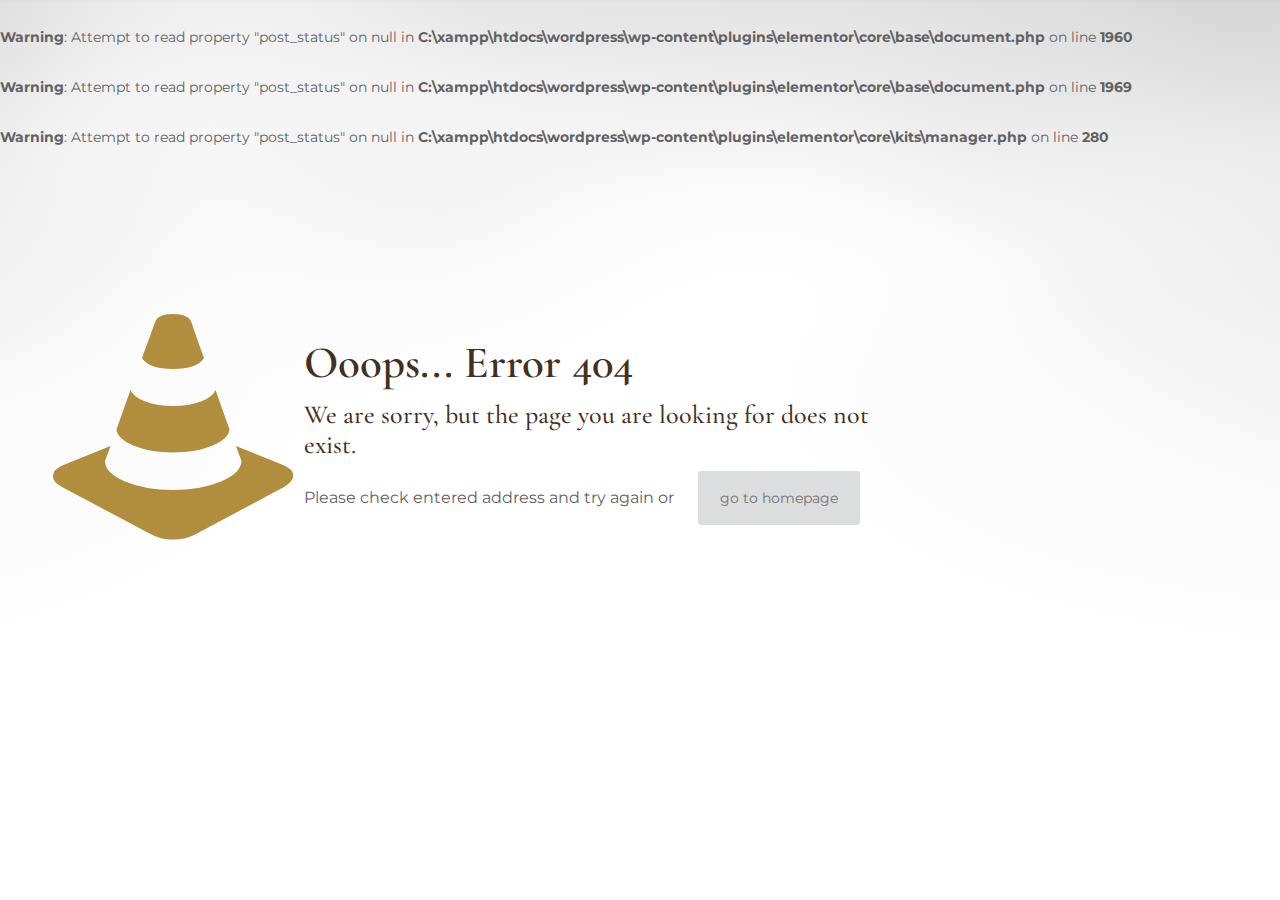
<file: 404/index.html>
<!DOCTYPE html>
<html lang="en-US" class="no-js ">

<head>

<meta charset="UTF-8">
<title>Page not found &#8211; arabica</title>
</head>
<body>
<br>
<b>Warning</b>:  Attempt to read property "post_status" on null in <b>C:\xampp\htdocs\wordpress\wp-content\plugins\elementor\core\base\document.php</b> on line <b>1960</b><br>
<br>
<b>Warning</b>:  Attempt to read property "post_status" on null in <b>C:\xampp\htdocs\wordpress\wp-content\plugins\elementor\core\base\document.php</b> on line <b>1969</b><br>
<meta name="robots" content="max-image-preview:large">
<link rel="alternate" hreflang="en-US" href="/1729354797">
<meta name="format-detection" content="telephone=no">
<meta name="viewport" content="width=device-width, initial-scale=1, maximum-scale=1">
<link rel="shortcut icon" href="/wp-content/uploads/2024/10/favicon.ico#83" type="image/x-icon">
<link rel="apple-touch-icon" href="/wp-content/uploads/2024/10/apple-touch-icon.png#84">
<meta name="theme-color" content="#ffffff" media="(prefers-color-scheme: light)">
<meta name="theme-color" content="#ffffff" media="(prefers-color-scheme: dark)">
<link rel="dns-prefetch" href="//fonts.googleapis.com">
<link rel="alternate" type="application/rss+xml" title="arabica &raquo; Feed" href="/feed/">
<link rel="alternate" type="application/rss+xml" title="arabica &raquo; Comments Feed" href="/comments/feed/">
<script type="text/javascript">
/* <![CDATA[ */
window._wpemojiSettings = {"baseUrl":"https:\/\/s.w.org\/images\/core\/emoji\/15.0.3\/72x72\/","ext":".png","svgUrl":"https:\/\/s.w.org\/images\/core\/emoji\/15.0.3\/svg\/","svgExt":".svg","source":{"concatemoji":"\/wp-includes\/js\/wp-emoji-release.min.js?ver=6.6.2"}};
/*! This file is auto-generated */
!function(i,n){var o,s,e;function c(e){try{var t={supportTests:e,timestamp:(new Date).valueOf()};sessionStorage.setItem(o,JSON.stringify(t))}catch(e){}}function p(e,t,n){e.clearRect(0,0,e.canvas.width,e.canvas.height),e.fillText(t,0,0);var t=new Uint32Array(e.getImageData(0,0,e.canvas.width,e.canvas.height).data),r=(e.clearRect(0,0,e.canvas.width,e.canvas.height),e.fillText(n,0,0),new Uint32Array(e.getImageData(0,0,e.canvas.width,e.canvas.height).data));return t.every(function(e,t){return e===r[t]})}function u(e,t,n){switch(t){case"flag":return n(e,"🏳️‍⚧️","🏳️​⚧️")?!1:!n(e,"🇺🇳","🇺​🇳")&&!n(e,"🏴󠁧󠁢󠁥󠁮󠁧󠁿","🏴​󠁧​󠁢​󠁥​󠁮​󠁧​󠁿");case"emoji":return!n(e,"🐦‍⬛","🐦​⬛")}return!1}function f(e,t,n){var r="undefined"!=typeof WorkerGlobalScope&&self instanceof WorkerGlobalScope?new OffscreenCanvas(300,150):i.createElement("canvas"),a=r.getContext("2d",{willReadFrequently:!0}),o=(a.textBaseline="top",a.font="600 32px Arial",{});return e.forEach(function(e){o[e]=t(a,e,n)}),o}function t(e){var t=i.createElement("script");t.src=e,t.defer=!0,i.head.appendChild(t)}"undefined"!=typeof Promise&&(o="wpEmojiSettingsSupports",s=["flag","emoji"],n.supports={everything:!0,everythingExceptFlag:!0},e=new Promise(function(e){i.addEventListener("DOMContentLoaded",e,{once:!0})}),new Promise(function(t){var n=function(){try{var e=JSON.parse(sessionStorage.getItem(o));if("object"==typeof e&&"number"==typeof e.timestamp&&(new Date).valueOf()<e.timestamp+604800&&"object"==typeof e.supportTests)return e.supportTests}catch(e){}return null}();if(!n){if("undefined"!=typeof Worker&&"undefined"!=typeof OffscreenCanvas&&"undefined"!=typeof URL&&URL.createObjectURL&&"undefined"!=typeof Blob)try{var e="postMessage("+f.toString()+"("+[JSON.stringify(s),u.toString(),p.toString()].join(",")+"));",r=new Blob([e],{type:"text/javascript"}),a=new Worker(URL.createObjectURL(r),{name:"wpTestEmojiSupports"});return void(a.onmessage=function(e){c(n=e.data),a.terminate(),t(n)})}catch(e){}c(n=f(s,u,p))}t(n)}).then(function(e){for(var t in e)n.supports[t]=e[t],n.supports.everything=n.supports.everything&&n.supports[t],"flag"!==t&&(n.supports.everythingExceptFlag=n.supports.everythingExceptFlag&&n.supports[t]);n.supports.everythingExceptFlag=n.supports.everythingExceptFlag&&!n.supports.flag,n.DOMReady=!1,n.readyCallback=function(){n.DOMReady=!0}}).then(function(){return e}).then(function(){var e;n.supports.everything||(n.readyCallback(),(e=n.source||{}).concatemoji?t(e.concatemoji):e.wpemoji&&e.twemoji&&(t(e.twemoji),t(e.wpemoji)))}))}((window,document),window._wpemojiSettings);
/* ]]> */
</script>
<style id="wp-emoji-styles-inline-css" type="text/css">img.wp-smiley, img.emoji {
		display: inline !important;
		border: none !important;
		box-shadow: none !important;
		height: 1em !important;
		width: 1em !important;
		margin: 0 0.07em !important;
		vertical-align: -0.1em !important;
		background: none !important;
		padding: 0 !important;
	}</style>
<link rel="stylesheet" id="wp-block-library-css" href="/wp-includes/css/dist/block-library/style.min.css?ver=6.6.2" type="text/css" media="all">
<style id="classic-theme-styles-inline-css" type="text/css">/*! This file is auto-generated */
.wp-block-button__link{color:#fff;background-color:#32373c;border-radius:9999px;box-shadow:none;text-decoration:none;padding:calc(.667em + 2px) calc(1.333em + 2px);font-size:1.125em}.wp-block-file__button{background:#32373c;color:#fff;text-decoration:none}</style>
<style id="global-styles-inline-css" type="text/css">:root{--wp--preset--aspect-ratio--square: 1;--wp--preset--aspect-ratio--4-3: 4/3;--wp--preset--aspect-ratio--3-4: 3/4;--wp--preset--aspect-ratio--3-2: 3/2;--wp--preset--aspect-ratio--2-3: 2/3;--wp--preset--aspect-ratio--16-9: 16/9;--wp--preset--aspect-ratio--9-16: 9/16;--wp--preset--color--black: #000000;--wp--preset--color--cyan-bluish-gray: #abb8c3;--wp--preset--color--white: #ffffff;--wp--preset--color--pale-pink: #f78da7;--wp--preset--color--vivid-red: #cf2e2e;--wp--preset--color--luminous-vivid-orange: #ff6900;--wp--preset--color--luminous-vivid-amber: #fcb900;--wp--preset--color--light-green-cyan: #7bdcb5;--wp--preset--color--vivid-green-cyan: #00d084;--wp--preset--color--pale-cyan-blue: #8ed1fc;--wp--preset--color--vivid-cyan-blue: #0693e3;--wp--preset--color--vivid-purple: #9b51e0;--wp--preset--gradient--vivid-cyan-blue-to-vivid-purple: linear-gradient(135deg,rgba(6,147,227,1) 0%,rgb(155,81,224) 100%);--wp--preset--gradient--light-green-cyan-to-vivid-green-cyan: linear-gradient(135deg,rgb(122,220,180) 0%,rgb(0,208,130) 100%);--wp--preset--gradient--luminous-vivid-amber-to-luminous-vivid-orange: linear-gradient(135deg,rgba(252,185,0,1) 0%,rgba(255,105,0,1) 100%);--wp--preset--gradient--luminous-vivid-orange-to-vivid-red: linear-gradient(135deg,rgba(255,105,0,1) 0%,rgb(207,46,46) 100%);--wp--preset--gradient--very-light-gray-to-cyan-bluish-gray: linear-gradient(135deg,rgb(238,238,238) 0%,rgb(169,184,195) 100%);--wp--preset--gradient--cool-to-warm-spectrum: linear-gradient(135deg,rgb(74,234,220) 0%,rgb(151,120,209) 20%,rgb(207,42,186) 40%,rgb(238,44,130) 60%,rgb(251,105,98) 80%,rgb(254,248,76) 100%);--wp--preset--gradient--blush-light-purple: linear-gradient(135deg,rgb(255,206,236) 0%,rgb(152,150,240) 100%);--wp--preset--gradient--blush-bordeaux: linear-gradient(135deg,rgb(254,205,165) 0%,rgb(254,45,45) 50%,rgb(107,0,62) 100%);--wp--preset--gradient--luminous-dusk: linear-gradient(135deg,rgb(255,203,112) 0%,rgb(199,81,192) 50%,rgb(65,88,208) 100%);--wp--preset--gradient--pale-ocean: linear-gradient(135deg,rgb(255,245,203) 0%,rgb(182,227,212) 50%,rgb(51,167,181) 100%);--wp--preset--gradient--electric-grass: linear-gradient(135deg,rgb(202,248,128) 0%,rgb(113,206,126) 100%);--wp--preset--gradient--midnight: linear-gradient(135deg,rgb(2,3,129) 0%,rgb(40,116,252) 100%);--wp--preset--font-size--small: 13px;--wp--preset--font-size--medium: 20px;--wp--preset--font-size--large: 36px;--wp--preset--font-size--x-large: 42px;--wp--preset--spacing--20: 0.44rem;--wp--preset--spacing--30: 0.67rem;--wp--preset--spacing--40: 1rem;--wp--preset--spacing--50: 1.5rem;--wp--preset--spacing--60: 2.25rem;--wp--preset--spacing--70: 3.38rem;--wp--preset--spacing--80: 5.06rem;--wp--preset--shadow--natural: 6px 6px 9px rgba(0, 0, 0, 0.2);--wp--preset--shadow--deep: 12px 12px 50px rgba(0, 0, 0, 0.4);--wp--preset--shadow--sharp: 6px 6px 0px rgba(0, 0, 0, 0.2);--wp--preset--shadow--outlined: 6px 6px 0px -3px rgba(255, 255, 255, 1), 6px 6px rgba(0, 0, 0, 1);--wp--preset--shadow--crisp: 6px 6px 0px rgba(0, 0, 0, 1);}:where(.is-layout-flex){gap: 0.5em;}:where(.is-layout-grid){gap: 0.5em;}body .is-layout-flex{display: flex;}.is-layout-flex{flex-wrap: wrap;align-items: center;}.is-layout-flex > :is(*, div){margin: 0;}body .is-layout-grid{display: grid;}.is-layout-grid > :is(*, div){margin: 0;}:where(.wp-block-columns.is-layout-flex){gap: 2em;}:where(.wp-block-columns.is-layout-grid){gap: 2em;}:where(.wp-block-post-template.is-layout-flex){gap: 1.25em;}:where(.wp-block-post-template.is-layout-grid){gap: 1.25em;}.has-black-color{color: var(--wp--preset--color--black) !important;}.has-cyan-bluish-gray-color{color: var(--wp--preset--color--cyan-bluish-gray) !important;}.has-white-color{color: var(--wp--preset--color--white) !important;}.has-pale-pink-color{color: var(--wp--preset--color--pale-pink) !important;}.has-vivid-red-color{color: var(--wp--preset--color--vivid-red) !important;}.has-luminous-vivid-orange-color{color: var(--wp--preset--color--luminous-vivid-orange) !important;}.has-luminous-vivid-amber-color{color: var(--wp--preset--color--luminous-vivid-amber) !important;}.has-light-green-cyan-color{color: var(--wp--preset--color--light-green-cyan) !important;}.has-vivid-green-cyan-color{color: var(--wp--preset--color--vivid-green-cyan) !important;}.has-pale-cyan-blue-color{color: var(--wp--preset--color--pale-cyan-blue) !important;}.has-vivid-cyan-blue-color{color: var(--wp--preset--color--vivid-cyan-blue) !important;}.has-vivid-purple-color{color: var(--wp--preset--color--vivid-purple) !important;}.has-black-background-color{background-color: var(--wp--preset--color--black) !important;}.has-cyan-bluish-gray-background-color{background-color: var(--wp--preset--color--cyan-bluish-gray) !important;}.has-white-background-color{background-color: var(--wp--preset--color--white) !important;}.has-pale-pink-background-color{background-color: var(--wp--preset--color--pale-pink) !important;}.has-vivid-red-background-color{background-color: var(--wp--preset--color--vivid-red) !important;}.has-luminous-vivid-orange-background-color{background-color: var(--wp--preset--color--luminous-vivid-orange) !important;}.has-luminous-vivid-amber-background-color{background-color: var(--wp--preset--color--luminous-vivid-amber) !important;}.has-light-green-cyan-background-color{background-color: var(--wp--preset--color--light-green-cyan) !important;}.has-vivid-green-cyan-background-color{background-color: var(--wp--preset--color--vivid-green-cyan) !important;}.has-pale-cyan-blue-background-color{background-color: var(--wp--preset--color--pale-cyan-blue) !important;}.has-vivid-cyan-blue-background-color{background-color: var(--wp--preset--color--vivid-cyan-blue) !important;}.has-vivid-purple-background-color{background-color: var(--wp--preset--color--vivid-purple) !important;}.has-black-border-color{border-color: var(--wp--preset--color--black) !important;}.has-cyan-bluish-gray-border-color{border-color: var(--wp--preset--color--cyan-bluish-gray) !important;}.has-white-border-color{border-color: var(--wp--preset--color--white) !important;}.has-pale-pink-border-color{border-color: var(--wp--preset--color--pale-pink) !important;}.has-vivid-red-border-color{border-color: var(--wp--preset--color--vivid-red) !important;}.has-luminous-vivid-orange-border-color{border-color: var(--wp--preset--color--luminous-vivid-orange) !important;}.has-luminous-vivid-amber-border-color{border-color: var(--wp--preset--color--luminous-vivid-amber) !important;}.has-light-green-cyan-border-color{border-color: var(--wp--preset--color--light-green-cyan) !important;}.has-vivid-green-cyan-border-color{border-color: var(--wp--preset--color--vivid-green-cyan) !important;}.has-pale-cyan-blue-border-color{border-color: var(--wp--preset--color--pale-cyan-blue) !important;}.has-vivid-cyan-blue-border-color{border-color: var(--wp--preset--color--vivid-cyan-blue) !important;}.has-vivid-purple-border-color{border-color: var(--wp--preset--color--vivid-purple) !important;}.has-vivid-cyan-blue-to-vivid-purple-gradient-background{background: var(--wp--preset--gradient--vivid-cyan-blue-to-vivid-purple) !important;}.has-light-green-cyan-to-vivid-green-cyan-gradient-background{background: var(--wp--preset--gradient--light-green-cyan-to-vivid-green-cyan) !important;}.has-luminous-vivid-amber-to-luminous-vivid-orange-gradient-background{background: var(--wp--preset--gradient--luminous-vivid-amber-to-luminous-vivid-orange) !important;}.has-luminous-vivid-orange-to-vivid-red-gradient-background{background: var(--wp--preset--gradient--luminous-vivid-orange-to-vivid-red) !important;}.has-very-light-gray-to-cyan-bluish-gray-gradient-background{background: var(--wp--preset--gradient--very-light-gray-to-cyan-bluish-gray) !important;}.has-cool-to-warm-spectrum-gradient-background{background: var(--wp--preset--gradient--cool-to-warm-spectrum) !important;}.has-blush-light-purple-gradient-background{background: var(--wp--preset--gradient--blush-light-purple) !important;}.has-blush-bordeaux-gradient-background{background: var(--wp--preset--gradient--blush-bordeaux) !important;}.has-luminous-dusk-gradient-background{background: var(--wp--preset--gradient--luminous-dusk) !important;}.has-pale-ocean-gradient-background{background: var(--wp--preset--gradient--pale-ocean) !important;}.has-electric-grass-gradient-background{background: var(--wp--preset--gradient--electric-grass) !important;}.has-midnight-gradient-background{background: var(--wp--preset--gradient--midnight) !important;}.has-small-font-size{font-size: var(--wp--preset--font-size--small) !important;}.has-medium-font-size{font-size: var(--wp--preset--font-size--medium) !important;}.has-large-font-size{font-size: var(--wp--preset--font-size--large) !important;}.has-x-large-font-size{font-size: var(--wp--preset--font-size--x-large) !important;}
:where(.wp-block-post-template.is-layout-flex){gap: 1.25em;}:where(.wp-block-post-template.is-layout-grid){gap: 1.25em;}
:where(.wp-block-columns.is-layout-flex){gap: 2em;}:where(.wp-block-columns.is-layout-grid){gap: 2em;}
:root :where(.wp-block-pullquote){font-size: 1.5em;line-height: 1.6;}</style>
<link rel="stylesheet" id="contact-form-7-css" href="/wp-content/plugins/contact-form-7/includes/css/styles.css?ver=5.9.8" type="text/css" media="all">
<link rel="stylesheet" id="mfn-be-css" href="/wp-content/themes/betheme/css/be.css?ver=27.5.11" type="text/css" media="all">
<link rel="stylesheet" id="mfn-animations-css" href="/wp-content/themes/betheme/assets/animations/animations.min.css?ver=27.5.11" type="text/css" media="all">
<link rel="stylesheet" id="mfn-font-awesome-css" href="/wp-content/themes/betheme/fonts/fontawesome/fontawesome.css?ver=27.5.11" type="text/css" media="all">
<link rel="stylesheet" id="mfn-jplayer-css" href="/wp-content/themes/betheme/assets/jplayer/css/jplayer.blue.monday.min.css?ver=27.5.11" type="text/css" media="all">
<link rel="stylesheet" id="mfn-responsive-css" href="/wp-content/themes/betheme/css/responsive.css?ver=27.5.11" type="text/css" media="all">
<link rel="stylesheet" id="mfn-fonts-css" href="https://fonts.googleapis.com/css?family=Montserrat%3A1%2C300%2C400%2C400italic%2C500%2C700%2C700italic%7CPoppins%3A1%2C300%2C400%2C400italic%2C500%2C700%2C700italic%7CCormorant+Garamond%3A1%2C300%2C400%2C400italic%2C500%2C700%2C700italic&#038;display=swap&#038;ver=6.6.2" type="text/css" media="all">
<style id="mfn-dynamic-inline-css" type="text/css">html{background-image:url(/wp-content/uploads/2017/09/home_cafe2_bgd.jpg);background-repeat:no-repeat;background-position:center top}
html{background-color:#ffffff}#Wrapper,#Content,.mfn-popup .mfn-popup-content,.mfn-off-canvas-sidebar .mfn-off-canvas-content-wrapper,.mfn-cart-holder,.mfn-header-login,#Top_bar .search_wrapper,#Top_bar .top_bar_right .mfn-live-search-box,.column_livesearch .mfn-live-search-wrapper,.column_livesearch .mfn-live-search-box{background-color:#ffffff}.layout-boxed.mfn-bebuilder-header.mfn-ui #Wrapper .mfn-only-sample-content{background-color:#ffffff}body:not(.template-slider) #Header{min-height:0px}body.header-below:not(.template-slider) #Header{padding-top:0px}#Footer .widgets_wrapper{padding:70px 0}.has-search-overlay.search-overlay-opened #search-overlay{background-color:rgba(0,0,0,0.6)}.elementor-page.elementor-default #Content .the_content .section_wrapper{max-width:100%}.elementor-page.elementor-default #Content .section.the_content{width:100%}.elementor-page.elementor-default #Content .section_wrapper .the_content_wrapper{margin-left:0;margin-right:0;width:100%}body,span.date_label,.timeline_items li h3 span,input[type="date"],input[type="text"],input[type="password"],input[type="tel"],input[type="email"],input[type="url"],textarea,select,.offer_li .title h3,.mfn-menu-item-megamenu{font-family:"Montserrat",-apple-system,BlinkMacSystemFont,"Segoe UI",Roboto,Oxygen-Sans,Ubuntu,Cantarell,"Helvetica Neue",sans-serif}.lead,.big{font-family:"Poppins",-apple-system,BlinkMacSystemFont,"Segoe UI",Roboto,Oxygen-Sans,Ubuntu,Cantarell,"Helvetica Neue",sans-serif}#menu > ul > li > a,#overlay-menu ul li a{font-family:"Cormorant Garamond",-apple-system,BlinkMacSystemFont,"Segoe UI",Roboto,Oxygen-Sans,Ubuntu,Cantarell,"Helvetica Neue",sans-serif}#Subheader .title{font-family:"Cormorant Garamond",-apple-system,BlinkMacSystemFont,"Segoe UI",Roboto,Oxygen-Sans,Ubuntu,Cantarell,"Helvetica Neue",sans-serif}h1,h2,h3,h4,.text-logo #logo{font-family:"Cormorant Garamond",-apple-system,BlinkMacSystemFont,"Segoe UI",Roboto,Oxygen-Sans,Ubuntu,Cantarell,"Helvetica Neue",sans-serif}h5,h6{font-family:"Cormorant Garamond",-apple-system,BlinkMacSystemFont,"Segoe UI",Roboto,Oxygen-Sans,Ubuntu,Cantarell,"Helvetica Neue",sans-serif}blockquote{font-family:"Cormorant Garamond",-apple-system,BlinkMacSystemFont,"Segoe UI",Roboto,Oxygen-Sans,Ubuntu,Cantarell,"Helvetica Neue",sans-serif}.chart_box .chart .num,.counter .desc_wrapper .number-wrapper,.how_it_works .image .number,.pricing-box .plan-header .price,.quick_fact .number-wrapper,.woocommerce .product div.entry-summary .price{font-family:"Cormorant Garamond",-apple-system,BlinkMacSystemFont,"Segoe UI",Roboto,Oxygen-Sans,Ubuntu,Cantarell,"Helvetica Neue",sans-serif}body,.mfn-menu-item-megamenu{font-size:14px;line-height:25px;font-weight:400;letter-spacing:0px}.lead,.big{font-size:16px;line-height:28px;font-weight:400;letter-spacing:0px}#menu > ul > li > a,#overlay-menu ul li a{font-size:20px;font-weight:500;letter-spacing:0px}#overlay-menu ul li a{line-height:30px}#Subheader .title{font-size:30px;line-height:35px;font-weight:500;letter-spacing:1px}h1,.text-logo #logo{font-size:48px;line-height:50px;font-weight:500;letter-spacing:0px}h2{font-size:42px;line-height:52px;font-weight:600;letter-spacing:0px}h3,.woocommerce ul.products li.product h3,.woocommerce #customer_login h2{font-size:32px;line-height:38px;font-weight:500;letter-spacing:0px}h4,.woocommerce .woocommerce-order-details__title,.woocommerce .wc-bacs-bank-details-heading,.woocommerce .woocommerce-customer-details h2{font-size:26px;line-height:32px;font-weight:500;letter-spacing:0px}h5{font-size:18px;line-height:26px;font-weight:500;letter-spacing:0px}h6{font-size:16px;line-height:25px;font-weight:400;letter-spacing:6px}#Intro .intro-title{font-size:70px;line-height:70px;font-weight:400;letter-spacing:0px}@media only screen and (min-width:768px) and (max-width:959px){body,.mfn-menu-item-megamenu{font-size:13px;line-height:21px;font-weight:400;letter-spacing:0px}.lead,.big{font-size:14px;line-height:24px;font-weight:400;letter-spacing:0px}#menu > ul > li > a,#overlay-menu ul li a{font-size:17px;font-weight:500;letter-spacing:0px}#overlay-menu ul li a{line-height:25.5px}#Subheader .title{font-size:26px;line-height:30px;font-weight:500;letter-spacing:1px}h1,.text-logo #logo{font-size:41px;line-height:43px;font-weight:500;letter-spacing:0px}h2{font-size:36px;line-height:44px;font-weight:600;letter-spacing:0px}h3,.woocommerce ul.products li.product h3,.woocommerce #customer_login h2{font-size:27px;line-height:32px;font-weight:500;letter-spacing:0px}h4,.woocommerce .woocommerce-order-details__title,.woocommerce .wc-bacs-bank-details-heading,.woocommerce .woocommerce-customer-details h2{font-size:22px;line-height:27px;font-weight:500;letter-spacing:0px}h5{font-size:15px;line-height:22px;font-weight:500;letter-spacing:0px}h6{font-size:14px;line-height:21px;font-weight:400;letter-spacing:5px}#Intro .intro-title{font-size:60px;line-height:60px;font-weight:400;letter-spacing:0px}blockquote{font-size:15px}.chart_box .chart .num{font-size:45px;line-height:45px}.counter .desc_wrapper .number-wrapper{font-size:45px;line-height:45px}.counter .desc_wrapper .title{font-size:14px;line-height:18px}.faq .question .title{font-size:14px}.fancy_heading .title{font-size:38px;line-height:38px}.offer .offer_li .desc_wrapper .title h3{font-size:32px;line-height:32px}.offer_thumb_ul li.offer_thumb_li .desc_wrapper .title h3{font-size:32px;line-height:32px}.pricing-box .plan-header h2{font-size:27px;line-height:27px}.pricing-box .plan-header .price > span{font-size:40px;line-height:40px}.pricing-box .plan-header .price sup.currency{font-size:18px;line-height:18px}.pricing-box .plan-header .price sup.period{font-size:14px;line-height:14px}.quick_fact .number-wrapper{font-size:80px;line-height:80px}.trailer_box .desc h2{font-size:27px;line-height:27px}.widget > h3{font-size:17px;line-height:20px}}@media only screen and (min-width:480px) and (max-width:767px){body,.mfn-menu-item-megamenu{font-size:13px;line-height:19px;font-weight:400;letter-spacing:0px}.lead,.big{font-size:13px;line-height:21px;font-weight:400;letter-spacing:0px}#menu > ul > li > a,#overlay-menu ul li a{font-size:15px;font-weight:500;letter-spacing:0px}#overlay-menu ul li a{line-height:22.5px}#Subheader .title{font-size:23px;line-height:26px;font-weight:500;letter-spacing:1px}h1,.text-logo #logo{font-size:36px;line-height:38px;font-weight:500;letter-spacing:0px}h2{font-size:32px;line-height:39px;font-weight:600;letter-spacing:0px}h3,.woocommerce ul.products li.product h3,.woocommerce #customer_login h2{font-size:24px;line-height:29px;font-weight:500;letter-spacing:0px}h4,.woocommerce .woocommerce-order-details__title,.woocommerce .wc-bacs-bank-details-heading,.woocommerce .woocommerce-customer-details h2{font-size:20px;line-height:24px;font-weight:500;letter-spacing:0px}h5{font-size:14px;line-height:20px;font-weight:500;letter-spacing:0px}h6{font-size:13px;line-height:19px;font-weight:400;letter-spacing:5px}#Intro .intro-title{font-size:53px;line-height:53px;font-weight:400;letter-spacing:0px}blockquote{font-size:14px}.chart_box .chart .num{font-size:40px;line-height:40px}.counter .desc_wrapper .number-wrapper{font-size:40px;line-height:40px}.counter .desc_wrapper .title{font-size:13px;line-height:16px}.faq .question .title{font-size:13px}.fancy_heading .title{font-size:34px;line-height:34px}.offer .offer_li .desc_wrapper .title h3{font-size:28px;line-height:28px}.offer_thumb_ul li.offer_thumb_li .desc_wrapper .title h3{font-size:28px;line-height:28px}.pricing-box .plan-header h2{font-size:24px;line-height:24px}.pricing-box .plan-header .price > span{font-size:34px;line-height:34px}.pricing-box .plan-header .price sup.currency{font-size:16px;line-height:16px}.pricing-box .plan-header .price sup.period{font-size:13px;line-height:13px}.quick_fact .number-wrapper{font-size:70px;line-height:70px}.trailer_box .desc h2{font-size:24px;line-height:24px}.widget > h3{font-size:16px;line-height:19px}}@media only screen and (max-width:479px){body,.mfn-menu-item-megamenu{font-size:13px;line-height:19px;font-weight:400;letter-spacing:0px}.lead,.big{font-size:13px;line-height:19px;font-weight:400;letter-spacing:0px}#menu > ul > li > a,#overlay-menu ul li a{font-size:13px;font-weight:500;letter-spacing:0px}#overlay-menu ul li a{line-height:19.5px}#Subheader .title{font-size:18px;line-height:21px;font-weight:500;letter-spacing:1px}h1,.text-logo #logo{font-size:29px;line-height:30px;font-weight:500;letter-spacing:0px}h2{font-size:25px;line-height:31px;font-weight:600;letter-spacing:0px}h3,.woocommerce ul.products li.product h3,.woocommerce #customer_login h2{font-size:19px;line-height:23px;font-weight:500;letter-spacing:0px}h4,.woocommerce .woocommerce-order-details__title,.woocommerce .wc-bacs-bank-details-heading,.woocommerce .woocommerce-customer-details h2{font-size:16px;line-height:19px;font-weight:500;letter-spacing:0px}h5{font-size:13px;line-height:19px;font-weight:500;letter-spacing:0px}h6{font-size:13px;line-height:19px;font-weight:400;letter-spacing:4px}#Intro .intro-title{font-size:42px;line-height:42px;font-weight:400;letter-spacing:0px}blockquote{font-size:13px}.chart_box .chart .num{font-size:35px;line-height:35px}.counter .desc_wrapper .number-wrapper{font-size:35px;line-height:35px}.counter .desc_wrapper .title{font-size:13px;line-height:26px}.faq .question .title{font-size:13px}.fancy_heading .title{font-size:30px;line-height:30px}.offer .offer_li .desc_wrapper .title h3{font-size:26px;line-height:26px}.offer_thumb_ul li.offer_thumb_li .desc_wrapper .title h3{font-size:26px;line-height:26px}.pricing-box .plan-header h2{font-size:21px;line-height:21px}.pricing-box .plan-header .price > span{font-size:32px;line-height:32px}.pricing-box .plan-header .price sup.currency{font-size:14px;line-height:14px}.pricing-box .plan-header .price sup.period{font-size:13px;line-height:13px}.quick_fact .number-wrapper{font-size:60px;line-height:60px}.trailer_box .desc h2{font-size:21px;line-height:21px}.widget > h3{font-size:15px;line-height:18px}}.with_aside .sidebar.columns{width:23%}.with_aside .sections_group{width:77%}.aside_both .sidebar.columns{width:18%}.aside_both .sidebar.sidebar-1{margin-left:-82%}.aside_both .sections_group{width:64%;margin-left:18%}@media only screen and (min-width:1240px){#Wrapper,.with_aside .content_wrapper{max-width:1440px}body.layout-boxed.mfn-header-scrolled .mfn-header-tmpl.mfn-sticky-layout-width{max-width:1440px;left:0;right:0;margin-left:auto;margin-right:auto}body.layout-boxed:not(.mfn-header-scrolled) .mfn-header-tmpl.mfn-header-layout-width,body.layout-boxed .mfn-header-tmpl.mfn-header-layout-width:not(.mfn-hasSticky){max-width:1440px;left:0;right:0;margin-left:auto;margin-right:auto}body.layout-boxed.mfn-bebuilder-header.mfn-ui .mfn-only-sample-content{max-width:1440px;margin-left:auto;margin-right:auto}.section_wrapper,.container{max-width:1420px}.layout-boxed.header-boxed #Top_bar.is-sticky{max-width:1440px}}@media only screen and (max-width:767px){#Wrapper{max-width:calc(100% - 67px)}.content_wrapper .section_wrapper,.container,.four.columns .widget-area{max-width:770px !important;padding-left:33px;padding-right:33px}}body{--mfn-button-font-family:inherit;--mfn-button-font-size:14px;--mfn-button-font-weight:400;--mfn-button-font-style:inherit;--mfn-button-letter-spacing:0px;--mfn-button-padding:16px 20px 16px 20px;--mfn-button-border-width:2px 2px 2px 2px;--mfn-button-border-radius:3px 3px 3px 3px;--mfn-button-gap:10px;--mfn-button-transition:0.2s;--mfn-button-color:#747474;--mfn-button-color-hover:#FFFFFF;--mfn-button-bg:#dbdddf;--mfn-button-bg-hover:#c4c4c4;--mfn-button-border-color:transparent;--mfn-button-border-color-hover:transparent;--mfn-button-icon-color:#747474;--mfn-button-icon-color-hover:#FFFFFF;--mfn-button-box-shadow:unset;--mfn-button-theme-color:#b08e3d;--mfn-button-theme-color-hover:#000000;--mfn-button-theme-bg:#a0d9fd;--mfn-button-theme-bg-hover:#b08e3d;--mfn-button-theme-border-color:transparent;--mfn-button-theme-border-color-hover:transparent;--mfn-button-theme-icon-color:#b08e3d;--mfn-button-theme-icon-color-hover:#000000;--mfn-button-theme-box-shadow:unset;--mfn-button-shop-color:#b08e3d;--mfn-button-shop-color-hover:#000000;--mfn-button-shop-bg:#87d1fb;--mfn-button-shop-bg-hover:#b08e3d;--mfn-button-shop-border-color:transparent;--mfn-button-shop-border-color-hover:transparent;--mfn-button-shop-icon-color:#626262;--mfn-button-shop-icon-color-hover:#626262;--mfn-button-shop-box-shadow:unset;--mfn-button-action-color:#0089F7;--mfn-button-action-color-hover:#000000;--mfn-button-action-bg:#dbdddf;--mfn-button-action-bg-hover:#0089f7;--mfn-button-action-border-color:transparent;--mfn-button-action-border-color-hover:transparent;--mfn-button-action-icon-color:#626262;--mfn-button-action-icon-color-hover:#626262;--mfn-button-action-box-shadow:unset}@media only screen and (max-width:959px){body{}}@media only screen and (max-width:768px){body{}}#Top_bar #logo,.header-fixed #Top_bar #logo,.header-plain #Top_bar #logo,.header-transparent #Top_bar #logo{height:60px;line-height:60px;padding:15px 0}.logo-overflow #Top_bar:not(.is-sticky) .logo{height:90px}#Top_bar .menu > li > a{padding:15px 0}.menu-highlight:not(.header-creative) #Top_bar .menu > li > a{margin:20px 0}.header-plain:not(.menu-highlight) #Top_bar .menu > li > a span:not(.description){line-height:90px}.header-fixed #Top_bar .menu > li > a{padding:30px 0}@media only screen and (max-width:767px){.mobile-header-mini #Top_bar #logo{height:50px!important;line-height:50px!important;margin:5px 0}}#Top_bar #logo img.svg{width:100px}.image_frame,.wp-caption{border-width:0px}.alert{border-radius:0px}#Top_bar .top_bar_right .top-bar-right-input input{width:200px}.mfn-live-search-box .mfn-live-search-list{max-height:300px}#Side_slide{right:-250px;width:250px}#Side_slide.left{left:-250px}.blog-teaser li .desc-wrapper .desc{background-position-y:-1px}.mfn-free-delivery-info{--mfn-free-delivery-bar:#b08e3d;--mfn-free-delivery-bg:rgba(0,0,0,0.1);--mfn-free-delivery-achieved:#b08e3d}@media only screen and ( max-width:767px ){#Subheader{padding:80px 0}}@media only screen and (min-width:1240px){body:not(.header-simple) #Top_bar #menu{display:block!important}.tr-menu #Top_bar #menu{background:none!important}#Top_bar .menu > li > ul.mfn-megamenu > li{float:left}#Top_bar .menu > li > ul.mfn-megamenu > li.mfn-megamenu-cols-1{width:100%}#Top_bar .menu > li > ul.mfn-megamenu > li.mfn-megamenu-cols-2{width:50%}#Top_bar .menu > li > ul.mfn-megamenu > li.mfn-megamenu-cols-3{width:33.33%}#Top_bar .menu > li > ul.mfn-megamenu > li.mfn-megamenu-cols-4{width:25%}#Top_bar .menu > li > ul.mfn-megamenu > li.mfn-megamenu-cols-5{width:20%}#Top_bar .menu > li > ul.mfn-megamenu > li.mfn-megamenu-cols-6{width:16.66%}#Top_bar .menu > li > ul.mfn-megamenu > li > ul{display:block!important;position:inherit;left:auto;top:auto;border-width:0 1px 0 0}#Top_bar .menu > li > ul.mfn-megamenu > li:last-child > ul{border:0}#Top_bar .menu > li > ul.mfn-megamenu > li > ul li{width:auto}#Top_bar .menu > li > ul.mfn-megamenu a.mfn-megamenu-title{text-transform:uppercase;font-weight:400;background:none}#Top_bar .menu > li > ul.mfn-megamenu a .menu-arrow{display:none}.menuo-right #Top_bar .menu > li > ul.mfn-megamenu{left:0;width:98%!important;margin:0 1%;padding:20px 0}.menuo-right #Top_bar .menu > li > ul.mfn-megamenu-bg{box-sizing:border-box}#Top_bar .menu > li > ul.mfn-megamenu-bg{padding:20px 166px 20px 20px;background-repeat:no-repeat;background-position:right bottom}.rtl #Top_bar .menu > li > ul.mfn-megamenu-bg{padding-left:166px;padding-right:20px;background-position:left bottom}#Top_bar .menu > li > ul.mfn-megamenu-bg > li{background:none}#Top_bar .menu > li > ul.mfn-megamenu-bg > li a{border:none}#Top_bar .menu > li > ul.mfn-megamenu-bg > li > ul{background:none!important;-webkit-box-shadow:0 0 0 0;-moz-box-shadow:0 0 0 0;box-shadow:0 0 0 0}.mm-vertical #Top_bar .container{position:relative}.mm-vertical #Top_bar .top_bar_left{position:static}.mm-vertical #Top_bar .menu > li ul{box-shadow:0 0 0 0 transparent!important;background-image:none}.mm-vertical #Top_bar .menu > li > ul.mfn-megamenu{padding:20px 0}.mm-vertical.header-plain #Top_bar .menu > li > ul.mfn-megamenu{width:100%!important;margin:0}.mm-vertical #Top_bar .menu > li > ul.mfn-megamenu > li{display:table-cell;float:none!important;width:10%;padding:0 15px;border-right:1px solid rgba(0,0,0,0.05)}.mm-vertical #Top_bar .menu > li > ul.mfn-megamenu > li:last-child{border-right-width:0}.mm-vertical #Top_bar .menu > li > ul.mfn-megamenu > li.hide-border{border-right-width:0}.mm-vertical #Top_bar .menu > li > ul.mfn-megamenu > li a{border-bottom-width:0;padding:9px 15px;line-height:120%}.mm-vertical #Top_bar .menu > li > ul.mfn-megamenu a.mfn-megamenu-title{font-weight:700}.rtl .mm-vertical #Top_bar .menu > li > ul.mfn-megamenu > li:first-child{border-right-width:0}.rtl .mm-vertical #Top_bar .menu > li > ul.mfn-megamenu > li:last-child{border-right-width:1px}body.header-shop #Top_bar #menu{display:flex!important;background-color:transparent}.header-shop #Top_bar.is-sticky .top_bar_row_second{display:none}.header-plain:not(.menuo-right) #Header .top_bar_left{width:auto!important}.header-stack.header-center #Top_bar #menu{display:inline-block!important}.header-simple #Top_bar #menu{display:none;height:auto;width:300px;bottom:auto;top:100%;right:1px;position:absolute;margin:0}.header-simple #Header a.responsive-menu-toggle{display:block;right:10px}.header-simple #Top_bar #menu > ul{width:100%;float:left}.header-simple #Top_bar #menu ul li{width:100%;padding-bottom:0;border-right:0;position:relative}.header-simple #Top_bar #menu ul li a{padding:0 20px;margin:0;display:block;height:auto;line-height:normal;border:none}.header-simple #Top_bar #menu ul li a:not(.menu-toggle):after{display:none}.header-simple #Top_bar #menu ul li a span{border:none;line-height:44px;display:inline;padding:0}.header-simple #Top_bar #menu ul li.submenu .menu-toggle{display:block;position:absolute;right:0;top:0;width:44px;height:44px;line-height:44px;font-size:30px;font-weight:300;text-align:center;cursor:pointer;color:#444;opacity:0.33;transform:unset}.header-simple #Top_bar #menu ul li.submenu .menu-toggle:after{content:"+";position:static}.header-simple #Top_bar #menu ul li.hover > .menu-toggle:after{content:"-"}.header-simple #Top_bar #menu ul li.hover a{border-bottom:0}.header-simple #Top_bar #menu ul.mfn-megamenu li .menu-toggle{display:none}.header-simple #Top_bar #menu ul li ul{position:relative!important;left:0!important;top:0;padding:0;margin:0!important;width:auto!important;background-image:none}.header-simple #Top_bar #menu ul li ul li{width:100%!important;display:block;padding:0}.header-simple #Top_bar #menu ul li ul li a{padding:0 20px 0 30px}.header-simple #Top_bar #menu ul li ul li a .menu-arrow{display:none}.header-simple #Top_bar #menu ul li ul li a span{padding:0}.header-simple #Top_bar #menu ul li ul li a span:after{display:none!important}.header-simple #Top_bar .menu > li > ul.mfn-megamenu a.mfn-megamenu-title{text-transform:uppercase;font-weight:400}.header-simple #Top_bar .menu > li > ul.mfn-megamenu > li > ul{display:block!important;position:inherit;left:auto;top:auto}.header-simple #Top_bar #menu ul li ul li ul{border-left:0!important;padding:0;top:0}.header-simple #Top_bar #menu ul li ul li ul li a{padding:0 20px 0 40px}.rtl.header-simple #Top_bar #menu{left:1px;right:auto}.rtl.header-simple #Top_bar a.responsive-menu-toggle{left:10px;right:auto}.rtl.header-simple #Top_bar #menu ul li.submenu .menu-toggle{left:0;right:auto}.rtl.header-simple #Top_bar #menu ul li ul{left:auto!important;right:0!important}.rtl.header-simple #Top_bar #menu ul li ul li a{padding:0 30px 0 20px}.rtl.header-simple #Top_bar #menu ul li ul li ul li a{padding:0 40px 0 20px}.menu-highlight #Top_bar .menu > li{margin:0 2px}.menu-highlight:not(.header-creative) #Top_bar .menu > li > a{padding:0;-webkit-border-radius:5px;border-radius:5px}.menu-highlight #Top_bar .menu > li > a:after{display:none}.menu-highlight #Top_bar .menu > li > a span:not(.description){line-height:50px}.menu-highlight #Top_bar .menu > li > a span.description{display:none}.menu-highlight.header-stack #Top_bar .menu > li > a{margin:10px 0!important}.menu-highlight.header-stack #Top_bar .menu > li > a span:not(.description){line-height:40px}.menu-highlight.header-simple #Top_bar #menu ul li,.menu-highlight.header-creative #Top_bar #menu ul li{margin:0}.menu-highlight.header-simple #Top_bar #menu ul li > a,.menu-highlight.header-creative #Top_bar #menu ul li > a{-webkit-border-radius:0;border-radius:0}.menu-highlight:not(.header-fixed):not(.header-simple) #Top_bar.is-sticky .menu > li > a{margin:10px 0!important;padding:5px 0!important}.menu-highlight:not(.header-fixed):not(.header-simple) #Top_bar.is-sticky .menu > li > a span{line-height:30px!important}.header-modern.menu-highlight.menuo-right .menu_wrapper{margin-right:20px}.menu-line-below #Top_bar .menu > li > a:not(.menu-toggle):after{top:auto;bottom:-4px}.menu-line-below #Top_bar.is-sticky .menu > li > a:not(.menu-toggle):after{top:auto;bottom:-4px}.menu-line-below-80 #Top_bar:not(.is-sticky) .menu > li > a:not(.menu-toggle):after{height:4px;left:10%;top:50%;margin-top:20px;width:80%}.menu-line-below-80-1 #Top_bar:not(.is-sticky) .menu > li > a:not(.menu-toggle):after{height:1px;left:10%;top:50%;margin-top:20px;width:80%}.menu-link-color #Top_bar .menu > li > a:not(.menu-toggle):after{display:none!important}.menu-arrow-top #Top_bar .menu > li > a:after{background:none repeat scroll 0 0 rgba(0,0,0,0)!important;border-color:#ccc transparent transparent;border-style:solid;border-width:7px 7px 0;display:block;height:0;left:50%;margin-left:-7px;top:0!important;width:0}.menu-arrow-top #Top_bar.is-sticky .menu > li > a:after{top:0!important}.menu-arrow-bottom #Top_bar .menu > li > a:after{background:none!important;border-color:transparent transparent #ccc;border-style:solid;border-width:0 7px 7px;display:block;height:0;left:50%;margin-left:-7px;top:auto;bottom:0;width:0}.menu-arrow-bottom #Top_bar.is-sticky .menu > li > a:after{top:auto;bottom:0}.menuo-no-borders #Top_bar .menu > li > a span{border-width:0!important}.menuo-no-borders #Header_creative #Top_bar .menu > li > a span{border-bottom-width:0}.menuo-no-borders.header-plain #Top_bar a#header_cart,.menuo-no-borders.header-plain #Top_bar a#search_button,.menuo-no-borders.header-plain #Top_bar .wpml-languages,.menuo-no-borders.header-plain #Top_bar a.action_button{border-width:0}.menuo-right #Top_bar .menu_wrapper{float:right}.menuo-right.header-stack:not(.header-center) #Top_bar .menu_wrapper{margin-right:150px}body.header-creative{padding-left:50px}body.header-creative.header-open{padding-left:250px}body.error404,body.under-construction,body.elementor-maintenance-mode,body.template-blank,body.under-construction.header-rtl.header-creative.header-open{padding-left:0!important;padding-right:0!important}.header-creative.footer-fixed #Footer,.header-creative.footer-sliding #Footer,.header-creative.footer-stick #Footer.is-sticky{box-sizing:border-box;padding-left:50px}.header-open.footer-fixed #Footer,.header-open.footer-sliding #Footer,.header-creative.footer-stick #Footer.is-sticky{padding-left:250px}.header-rtl.header-creative.footer-fixed #Footer,.header-rtl.header-creative.footer-sliding #Footer,.header-rtl.header-creative.footer-stick #Footer.is-sticky{padding-left:0;padding-right:50px}.header-rtl.header-open.footer-fixed #Footer,.header-rtl.header-open.footer-sliding #Footer,.header-rtl.header-creative.footer-stick #Footer.is-sticky{padding-right:250px}#Header_creative{background-color:#fff;position:fixed;width:250px;height:100%;left:-200px;top:0;z-index:9002;-webkit-box-shadow:2px 0 4px 2px rgba(0,0,0,.15);box-shadow:2px 0 4px 2px rgba(0,0,0,.15)}#Header_creative .container{width:100%}#Header_creative .creative-wrapper{opacity:0;margin-right:50px}#Header_creative a.creative-menu-toggle{display:block;width:34px;height:34px;line-height:34px;font-size:22px;text-align:center;position:absolute;top:10px;right:8px;border-radius:3px}.admin-bar #Header_creative a.creative-menu-toggle{top:42px}#Header_creative #Top_bar{position:static;width:100%}#Header_creative #Top_bar .top_bar_left{width:100%!important;float:none}#Header_creative #Top_bar .logo{float:none;text-align:center;margin:15px 0}#Header_creative #Top_bar #menu{background-color:transparent}#Header_creative #Top_bar .menu_wrapper{float:none;margin:0 0 30px}#Header_creative #Top_bar .menu > li{width:100%;float:none;position:relative}#Header_creative #Top_bar .menu > li > a{padding:0;text-align:center}#Header_creative #Top_bar .menu > li > a:after{display:none}#Header_creative #Top_bar .menu > li > a span{border-right:0;border-bottom-width:1px;line-height:38px}#Header_creative #Top_bar .menu li ul{left:100%;right:auto;top:0;box-shadow:2px 2px 2px 0 rgba(0,0,0,0.03);-webkit-box-shadow:2px 2px 2px 0 rgba(0,0,0,0.03)}#Header_creative #Top_bar .menu > li > ul.mfn-megamenu{margin:0;width:700px!important}#Header_creative #Top_bar .menu > li > ul.mfn-megamenu > li > ul{left:0}#Header_creative #Top_bar .menu li ul li a{padding-top:9px;padding-bottom:8px}#Header_creative #Top_bar .menu li ul li ul{top:0}#Header_creative #Top_bar .menu > li > a span.description{display:block;font-size:13px;line-height:28px!important;clear:both}.menuo-arrows #Top_bar .menu > li.submenu > a > span:after{content:unset!important}#Header_creative #Top_bar .top_bar_right{width:100%!important;float:left;height:auto;margin-bottom:35px;text-align:center;padding:0 20px;top:0;-webkit-box-sizing:border-box;-moz-box-sizing:border-box;box-sizing:border-box}#Header_creative #Top_bar .top_bar_right:before{content:none}#Header_creative #Top_bar .top_bar_right .top_bar_right_wrapper{flex-wrap:wrap;justify-content:center}#Header_creative #Top_bar .top_bar_right .top-bar-right-icon,#Header_creative #Top_bar .top_bar_right .wpml-languages,#Header_creative #Top_bar .top_bar_right .top-bar-right-button,#Header_creative #Top_bar .top_bar_right .top-bar-right-input{min-height:30px;margin:5px}#Header_creative #Top_bar .search_wrapper{left:100%;top:auto}#Header_creative #Top_bar .banner_wrapper{display:block;text-align:center}#Header_creative #Top_bar .banner_wrapper img{max-width:100%;height:auto;display:inline-block}#Header_creative #Action_bar{display:none;position:absolute;bottom:0;top:auto;clear:both;padding:0 20px;box-sizing:border-box}#Header_creative #Action_bar .contact_details{width:100%;text-align:center;margin-bottom:20px}#Header_creative #Action_bar .contact_details li{padding:0}#Header_creative #Action_bar .social{float:none;text-align:center;padding:5px 0 15px}#Header_creative #Action_bar .social li{margin-bottom:2px}#Header_creative #Action_bar .social-menu{float:none;text-align:center}#Header_creative #Action_bar .social-menu li{border-color:rgba(0,0,0,.1)}#Header_creative .social li a{color:rgba(0,0,0,.5)}#Header_creative .social li a:hover{color:#000}#Header_creative .creative-social{position:absolute;bottom:10px;right:0;width:50px}#Header_creative .creative-social li{display:block;float:none;width:100%;text-align:center;margin-bottom:5px}.header-creative .fixed-nav.fixed-nav-prev{margin-left:50px}.header-creative.header-open .fixed-nav.fixed-nav-prev{margin-left:250px}.menuo-last #Header_creative #Top_bar .menu li.last ul{top:auto;bottom:0}.header-open #Header_creative{left:0}.header-open #Header_creative .creative-wrapper{opacity:1;margin:0!important}.header-open #Header_creative .creative-menu-toggle,.header-open #Header_creative .creative-social{display:none}.header-open #Header_creative #Action_bar{display:block}body.header-rtl.header-creative{padding-left:0;padding-right:50px}.header-rtl #Header_creative{left:auto;right:-200px}.header-rtl #Header_creative .creative-wrapper{margin-left:50px;margin-right:0}.header-rtl #Header_creative a.creative-menu-toggle{left:8px;right:auto}.header-rtl #Header_creative .creative-social{left:0;right:auto}.header-rtl #Footer #back_to_top.sticky{right:125px}.header-rtl #popup_contact{right:70px}.header-rtl #Header_creative #Top_bar .menu li ul{left:auto;right:100%}.header-rtl #Header_creative #Top_bar .search_wrapper{left:auto;right:100%}.header-rtl .fixed-nav.fixed-nav-prev{margin-left:0!important}.header-rtl .fixed-nav.fixed-nav-next{margin-right:50px}body.header-rtl.header-creative.header-open{padding-left:0;padding-right:250px!important}.header-rtl.header-open #Header_creative{left:auto;right:0}.header-rtl.header-open #Footer #back_to_top.sticky{right:325px}.header-rtl.header-open #popup_contact{right:270px}.header-rtl.header-open .fixed-nav.fixed-nav-next{margin-right:250px}#Header_creative.active{left:-1px}.header-rtl #Header_creative.active{left:auto;right:-1px}#Header_creative.active .creative-wrapper{opacity:1;margin:0}.header-creative .vc_row[data-vc-full-width]{padding-left:50px}.header-creative.header-open .vc_row[data-vc-full-width]{padding-left:250px}.header-open .vc_parallax .vc_parallax-inner{left:auto;width:calc(100% - 250px)}.header-open.header-rtl .vc_parallax .vc_parallax-inner{left:0;right:auto}#Header_creative.scroll{height:100%;overflow-y:auto}#Header_creative.scroll:not(.dropdown) .menu li ul{display:none!important}#Header_creative.scroll #Action_bar{position:static}#Header_creative.dropdown{outline:none}#Header_creative.dropdown #Top_bar .menu_wrapper{float:left;width:100%}#Header_creative.dropdown #Top_bar #menu ul li{position:relative;float:left}#Header_creative.dropdown #Top_bar #menu ul li a:not(.menu-toggle):after{display:none}#Header_creative.dropdown #Top_bar #menu ul li a span{line-height:38px;padding:0}#Header_creative.dropdown #Top_bar #menu ul li.submenu .menu-toggle{display:block;position:absolute;right:0;top:0;width:38px;height:38px;line-height:38px;font-size:26px;font-weight:300;text-align:center;cursor:pointer;color:#444;opacity:0.33;z-index:203}#Header_creative.dropdown #Top_bar #menu ul li.submenu .menu-toggle:after{content:"+";position:static}#Header_creative.dropdown #Top_bar #menu ul li.hover > .menu-toggle:after{content:"-"}#Header_creative.dropdown #Top_bar #menu ul.sub-menu li:not(:last-of-type) a{border-bottom:0}#Header_creative.dropdown #Top_bar #menu ul.mfn-megamenu li .menu-toggle{display:none}#Header_creative.dropdown #Top_bar #menu ul li ul{position:relative!important;left:0!important;top:0;padding:0;margin-left:0!important;width:auto!important;background-image:none}#Header_creative.dropdown #Top_bar #menu ul li ul li{width:100%!important}#Header_creative.dropdown #Top_bar #menu ul li ul li a{padding:0 10px;text-align:center}#Header_creative.dropdown #Top_bar #menu ul li ul li a .menu-arrow{display:none}#Header_creative.dropdown #Top_bar #menu ul li ul li a span{padding:0}#Header_creative.dropdown #Top_bar #menu ul li ul li a span:after{display:none!important}#Header_creative.dropdown #Top_bar .menu > li > ul.mfn-megamenu a.mfn-megamenu-title{text-transform:uppercase;font-weight:400}#Header_creative.dropdown #Top_bar .menu > li > ul.mfn-megamenu > li > ul{display:block!important;position:inherit;left:auto;top:auto}#Header_creative.dropdown #Top_bar #menu ul li ul li ul{border-left:0!important;padding:0;top:0}#Header_creative{transition:left .5s ease-in-out,right .5s ease-in-out}#Header_creative .creative-wrapper{transition:opacity .5s ease-in-out,margin 0s ease-in-out .5s}#Header_creative.active .creative-wrapper{transition:opacity .5s ease-in-out,margin 0s ease-in-out}}@media only screen and (min-width:1240px){#Top_bar.is-sticky{position:fixed!important;width:100%;left:0;top:-60px;height:60px;z-index:701;background:#fff;opacity:.97;-webkit-box-shadow:0 2px 5px 0 rgba(0,0,0,0.1);-moz-box-shadow:0 2px 5px 0 rgba(0,0,0,0.1);box-shadow:0 2px 5px 0 rgba(0,0,0,0.1)}.layout-boxed.header-boxed #Top_bar.is-sticky{left:50%;-webkit-transform:translateX(-50%);transform:translateX(-50%)}#Top_bar.is-sticky .top_bar_left,#Top_bar.is-sticky .top_bar_right,#Top_bar.is-sticky .top_bar_right:before{background:none;box-shadow:unset}#Top_bar.is-sticky .logo{width:auto;margin:0 30px 0 20px;padding:0}#Top_bar.is-sticky #logo,#Top_bar.is-sticky .custom-logo-link{padding:5px 0!important;height:50px!important;line-height:50px!important}.logo-no-sticky-padding #Top_bar.is-sticky #logo{height:60px!important;line-height:60px!important}#Top_bar.is-sticky #logo img.logo-main{display:none}#Top_bar.is-sticky #logo img.logo-sticky{display:inline;max-height:35px}.logo-sticky-width-auto #Top_bar.is-sticky #logo img.logo-sticky{width:auto}#Top_bar.is-sticky .menu_wrapper{clear:none}#Top_bar.is-sticky .menu_wrapper .menu > li > a{padding:15px 0}#Top_bar.is-sticky .menu > li > a,#Top_bar.is-sticky .menu > li > a span{line-height:30px}#Top_bar.is-sticky .menu > li > a:after{top:auto;bottom:-4px}#Top_bar.is-sticky .menu > li > a span.description{display:none}#Top_bar.is-sticky .secondary_menu_wrapper,#Top_bar.is-sticky .banner_wrapper{display:none}.header-overlay #Top_bar.is-sticky{display:none}.sticky-dark #Top_bar.is-sticky,.sticky-dark #Top_bar.is-sticky #menu{background:rgba(0,0,0,.8)}.sticky-dark #Top_bar.is-sticky .menu > li:not(.current-menu-item) > a{color:#fff}.sticky-dark #Top_bar.is-sticky .top_bar_right .top-bar-right-icon{color:rgba(255,255,255,.9)}.sticky-dark #Top_bar.is-sticky .top_bar_right .top-bar-right-icon svg .path{stroke:rgba(255,255,255,.9)}.sticky-dark #Top_bar.is-sticky .wpml-languages a.active,.sticky-dark #Top_bar.is-sticky .wpml-languages ul.wpml-lang-dropdown{background:rgba(0,0,0,0.1);border-color:rgba(0,0,0,0.1)}.sticky-white #Top_bar.is-sticky,.sticky-white #Top_bar.is-sticky #menu{background:rgba(255,255,255,.8)}.sticky-white #Top_bar.is-sticky .menu > li:not(.current-menu-item) > a{color:#222}.sticky-white #Top_bar.is-sticky .top_bar_right .top-bar-right-icon{color:rgba(0,0,0,.8)}.sticky-white #Top_bar.is-sticky .top_bar_right .top-bar-right-icon svg .path{stroke:rgba(0,0,0,.8)}.sticky-white #Top_bar.is-sticky .wpml-languages a.active,.sticky-white #Top_bar.is-sticky .wpml-languages ul.wpml-lang-dropdown{background:rgba(255,255,255,0.1);border-color:rgba(0,0,0,0.1)}}@media only screen and (min-width:768px) and (max-width:1240px){.header_placeholder{height:0!important}}@media only screen and (max-width:1239px){#Top_bar #menu{display:none;height:auto;width:300px;bottom:auto;top:100%;right:1px;position:absolute;margin:0}#Top_bar a.responsive-menu-toggle{display:block}#Top_bar #menu > ul{width:100%;float:left}#Top_bar #menu ul li{width:100%;padding-bottom:0;border-right:0;position:relative}#Top_bar #menu ul li a{padding:0 25px;margin:0;display:block;height:auto;line-height:normal;border:none}#Top_bar #menu ul li a:not(.menu-toggle):after{display:none}#Top_bar #menu ul li a span{border:none;line-height:44px;display:inline;padding:0}#Top_bar #menu ul li a span.description{margin:0 0 0 5px}#Top_bar #menu ul li.submenu .menu-toggle{display:block;position:absolute;right:15px;top:0;width:44px;height:44px;line-height:44px;font-size:30px;font-weight:300;text-align:center;cursor:pointer;color:#444;opacity:0.33;transform:unset}#Top_bar #menu ul li.submenu .menu-toggle:after{content:"+";position:static}#Top_bar #menu ul li.hover > .menu-toggle:after{content:"-"}#Top_bar #menu ul li.hover a{border-bottom:0}#Top_bar #menu ul li a span:after{display:none!important}#Top_bar #menu ul.mfn-megamenu li .menu-toggle{display:none}.menuo-arrows.keyboard-support #Top_bar .menu > li.submenu > a:not(.menu-toggle):after,.menuo-arrows:not(.keyboard-support) #Top_bar .menu > li.submenu > a:not(.menu-toggle)::after{display:none !important}#Top_bar #menu ul li ul{position:relative!important;left:0!important;top:0;padding:0;margin-left:0!important;width:auto!important;background-image:none!important;box-shadow:0 0 0 0 transparent!important;-webkit-box-shadow:0 0 0 0 transparent!important}#Top_bar #menu ul li ul li{width:100%!important}#Top_bar #menu ul li ul li a{padding:0 20px 0 35px}#Top_bar #menu ul li ul li a .menu-arrow{display:none}#Top_bar #menu ul li ul li a span{padding:0}#Top_bar #menu ul li ul li a span:after{display:none!important}#Top_bar .menu > li > ul.mfn-megamenu a.mfn-megamenu-title{text-transform:uppercase;font-weight:400}#Top_bar .menu > li > ul.mfn-megamenu > li > ul{display:block!important;position:inherit;left:auto;top:auto}#Top_bar #menu ul li ul li ul{border-left:0!important;padding:0;top:0}#Top_bar #menu ul li ul li ul li a{padding:0 20px 0 45px}#Header #menu > ul > li.current-menu-item > a,#Header #menu > ul > li.current_page_item > a,#Header #menu > ul > li.current-menu-parent > a,#Header #menu > ul > li.current-page-parent > a,#Header #menu > ul > li.current-menu-ancestor > a,#Header #menu > ul > li.current_page_ancestor > a{background:rgba(0,0,0,.02)}.rtl #Top_bar #menu{left:1px;right:auto}.rtl #Top_bar a.responsive-menu-toggle{left:20px;right:auto}.rtl #Top_bar #menu ul li.submenu .menu-toggle{left:15px;right:auto;border-left:none;border-right:1px solid #eee;transform:unset}.rtl #Top_bar #menu ul li ul{left:auto!important;right:0!important}.rtl #Top_bar #menu ul li ul li a{padding:0 30px 0 20px}.rtl #Top_bar #menu ul li ul li ul li a{padding:0 40px 0 20px}.header-stack .menu_wrapper a.responsive-menu-toggle{position:static!important;margin:11px 0!important}.header-stack .menu_wrapper #menu{left:0;right:auto}.rtl.header-stack #Top_bar #menu{left:auto;right:0}.admin-bar #Header_creative{top:32px}.header-creative.layout-boxed{padding-top:85px}.header-creative.layout-full-width #Wrapper{padding-top:60px}#Header_creative{position:fixed;width:100%;left:0!important;top:0;z-index:1001}#Header_creative .creative-wrapper{display:block!important;opacity:1!important}#Header_creative .creative-menu-toggle,#Header_creative .creative-social{display:none!important;opacity:1!important}#Header_creative #Top_bar{position:static;width:100%}#Header_creative #Top_bar .one{display:flex}#Header_creative #Top_bar #logo,#Header_creative #Top_bar .custom-logo-link{height:50px;line-height:50px;padding:5px 0}#Header_creative #Top_bar #logo img.logo-sticky{max-height:40px!important}#Header_creative #logo img.logo-main{display:none}#Header_creative #logo img.logo-sticky{display:inline-block}.logo-no-sticky-padding #Header_creative #Top_bar #logo{height:60px;line-height:60px;padding:0}.logo-no-sticky-padding #Header_creative #Top_bar #logo img.logo-sticky{max-height:60px!important}#Header_creative #Action_bar{display:none}#Header_creative #Top_bar .top_bar_right:before{content:none}#Header_creative.scroll{overflow:visible!important}}body{--mfn-clients-tiles-hover:#b08e3d;--mfn-icon-box-icon:#b08e3d;--mfn-sliding-box-bg:#b08e3d;--mfn-woo-body-color:#626262;--mfn-woo-heading-color:#626262;--mfn-woo-themecolor:#b08e3d;--mfn-woo-bg-themecolor:#b08e3d;--mfn-woo-border-themecolor:#b08e3d}#Header_wrapper,#Intro{background-color:#ffffff}#Subheader{background-color:rgba(247,247,247,1)}.header-classic #Action_bar,.header-fixed #Action_bar,.header-plain #Action_bar,.header-split #Action_bar,.header-shop #Action_bar,.header-shop-split #Action_bar,.header-stack #Action_bar{background-color:#292b33}#Sliding-top{background-color:#ffffff}#Sliding-top a.sliding-top-control{border-right-color:#ffffff}#Sliding-top.st-center a.sliding-top-control,#Sliding-top.st-left a.sliding-top-control{border-top-color:#ffffff}#Footer{background-color:#ffffff}.grid .post-item,.masonry:not(.tiles) .post-item,.photo2 .post .post-desc-wrapper{background-color:transparent}.portfolio_group .portfolio-item .desc{background-color:transparent}.woocommerce ul.products li.product,.shop_slider .shop_slider_ul li .item_wrapper .desc{background-color:transparent}body,ul.timeline_items,.icon_box a .desc,.icon_box a:hover .desc,.feature_list ul li a,.list_item a,.list_item a:hover,.widget_recent_entries ul li a,.flat_box a,.flat_box a:hover,.story_box .desc,.content_slider.carousel  ul li a .title,.content_slider.flat.description ul li .desc,.content_slider.flat.description ul li a .desc,.post-nav.minimal a i{color:#626262}.lead,.big{color:#2e2e2e}.post-nav.minimal a svg{fill:#626262}.themecolor,.opening_hours .opening_hours_wrapper li span,.fancy_heading_icon .icon_top,.fancy_heading_arrows .icon-right-dir,.fancy_heading_arrows .icon-left-dir,.fancy_heading_line .title,.button-love a.mfn-love,.format-link .post-title .icon-link,.pager-single > span,.pager-single a:hover,.widget_meta ul,.widget_pages ul,.widget_rss ul,.widget_mfn_recent_comments ul li:after,.widget_archive ul,.widget_recent_comments ul li:after,.widget_nav_menu ul,.woocommerce ul.products li.product .price,.shop_slider .shop_slider_ul li .item_wrapper .price,.woocommerce-page ul.products li.product .price,.widget_price_filter .price_label .from,.widget_price_filter .price_label .to,.woocommerce ul.product_list_widget li .quantity .amount,.woocommerce .product div.entry-summary .price,.woocommerce .product .woocommerce-variation-price .price,.woocommerce .star-rating span,#Error_404 .error_pic i,.style-simple #Filters .filters_wrapper ul li a:hover,.style-simple #Filters .filters_wrapper ul li.current-cat a,.style-simple .quick_fact .title,.mfn-cart-holder .mfn-ch-content .mfn-ch-product .woocommerce-Price-amount,.woocommerce .comment-form-rating p.stars a:before,.wishlist .wishlist-row .price,.search-results .search-item .post-product-price,.progress_icons.transparent .progress_icon.themebg{color:#b08e3d}.mfn-wish-button.loved:not(.link) .path{fill:#b08e3d;stroke:#b08e3d}.themebg,#comments .commentlist > li .reply a.comment-reply-link,#Filters .filters_wrapper ul li a:hover,#Filters .filters_wrapper ul li.current-cat a,.fixed-nav .arrow,.offer_thumb .slider_pagination a:before,.offer_thumb .slider_pagination a.selected:after,.pager .pages a:hover,.pager .pages a.active,.pager .pages span.page-numbers.current,.pager-single span:after,.portfolio_group.exposure .portfolio-item .desc-inner .line,.Recent_posts ul li .desc:after,.Recent_posts ul li .photo .c,.slider_pagination a.selected,.slider_pagination .slick-active a,.slider_pagination a.selected:after,.slider_pagination .slick-active a:after,.testimonials_slider .slider_images,.testimonials_slider .slider_images a:after,.testimonials_slider .slider_images:before,#Top_bar .header-cart-count,#Top_bar .header-wishlist-count,.mfn-footer-stickymenu ul li a .header-wishlist-count,.mfn-footer-stickymenu ul li a .header-cart-count,.widget_categories ul,.widget_mfn_menu ul li a:hover,.widget_mfn_menu ul li.current-menu-item:not(.current-menu-ancestor) > a,.widget_mfn_menu ul li.current_page_item:not(.current_page_ancestor) > a,.widget_product_categories ul,.widget_recent_entries ul li:after,.woocommerce-account table.my_account_orders .order-number a,.woocommerce-MyAccount-navigation ul li.is-active a,.style-simple .accordion .question:after,.style-simple .faq .question:after,.style-simple .icon_box .desc_wrapper .title:before,.style-simple #Filters .filters_wrapper ul li a:after,.style-simple .trailer_box:hover .desc,.tp-bullets.simplebullets.round .bullet.selected,.tp-bullets.simplebullets.round .bullet.selected:after,.tparrows.default,.tp-bullets.tp-thumbs .bullet.selected:after{background-color:#b08e3d}.Latest_news ul li .photo,.Recent_posts.blog_news ul li .photo,.style-simple .opening_hours .opening_hours_wrapper li label,.style-simple .timeline_items li:hover h3,.style-simple .timeline_items li:nth-child(even):hover h3,.style-simple .timeline_items li:hover .desc,.style-simple .timeline_items li:nth-child(even):hover,.style-simple .offer_thumb .slider_pagination a.selected{border-color:#b08e3d}a{color:#b08e3d}a:hover{color:#8e6d1f}*::-moz-selection{background-color:#0089F7;color:white}*::selection{background-color:#0089F7;color:white}.blockquote p.author span,.counter .desc_wrapper .title,.article_box .desc_wrapper p,.team .desc_wrapper p.subtitle,.pricing-box .plan-header p.subtitle,.pricing-box .plan-header .price sup.period,.chart_box p,.fancy_heading .inside,.fancy_heading_line .slogan,.post-meta,.post-meta a,.post-footer,.post-footer a span.label,.pager .pages a,.button-love a .label,.pager-single a,#comments .commentlist > li .comment-author .says,.fixed-nav .desc .date,.filters_buttons li.label,.Recent_posts ul li a .desc .date,.widget_recent_entries ul li .post-date,.tp_recent_tweets .twitter_time,.widget_price_filter .price_label,.shop-filters .woocommerce-result-count,.woocommerce ul.product_list_widget li .quantity,.widget_shopping_cart ul.product_list_widget li dl,.product_meta .posted_in,.woocommerce .shop_table .product-name .variation > dd,.shipping-calculator-button:after,.shop_slider .shop_slider_ul li .item_wrapper .price del,.woocommerce .product .entry-summary .woocommerce-product-rating .woocommerce-review-link,.woocommerce .product.style-default .entry-summary .product_meta .tagged_as,.woocommerce .tagged_as,.wishlist .sku_wrapper,.woocommerce .column_product_rating .woocommerce-review-link,.woocommerce #reviews #comments ol.commentlist li .comment-text p.meta .woocommerce-review__verified,.woocommerce #reviews #comments ol.commentlist li .comment-text p.meta .woocommerce-review__dash,.woocommerce #reviews #comments ol.commentlist li .comment-text p.meta .woocommerce-review__published-date,.testimonials_slider .testimonials_slider_ul li .author span,.testimonials_slider .testimonials_slider_ul li .author span a,.Latest_news ul li .desc_footer,.share-simple-wrapper .icons a{color:#a8a8a8}h1,h1 a,h1 a:hover,.text-logo #logo{color:#43301f}h2,h2 a,h2 a:hover{color:#43301f}h3,h3 a,h3 a:hover{color:#43301f}h4,h4 a,h4 a:hover,.style-simple .sliding_box .desc_wrapper h4{color:#43301f}h5,h5 a,h5 a:hover{color:#43301f}h6,h6 a,h6 a:hover,a.content_link .title{color:#43301f}.woocommerce #customer_login h2{color:#43301f} .woocommerce .woocommerce-order-details__title,.woocommerce .wc-bacs-bank-details-heading,.woocommerce .woocommerce-customer-details h2,.woocommerce #respond .comment-reply-title,.woocommerce #reviews #comments ol.commentlist li .comment-text p.meta .woocommerce-review__author{color:#43301f} .dropcap,.highlight:not(.highlight_image){background-color:#b08e3d}a.mfn-link{color:#656B6F}a.mfn-link-2 span,a:hover.mfn-link-2 span:before,a.hover.mfn-link-2 span:before,a.mfn-link-5 span,a.mfn-link-8:after,a.mfn-link-8:before{background:#b08e3d}a:hover.mfn-link{color:#b08e3d}a.mfn-link-2 span:before,a:hover.mfn-link-4:before,a:hover.mfn-link-4:after,a.hover.mfn-link-4:before,a.hover.mfn-link-4:after,a.mfn-link-5:before,a.mfn-link-7:after,a.mfn-link-7:before{background:#8e6d1f}a.mfn-link-6:before{border-bottom-color:#8e6d1f}a.mfn-link svg .path{stroke:#b08e3d}.column_column ul,.column_column ol,.the_content_wrapper:not(.is-elementor) ul,.the_content_wrapper:not(.is-elementor) ol{color:#737E86}hr.hr_color,.hr_color hr,.hr_dots span{color:#b08e3d;background:#b08e3d}.hr_zigzag i{color:#b08e3d}.highlight-left:after,.highlight-right:after{background:#b08e3d}@media only screen and (max-width:767px){.highlight-left .wrap:first-child,.highlight-right .wrap:last-child{background:#b08e3d}}#Header .top_bar_left,.header-classic #Top_bar,.header-plain #Top_bar,.header-stack #Top_bar,.header-split #Top_bar,.header-shop #Top_bar,.header-shop-split #Top_bar,.header-fixed #Top_bar,.header-below #Top_bar,#Header_creative,#Top_bar #menu,.sticky-tb-color #Top_bar.is-sticky{background-color:#ffffff}#Top_bar .wpml-languages a.active,#Top_bar .wpml-languages ul.wpml-lang-dropdown{background-color:#ffffff}#Top_bar .top_bar_right:before{background-color:#e3e3e3}#Header .top_bar_right{background-color:#f5f5f5}#Top_bar .top_bar_right .top-bar-right-icon,#Top_bar .top_bar_right .top-bar-right-icon svg .path{color:#333333;stroke:#333333}#Top_bar .menu > li > a,#Top_bar #menu ul li.submenu .menu-toggle{color:#43301f}#Top_bar .menu > li.current-menu-item > a,#Top_bar .menu > li.current_page_item > a,#Top_bar .menu > li.current-menu-parent > a,#Top_bar .menu > li.current-page-parent > a,#Top_bar .menu > li.current-menu-ancestor > a,#Top_bar .menu > li.current-page-ancestor > a,#Top_bar .menu > li.current_page_ancestor > a,#Top_bar .menu > li.hover > a{color:#8f7a67}#Top_bar .menu > li a:not(.menu-toggle):after{background:#8f7a67}.menuo-arrows #Top_bar .menu > li.submenu > a > span:not(.description)::after{border-top-color:#43301f}#Top_bar .menu > li.current-menu-item.submenu > a > span:not(.description)::after,#Top_bar .menu > li.current_page_item.submenu > a > span:not(.description)::after,#Top_bar .menu > li.current-menu-parent.submenu > a > span:not(.description)::after,#Top_bar .menu > li.current-page-parent.submenu > a > span:not(.description)::after,#Top_bar .menu > li.current-menu-ancestor.submenu > a > span:not(.description)::after,#Top_bar .menu > li.current-page-ancestor.submenu > a > span:not(.description)::after,#Top_bar .menu > li.current_page_ancestor.submenu > a > span:not(.description)::after,#Top_bar .menu > li.hover.submenu > a > span:not(.description)::after{border-top-color:#8f7a67}.menu-highlight #Top_bar #menu > ul > li.current-menu-item > a,.menu-highlight #Top_bar #menu > ul > li.current_page_item > a,.menu-highlight #Top_bar #menu > ul > li.current-menu-parent > a,.menu-highlight #Top_bar #menu > ul > li.current-page-parent > a,.menu-highlight #Top_bar #menu > ul > li.current-menu-ancestor > a,.menu-highlight #Top_bar #menu > ul > li.current-page-ancestor > a,.menu-highlight #Top_bar #menu > ul > li.current_page_ancestor > a,.menu-highlight #Top_bar #menu > ul > li.hover > a{background:#F2F2F2}.menu-arrow-bottom #Top_bar .menu > li > a:after{border-bottom-color:#8f7a67}.menu-arrow-top #Top_bar .menu > li > a:after{border-top-color:#8f7a67}.header-plain #Top_bar .menu > li.current-menu-item > a,.header-plain #Top_bar .menu > li.current_page_item > a,.header-plain #Top_bar .menu > li.current-menu-parent > a,.header-plain #Top_bar .menu > li.current-page-parent > a,.header-plain #Top_bar .menu > li.current-menu-ancestor > a,.header-plain #Top_bar .menu > li.current-page-ancestor > a,.header-plain #Top_bar .menu > li.current_page_ancestor > a,.header-plain #Top_bar .menu > li.hover > a,.header-plain #Top_bar .wpml-languages:hover,.header-plain #Top_bar .wpml-languages ul.wpml-lang-dropdown{background:#F2F2F2;color:#8f7a67}.header-plain #Top_bar .top_bar_right .top-bar-right-icon:hover{background:#F2F2F2}.header-plain #Top_bar,.header-plain #Top_bar .menu > li > a span:not(.description),.header-plain #Top_bar .top_bar_right .top-bar-right-icon,.header-plain #Top_bar .top_bar_right .top-bar-right-button,.header-plain #Top_bar .top_bar_right .top-bar-right-input,.header-plain #Top_bar .wpml-languages{border-color:#f2f2f2}#Top_bar .menu > li ul{background-color:#F2F2F2}#Top_bar .menu > li ul li a{color:#5f5f5f}#Top_bar .menu > li ul li a:hover,#Top_bar .menu > li ul li.hover > a{color:#2e2e2e}.overlay-menu-toggle{color:#43301f !important;background:transparent}#Overlay{background:rgba(176,142,61,0.95)}#overlay-menu ul li a,.header-overlay .overlay-menu-toggle.focus{color:#ffe4a4}#overlay-menu ul li.current-menu-item > a,#overlay-menu ul li.current_page_item > a,#overlay-menu ul li.current-menu-parent > a,#overlay-menu ul li.current-page-parent > a,#overlay-menu ul li.current-menu-ancestor > a,#overlay-menu ul li.current-page-ancestor > a,#overlay-menu ul li.current_page_ancestor > a{color:#ffffff}#Top_bar .responsive-menu-toggle,#Header_creative .creative-menu-toggle,#Header_creative .responsive-menu-toggle{color:#43301f;background:transparent}.mfn-footer-stickymenu{background-color:#ffffff}.mfn-footer-stickymenu ul li a,.mfn-footer-stickymenu ul li a .path{color:#333333;stroke:#333333}#Side_slide{background-color:#191919;border-color:#191919}#Side_slide,#Side_slide #menu ul li.submenu .menu-toggle,#Side_slide .search-wrapper input.field,#Side_slide a:not(.button){color:#A6A6A6}#Side_slide .extras .extras-wrapper a svg .path{stroke:#A6A6A6}#Side_slide #menu ul li.hover > .menu-toggle,#Side_slide a.active,#Side_slide a:not(.button):hover{color:#FFFFFF}#Side_slide .extras .extras-wrapper a:hover svg .path{stroke:#FFFFFF}#Side_slide #menu ul li.current-menu-item > a,#Side_slide #menu ul li.current_page_item > a,#Side_slide #menu ul li.current-menu-parent > a,#Side_slide #menu ul li.current-page-parent > a,#Side_slide #menu ul li.current-menu-ancestor > a,#Side_slide #menu ul li.current-page-ancestor > a,#Side_slide #menu ul li.current_page_ancestor > a,#Side_slide #menu ul li.hover > a,#Side_slide #menu ul li:hover > a{color:#FFFFFF}#Action_bar .contact_details{color:#bbbbbb}#Action_bar .contact_details a{color:#b08e3d}#Action_bar .contact_details a:hover{color:#8e6d1f}#Action_bar .social li a,#Header_creative .social li a,#Action_bar:not(.creative) .social-menu a{color:#bbbbbb}#Action_bar .social li a:hover,#Header_creative .social li a:hover,#Action_bar:not(.creative) .social-menu a:hover{color:#FFFFFF}#Subheader .title{color:#444444}#Subheader ul.breadcrumbs li,#Subheader ul.breadcrumbs li a{color:rgba(68,68,68,0.6)}.mfn-footer,.mfn-footer .widget_recent_entries ul li a{color:#7b6e62}.mfn-footer a:not(.button,.icon_bar,.mfn-btn,.mfn-option-btn){color:#7b6e62}.mfn-footer a:not(.button,.icon_bar,.mfn-btn,.mfn-option-btn):hover{color:#b08e3d}.mfn-footer h1,.mfn-footer h1 a,.mfn-footer h1 a:hover,.mfn-footer h2,.mfn-footer h2 a,.mfn-footer h2 a:hover,.mfn-footer h3,.mfn-footer h3 a,.mfn-footer h3 a:hover,.mfn-footer h4,.mfn-footer h4 a,.mfn-footer h4 a:hover,.mfn-footer h5,.mfn-footer h5 a,.mfn-footer h5 a:hover,.mfn-footer h6,.mfn-footer h6 a,.mfn-footer h6 a:hover{color:#43301f}.mfn-footer .themecolor,.mfn-footer .widget_meta ul,.mfn-footer .widget_pages ul,.mfn-footer .widget_rss ul,.mfn-footer .widget_mfn_recent_comments ul li:after,.mfn-footer .widget_archive ul,.mfn-footer .widget_recent_comments ul li:after,.mfn-footer .widget_nav_menu ul,.mfn-footer .widget_price_filter .price_label .from,.mfn-footer .widget_price_filter .price_label .to,.mfn-footer .star-rating span{color:#b08e3d}.mfn-footer .themebg,.mfn-footer .widget_categories ul,.mfn-footer .Recent_posts ul li .desc:after,.mfn-footer .Recent_posts ul li .photo .c,.mfn-footer .widget_recent_entries ul li:after,.mfn-footer .widget_mfn_menu ul li a:hover,.mfn-footer .widget_product_categories ul{background-color:#b08e3d}.mfn-footer .Recent_posts ul li a .desc .date,.mfn-footer .widget_recent_entries ul li .post-date,.mfn-footer .tp_recent_tweets .twitter_time,.mfn-footer .widget_price_filter .price_label,.mfn-footer .shop-filters .woocommerce-result-count,.mfn-footer ul.product_list_widget li .quantity,.mfn-footer .widget_shopping_cart ul.product_list_widget li dl{color:#a79e96}.mfn-footer .footer_copy .social li a,.mfn-footer .footer_copy .social-menu a{color:#65666C}.mfn-footer .footer_copy .social li a:hover,.mfn-footer .footer_copy .social-menu a:hover{color:#FFFFFF}.mfn-footer .footer_copy{border-top-color:rgba(255,255,255,0.1)}#Sliding-top,#Sliding-top .widget_recent_entries ul li a{color:#7b6e62}#Sliding-top a{color:#7b6e62}#Sliding-top a:hover{color:#b08e3d}#Sliding-top h1,#Sliding-top h1 a,#Sliding-top h1 a:hover,#Sliding-top h2,#Sliding-top h2 a,#Sliding-top h2 a:hover,#Sliding-top h3,#Sliding-top h3 a,#Sliding-top h3 a:hover,#Sliding-top h4,#Sliding-top h4 a,#Sliding-top h4 a:hover,#Sliding-top h5,#Sliding-top h5 a,#Sliding-top h5 a:hover,#Sliding-top h6,#Sliding-top h6 a,#Sliding-top h6 a:hover{color:#43301f}#Sliding-top .themecolor,#Sliding-top .widget_meta ul,#Sliding-top .widget_pages ul,#Sliding-top .widget_rss ul,#Sliding-top .widget_mfn_recent_comments ul li:after,#Sliding-top .widget_archive ul,#Sliding-top .widget_recent_comments ul li:after,#Sliding-top .widget_nav_menu ul,#Sliding-top .widget_price_filter .price_label .from,#Sliding-top .widget_price_filter .price_label .to,#Sliding-top .star-rating span{color:#b08e3d}#Sliding-top .themebg,#Sliding-top .widget_categories ul,#Sliding-top .Recent_posts ul li .desc:after,#Sliding-top .Recent_posts ul li .photo .c,#Sliding-top .widget_recent_entries ul li:after,#Sliding-top .widget_mfn_menu ul li a:hover,#Sliding-top .widget_product_categories ul{background-color:#b08e3d}#Sliding-top .Recent_posts ul li a .desc .date,#Sliding-top .widget_recent_entries ul li .post-date,#Sliding-top .tp_recent_tweets .twitter_time,#Sliding-top .widget_price_filter .price_label,#Sliding-top .shop-filters .woocommerce-result-count,#Sliding-top ul.product_list_widget li .quantity,#Sliding-top .widget_shopping_cart ul.product_list_widget li dl{color:#a79e96}blockquote,blockquote a,blockquote a:hover{color:#444444}.portfolio_group.masonry-hover .portfolio-item .masonry-hover-wrapper .hover-desc,.masonry.tiles .post-item .post-desc-wrapper .post-desc .post-title:after,.masonry.tiles .post-item.no-img,.masonry.tiles .post-item.format-quote,.blog-teaser li .desc-wrapper .desc .post-title:after,.blog-teaser li.no-img,.blog-teaser li.format-quote{background:#ffffff}.image_frame .image_wrapper .image_links a{background:#ffffff;color:#161922;border-color:#ffffff}.image_frame .image_wrapper .image_links a.loading:after{border-color:#161922}.image_frame .image_wrapper .image_links a .path{stroke:#161922}.image_frame .image_wrapper .image_links a.mfn-wish-button.loved .path{fill:#161922;stroke:#161922}.image_frame .image_wrapper .image_links a.mfn-wish-button.loved:hover .path{fill:#0089f7;stroke:#0089f7}.image_frame .image_wrapper .image_links a:hover{background:#ffffff;color:#0089f7;border-color:#ffffff}.image_frame .image_wrapper .image_links a:hover .path{stroke:#0089f7}.image_frame{border-color:#f8f8f8}.image_frame .image_wrapper .mask::after{background:rgba(0,0,0,0.15)}.counter .icon_wrapper i{color:#b08e3d}.quick_fact .number-wrapper .number{color:#b08e3d}.progress_bars .bars_list li .bar .progress{background-color:#b08e3d}a:hover.icon_bar{color:#b08e3d !important}a.content_link,a:hover.content_link{color:#b08e3d}a.content_link:before{border-bottom-color:#b08e3d}a.content_link:after{border-color:#b08e3d}.mcb-item-contact_box-inner,.mcb-item-info_box-inner,.column_column .get_in_touch,.google-map-contact-wrapper{background-color:#b08e3d}.google-map-contact-wrapper .get_in_touch:after{border-top-color:#b08e3d}.timeline_items li h3:before,.timeline_items:after,.timeline .post-item:before{border-color:#b08e3d}.how_it_works .image_wrapper .number{background:#b08e3d}.trailer_box .desc .subtitle,.trailer_box.plain .desc .line{background-color:#b08e3d}.trailer_box.plain .desc .subtitle{color:#b08e3d}.icon_box .icon_wrapper,.icon_box a .icon_wrapper,.style-simple .icon_box:hover .icon_wrapper{color:#b08e3d}.icon_box:hover .icon_wrapper:before,.icon_box a:hover .icon_wrapper:before{background-color:#b08e3d}.list_item.lists_1 .list_left{background-color:#b08e3d}.list_item .list_left{color:#b08e3d}.feature_list ul li .icon i{color:#b08e3d}.feature_list ul li:hover,.feature_list ul li:hover a{background:#b08e3d}.ui-tabs .ui-tabs-nav li a,.accordion .question > .title,.faq .question > .title,table th,.fake-tabs > ul li a{color:#444444}.ui-tabs .ui-tabs-nav li.ui-state-active a,.accordion .question.active > .title > .acc-icon-plus,.accordion .question.active > .title > .acc-icon-minus,.accordion .question.active > .title,.faq .question.active > .title > .acc-icon-plus,.faq .question.active > .title,.fake-tabs > ul li.active a{color:#b08e3d}.ui-tabs .ui-tabs-nav li.ui-state-active a:after,.fake-tabs > ul li a:after,.fake-tabs > ul li a .number{background:#b08e3d}body.table-hover:not(.woocommerce-page) table tr:hover td{background:#b08e3d}.pricing-box .plan-header .price sup.currency,.pricing-box .plan-header .price > span{color:#b08e3d}.pricing-box .plan-inside ul li .yes{background:#b08e3d}.pricing-box-box.pricing-box-featured{background:#b08e3d}.alert_warning{background:#fef8ea}.alert_warning,.alert_warning a,.alert_warning a:hover,.alert_warning a.close .icon{color:#8a5b20}.alert_warning .path{stroke:#8a5b20}.alert_error{background:#fae9e8}.alert_error,.alert_error a,.alert_error a:hover,.alert_error a.close .icon{color:#962317}.alert_error .path{stroke:#962317}.alert_info{background:#efefef}.alert_info,.alert_info a,.alert_info a:hover,.alert_info a.close .icon{color:#57575b}.alert_info .path{stroke:#57575b}.alert_success{background:#eaf8ef}.alert_success,.alert_success a,.alert_success a:hover,.alert_success a.close .icon{color:#3a8b5b}.alert_success .path{stroke:#3a8b5b}input[type="date"],input[type="email"],input[type="number"],input[type="password"],input[type="search"],input[type="tel"],input[type="text"],input[type="url"],select,textarea,.woocommerce .quantity input.qty,.wp-block-search input[type="search"],.dark input[type="email"],.dark input[type="password"],.dark input[type="tel"],.dark input[type="text"],.dark select,.dark textarea{color:#656565;background-color:rgba(255,255,255,0);border-color:#d0bc8d}.wc-block-price-filter__controls input{border-color:#d0bc8d !important}::-webkit-input-placeholder{color:#929292}::-moz-placeholder{color:#929292}:-ms-input-placeholder{color:#929292}input[type="date"]:focus,input[type="email"]:focus,input[type="number"]:focus,input[type="password"]:focus,input[type="search"]:focus,input[type="tel"]:focus,input[type="text"]:focus,input[type="url"]:focus,select:focus,textarea:focus{color:#000000;background-color:rgba(233,245,252,0);border-color:#b08e3d}.wc-block-price-filter__controls input:focus{border-color:#b08e3d !important} select:focus{background-color:#e9f5fc!important}:focus::-webkit-input-placeholder{color:#929292}:focus::-moz-placeholder{color:#929292}.select2-container--default .select2-selection--single{background-color:rgba(255,255,255,0);border-color:#d0bc8d}.select2-dropdown{background-color:#FFFFFF;border-color:#d0bc8d}.select2-container--default .select2-selection--single .select2-selection__rendered{color:#656565}.select2-container--default.select2-container--open .select2-selection--single{border-color:#d0bc8d}.select2-container--default .select2-search--dropdown .select2-search__field{color:#656565;background-color:rgba(255,255,255,0);border-color:#d0bc8d}.select2-container--default .select2-search--dropdown .select2-search__field:focus{color:#000000;background-color:rgba(233,245,252,0) !important;border-color:#b08e3d} .select2-container--default .select2-results__option[data-selected="true"],.select2-container--default .select2-results__option--highlighted[data-selected]{background-color:#b08e3d;color:white} .woocommerce span.onsale,.shop_slider .shop_slider_ul li .item_wrapper span.onsale{background-color:#b08e3d}.woocommerce .widget_price_filter .ui-slider .ui-slider-handle{border-color:#b08e3d !important}.woocommerce div.product div.images .woocommerce-product-gallery__wrapper .zoomImg{background-color:#ffffff}.mfn-wish-button .path{stroke:rgba(0,0,0,0.15)}.mfn-wish-button:hover .path{stroke:rgba(0,0,0,0.3)}.mfn-wish-button.loved:not(.link) .path{stroke:rgba(0,0,0,0.3);fill:rgba(0,0,0,0.3)}.woocommerce div.product div.images .woocommerce-product-gallery__trigger,.woocommerce div.product div.images .mfn-wish-button,.woocommerce .mfn-product-gallery-grid .woocommerce-product-gallery__trigger,.woocommerce .mfn-product-gallery-grid .mfn-wish-button{background-color:#ffffff}.woocommerce div.product div.images .woocommerce-product-gallery__trigger:hover,.woocommerce div.product div.images .mfn-wish-button:hover,.woocommerce .mfn-product-gallery-grid .woocommerce-product-gallery__trigger:hover,.woocommerce .mfn-product-gallery-grid .mfn-wish-button:hover{background-color:#ffffff}.woocommerce div.product div.images .woocommerce-product-gallery__trigger:before,.woocommerce .mfn-product-gallery-grid .woocommerce-product-gallery__trigger:before{border-color:#161922}.woocommerce div.product div.images .woocommerce-product-gallery__trigger:after,.woocommerce .mfn-product-gallery-grid .woocommerce-product-gallery__trigger:after{background-color:#161922}.woocommerce div.product div.images .mfn-wish-button path,.woocommerce .mfn-product-gallery-grid .mfn-wish-button path{stroke:#161922}.woocommerce div.product div.images .woocommerce-product-gallery__trigger:hover:before,.woocommerce .mfn-product-gallery-grid .woocommerce-product-gallery__trigger:hover:before{border-color:#0089f7}.woocommerce div.product div.images .woocommerce-product-gallery__trigger:hover:after,.woocommerce .mfn-product-gallery-grid .woocommerce-product-gallery__trigger:hover:after{background-color:#0089f7}.woocommerce div.product div.images .mfn-wish-button:hover path,.woocommerce .mfn-product-gallery-grid .mfn-wish-button:hover path{stroke:#0089f7}.woocommerce div.product div.images .mfn-wish-button.loved path,.woocommerce .mfn-product-gallery-grid .mfn-wish-button.loved path{stroke:#0089f7;fill:#0089f7}#mfn-gdpr{background-color:#eef2f5;border-radius:5px;box-shadow:0 15px 30px 0 rgba(1,7,39,.13)}#mfn-gdpr .mfn-gdpr-content,#mfn-gdpr .mfn-gdpr-content h1,#mfn-gdpr .mfn-gdpr-content h2,#mfn-gdpr .mfn-gdpr-content h3,#mfn-gdpr .mfn-gdpr-content h4,#mfn-gdpr .mfn-gdpr-content h5,#mfn-gdpr .mfn-gdpr-content h6,#mfn-gdpr .mfn-gdpr-content ol,#mfn-gdpr .mfn-gdpr-content ul{color:#626262}#mfn-gdpr .mfn-gdpr-content a,#mfn-gdpr a.mfn-gdpr-readmore{color:#161922}#mfn-gdpr .mfn-gdpr-content a:hover,#mfn-gdpr a.mfn-gdpr-readmore:hover{color:#0089f7}#mfn-gdpr .mfn-gdpr-button{background-color:#006edf;color:#ffffff;border-color:transparent}#mfn-gdpr .mfn-gdpr-button:hover,#mfn-gdpr .mfn-gdpr-button:before{background-color:#0089f7;color:#ffffff;border-color:transparent}@media only screen and ( min-width:768px ){.header-semi #Top_bar:not(.is-sticky){background-color:rgba(255,255,255,0.8)}}@media only screen and ( max-width:767px ){#Top_bar{background-color:#ffffff !important}#Action_bar{background-color:#FFFFFF !important}#Action_bar .contact_details{color:#222222}#Action_bar .contact_details a{color:#b08e3d}#Action_bar .contact_details a:hover{color:#8e6d1f}#Action_bar .social li a,#Action_bar .social-menu a{color:#bbbbbb!important}#Action_bar .social li a:hover,#Action_bar .social-menu a:hover{color:#777777!important}}
form input.display-none{display:none!important}</style>
<style id="mfn-custom-inline-css" type="text/css">.layout-full-width { box-sizing: border-box; padding: 10px !important; }
.layout-full-width #Wrapper { border: 1px solid #43301f; }

.section-border-bottom { border-bottom: 1px solid #43301f; } 

.cafe2_table td { padding: 20px; }
.cafe2_table td.s { width: 20%; color: #b08f3e; font-size: 30px; font-family: "Cormorant Garamond"; }</style>
<script type="text/javascript" src="/wp-includes/js/jquery/jquery.min.js?ver=3.7.1" id="jquery-core-js"></script>
<script type="text/javascript" src="/wp-includes/js/jquery/jquery-migrate.min.js?ver=3.4.1" id="jquery-migrate-js"></script>
<link rel="https://api.w.org/" href="/wp-json/">
<link rel="EditURI" type="application/rsd+xml" title="RSD" href="/xmlrpc.php?rsd">
<meta name="generator" content="WordPress 6.6.2">
<br>
<b>Warning</b>:  Attempt to read property "post_status" on null in <b>C:\xampp\htdocs\wordpress\wp-content\plugins\elementor\core\kits\manager.php</b> on line <b>280</b><br>
<meta name="generator" content="Elementor 3.24.6; features: e_font_icon_svg, additional_custom_breakpoints, e_optimized_control_loading, e_element_cache; settings: css_print_method-external, google_font-enabled, font_display-swap">
			<style>.e-con.e-parent:nth-of-type(n+4):not(.e-lazyloaded):not(.e-no-lazyload),
				.e-con.e-parent:nth-of-type(n+4):not(.e-lazyloaded):not(.e-no-lazyload) * {
					background-image: none !important;
				}
				@media screen and (max-height: 1024px) {
					.e-con.e-parent:nth-of-type(n+3):not(.e-lazyloaded):not(.e-no-lazyload),
					.e-con.e-parent:nth-of-type(n+3):not(.e-lazyloaded):not(.e-no-lazyload) * {
						background-image: none !important;
					}
				}
				@media screen and (max-height: 640px) {
					.e-con.e-parent:nth-of-type(n+2):not(.e-lazyloaded):not(.e-no-lazyload),
					.e-con.e-parent:nth-of-type(n+2):not(.e-lazyloaded):not(.e-no-lazyload) * {
						background-image: none !important;
					}
				}</style>
			<meta name="generator" content="Powered by Slider Revolution 6.7.8 - responsive, Mobile-Friendly Slider Plugin for WordPress with comfortable drag and drop interface.">
<link rel="icon" href="/wp-content/uploads/2017/09/home_cafe2_sep6.png" sizes="32x32">
<link rel="icon" href="/wp-content/uploads/2017/09/home_cafe2_sep6.png" sizes="192x192">
<link rel="apple-touch-icon" href="/wp-content/uploads/2017/09/home_cafe2_sep6.png">
<meta name="msapplication-TileImage" content="/wp-content/uploads/2017/09/home_cafe2_sep6.png">
<script>function setREVStartSize(e){
			//window.requestAnimationFrame(function() {
				window.RSIW = window.RSIW===undefined ? window.innerWidth : window.RSIW;
				window.RSIH = window.RSIH===undefined ? window.innerHeight : window.RSIH;
				try {
					var pw = document.getElementById(e.c).parentNode.offsetWidth,
						newh;
					pw = pw===0 || isNaN(pw) || (e.l=="fullwidth" || e.layout=="fullwidth") ? window.RSIW : pw;
					e.tabw = e.tabw===undefined ? 0 : parseInt(e.tabw);
					e.thumbw = e.thumbw===undefined ? 0 : parseInt(e.thumbw);
					e.tabh = e.tabh===undefined ? 0 : parseInt(e.tabh);
					e.thumbh = e.thumbh===undefined ? 0 : parseInt(e.thumbh);
					e.tabhide = e.tabhide===undefined ? 0 : parseInt(e.tabhide);
					e.thumbhide = e.thumbhide===undefined ? 0 : parseInt(e.thumbhide);
					e.mh = e.mh===undefined || e.mh=="" || e.mh==="auto" ? 0 : parseInt(e.mh,0);
					if(e.layout==="fullscreen" || e.l==="fullscreen")
						newh = Math.max(e.mh,window.RSIH);
					else{
						e.gw = Array.isArray(e.gw) ? e.gw : [e.gw];
						for (var i in e.rl) if (e.gw[i]===undefined || e.gw[i]===0) e.gw[i] = e.gw[i-1];
						e.gh = e.el===undefined || e.el==="" || (Array.isArray(e.el) && e.el.length==0)? e.gh : e.el;
						e.gh = Array.isArray(e.gh) ? e.gh : [e.gh];
						for (var i in e.rl) if (e.gh[i]===undefined || e.gh[i]===0) e.gh[i] = e.gh[i-1];
											
						var nl = new Array(e.rl.length),
							ix = 0,
							sl;
						e.tabw = e.tabhide>=pw ? 0 : e.tabw;
						e.thumbw = e.thumbhide>=pw ? 0 : e.thumbw;
						e.tabh = e.tabhide>=pw ? 0 : e.tabh;
						e.thumbh = e.thumbhide>=pw ? 0 : e.thumbh;
						for (var i in e.rl) nl[i] = e.rl[i]<window.RSIW ? 0 : e.rl[i];
						sl = nl[0];
						for (var i in nl) if (sl>nl[i] && nl[i]>0) { sl = nl[i]; ix=i;}
						var m = pw>(e.gw[ix]+e.tabw+e.thumbw) ? 1 : (pw-(e.tabw+e.thumbw)) / (e.gw[ix]);
						newh =  (e.gh[ix] * m) + (e.tabh + e.thumbh);
					}
					var el = document.getElementById(e.c);
					if (el!==null && el) el.style.height = newh+"px";
					el = document.getElementById(e.c+"_wrapper");
					if (el!==null && el) {
						el.style.height = newh+"px";
						el.style.display = "block";
					}
				} catch(e){
					console.log("Failure at Presize of Slider:" + e)
				}
			//});
		  };</script>






	
		<main id="Error_404">
			<div class="container">
				<div class="column one">
					<div class="mcb-column-inner">

						<div class="error_pic">
							<i class="icon-traffic-cone" aria-hidden="true"></i>
						</div>

						<div class="error_desk">
							<h2>Ooops... Error 404</h2>
							<h4>We are sorry, but the page you are looking for does not exist.</h4>
							<p><span class="check">Please check entered address and try again or </span> <a class="button button_filled">go to homepage</a></p>
						</div>

					</div>
				</div>
			</div>
		</main>

	
	
		<script>window.RS_MODULES = window.RS_MODULES || {};
			window.RS_MODULES.modules = window.RS_MODULES.modules || {};
			window.RS_MODULES.waiting = window.RS_MODULES.waiting || [];
			window.RS_MODULES.defered = true;
			window.RS_MODULES.moduleWaiting = window.RS_MODULES.moduleWaiting || {};
			window.RS_MODULES.type = 'compiled';</script>
					<script type="text/javascript">const lazyloadRunObserver = () => {
					const lazyloadBackgrounds = document.querySelectorAll( `.e-con.e-parent:not(.e-lazyloaded)` );
					const lazyloadBackgroundObserver = new IntersectionObserver( ( entries ) => {
						entries.forEach( ( entry ) => {
							if ( entry.isIntersecting ) {
								let lazyloadBackground = entry.target;
								if( lazyloadBackground ) {
									lazyloadBackground.classList.add( 'e-lazyloaded' );
								}
								lazyloadBackgroundObserver.unobserve( entry.target );
							}
						});
					}, { rootMargin: '200px 0px 200px 0px' } );
					lazyloadBackgrounds.forEach( ( lazyloadBackground ) => {
						lazyloadBackgroundObserver.observe( lazyloadBackground );
					} );
				};
				const events = [
					'DOMContentLoaded',
					'elementor/lazyload/observe',
				];
				events.forEach( ( event ) => {
					document.addEventListener( event, lazyloadRunObserver );
				} );</script>
			<link rel="stylesheet" id="rs-plugin-settings-css" href="/wp-content/plugins/revslider/sr6/assets/css/rs6.css?ver=6.7.8" type="text/css" media="all">
<style id="rs-plugin-settings-inline-css" type="text/css">#rs-demo-id {}</style>
<script type="text/javascript" src="/wp-includes/js/dist/hooks.min.js?ver=2810c76e705dd1a53b18" id="wp-hooks-js"></script>
<script type="text/javascript" src="/wp-includes/js/dist/i18n.min.js?ver=5e580eb46a90c2b997e6" id="wp-i18n-js"></script>
<script type="text/javascript" id="wp-i18n-js-after">
/* <![CDATA[ */
wp.i18n.setLocaleData( { 'text directionltr': [ 'ltr' ] } );
/* ]]> */
</script>
<script type="text/javascript" src="/wp-content/plugins/contact-form-7/includes/swv/js/index.js?ver=5.9.8" id="swv-js"></script>
<script type="text/javascript" id="contact-form-7-js-extra">
/* <![CDATA[ */
var wpcf7 = {"api":{"root":"\/wp-json\/","namespace":"contact-form-7\/v1"}};
/* ]]> */
</script>
<script type="text/javascript" src="/wp-content/plugins/contact-form-7/includes/js/index.js?ver=5.9.8" id="contact-form-7-js"></script>
<script type="text/javascript" src="/wp-content/plugins/revslider/sr6/assets/js/rbtools.min.js?ver=6.7.5" defer async id="tp-tools-js"></script>
<script type="text/javascript" src="/wp-content/plugins/revslider/sr6/assets/js/rs6.min.js?ver=6.7.8" defer async id="revmin-js"></script>
<script type="text/javascript" src="/wp-includes/js/jquery/ui/core.min.js?ver=1.13.3" id="jquery-ui-core-js"></script>
<script type="text/javascript" src="/wp-includes/js/jquery/ui/tabs.min.js?ver=1.13.3" id="jquery-ui-tabs-js"></script>
<script type="text/javascript" src="/wp-content/themes/betheme/js/plugins/debouncedresize.min.js?ver=27.5.11" id="mfn-debouncedresize-js"></script>
<script type="text/javascript" src="/wp-content/themes/betheme/js/plugins/magnificpopup.min.js?ver=27.5.11" id="mfn-magnificpopup-js"></script>
<script type="text/javascript" src="/wp-content/themes/betheme/js/menu.js?ver=27.5.11" id="mfn-menu-js"></script>
<script type="text/javascript" src="/wp-content/themes/betheme/js/plugins/visible.min.js?ver=27.5.11" id="mfn-visible-js"></script>
<script type="text/javascript" src="/wp-content/themes/betheme/assets/animations/animations.min.js?ver=27.5.11" id="mfn-animations-js"></script>
<script type="text/javascript" src="/wp-content/themes/betheme/assets/jplayer/jplayer.min.js?ver=27.5.11" id="mfn-jplayer-js"></script>
<script type="text/javascript" src="/wp-content/themes/betheme/js/plugins/enllax.min.js?ver=27.5.11" id="mfn-enllax-js"></script>
<script type="text/javascript" src="/wp-content/themes/betheme/js/parallax/translate3d.js?ver=27.5.11" id="mfn-parallax-js"></script>
<script type="text/javascript" id="mfn-scripts-js-extra">
/* <![CDATA[ */
var mfn = {"mobileInit":"1240","parallax":"translate3d","responsive":"1","sidebarSticky":"","lightbox":{"disable":false,"disableMobile":false,"title":false},"slider":{"blog":0,"clients":0,"offer":0,"portfolio":0,"shop":0,"slider":0,"testimonials":0},"livesearch":{"minChar":3,"loadPosts":10,"translation":{"pages":"Pages","categories":"Categories","portfolio":"Portfolio","post":"Posts","products":"Products"}},"accessibility":{"translation":{"headerContainer":"Header container","toggleSubmenu":"Toggle submenu"}},"home_url":"\/wordpress","home_url_lang":"","site_url":"","translation":{"success_message":"Link copied to the clipboard.","error_message":"Something went wrong. Please try again later!"},"ajax":"\/wp-admin\/admin-ajax.php"};
/* ]]> */
</script>
<script type="text/javascript" src="/wp-content/themes/betheme/js/scripts.js?ver=27.5.11" id="mfn-scripts-js"></script>


</body>
</html>
</file>
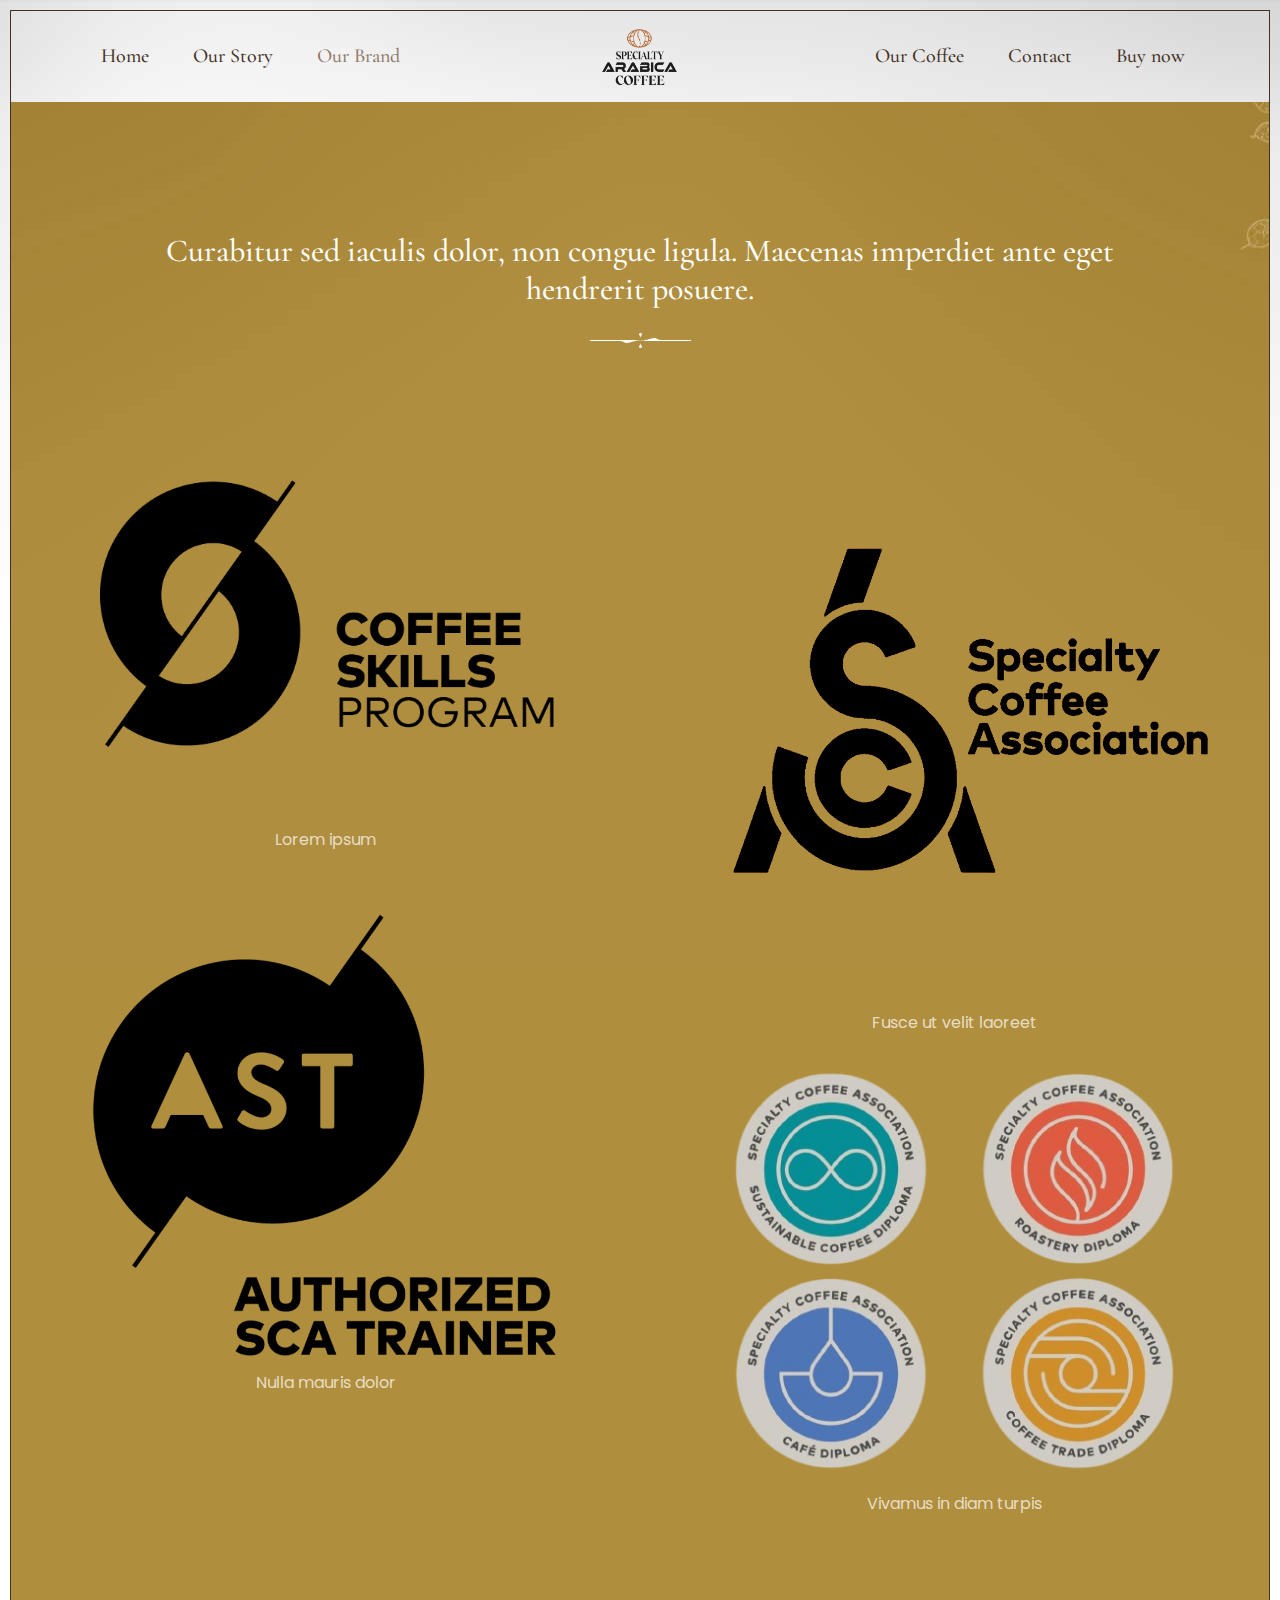
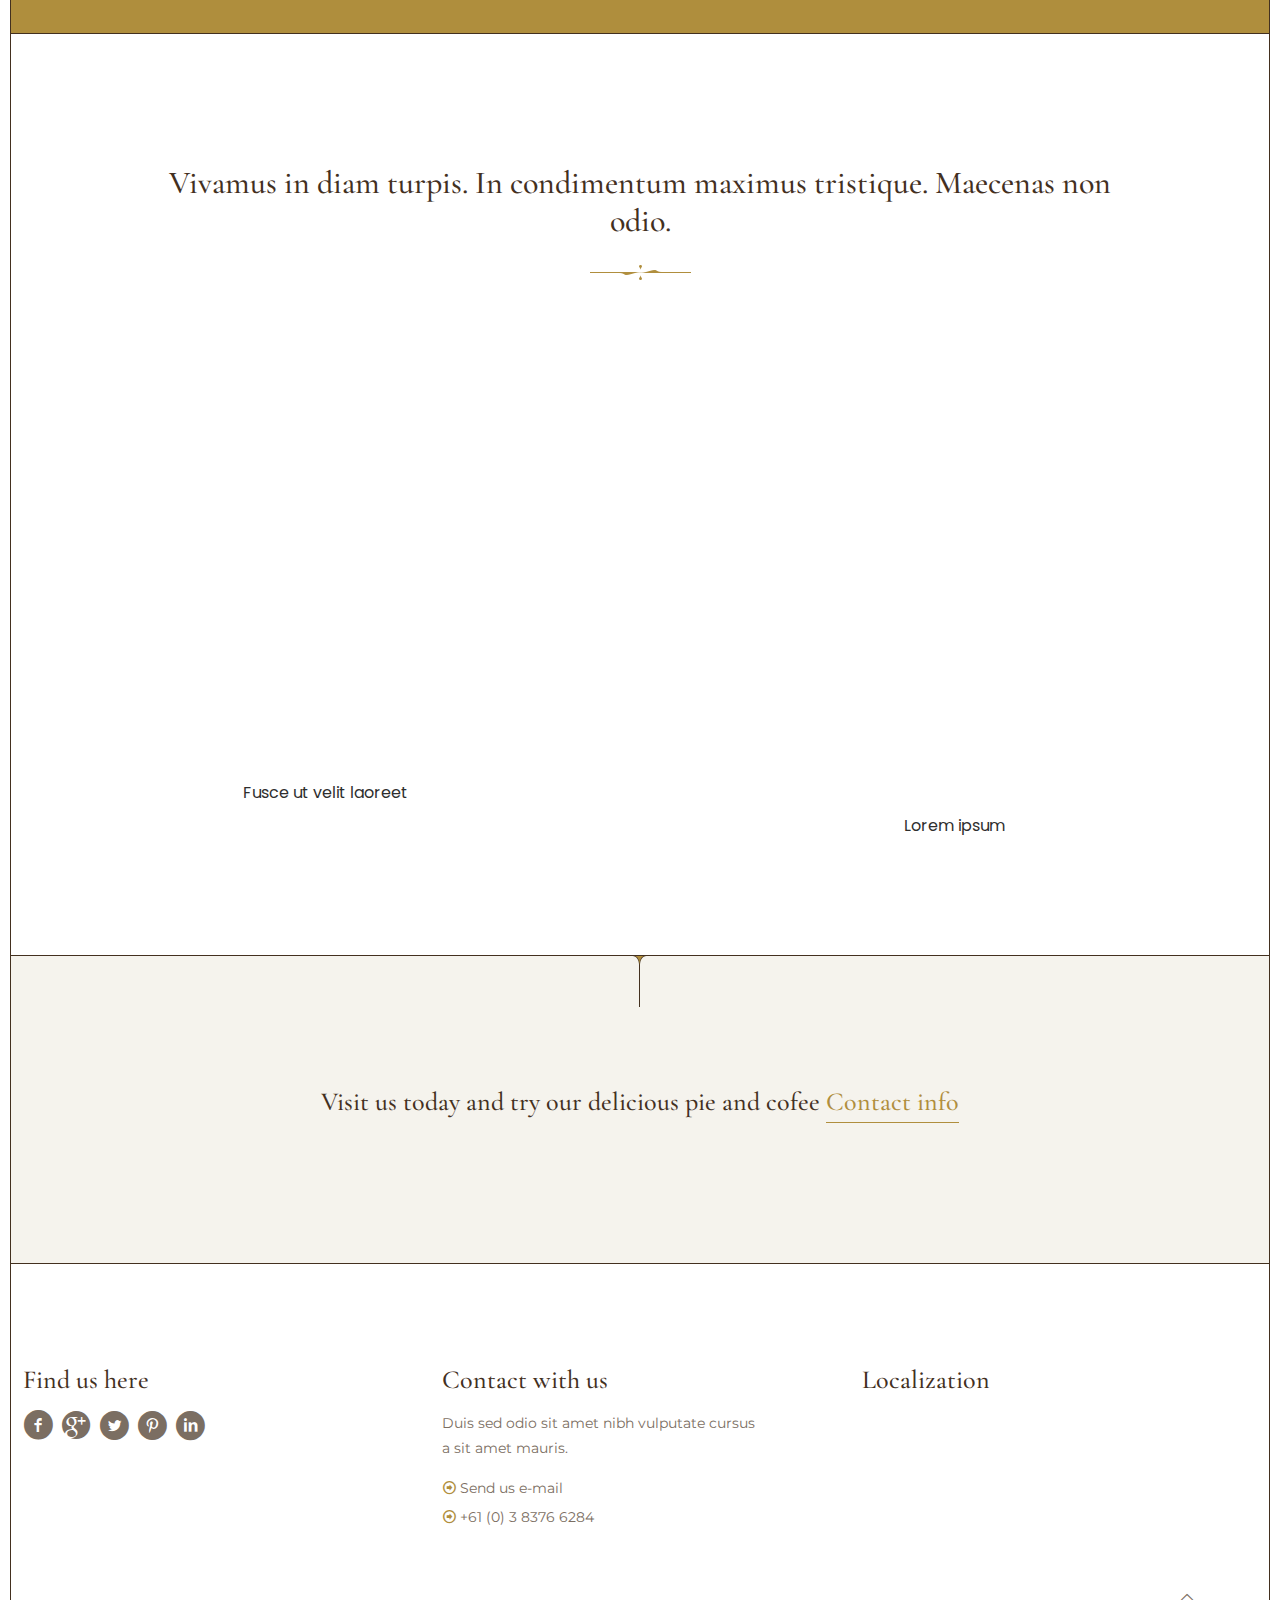
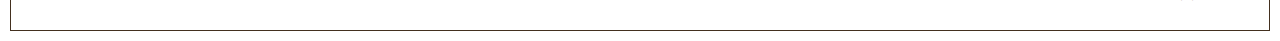
<file: brand/index.html>
<!DOCTYPE html>
<html lang="en-US" class="no-js " itemscope itemtype="https://schema.org/WebPage">

<head>

<meta charset="UTF-8">
<title>Our Brand &#8211; arabica</title>
<meta name="robots" content="max-image-preview:large">
<link rel="alternate" hreflang="en-US" href="/brand/">
<meta name="format-detection" content="telephone=no">
<meta name="viewport" content="width=device-width, initial-scale=1, maximum-scale=1">
<link rel="shortcut icon" href="/wp-content/uploads/2024/10/favicon.ico#83" type="image/x-icon">
<link rel="apple-touch-icon" href="/wp-content/uploads/2024/10/apple-touch-icon.png#84">
<meta name="theme-color" content="#ffffff" media="(prefers-color-scheme: light)">
<meta name="theme-color" content="#ffffff" media="(prefers-color-scheme: dark)">
<link rel="dns-prefetch" href="//fonts.googleapis.com">
<link rel="alternate" type="application/rss+xml" title="arabica &raquo; Feed" href="/feed/">
<link rel="alternate" type="application/rss+xml" title="arabica &raquo; Comments Feed" href="/comments/feed/">
<link rel="alternate" type="application/rss+xml" title="arabica &raquo; Our Brand Comments Feed" href="/brand/feed/">
<script type="text/javascript">
/* <![CDATA[ */
window._wpemojiSettings = {"baseUrl":"https:\/\/s.w.org\/images\/core\/emoji\/15.0.3\/72x72\/","ext":".png","svgUrl":"https:\/\/s.w.org\/images\/core\/emoji\/15.0.3\/svg\/","svgExt":".svg","source":{"concatemoji":"\/wp-includes\/js\/wp-emoji-release.min.js?ver=6.6.2"}};
/*! This file is auto-generated */
!function(i,n){var o,s,e;function c(e){try{var t={supportTests:e,timestamp:(new Date).valueOf()};sessionStorage.setItem(o,JSON.stringify(t))}catch(e){}}function p(e,t,n){e.clearRect(0,0,e.canvas.width,e.canvas.height),e.fillText(t,0,0);var t=new Uint32Array(e.getImageData(0,0,e.canvas.width,e.canvas.height).data),r=(e.clearRect(0,0,e.canvas.width,e.canvas.height),e.fillText(n,0,0),new Uint32Array(e.getImageData(0,0,e.canvas.width,e.canvas.height).data));return t.every(function(e,t){return e===r[t]})}function u(e,t,n){switch(t){case"flag":return n(e,"🏳️‍⚧️","🏳️​⚧️")?!1:!n(e,"🇺🇳","🇺​🇳")&&!n(e,"🏴󠁧󠁢󠁥󠁮󠁧󠁿","🏴​󠁧​󠁢​󠁥​󠁮​󠁧​󠁿");case"emoji":return!n(e,"🐦‍⬛","🐦​⬛")}return!1}function f(e,t,n){var r="undefined"!=typeof WorkerGlobalScope&&self instanceof WorkerGlobalScope?new OffscreenCanvas(300,150):i.createElement("canvas"),a=r.getContext("2d",{willReadFrequently:!0}),o=(a.textBaseline="top",a.font="600 32px Arial",{});return e.forEach(function(e){o[e]=t(a,e,n)}),o}function t(e){var t=i.createElement("script");t.src=e,t.defer=!0,i.head.appendChild(t)}"undefined"!=typeof Promise&&(o="wpEmojiSettingsSupports",s=["flag","emoji"],n.supports={everything:!0,everythingExceptFlag:!0},e=new Promise(function(e){i.addEventListener("DOMContentLoaded",e,{once:!0})}),new Promise(function(t){var n=function(){try{var e=JSON.parse(sessionStorage.getItem(o));if("object"==typeof e&&"number"==typeof e.timestamp&&(new Date).valueOf()<e.timestamp+604800&&"object"==typeof e.supportTests)return e.supportTests}catch(e){}return null}();if(!n){if("undefined"!=typeof Worker&&"undefined"!=typeof OffscreenCanvas&&"undefined"!=typeof URL&&URL.createObjectURL&&"undefined"!=typeof Blob)try{var e="postMessage("+f.toString()+"("+[JSON.stringify(s),u.toString(),p.toString()].join(",")+"));",r=new Blob([e],{type:"text/javascript"}),a=new Worker(URL.createObjectURL(r),{name:"wpTestEmojiSupports"});return void(a.onmessage=function(e){c(n=e.data),a.terminate(),t(n)})}catch(e){}c(n=f(s,u,p))}t(n)}).then(function(e){for(var t in e)n.supports[t]=e[t],n.supports.everything=n.supports.everything&&n.supports[t],"flag"!==t&&(n.supports.everythingExceptFlag=n.supports.everythingExceptFlag&&n.supports[t]);n.supports.everythingExceptFlag=n.supports.everythingExceptFlag&&!n.supports.flag,n.DOMReady=!1,n.readyCallback=function(){n.DOMReady=!0}}).then(function(){return e}).then(function(){var e;n.supports.everything||(n.readyCallback(),(e=n.source||{}).concatemoji?t(e.concatemoji):e.wpemoji&&e.twemoji&&(t(e.twemoji),t(e.wpemoji)))}))}((window,document),window._wpemojiSettings);
/* ]]> */
</script>
<style id="wp-emoji-styles-inline-css" type="text/css">img.wp-smiley, img.emoji {
		display: inline !important;
		border: none !important;
		box-shadow: none !important;
		height: 1em !important;
		width: 1em !important;
		margin: 0 0.07em !important;
		vertical-align: -0.1em !important;
		background: none !important;
		padding: 0 !important;
	}</style>
<link rel="stylesheet" id="wp-block-library-css" href="/wp-includes/css/dist/block-library/style.min.css?ver=6.6.2" type="text/css" media="all">
<style id="classic-theme-styles-inline-css" type="text/css">/*! This file is auto-generated */
.wp-block-button__link{color:#fff;background-color:#32373c;border-radius:9999px;box-shadow:none;text-decoration:none;padding:calc(.667em + 2px) calc(1.333em + 2px);font-size:1.125em}.wp-block-file__button{background:#32373c;color:#fff;text-decoration:none}</style>
<style id="global-styles-inline-css" type="text/css">:root{--wp--preset--aspect-ratio--square: 1;--wp--preset--aspect-ratio--4-3: 4/3;--wp--preset--aspect-ratio--3-4: 3/4;--wp--preset--aspect-ratio--3-2: 3/2;--wp--preset--aspect-ratio--2-3: 2/3;--wp--preset--aspect-ratio--16-9: 16/9;--wp--preset--aspect-ratio--9-16: 9/16;--wp--preset--color--black: #000000;--wp--preset--color--cyan-bluish-gray: #abb8c3;--wp--preset--color--white: #ffffff;--wp--preset--color--pale-pink: #f78da7;--wp--preset--color--vivid-red: #cf2e2e;--wp--preset--color--luminous-vivid-orange: #ff6900;--wp--preset--color--luminous-vivid-amber: #fcb900;--wp--preset--color--light-green-cyan: #7bdcb5;--wp--preset--color--vivid-green-cyan: #00d084;--wp--preset--color--pale-cyan-blue: #8ed1fc;--wp--preset--color--vivid-cyan-blue: #0693e3;--wp--preset--color--vivid-purple: #9b51e0;--wp--preset--gradient--vivid-cyan-blue-to-vivid-purple: linear-gradient(135deg,rgba(6,147,227,1) 0%,rgb(155,81,224) 100%);--wp--preset--gradient--light-green-cyan-to-vivid-green-cyan: linear-gradient(135deg,rgb(122,220,180) 0%,rgb(0,208,130) 100%);--wp--preset--gradient--luminous-vivid-amber-to-luminous-vivid-orange: linear-gradient(135deg,rgba(252,185,0,1) 0%,rgba(255,105,0,1) 100%);--wp--preset--gradient--luminous-vivid-orange-to-vivid-red: linear-gradient(135deg,rgba(255,105,0,1) 0%,rgb(207,46,46) 100%);--wp--preset--gradient--very-light-gray-to-cyan-bluish-gray: linear-gradient(135deg,rgb(238,238,238) 0%,rgb(169,184,195) 100%);--wp--preset--gradient--cool-to-warm-spectrum: linear-gradient(135deg,rgb(74,234,220) 0%,rgb(151,120,209) 20%,rgb(207,42,186) 40%,rgb(238,44,130) 60%,rgb(251,105,98) 80%,rgb(254,248,76) 100%);--wp--preset--gradient--blush-light-purple: linear-gradient(135deg,rgb(255,206,236) 0%,rgb(152,150,240) 100%);--wp--preset--gradient--blush-bordeaux: linear-gradient(135deg,rgb(254,205,165) 0%,rgb(254,45,45) 50%,rgb(107,0,62) 100%);--wp--preset--gradient--luminous-dusk: linear-gradient(135deg,rgb(255,203,112) 0%,rgb(199,81,192) 50%,rgb(65,88,208) 100%);--wp--preset--gradient--pale-ocean: linear-gradient(135deg,rgb(255,245,203) 0%,rgb(182,227,212) 50%,rgb(51,167,181) 100%);--wp--preset--gradient--electric-grass: linear-gradient(135deg,rgb(202,248,128) 0%,rgb(113,206,126) 100%);--wp--preset--gradient--midnight: linear-gradient(135deg,rgb(2,3,129) 0%,rgb(40,116,252) 100%);--wp--preset--font-size--small: 13px;--wp--preset--font-size--medium: 20px;--wp--preset--font-size--large: 36px;--wp--preset--font-size--x-large: 42px;--wp--preset--spacing--20: 0.44rem;--wp--preset--spacing--30: 0.67rem;--wp--preset--spacing--40: 1rem;--wp--preset--spacing--50: 1.5rem;--wp--preset--spacing--60: 2.25rem;--wp--preset--spacing--70: 3.38rem;--wp--preset--spacing--80: 5.06rem;--wp--preset--shadow--natural: 6px 6px 9px rgba(0, 0, 0, 0.2);--wp--preset--shadow--deep: 12px 12px 50px rgba(0, 0, 0, 0.4);--wp--preset--shadow--sharp: 6px 6px 0px rgba(0, 0, 0, 0.2);--wp--preset--shadow--outlined: 6px 6px 0px -3px rgba(255, 255, 255, 1), 6px 6px rgba(0, 0, 0, 1);--wp--preset--shadow--crisp: 6px 6px 0px rgba(0, 0, 0, 1);}:where(.is-layout-flex){gap: 0.5em;}:where(.is-layout-grid){gap: 0.5em;}body .is-layout-flex{display: flex;}.is-layout-flex{flex-wrap: wrap;align-items: center;}.is-layout-flex > :is(*, div){margin: 0;}body .is-layout-grid{display: grid;}.is-layout-grid > :is(*, div){margin: 0;}:where(.wp-block-columns.is-layout-flex){gap: 2em;}:where(.wp-block-columns.is-layout-grid){gap: 2em;}:where(.wp-block-post-template.is-layout-flex){gap: 1.25em;}:where(.wp-block-post-template.is-layout-grid){gap: 1.25em;}.has-black-color{color: var(--wp--preset--color--black) !important;}.has-cyan-bluish-gray-color{color: var(--wp--preset--color--cyan-bluish-gray) !important;}.has-white-color{color: var(--wp--preset--color--white) !important;}.has-pale-pink-color{color: var(--wp--preset--color--pale-pink) !important;}.has-vivid-red-color{color: var(--wp--preset--color--vivid-red) !important;}.has-luminous-vivid-orange-color{color: var(--wp--preset--color--luminous-vivid-orange) !important;}.has-luminous-vivid-amber-color{color: var(--wp--preset--color--luminous-vivid-amber) !important;}.has-light-green-cyan-color{color: var(--wp--preset--color--light-green-cyan) !important;}.has-vivid-green-cyan-color{color: var(--wp--preset--color--vivid-green-cyan) !important;}.has-pale-cyan-blue-color{color: var(--wp--preset--color--pale-cyan-blue) !important;}.has-vivid-cyan-blue-color{color: var(--wp--preset--color--vivid-cyan-blue) !important;}.has-vivid-purple-color{color: var(--wp--preset--color--vivid-purple) !important;}.has-black-background-color{background-color: var(--wp--preset--color--black) !important;}.has-cyan-bluish-gray-background-color{background-color: var(--wp--preset--color--cyan-bluish-gray) !important;}.has-white-background-color{background-color: var(--wp--preset--color--white) !important;}.has-pale-pink-background-color{background-color: var(--wp--preset--color--pale-pink) !important;}.has-vivid-red-background-color{background-color: var(--wp--preset--color--vivid-red) !important;}.has-luminous-vivid-orange-background-color{background-color: var(--wp--preset--color--luminous-vivid-orange) !important;}.has-luminous-vivid-amber-background-color{background-color: var(--wp--preset--color--luminous-vivid-amber) !important;}.has-light-green-cyan-background-color{background-color: var(--wp--preset--color--light-green-cyan) !important;}.has-vivid-green-cyan-background-color{background-color: var(--wp--preset--color--vivid-green-cyan) !important;}.has-pale-cyan-blue-background-color{background-color: var(--wp--preset--color--pale-cyan-blue) !important;}.has-vivid-cyan-blue-background-color{background-color: var(--wp--preset--color--vivid-cyan-blue) !important;}.has-vivid-purple-background-color{background-color: var(--wp--preset--color--vivid-purple) !important;}.has-black-border-color{border-color: var(--wp--preset--color--black) !important;}.has-cyan-bluish-gray-border-color{border-color: var(--wp--preset--color--cyan-bluish-gray) !important;}.has-white-border-color{border-color: var(--wp--preset--color--white) !important;}.has-pale-pink-border-color{border-color: var(--wp--preset--color--pale-pink) !important;}.has-vivid-red-border-color{border-color: var(--wp--preset--color--vivid-red) !important;}.has-luminous-vivid-orange-border-color{border-color: var(--wp--preset--color--luminous-vivid-orange) !important;}.has-luminous-vivid-amber-border-color{border-color: var(--wp--preset--color--luminous-vivid-amber) !important;}.has-light-green-cyan-border-color{border-color: var(--wp--preset--color--light-green-cyan) !important;}.has-vivid-green-cyan-border-color{border-color: var(--wp--preset--color--vivid-green-cyan) !important;}.has-pale-cyan-blue-border-color{border-color: var(--wp--preset--color--pale-cyan-blue) !important;}.has-vivid-cyan-blue-border-color{border-color: var(--wp--preset--color--vivid-cyan-blue) !important;}.has-vivid-purple-border-color{border-color: var(--wp--preset--color--vivid-purple) !important;}.has-vivid-cyan-blue-to-vivid-purple-gradient-background{background: var(--wp--preset--gradient--vivid-cyan-blue-to-vivid-purple) !important;}.has-light-green-cyan-to-vivid-green-cyan-gradient-background{background: var(--wp--preset--gradient--light-green-cyan-to-vivid-green-cyan) !important;}.has-luminous-vivid-amber-to-luminous-vivid-orange-gradient-background{background: var(--wp--preset--gradient--luminous-vivid-amber-to-luminous-vivid-orange) !important;}.has-luminous-vivid-orange-to-vivid-red-gradient-background{background: var(--wp--preset--gradient--luminous-vivid-orange-to-vivid-red) !important;}.has-very-light-gray-to-cyan-bluish-gray-gradient-background{background: var(--wp--preset--gradient--very-light-gray-to-cyan-bluish-gray) !important;}.has-cool-to-warm-spectrum-gradient-background{background: var(--wp--preset--gradient--cool-to-warm-spectrum) !important;}.has-blush-light-purple-gradient-background{background: var(--wp--preset--gradient--blush-light-purple) !important;}.has-blush-bordeaux-gradient-background{background: var(--wp--preset--gradient--blush-bordeaux) !important;}.has-luminous-dusk-gradient-background{background: var(--wp--preset--gradient--luminous-dusk) !important;}.has-pale-ocean-gradient-background{background: var(--wp--preset--gradient--pale-ocean) !important;}.has-electric-grass-gradient-background{background: var(--wp--preset--gradient--electric-grass) !important;}.has-midnight-gradient-background{background: var(--wp--preset--gradient--midnight) !important;}.has-small-font-size{font-size: var(--wp--preset--font-size--small) !important;}.has-medium-font-size{font-size: var(--wp--preset--font-size--medium) !important;}.has-large-font-size{font-size: var(--wp--preset--font-size--large) !important;}.has-x-large-font-size{font-size: var(--wp--preset--font-size--x-large) !important;}
:where(.wp-block-post-template.is-layout-flex){gap: 1.25em;}:where(.wp-block-post-template.is-layout-grid){gap: 1.25em;}
:where(.wp-block-columns.is-layout-flex){gap: 2em;}:where(.wp-block-columns.is-layout-grid){gap: 2em;}
:root :where(.wp-block-pullquote){font-size: 1.5em;line-height: 1.6;}</style>
<link rel="stylesheet" id="contact-form-7-css" href="/wp-content/plugins/contact-form-7/includes/css/styles.css?ver=5.9.8" type="text/css" media="all">
<link rel="stylesheet" id="mfn-be-css" href="/wp-content/themes/betheme/css/be.css?ver=27.5.11" type="text/css" media="all">
<link rel="stylesheet" id="mfn-animations-css" href="/wp-content/themes/betheme/assets/animations/animations.min.css?ver=27.5.11" type="text/css" media="all">
<link rel="stylesheet" id="mfn-font-awesome-css" href="/wp-content/themes/betheme/fonts/fontawesome/fontawesome.css?ver=27.5.11" type="text/css" media="all">
<link rel="stylesheet" id="mfn-jplayer-css" href="/wp-content/themes/betheme/assets/jplayer/css/jplayer.blue.monday.min.css?ver=27.5.11" type="text/css" media="all">
<link rel="stylesheet" id="mfn-responsive-css" href="/wp-content/themes/betheme/css/responsive.css?ver=27.5.11" type="text/css" media="all">
<link rel="stylesheet" id="mfn-fonts-css" href="https://fonts.googleapis.com/css?family=Montserrat%3A1%2C300%2C400%2C400italic%2C500%2C700%2C700italic%7CPoppins%3A1%2C300%2C400%2C400italic%2C500%2C700%2C700italic%7CCormorant+Garamond%3A1%2C300%2C400%2C400italic%2C500%2C700%2C700italic&#038;display=swap&#038;ver=6.6.2" type="text/css" media="all">
<style id="mfn-dynamic-inline-css" type="text/css">html{background-image:url(/wp-content/uploads/2017/09/home_cafe2_bgd.jpg);background-repeat:no-repeat;background-position:center top}
html{background-color:#ffffff}#Wrapper,#Content,.mfn-popup .mfn-popup-content,.mfn-off-canvas-sidebar .mfn-off-canvas-content-wrapper,.mfn-cart-holder,.mfn-header-login,#Top_bar .search_wrapper,#Top_bar .top_bar_right .mfn-live-search-box,.column_livesearch .mfn-live-search-wrapper,.column_livesearch .mfn-live-search-box{background-color:#ffffff}.layout-boxed.mfn-bebuilder-header.mfn-ui #Wrapper .mfn-only-sample-content{background-color:#ffffff}body:not(.template-slider) #Header{min-height:0px}body.header-below:not(.template-slider) #Header{padding-top:0px}#Footer .widgets_wrapper{padding:70px 0}.has-search-overlay.search-overlay-opened #search-overlay{background-color:rgba(0,0,0,0.6)}.elementor-page.elementor-default #Content .the_content .section_wrapper{max-width:100%}.elementor-page.elementor-default #Content .section.the_content{width:100%}.elementor-page.elementor-default #Content .section_wrapper .the_content_wrapper{margin-left:0;margin-right:0;width:100%}body,span.date_label,.timeline_items li h3 span,input[type="date"],input[type="text"],input[type="password"],input[type="tel"],input[type="email"],input[type="url"],textarea,select,.offer_li .title h3,.mfn-menu-item-megamenu{font-family:"Montserrat",-apple-system,BlinkMacSystemFont,"Segoe UI",Roboto,Oxygen-Sans,Ubuntu,Cantarell,"Helvetica Neue",sans-serif}.lead,.big{font-family:"Poppins",-apple-system,BlinkMacSystemFont,"Segoe UI",Roboto,Oxygen-Sans,Ubuntu,Cantarell,"Helvetica Neue",sans-serif}#menu > ul > li > a,#overlay-menu ul li a{font-family:"Cormorant Garamond",-apple-system,BlinkMacSystemFont,"Segoe UI",Roboto,Oxygen-Sans,Ubuntu,Cantarell,"Helvetica Neue",sans-serif}#Subheader .title{font-family:"Cormorant Garamond",-apple-system,BlinkMacSystemFont,"Segoe UI",Roboto,Oxygen-Sans,Ubuntu,Cantarell,"Helvetica Neue",sans-serif}h1,h2,h3,h4,.text-logo #logo{font-family:"Cormorant Garamond",-apple-system,BlinkMacSystemFont,"Segoe UI",Roboto,Oxygen-Sans,Ubuntu,Cantarell,"Helvetica Neue",sans-serif}h5,h6{font-family:"Cormorant Garamond",-apple-system,BlinkMacSystemFont,"Segoe UI",Roboto,Oxygen-Sans,Ubuntu,Cantarell,"Helvetica Neue",sans-serif}blockquote{font-family:"Cormorant Garamond",-apple-system,BlinkMacSystemFont,"Segoe UI",Roboto,Oxygen-Sans,Ubuntu,Cantarell,"Helvetica Neue",sans-serif}.chart_box .chart .num,.counter .desc_wrapper .number-wrapper,.how_it_works .image .number,.pricing-box .plan-header .price,.quick_fact .number-wrapper,.woocommerce .product div.entry-summary .price{font-family:"Cormorant Garamond",-apple-system,BlinkMacSystemFont,"Segoe UI",Roboto,Oxygen-Sans,Ubuntu,Cantarell,"Helvetica Neue",sans-serif}body,.mfn-menu-item-megamenu{font-size:14px;line-height:25px;font-weight:400;letter-spacing:0px}.lead,.big{font-size:16px;line-height:28px;font-weight:400;letter-spacing:0px}#menu > ul > li > a,#overlay-menu ul li a{font-size:20px;font-weight:500;letter-spacing:0px}#overlay-menu ul li a{line-height:30px}#Subheader .title{font-size:30px;line-height:35px;font-weight:500;letter-spacing:1px}h1,.text-logo #logo{font-size:48px;line-height:50px;font-weight:500;letter-spacing:0px}h2{font-size:42px;line-height:52px;font-weight:600;letter-spacing:0px}h3,.woocommerce ul.products li.product h3,.woocommerce #customer_login h2{font-size:32px;line-height:38px;font-weight:500;letter-spacing:0px}h4,.woocommerce .woocommerce-order-details__title,.woocommerce .wc-bacs-bank-details-heading,.woocommerce .woocommerce-customer-details h2{font-size:26px;line-height:32px;font-weight:500;letter-spacing:0px}h5{font-size:18px;line-height:26px;font-weight:500;letter-spacing:0px}h6{font-size:16px;line-height:25px;font-weight:400;letter-spacing:6px}#Intro .intro-title{font-size:70px;line-height:70px;font-weight:400;letter-spacing:0px}@media only screen and (min-width:768px) and (max-width:959px){body,.mfn-menu-item-megamenu{font-size:13px;line-height:21px;font-weight:400;letter-spacing:0px}.lead,.big{font-size:14px;line-height:24px;font-weight:400;letter-spacing:0px}#menu > ul > li > a,#overlay-menu ul li a{font-size:17px;font-weight:500;letter-spacing:0px}#overlay-menu ul li a{line-height:25.5px}#Subheader .title{font-size:26px;line-height:30px;font-weight:500;letter-spacing:1px}h1,.text-logo #logo{font-size:41px;line-height:43px;font-weight:500;letter-spacing:0px}h2{font-size:36px;line-height:44px;font-weight:600;letter-spacing:0px}h3,.woocommerce ul.products li.product h3,.woocommerce #customer_login h2{font-size:27px;line-height:32px;font-weight:500;letter-spacing:0px}h4,.woocommerce .woocommerce-order-details__title,.woocommerce .wc-bacs-bank-details-heading,.woocommerce .woocommerce-customer-details h2{font-size:22px;line-height:27px;font-weight:500;letter-spacing:0px}h5{font-size:15px;line-height:22px;font-weight:500;letter-spacing:0px}h6{font-size:14px;line-height:21px;font-weight:400;letter-spacing:5px}#Intro .intro-title{font-size:60px;line-height:60px;font-weight:400;letter-spacing:0px}blockquote{font-size:15px}.chart_box .chart .num{font-size:45px;line-height:45px}.counter .desc_wrapper .number-wrapper{font-size:45px;line-height:45px}.counter .desc_wrapper .title{font-size:14px;line-height:18px}.faq .question .title{font-size:14px}.fancy_heading .title{font-size:38px;line-height:38px}.offer .offer_li .desc_wrapper .title h3{font-size:32px;line-height:32px}.offer_thumb_ul li.offer_thumb_li .desc_wrapper .title h3{font-size:32px;line-height:32px}.pricing-box .plan-header h2{font-size:27px;line-height:27px}.pricing-box .plan-header .price > span{font-size:40px;line-height:40px}.pricing-box .plan-header .price sup.currency{font-size:18px;line-height:18px}.pricing-box .plan-header .price sup.period{font-size:14px;line-height:14px}.quick_fact .number-wrapper{font-size:80px;line-height:80px}.trailer_box .desc h2{font-size:27px;line-height:27px}.widget > h3{font-size:17px;line-height:20px}}@media only screen and (min-width:480px) and (max-width:767px){body,.mfn-menu-item-megamenu{font-size:13px;line-height:19px;font-weight:400;letter-spacing:0px}.lead,.big{font-size:13px;line-height:21px;font-weight:400;letter-spacing:0px}#menu > ul > li > a,#overlay-menu ul li a{font-size:15px;font-weight:500;letter-spacing:0px}#overlay-menu ul li a{line-height:22.5px}#Subheader .title{font-size:23px;line-height:26px;font-weight:500;letter-spacing:1px}h1,.text-logo #logo{font-size:36px;line-height:38px;font-weight:500;letter-spacing:0px}h2{font-size:32px;line-height:39px;font-weight:600;letter-spacing:0px}h3,.woocommerce ul.products li.product h3,.woocommerce #customer_login h2{font-size:24px;line-height:29px;font-weight:500;letter-spacing:0px}h4,.woocommerce .woocommerce-order-details__title,.woocommerce .wc-bacs-bank-details-heading,.woocommerce .woocommerce-customer-details h2{font-size:20px;line-height:24px;font-weight:500;letter-spacing:0px}h5{font-size:14px;line-height:20px;font-weight:500;letter-spacing:0px}h6{font-size:13px;line-height:19px;font-weight:400;letter-spacing:5px}#Intro .intro-title{font-size:53px;line-height:53px;font-weight:400;letter-spacing:0px}blockquote{font-size:14px}.chart_box .chart .num{font-size:40px;line-height:40px}.counter .desc_wrapper .number-wrapper{font-size:40px;line-height:40px}.counter .desc_wrapper .title{font-size:13px;line-height:16px}.faq .question .title{font-size:13px}.fancy_heading .title{font-size:34px;line-height:34px}.offer .offer_li .desc_wrapper .title h3{font-size:28px;line-height:28px}.offer_thumb_ul li.offer_thumb_li .desc_wrapper .title h3{font-size:28px;line-height:28px}.pricing-box .plan-header h2{font-size:24px;line-height:24px}.pricing-box .plan-header .price > span{font-size:34px;line-height:34px}.pricing-box .plan-header .price sup.currency{font-size:16px;line-height:16px}.pricing-box .plan-header .price sup.period{font-size:13px;line-height:13px}.quick_fact .number-wrapper{font-size:70px;line-height:70px}.trailer_box .desc h2{font-size:24px;line-height:24px}.widget > h3{font-size:16px;line-height:19px}}@media only screen and (max-width:479px){body,.mfn-menu-item-megamenu{font-size:13px;line-height:19px;font-weight:400;letter-spacing:0px}.lead,.big{font-size:13px;line-height:19px;font-weight:400;letter-spacing:0px}#menu > ul > li > a,#overlay-menu ul li a{font-size:13px;font-weight:500;letter-spacing:0px}#overlay-menu ul li a{line-height:19.5px}#Subheader .title{font-size:18px;line-height:21px;font-weight:500;letter-spacing:1px}h1,.text-logo #logo{font-size:29px;line-height:30px;font-weight:500;letter-spacing:0px}h2{font-size:25px;line-height:31px;font-weight:600;letter-spacing:0px}h3,.woocommerce ul.products li.product h3,.woocommerce #customer_login h2{font-size:19px;line-height:23px;font-weight:500;letter-spacing:0px}h4,.woocommerce .woocommerce-order-details__title,.woocommerce .wc-bacs-bank-details-heading,.woocommerce .woocommerce-customer-details h2{font-size:16px;line-height:19px;font-weight:500;letter-spacing:0px}h5{font-size:13px;line-height:19px;font-weight:500;letter-spacing:0px}h6{font-size:13px;line-height:19px;font-weight:400;letter-spacing:4px}#Intro .intro-title{font-size:42px;line-height:42px;font-weight:400;letter-spacing:0px}blockquote{font-size:13px}.chart_box .chart .num{font-size:35px;line-height:35px}.counter .desc_wrapper .number-wrapper{font-size:35px;line-height:35px}.counter .desc_wrapper .title{font-size:13px;line-height:26px}.faq .question .title{font-size:13px}.fancy_heading .title{font-size:30px;line-height:30px}.offer .offer_li .desc_wrapper .title h3{font-size:26px;line-height:26px}.offer_thumb_ul li.offer_thumb_li .desc_wrapper .title h3{font-size:26px;line-height:26px}.pricing-box .plan-header h2{font-size:21px;line-height:21px}.pricing-box .plan-header .price > span{font-size:32px;line-height:32px}.pricing-box .plan-header .price sup.currency{font-size:14px;line-height:14px}.pricing-box .plan-header .price sup.period{font-size:13px;line-height:13px}.quick_fact .number-wrapper{font-size:60px;line-height:60px}.trailer_box .desc h2{font-size:21px;line-height:21px}.widget > h3{font-size:15px;line-height:18px}}.with_aside .sidebar.columns{width:23%}.with_aside .sections_group{width:77%}.aside_both .sidebar.columns{width:18%}.aside_both .sidebar.sidebar-1{margin-left:-82%}.aside_both .sections_group{width:64%;margin-left:18%}@media only screen and (min-width:1240px){#Wrapper,.with_aside .content_wrapper{max-width:1440px}body.layout-boxed.mfn-header-scrolled .mfn-header-tmpl.mfn-sticky-layout-width{max-width:1440px;left:0;right:0;margin-left:auto;margin-right:auto}body.layout-boxed:not(.mfn-header-scrolled) .mfn-header-tmpl.mfn-header-layout-width,body.layout-boxed .mfn-header-tmpl.mfn-header-layout-width:not(.mfn-hasSticky){max-width:1440px;left:0;right:0;margin-left:auto;margin-right:auto}body.layout-boxed.mfn-bebuilder-header.mfn-ui .mfn-only-sample-content{max-width:1440px;margin-left:auto;margin-right:auto}.section_wrapper,.container{max-width:1420px}.layout-boxed.header-boxed #Top_bar.is-sticky{max-width:1440px}}@media only screen and (max-width:767px){#Wrapper{max-width:calc(100% - 67px)}.content_wrapper .section_wrapper,.container,.four.columns .widget-area{max-width:770px !important;padding-left:33px;padding-right:33px}}body{--mfn-button-font-family:inherit;--mfn-button-font-size:14px;--mfn-button-font-weight:400;--mfn-button-font-style:inherit;--mfn-button-letter-spacing:0px;--mfn-button-padding:16px 20px 16px 20px;--mfn-button-border-width:2px 2px 2px 2px;--mfn-button-border-radius:3px 3px 3px 3px;--mfn-button-gap:10px;--mfn-button-transition:0.2s;--mfn-button-color:#747474;--mfn-button-color-hover:#FFFFFF;--mfn-button-bg:#dbdddf;--mfn-button-bg-hover:#c4c4c4;--mfn-button-border-color:transparent;--mfn-button-border-color-hover:transparent;--mfn-button-icon-color:#747474;--mfn-button-icon-color-hover:#FFFFFF;--mfn-button-box-shadow:unset;--mfn-button-theme-color:#b08e3d;--mfn-button-theme-color-hover:#000000;--mfn-button-theme-bg:#a0d9fd;--mfn-button-theme-bg-hover:#b08e3d;--mfn-button-theme-border-color:transparent;--mfn-button-theme-border-color-hover:transparent;--mfn-button-theme-icon-color:#b08e3d;--mfn-button-theme-icon-color-hover:#000000;--mfn-button-theme-box-shadow:unset;--mfn-button-shop-color:#b08e3d;--mfn-button-shop-color-hover:#000000;--mfn-button-shop-bg:#87d1fb;--mfn-button-shop-bg-hover:#b08e3d;--mfn-button-shop-border-color:transparent;--mfn-button-shop-border-color-hover:transparent;--mfn-button-shop-icon-color:#626262;--mfn-button-shop-icon-color-hover:#626262;--mfn-button-shop-box-shadow:unset;--mfn-button-action-color:#0089F7;--mfn-button-action-color-hover:#000000;--mfn-button-action-bg:#dbdddf;--mfn-button-action-bg-hover:#0089f7;--mfn-button-action-border-color:transparent;--mfn-button-action-border-color-hover:transparent;--mfn-button-action-icon-color:#626262;--mfn-button-action-icon-color-hover:#626262;--mfn-button-action-box-shadow:unset}@media only screen and (max-width:959px){body{}}@media only screen and (max-width:768px){body{}}#Top_bar #logo,.header-fixed #Top_bar #logo,.header-plain #Top_bar #logo,.header-transparent #Top_bar #logo{height:60px;line-height:60px;padding:15px 0}.logo-overflow #Top_bar:not(.is-sticky) .logo{height:90px}#Top_bar .menu > li > a{padding:15px 0}.menu-highlight:not(.header-creative) #Top_bar .menu > li > a{margin:20px 0}.header-plain:not(.menu-highlight) #Top_bar .menu > li > a span:not(.description){line-height:90px}.header-fixed #Top_bar .menu > li > a{padding:30px 0}@media only screen and (max-width:767px){.mobile-header-mini #Top_bar #logo{height:50px!important;line-height:50px!important;margin:5px 0}}#Top_bar #logo img.svg{width:100px}.image_frame,.wp-caption{border-width:0px}.alert{border-radius:0px}#Top_bar .top_bar_right .top-bar-right-input input{width:200px}.mfn-live-search-box .mfn-live-search-list{max-height:300px}#Side_slide{right:-250px;width:250px}#Side_slide.left{left:-250px}.blog-teaser li .desc-wrapper .desc{background-position-y:-1px}.mfn-free-delivery-info{--mfn-free-delivery-bar:#b08e3d;--mfn-free-delivery-bg:rgba(0,0,0,0.1);--mfn-free-delivery-achieved:#b08e3d}@media only screen and ( max-width:767px ){#Subheader{padding:80px 0}}@media only screen and (min-width:1240px){body:not(.header-simple) #Top_bar #menu{display:block!important}.tr-menu #Top_bar #menu{background:none!important}#Top_bar .menu > li > ul.mfn-megamenu > li{float:left}#Top_bar .menu > li > ul.mfn-megamenu > li.mfn-megamenu-cols-1{width:100%}#Top_bar .menu > li > ul.mfn-megamenu > li.mfn-megamenu-cols-2{width:50%}#Top_bar .menu > li > ul.mfn-megamenu > li.mfn-megamenu-cols-3{width:33.33%}#Top_bar .menu > li > ul.mfn-megamenu > li.mfn-megamenu-cols-4{width:25%}#Top_bar .menu > li > ul.mfn-megamenu > li.mfn-megamenu-cols-5{width:20%}#Top_bar .menu > li > ul.mfn-megamenu > li.mfn-megamenu-cols-6{width:16.66%}#Top_bar .menu > li > ul.mfn-megamenu > li > ul{display:block!important;position:inherit;left:auto;top:auto;border-width:0 1px 0 0}#Top_bar .menu > li > ul.mfn-megamenu > li:last-child > ul{border:0}#Top_bar .menu > li > ul.mfn-megamenu > li > ul li{width:auto}#Top_bar .menu > li > ul.mfn-megamenu a.mfn-megamenu-title{text-transform:uppercase;font-weight:400;background:none}#Top_bar .menu > li > ul.mfn-megamenu a .menu-arrow{display:none}.menuo-right #Top_bar .menu > li > ul.mfn-megamenu{left:0;width:98%!important;margin:0 1%;padding:20px 0}.menuo-right #Top_bar .menu > li > ul.mfn-megamenu-bg{box-sizing:border-box}#Top_bar .menu > li > ul.mfn-megamenu-bg{padding:20px 166px 20px 20px;background-repeat:no-repeat;background-position:right bottom}.rtl #Top_bar .menu > li > ul.mfn-megamenu-bg{padding-left:166px;padding-right:20px;background-position:left bottom}#Top_bar .menu > li > ul.mfn-megamenu-bg > li{background:none}#Top_bar .menu > li > ul.mfn-megamenu-bg > li a{border:none}#Top_bar .menu > li > ul.mfn-megamenu-bg > li > ul{background:none!important;-webkit-box-shadow:0 0 0 0;-moz-box-shadow:0 0 0 0;box-shadow:0 0 0 0}.mm-vertical #Top_bar .container{position:relative}.mm-vertical #Top_bar .top_bar_left{position:static}.mm-vertical #Top_bar .menu > li ul{box-shadow:0 0 0 0 transparent!important;background-image:none}.mm-vertical #Top_bar .menu > li > ul.mfn-megamenu{padding:20px 0}.mm-vertical.header-plain #Top_bar .menu > li > ul.mfn-megamenu{width:100%!important;margin:0}.mm-vertical #Top_bar .menu > li > ul.mfn-megamenu > li{display:table-cell;float:none!important;width:10%;padding:0 15px;border-right:1px solid rgba(0,0,0,0.05)}.mm-vertical #Top_bar .menu > li > ul.mfn-megamenu > li:last-child{border-right-width:0}.mm-vertical #Top_bar .menu > li > ul.mfn-megamenu > li.hide-border{border-right-width:0}.mm-vertical #Top_bar .menu > li > ul.mfn-megamenu > li a{border-bottom-width:0;padding:9px 15px;line-height:120%}.mm-vertical #Top_bar .menu > li > ul.mfn-megamenu a.mfn-megamenu-title{font-weight:700}.rtl .mm-vertical #Top_bar .menu > li > ul.mfn-megamenu > li:first-child{border-right-width:0}.rtl .mm-vertical #Top_bar .menu > li > ul.mfn-megamenu > li:last-child{border-right-width:1px}body.header-shop #Top_bar #menu{display:flex!important;background-color:transparent}.header-shop #Top_bar.is-sticky .top_bar_row_second{display:none}.header-plain:not(.menuo-right) #Header .top_bar_left{width:auto!important}.header-stack.header-center #Top_bar #menu{display:inline-block!important}.header-simple #Top_bar #menu{display:none;height:auto;width:300px;bottom:auto;top:100%;right:1px;position:absolute;margin:0}.header-simple #Header a.responsive-menu-toggle{display:block;right:10px}.header-simple #Top_bar #menu > ul{width:100%;float:left}.header-simple #Top_bar #menu ul li{width:100%;padding-bottom:0;border-right:0;position:relative}.header-simple #Top_bar #menu ul li a{padding:0 20px;margin:0;display:block;height:auto;line-height:normal;border:none}.header-simple #Top_bar #menu ul li a:not(.menu-toggle):after{display:none}.header-simple #Top_bar #menu ul li a span{border:none;line-height:44px;display:inline;padding:0}.header-simple #Top_bar #menu ul li.submenu .menu-toggle{display:block;position:absolute;right:0;top:0;width:44px;height:44px;line-height:44px;font-size:30px;font-weight:300;text-align:center;cursor:pointer;color:#444;opacity:0.33;transform:unset}.header-simple #Top_bar #menu ul li.submenu .menu-toggle:after{content:"+";position:static}.header-simple #Top_bar #menu ul li.hover > .menu-toggle:after{content:"-"}.header-simple #Top_bar #menu ul li.hover a{border-bottom:0}.header-simple #Top_bar #menu ul.mfn-megamenu li .menu-toggle{display:none}.header-simple #Top_bar #menu ul li ul{position:relative!important;left:0!important;top:0;padding:0;margin:0!important;width:auto!important;background-image:none}.header-simple #Top_bar #menu ul li ul li{width:100%!important;display:block;padding:0}.header-simple #Top_bar #menu ul li ul li a{padding:0 20px 0 30px}.header-simple #Top_bar #menu ul li ul li a .menu-arrow{display:none}.header-simple #Top_bar #menu ul li ul li a span{padding:0}.header-simple #Top_bar #menu ul li ul li a span:after{display:none!important}.header-simple #Top_bar .menu > li > ul.mfn-megamenu a.mfn-megamenu-title{text-transform:uppercase;font-weight:400}.header-simple #Top_bar .menu > li > ul.mfn-megamenu > li > ul{display:block!important;position:inherit;left:auto;top:auto}.header-simple #Top_bar #menu ul li ul li ul{border-left:0!important;padding:0;top:0}.header-simple #Top_bar #menu ul li ul li ul li a{padding:0 20px 0 40px}.rtl.header-simple #Top_bar #menu{left:1px;right:auto}.rtl.header-simple #Top_bar a.responsive-menu-toggle{left:10px;right:auto}.rtl.header-simple #Top_bar #menu ul li.submenu .menu-toggle{left:0;right:auto}.rtl.header-simple #Top_bar #menu ul li ul{left:auto!important;right:0!important}.rtl.header-simple #Top_bar #menu ul li ul li a{padding:0 30px 0 20px}.rtl.header-simple #Top_bar #menu ul li ul li ul li a{padding:0 40px 0 20px}.menu-highlight #Top_bar .menu > li{margin:0 2px}.menu-highlight:not(.header-creative) #Top_bar .menu > li > a{padding:0;-webkit-border-radius:5px;border-radius:5px}.menu-highlight #Top_bar .menu > li > a:after{display:none}.menu-highlight #Top_bar .menu > li > a span:not(.description){line-height:50px}.menu-highlight #Top_bar .menu > li > a span.description{display:none}.menu-highlight.header-stack #Top_bar .menu > li > a{margin:10px 0!important}.menu-highlight.header-stack #Top_bar .menu > li > a span:not(.description){line-height:40px}.menu-highlight.header-simple #Top_bar #menu ul li,.menu-highlight.header-creative #Top_bar #menu ul li{margin:0}.menu-highlight.header-simple #Top_bar #menu ul li > a,.menu-highlight.header-creative #Top_bar #menu ul li > a{-webkit-border-radius:0;border-radius:0}.menu-highlight:not(.header-fixed):not(.header-simple) #Top_bar.is-sticky .menu > li > a{margin:10px 0!important;padding:5px 0!important}.menu-highlight:not(.header-fixed):not(.header-simple) #Top_bar.is-sticky .menu > li > a span{line-height:30px!important}.header-modern.menu-highlight.menuo-right .menu_wrapper{margin-right:20px}.menu-line-below #Top_bar .menu > li > a:not(.menu-toggle):after{top:auto;bottom:-4px}.menu-line-below #Top_bar.is-sticky .menu > li > a:not(.menu-toggle):after{top:auto;bottom:-4px}.menu-line-below-80 #Top_bar:not(.is-sticky) .menu > li > a:not(.menu-toggle):after{height:4px;left:10%;top:50%;margin-top:20px;width:80%}.menu-line-below-80-1 #Top_bar:not(.is-sticky) .menu > li > a:not(.menu-toggle):after{height:1px;left:10%;top:50%;margin-top:20px;width:80%}.menu-link-color #Top_bar .menu > li > a:not(.menu-toggle):after{display:none!important}.menu-arrow-top #Top_bar .menu > li > a:after{background:none repeat scroll 0 0 rgba(0,0,0,0)!important;border-color:#ccc transparent transparent;border-style:solid;border-width:7px 7px 0;display:block;height:0;left:50%;margin-left:-7px;top:0!important;width:0}.menu-arrow-top #Top_bar.is-sticky .menu > li > a:after{top:0!important}.menu-arrow-bottom #Top_bar .menu > li > a:after{background:none!important;border-color:transparent transparent #ccc;border-style:solid;border-width:0 7px 7px;display:block;height:0;left:50%;margin-left:-7px;top:auto;bottom:0;width:0}.menu-arrow-bottom #Top_bar.is-sticky .menu > li > a:after{top:auto;bottom:0}.menuo-no-borders #Top_bar .menu > li > a span{border-width:0!important}.menuo-no-borders #Header_creative #Top_bar .menu > li > a span{border-bottom-width:0}.menuo-no-borders.header-plain #Top_bar a#header_cart,.menuo-no-borders.header-plain #Top_bar a#search_button,.menuo-no-borders.header-plain #Top_bar .wpml-languages,.menuo-no-borders.header-plain #Top_bar a.action_button{border-width:0}.menuo-right #Top_bar .menu_wrapper{float:right}.menuo-right.header-stack:not(.header-center) #Top_bar .menu_wrapper{margin-right:150px}body.header-creative{padding-left:50px}body.header-creative.header-open{padding-left:250px}body.error404,body.under-construction,body.elementor-maintenance-mode,body.template-blank,body.under-construction.header-rtl.header-creative.header-open{padding-left:0!important;padding-right:0!important}.header-creative.footer-fixed #Footer,.header-creative.footer-sliding #Footer,.header-creative.footer-stick #Footer.is-sticky{box-sizing:border-box;padding-left:50px}.header-open.footer-fixed #Footer,.header-open.footer-sliding #Footer,.header-creative.footer-stick #Footer.is-sticky{padding-left:250px}.header-rtl.header-creative.footer-fixed #Footer,.header-rtl.header-creative.footer-sliding #Footer,.header-rtl.header-creative.footer-stick #Footer.is-sticky{padding-left:0;padding-right:50px}.header-rtl.header-open.footer-fixed #Footer,.header-rtl.header-open.footer-sliding #Footer,.header-rtl.header-creative.footer-stick #Footer.is-sticky{padding-right:250px}#Header_creative{background-color:#fff;position:fixed;width:250px;height:100%;left:-200px;top:0;z-index:9002;-webkit-box-shadow:2px 0 4px 2px rgba(0,0,0,.15);box-shadow:2px 0 4px 2px rgba(0,0,0,.15)}#Header_creative .container{width:100%}#Header_creative .creative-wrapper{opacity:0;margin-right:50px}#Header_creative a.creative-menu-toggle{display:block;width:34px;height:34px;line-height:34px;font-size:22px;text-align:center;position:absolute;top:10px;right:8px;border-radius:3px}.admin-bar #Header_creative a.creative-menu-toggle{top:42px}#Header_creative #Top_bar{position:static;width:100%}#Header_creative #Top_bar .top_bar_left{width:100%!important;float:none}#Header_creative #Top_bar .logo{float:none;text-align:center;margin:15px 0}#Header_creative #Top_bar #menu{background-color:transparent}#Header_creative #Top_bar .menu_wrapper{float:none;margin:0 0 30px}#Header_creative #Top_bar .menu > li{width:100%;float:none;position:relative}#Header_creative #Top_bar .menu > li > a{padding:0;text-align:center}#Header_creative #Top_bar .menu > li > a:after{display:none}#Header_creative #Top_bar .menu > li > a span{border-right:0;border-bottom-width:1px;line-height:38px}#Header_creative #Top_bar .menu li ul{left:100%;right:auto;top:0;box-shadow:2px 2px 2px 0 rgba(0,0,0,0.03);-webkit-box-shadow:2px 2px 2px 0 rgba(0,0,0,0.03)}#Header_creative #Top_bar .menu > li > ul.mfn-megamenu{margin:0;width:700px!important}#Header_creative #Top_bar .menu > li > ul.mfn-megamenu > li > ul{left:0}#Header_creative #Top_bar .menu li ul li a{padding-top:9px;padding-bottom:8px}#Header_creative #Top_bar .menu li ul li ul{top:0}#Header_creative #Top_bar .menu > li > a span.description{display:block;font-size:13px;line-height:28px!important;clear:both}.menuo-arrows #Top_bar .menu > li.submenu > a > span:after{content:unset!important}#Header_creative #Top_bar .top_bar_right{width:100%!important;float:left;height:auto;margin-bottom:35px;text-align:center;padding:0 20px;top:0;-webkit-box-sizing:border-box;-moz-box-sizing:border-box;box-sizing:border-box}#Header_creative #Top_bar .top_bar_right:before{content:none}#Header_creative #Top_bar .top_bar_right .top_bar_right_wrapper{flex-wrap:wrap;justify-content:center}#Header_creative #Top_bar .top_bar_right .top-bar-right-icon,#Header_creative #Top_bar .top_bar_right .wpml-languages,#Header_creative #Top_bar .top_bar_right .top-bar-right-button,#Header_creative #Top_bar .top_bar_right .top-bar-right-input{min-height:30px;margin:5px}#Header_creative #Top_bar .search_wrapper{left:100%;top:auto}#Header_creative #Top_bar .banner_wrapper{display:block;text-align:center}#Header_creative #Top_bar .banner_wrapper img{max-width:100%;height:auto;display:inline-block}#Header_creative #Action_bar{display:none;position:absolute;bottom:0;top:auto;clear:both;padding:0 20px;box-sizing:border-box}#Header_creative #Action_bar .contact_details{width:100%;text-align:center;margin-bottom:20px}#Header_creative #Action_bar .contact_details li{padding:0}#Header_creative #Action_bar .social{float:none;text-align:center;padding:5px 0 15px}#Header_creative #Action_bar .social li{margin-bottom:2px}#Header_creative #Action_bar .social-menu{float:none;text-align:center}#Header_creative #Action_bar .social-menu li{border-color:rgba(0,0,0,.1)}#Header_creative .social li a{color:rgba(0,0,0,.5)}#Header_creative .social li a:hover{color:#000}#Header_creative .creative-social{position:absolute;bottom:10px;right:0;width:50px}#Header_creative .creative-social li{display:block;float:none;width:100%;text-align:center;margin-bottom:5px}.header-creative .fixed-nav.fixed-nav-prev{margin-left:50px}.header-creative.header-open .fixed-nav.fixed-nav-prev{margin-left:250px}.menuo-last #Header_creative #Top_bar .menu li.last ul{top:auto;bottom:0}.header-open #Header_creative{left:0}.header-open #Header_creative .creative-wrapper{opacity:1;margin:0!important}.header-open #Header_creative .creative-menu-toggle,.header-open #Header_creative .creative-social{display:none}.header-open #Header_creative #Action_bar{display:block}body.header-rtl.header-creative{padding-left:0;padding-right:50px}.header-rtl #Header_creative{left:auto;right:-200px}.header-rtl #Header_creative .creative-wrapper{margin-left:50px;margin-right:0}.header-rtl #Header_creative a.creative-menu-toggle{left:8px;right:auto}.header-rtl #Header_creative .creative-social{left:0;right:auto}.header-rtl #Footer #back_to_top.sticky{right:125px}.header-rtl #popup_contact{right:70px}.header-rtl #Header_creative #Top_bar .menu li ul{left:auto;right:100%}.header-rtl #Header_creative #Top_bar .search_wrapper{left:auto;right:100%}.header-rtl .fixed-nav.fixed-nav-prev{margin-left:0!important}.header-rtl .fixed-nav.fixed-nav-next{margin-right:50px}body.header-rtl.header-creative.header-open{padding-left:0;padding-right:250px!important}.header-rtl.header-open #Header_creative{left:auto;right:0}.header-rtl.header-open #Footer #back_to_top.sticky{right:325px}.header-rtl.header-open #popup_contact{right:270px}.header-rtl.header-open .fixed-nav.fixed-nav-next{margin-right:250px}#Header_creative.active{left:-1px}.header-rtl #Header_creative.active{left:auto;right:-1px}#Header_creative.active .creative-wrapper{opacity:1;margin:0}.header-creative .vc_row[data-vc-full-width]{padding-left:50px}.header-creative.header-open .vc_row[data-vc-full-width]{padding-left:250px}.header-open .vc_parallax .vc_parallax-inner{left:auto;width:calc(100% - 250px)}.header-open.header-rtl .vc_parallax .vc_parallax-inner{left:0;right:auto}#Header_creative.scroll{height:100%;overflow-y:auto}#Header_creative.scroll:not(.dropdown) .menu li ul{display:none!important}#Header_creative.scroll #Action_bar{position:static}#Header_creative.dropdown{outline:none}#Header_creative.dropdown #Top_bar .menu_wrapper{float:left;width:100%}#Header_creative.dropdown #Top_bar #menu ul li{position:relative;float:left}#Header_creative.dropdown #Top_bar #menu ul li a:not(.menu-toggle):after{display:none}#Header_creative.dropdown #Top_bar #menu ul li a span{line-height:38px;padding:0}#Header_creative.dropdown #Top_bar #menu ul li.submenu .menu-toggle{display:block;position:absolute;right:0;top:0;width:38px;height:38px;line-height:38px;font-size:26px;font-weight:300;text-align:center;cursor:pointer;color:#444;opacity:0.33;z-index:203}#Header_creative.dropdown #Top_bar #menu ul li.submenu .menu-toggle:after{content:"+";position:static}#Header_creative.dropdown #Top_bar #menu ul li.hover > .menu-toggle:after{content:"-"}#Header_creative.dropdown #Top_bar #menu ul.sub-menu li:not(:last-of-type) a{border-bottom:0}#Header_creative.dropdown #Top_bar #menu ul.mfn-megamenu li .menu-toggle{display:none}#Header_creative.dropdown #Top_bar #menu ul li ul{position:relative!important;left:0!important;top:0;padding:0;margin-left:0!important;width:auto!important;background-image:none}#Header_creative.dropdown #Top_bar #menu ul li ul li{width:100%!important}#Header_creative.dropdown #Top_bar #menu ul li ul li a{padding:0 10px;text-align:center}#Header_creative.dropdown #Top_bar #menu ul li ul li a .menu-arrow{display:none}#Header_creative.dropdown #Top_bar #menu ul li ul li a span{padding:0}#Header_creative.dropdown #Top_bar #menu ul li ul li a span:after{display:none!important}#Header_creative.dropdown #Top_bar .menu > li > ul.mfn-megamenu a.mfn-megamenu-title{text-transform:uppercase;font-weight:400}#Header_creative.dropdown #Top_bar .menu > li > ul.mfn-megamenu > li > ul{display:block!important;position:inherit;left:auto;top:auto}#Header_creative.dropdown #Top_bar #menu ul li ul li ul{border-left:0!important;padding:0;top:0}#Header_creative{transition:left .5s ease-in-out,right .5s ease-in-out}#Header_creative .creative-wrapper{transition:opacity .5s ease-in-out,margin 0s ease-in-out .5s}#Header_creative.active .creative-wrapper{transition:opacity .5s ease-in-out,margin 0s ease-in-out}}@media only screen and (min-width:1240px){#Top_bar.is-sticky{position:fixed!important;width:100%;left:0;top:-60px;height:60px;z-index:701;background:#fff;opacity:.97;-webkit-box-shadow:0 2px 5px 0 rgba(0,0,0,0.1);-moz-box-shadow:0 2px 5px 0 rgba(0,0,0,0.1);box-shadow:0 2px 5px 0 rgba(0,0,0,0.1)}.layout-boxed.header-boxed #Top_bar.is-sticky{left:50%;-webkit-transform:translateX(-50%);transform:translateX(-50%)}#Top_bar.is-sticky .top_bar_left,#Top_bar.is-sticky .top_bar_right,#Top_bar.is-sticky .top_bar_right:before{background:none;box-shadow:unset}#Top_bar.is-sticky .logo{width:auto;margin:0 30px 0 20px;padding:0}#Top_bar.is-sticky #logo,#Top_bar.is-sticky .custom-logo-link{padding:5px 0!important;height:50px!important;line-height:50px!important}.logo-no-sticky-padding #Top_bar.is-sticky #logo{height:60px!important;line-height:60px!important}#Top_bar.is-sticky #logo img.logo-main{display:none}#Top_bar.is-sticky #logo img.logo-sticky{display:inline;max-height:35px}.logo-sticky-width-auto #Top_bar.is-sticky #logo img.logo-sticky{width:auto}#Top_bar.is-sticky .menu_wrapper{clear:none}#Top_bar.is-sticky .menu_wrapper .menu > li > a{padding:15px 0}#Top_bar.is-sticky .menu > li > a,#Top_bar.is-sticky .menu > li > a span{line-height:30px}#Top_bar.is-sticky .menu > li > a:after{top:auto;bottom:-4px}#Top_bar.is-sticky .menu > li > a span.description{display:none}#Top_bar.is-sticky .secondary_menu_wrapper,#Top_bar.is-sticky .banner_wrapper{display:none}.header-overlay #Top_bar.is-sticky{display:none}.sticky-dark #Top_bar.is-sticky,.sticky-dark #Top_bar.is-sticky #menu{background:rgba(0,0,0,.8)}.sticky-dark #Top_bar.is-sticky .menu > li:not(.current-menu-item) > a{color:#fff}.sticky-dark #Top_bar.is-sticky .top_bar_right .top-bar-right-icon{color:rgba(255,255,255,.9)}.sticky-dark #Top_bar.is-sticky .top_bar_right .top-bar-right-icon svg .path{stroke:rgba(255,255,255,.9)}.sticky-dark #Top_bar.is-sticky .wpml-languages a.active,.sticky-dark #Top_bar.is-sticky .wpml-languages ul.wpml-lang-dropdown{background:rgba(0,0,0,0.1);border-color:rgba(0,0,0,0.1)}.sticky-white #Top_bar.is-sticky,.sticky-white #Top_bar.is-sticky #menu{background:rgba(255,255,255,.8)}.sticky-white #Top_bar.is-sticky .menu > li:not(.current-menu-item) > a{color:#222}.sticky-white #Top_bar.is-sticky .top_bar_right .top-bar-right-icon{color:rgba(0,0,0,.8)}.sticky-white #Top_bar.is-sticky .top_bar_right .top-bar-right-icon svg .path{stroke:rgba(0,0,0,.8)}.sticky-white #Top_bar.is-sticky .wpml-languages a.active,.sticky-white #Top_bar.is-sticky .wpml-languages ul.wpml-lang-dropdown{background:rgba(255,255,255,0.1);border-color:rgba(0,0,0,0.1)}}@media only screen and (min-width:768px) and (max-width:1240px){.header_placeholder{height:0!important}}@media only screen and (max-width:1239px){#Top_bar #menu{display:none;height:auto;width:300px;bottom:auto;top:100%;right:1px;position:absolute;margin:0}#Top_bar a.responsive-menu-toggle{display:block}#Top_bar #menu > ul{width:100%;float:left}#Top_bar #menu ul li{width:100%;padding-bottom:0;border-right:0;position:relative}#Top_bar #menu ul li a{padding:0 25px;margin:0;display:block;height:auto;line-height:normal;border:none}#Top_bar #menu ul li a:not(.menu-toggle):after{display:none}#Top_bar #menu ul li a span{border:none;line-height:44px;display:inline;padding:0}#Top_bar #menu ul li a span.description{margin:0 0 0 5px}#Top_bar #menu ul li.submenu .menu-toggle{display:block;position:absolute;right:15px;top:0;width:44px;height:44px;line-height:44px;font-size:30px;font-weight:300;text-align:center;cursor:pointer;color:#444;opacity:0.33;transform:unset}#Top_bar #menu ul li.submenu .menu-toggle:after{content:"+";position:static}#Top_bar #menu ul li.hover > .menu-toggle:after{content:"-"}#Top_bar #menu ul li.hover a{border-bottom:0}#Top_bar #menu ul li a span:after{display:none!important}#Top_bar #menu ul.mfn-megamenu li .menu-toggle{display:none}.menuo-arrows.keyboard-support #Top_bar .menu > li.submenu > a:not(.menu-toggle):after,.menuo-arrows:not(.keyboard-support) #Top_bar .menu > li.submenu > a:not(.menu-toggle)::after{display:none !important}#Top_bar #menu ul li ul{position:relative!important;left:0!important;top:0;padding:0;margin-left:0!important;width:auto!important;background-image:none!important;box-shadow:0 0 0 0 transparent!important;-webkit-box-shadow:0 0 0 0 transparent!important}#Top_bar #menu ul li ul li{width:100%!important}#Top_bar #menu ul li ul li a{padding:0 20px 0 35px}#Top_bar #menu ul li ul li a .menu-arrow{display:none}#Top_bar #menu ul li ul li a span{padding:0}#Top_bar #menu ul li ul li a span:after{display:none!important}#Top_bar .menu > li > ul.mfn-megamenu a.mfn-megamenu-title{text-transform:uppercase;font-weight:400}#Top_bar .menu > li > ul.mfn-megamenu > li > ul{display:block!important;position:inherit;left:auto;top:auto}#Top_bar #menu ul li ul li ul{border-left:0!important;padding:0;top:0}#Top_bar #menu ul li ul li ul li a{padding:0 20px 0 45px}#Header #menu > ul > li.current-menu-item > a,#Header #menu > ul > li.current_page_item > a,#Header #menu > ul > li.current-menu-parent > a,#Header #menu > ul > li.current-page-parent > a,#Header #menu > ul > li.current-menu-ancestor > a,#Header #menu > ul > li.current_page_ancestor > a{background:rgba(0,0,0,.02)}.rtl #Top_bar #menu{left:1px;right:auto}.rtl #Top_bar a.responsive-menu-toggle{left:20px;right:auto}.rtl #Top_bar #menu ul li.submenu .menu-toggle{left:15px;right:auto;border-left:none;border-right:1px solid #eee;transform:unset}.rtl #Top_bar #menu ul li ul{left:auto!important;right:0!important}.rtl #Top_bar #menu ul li ul li a{padding:0 30px 0 20px}.rtl #Top_bar #menu ul li ul li ul li a{padding:0 40px 0 20px}.header-stack .menu_wrapper a.responsive-menu-toggle{position:static!important;margin:11px 0!important}.header-stack .menu_wrapper #menu{left:0;right:auto}.rtl.header-stack #Top_bar #menu{left:auto;right:0}.admin-bar #Header_creative{top:32px}.header-creative.layout-boxed{padding-top:85px}.header-creative.layout-full-width #Wrapper{padding-top:60px}#Header_creative{position:fixed;width:100%;left:0!important;top:0;z-index:1001}#Header_creative .creative-wrapper{display:block!important;opacity:1!important}#Header_creative .creative-menu-toggle,#Header_creative .creative-social{display:none!important;opacity:1!important}#Header_creative #Top_bar{position:static;width:100%}#Header_creative #Top_bar .one{display:flex}#Header_creative #Top_bar #logo,#Header_creative #Top_bar .custom-logo-link{height:50px;line-height:50px;padding:5px 0}#Header_creative #Top_bar #logo img.logo-sticky{max-height:40px!important}#Header_creative #logo img.logo-main{display:none}#Header_creative #logo img.logo-sticky{display:inline-block}.logo-no-sticky-padding #Header_creative #Top_bar #logo{height:60px;line-height:60px;padding:0}.logo-no-sticky-padding #Header_creative #Top_bar #logo img.logo-sticky{max-height:60px!important}#Header_creative #Action_bar{display:none}#Header_creative #Top_bar .top_bar_right:before{content:none}#Header_creative.scroll{overflow:visible!important}}body{--mfn-clients-tiles-hover:#b08e3d;--mfn-icon-box-icon:#b08e3d;--mfn-sliding-box-bg:#b08e3d;--mfn-woo-body-color:#626262;--mfn-woo-heading-color:#626262;--mfn-woo-themecolor:#b08e3d;--mfn-woo-bg-themecolor:#b08e3d;--mfn-woo-border-themecolor:#b08e3d}#Header_wrapper,#Intro{background-color:#ffffff}#Subheader{background-color:rgba(247,247,247,1)}.header-classic #Action_bar,.header-fixed #Action_bar,.header-plain #Action_bar,.header-split #Action_bar,.header-shop #Action_bar,.header-shop-split #Action_bar,.header-stack #Action_bar{background-color:#292b33}#Sliding-top{background-color:#ffffff}#Sliding-top a.sliding-top-control{border-right-color:#ffffff}#Sliding-top.st-center a.sliding-top-control,#Sliding-top.st-left a.sliding-top-control{border-top-color:#ffffff}#Footer{background-color:#ffffff}.grid .post-item,.masonry:not(.tiles) .post-item,.photo2 .post .post-desc-wrapper{background-color:transparent}.portfolio_group .portfolio-item .desc{background-color:transparent}.woocommerce ul.products li.product,.shop_slider .shop_slider_ul li .item_wrapper .desc{background-color:transparent}body,ul.timeline_items,.icon_box a .desc,.icon_box a:hover .desc,.feature_list ul li a,.list_item a,.list_item a:hover,.widget_recent_entries ul li a,.flat_box a,.flat_box a:hover,.story_box .desc,.content_slider.carousel  ul li a .title,.content_slider.flat.description ul li .desc,.content_slider.flat.description ul li a .desc,.post-nav.minimal a i{color:#626262}.lead,.big{color:#2e2e2e}.post-nav.minimal a svg{fill:#626262}.themecolor,.opening_hours .opening_hours_wrapper li span,.fancy_heading_icon .icon_top,.fancy_heading_arrows .icon-right-dir,.fancy_heading_arrows .icon-left-dir,.fancy_heading_line .title,.button-love a.mfn-love,.format-link .post-title .icon-link,.pager-single > span,.pager-single a:hover,.widget_meta ul,.widget_pages ul,.widget_rss ul,.widget_mfn_recent_comments ul li:after,.widget_archive ul,.widget_recent_comments ul li:after,.widget_nav_menu ul,.woocommerce ul.products li.product .price,.shop_slider .shop_slider_ul li .item_wrapper .price,.woocommerce-page ul.products li.product .price,.widget_price_filter .price_label .from,.widget_price_filter .price_label .to,.woocommerce ul.product_list_widget li .quantity .amount,.woocommerce .product div.entry-summary .price,.woocommerce .product .woocommerce-variation-price .price,.woocommerce .star-rating span,#Error_404 .error_pic i,.style-simple #Filters .filters_wrapper ul li a:hover,.style-simple #Filters .filters_wrapper ul li.current-cat a,.style-simple .quick_fact .title,.mfn-cart-holder .mfn-ch-content .mfn-ch-product .woocommerce-Price-amount,.woocommerce .comment-form-rating p.stars a:before,.wishlist .wishlist-row .price,.search-results .search-item .post-product-price,.progress_icons.transparent .progress_icon.themebg{color:#b08e3d}.mfn-wish-button.loved:not(.link) .path{fill:#b08e3d;stroke:#b08e3d}.themebg,#comments .commentlist > li .reply a.comment-reply-link,#Filters .filters_wrapper ul li a:hover,#Filters .filters_wrapper ul li.current-cat a,.fixed-nav .arrow,.offer_thumb .slider_pagination a:before,.offer_thumb .slider_pagination a.selected:after,.pager .pages a:hover,.pager .pages a.active,.pager .pages span.page-numbers.current,.pager-single span:after,.portfolio_group.exposure .portfolio-item .desc-inner .line,.Recent_posts ul li .desc:after,.Recent_posts ul li .photo .c,.slider_pagination a.selected,.slider_pagination .slick-active a,.slider_pagination a.selected:after,.slider_pagination .slick-active a:after,.testimonials_slider .slider_images,.testimonials_slider .slider_images a:after,.testimonials_slider .slider_images:before,#Top_bar .header-cart-count,#Top_bar .header-wishlist-count,.mfn-footer-stickymenu ul li a .header-wishlist-count,.mfn-footer-stickymenu ul li a .header-cart-count,.widget_categories ul,.widget_mfn_menu ul li a:hover,.widget_mfn_menu ul li.current-menu-item:not(.current-menu-ancestor) > a,.widget_mfn_menu ul li.current_page_item:not(.current_page_ancestor) > a,.widget_product_categories ul,.widget_recent_entries ul li:after,.woocommerce-account table.my_account_orders .order-number a,.woocommerce-MyAccount-navigation ul li.is-active a,.style-simple .accordion .question:after,.style-simple .faq .question:after,.style-simple .icon_box .desc_wrapper .title:before,.style-simple #Filters .filters_wrapper ul li a:after,.style-simple .trailer_box:hover .desc,.tp-bullets.simplebullets.round .bullet.selected,.tp-bullets.simplebullets.round .bullet.selected:after,.tparrows.default,.tp-bullets.tp-thumbs .bullet.selected:after{background-color:#b08e3d}.Latest_news ul li .photo,.Recent_posts.blog_news ul li .photo,.style-simple .opening_hours .opening_hours_wrapper li label,.style-simple .timeline_items li:hover h3,.style-simple .timeline_items li:nth-child(even):hover h3,.style-simple .timeline_items li:hover .desc,.style-simple .timeline_items li:nth-child(even):hover,.style-simple .offer_thumb .slider_pagination a.selected{border-color:#b08e3d}a{color:#b08e3d}a:hover{color:#8e6d1f}*::-moz-selection{background-color:#0089F7;color:white}*::selection{background-color:#0089F7;color:white}.blockquote p.author span,.counter .desc_wrapper .title,.article_box .desc_wrapper p,.team .desc_wrapper p.subtitle,.pricing-box .plan-header p.subtitle,.pricing-box .plan-header .price sup.period,.chart_box p,.fancy_heading .inside,.fancy_heading_line .slogan,.post-meta,.post-meta a,.post-footer,.post-footer a span.label,.pager .pages a,.button-love a .label,.pager-single a,#comments .commentlist > li .comment-author .says,.fixed-nav .desc .date,.filters_buttons li.label,.Recent_posts ul li a .desc .date,.widget_recent_entries ul li .post-date,.tp_recent_tweets .twitter_time,.widget_price_filter .price_label,.shop-filters .woocommerce-result-count,.woocommerce ul.product_list_widget li .quantity,.widget_shopping_cart ul.product_list_widget li dl,.product_meta .posted_in,.woocommerce .shop_table .product-name .variation > dd,.shipping-calculator-button:after,.shop_slider .shop_slider_ul li .item_wrapper .price del,.woocommerce .product .entry-summary .woocommerce-product-rating .woocommerce-review-link,.woocommerce .product.style-default .entry-summary .product_meta .tagged_as,.woocommerce .tagged_as,.wishlist .sku_wrapper,.woocommerce .column_product_rating .woocommerce-review-link,.woocommerce #reviews #comments ol.commentlist li .comment-text p.meta .woocommerce-review__verified,.woocommerce #reviews #comments ol.commentlist li .comment-text p.meta .woocommerce-review__dash,.woocommerce #reviews #comments ol.commentlist li .comment-text p.meta .woocommerce-review__published-date,.testimonials_slider .testimonials_slider_ul li .author span,.testimonials_slider .testimonials_slider_ul li .author span a,.Latest_news ul li .desc_footer,.share-simple-wrapper .icons a{color:#a8a8a8}h1,h1 a,h1 a:hover,.text-logo #logo{color:#43301f}h2,h2 a,h2 a:hover{color:#43301f}h3,h3 a,h3 a:hover{color:#43301f}h4,h4 a,h4 a:hover,.style-simple .sliding_box .desc_wrapper h4{color:#43301f}h5,h5 a,h5 a:hover{color:#43301f}h6,h6 a,h6 a:hover,a.content_link .title{color:#43301f}.woocommerce #customer_login h2{color:#43301f} .woocommerce .woocommerce-order-details__title,.woocommerce .wc-bacs-bank-details-heading,.woocommerce .woocommerce-customer-details h2,.woocommerce #respond .comment-reply-title,.woocommerce #reviews #comments ol.commentlist li .comment-text p.meta .woocommerce-review__author{color:#43301f} .dropcap,.highlight:not(.highlight_image){background-color:#b08e3d}a.mfn-link{color:#656B6F}a.mfn-link-2 span,a:hover.mfn-link-2 span:before,a.hover.mfn-link-2 span:before,a.mfn-link-5 span,a.mfn-link-8:after,a.mfn-link-8:before{background:#b08e3d}a:hover.mfn-link{color:#b08e3d}a.mfn-link-2 span:before,a:hover.mfn-link-4:before,a:hover.mfn-link-4:after,a.hover.mfn-link-4:before,a.hover.mfn-link-4:after,a.mfn-link-5:before,a.mfn-link-7:after,a.mfn-link-7:before{background:#8e6d1f}a.mfn-link-6:before{border-bottom-color:#8e6d1f}a.mfn-link svg .path{stroke:#b08e3d}.column_column ul,.column_column ol,.the_content_wrapper:not(.is-elementor) ul,.the_content_wrapper:not(.is-elementor) ol{color:#737E86}hr.hr_color,.hr_color hr,.hr_dots span{color:#b08e3d;background:#b08e3d}.hr_zigzag i{color:#b08e3d}.highlight-left:after,.highlight-right:after{background:#b08e3d}@media only screen and (max-width:767px){.highlight-left .wrap:first-child,.highlight-right .wrap:last-child{background:#b08e3d}}#Header .top_bar_left,.header-classic #Top_bar,.header-plain #Top_bar,.header-stack #Top_bar,.header-split #Top_bar,.header-shop #Top_bar,.header-shop-split #Top_bar,.header-fixed #Top_bar,.header-below #Top_bar,#Header_creative,#Top_bar #menu,.sticky-tb-color #Top_bar.is-sticky{background-color:#ffffff}#Top_bar .wpml-languages a.active,#Top_bar .wpml-languages ul.wpml-lang-dropdown{background-color:#ffffff}#Top_bar .top_bar_right:before{background-color:#e3e3e3}#Header .top_bar_right{background-color:#f5f5f5}#Top_bar .top_bar_right .top-bar-right-icon,#Top_bar .top_bar_right .top-bar-right-icon svg .path{color:#333333;stroke:#333333}#Top_bar .menu > li > a,#Top_bar #menu ul li.submenu .menu-toggle{color:#43301f}#Top_bar .menu > li.current-menu-item > a,#Top_bar .menu > li.current_page_item > a,#Top_bar .menu > li.current-menu-parent > a,#Top_bar .menu > li.current-page-parent > a,#Top_bar .menu > li.current-menu-ancestor > a,#Top_bar .menu > li.current-page-ancestor > a,#Top_bar .menu > li.current_page_ancestor > a,#Top_bar .menu > li.hover > a{color:#8f7a67}#Top_bar .menu > li a:not(.menu-toggle):after{background:#8f7a67}.menuo-arrows #Top_bar .menu > li.submenu > a > span:not(.description)::after{border-top-color:#43301f}#Top_bar .menu > li.current-menu-item.submenu > a > span:not(.description)::after,#Top_bar .menu > li.current_page_item.submenu > a > span:not(.description)::after,#Top_bar .menu > li.current-menu-parent.submenu > a > span:not(.description)::after,#Top_bar .menu > li.current-page-parent.submenu > a > span:not(.description)::after,#Top_bar .menu > li.current-menu-ancestor.submenu > a > span:not(.description)::after,#Top_bar .menu > li.current-page-ancestor.submenu > a > span:not(.description)::after,#Top_bar .menu > li.current_page_ancestor.submenu > a > span:not(.description)::after,#Top_bar .menu > li.hover.submenu > a > span:not(.description)::after{border-top-color:#8f7a67}.menu-highlight #Top_bar #menu > ul > li.current-menu-item > a,.menu-highlight #Top_bar #menu > ul > li.current_page_item > a,.menu-highlight #Top_bar #menu > ul > li.current-menu-parent > a,.menu-highlight #Top_bar #menu > ul > li.current-page-parent > a,.menu-highlight #Top_bar #menu > ul > li.current-menu-ancestor > a,.menu-highlight #Top_bar #menu > ul > li.current-page-ancestor > a,.menu-highlight #Top_bar #menu > ul > li.current_page_ancestor > a,.menu-highlight #Top_bar #menu > ul > li.hover > a{background:#F2F2F2}.menu-arrow-bottom #Top_bar .menu > li > a:after{border-bottom-color:#8f7a67}.menu-arrow-top #Top_bar .menu > li > a:after{border-top-color:#8f7a67}.header-plain #Top_bar .menu > li.current-menu-item > a,.header-plain #Top_bar .menu > li.current_page_item > a,.header-plain #Top_bar .menu > li.current-menu-parent > a,.header-plain #Top_bar .menu > li.current-page-parent > a,.header-plain #Top_bar .menu > li.current-menu-ancestor > a,.header-plain #Top_bar .menu > li.current-page-ancestor > a,.header-plain #Top_bar .menu > li.current_page_ancestor > a,.header-plain #Top_bar .menu > li.hover > a,.header-plain #Top_bar .wpml-languages:hover,.header-plain #Top_bar .wpml-languages ul.wpml-lang-dropdown{background:#F2F2F2;color:#8f7a67}.header-plain #Top_bar .top_bar_right .top-bar-right-icon:hover{background:#F2F2F2}.header-plain #Top_bar,.header-plain #Top_bar .menu > li > a span:not(.description),.header-plain #Top_bar .top_bar_right .top-bar-right-icon,.header-plain #Top_bar .top_bar_right .top-bar-right-button,.header-plain #Top_bar .top_bar_right .top-bar-right-input,.header-plain #Top_bar .wpml-languages{border-color:#f2f2f2}#Top_bar .menu > li ul{background-color:#F2F2F2}#Top_bar .menu > li ul li a{color:#5f5f5f}#Top_bar .menu > li ul li a:hover,#Top_bar .menu > li ul li.hover > a{color:#2e2e2e}.overlay-menu-toggle{color:#43301f !important;background:transparent}#Overlay{background:rgba(176,142,61,0.95)}#overlay-menu ul li a,.header-overlay .overlay-menu-toggle.focus{color:#ffe4a4}#overlay-menu ul li.current-menu-item > a,#overlay-menu ul li.current_page_item > a,#overlay-menu ul li.current-menu-parent > a,#overlay-menu ul li.current-page-parent > a,#overlay-menu ul li.current-menu-ancestor > a,#overlay-menu ul li.current-page-ancestor > a,#overlay-menu ul li.current_page_ancestor > a{color:#ffffff}#Top_bar .responsive-menu-toggle,#Header_creative .creative-menu-toggle,#Header_creative .responsive-menu-toggle{color:#43301f;background:transparent}.mfn-footer-stickymenu{background-color:#ffffff}.mfn-footer-stickymenu ul li a,.mfn-footer-stickymenu ul li a .path{color:#333333;stroke:#333333}#Side_slide{background-color:#191919;border-color:#191919}#Side_slide,#Side_slide #menu ul li.submenu .menu-toggle,#Side_slide .search-wrapper input.field,#Side_slide a:not(.button){color:#A6A6A6}#Side_slide .extras .extras-wrapper a svg .path{stroke:#A6A6A6}#Side_slide #menu ul li.hover > .menu-toggle,#Side_slide a.active,#Side_slide a:not(.button):hover{color:#FFFFFF}#Side_slide .extras .extras-wrapper a:hover svg .path{stroke:#FFFFFF}#Side_slide #menu ul li.current-menu-item > a,#Side_slide #menu ul li.current_page_item > a,#Side_slide #menu ul li.current-menu-parent > a,#Side_slide #menu ul li.current-page-parent > a,#Side_slide #menu ul li.current-menu-ancestor > a,#Side_slide #menu ul li.current-page-ancestor > a,#Side_slide #menu ul li.current_page_ancestor > a,#Side_slide #menu ul li.hover > a,#Side_slide #menu ul li:hover > a{color:#FFFFFF}#Action_bar .contact_details{color:#bbbbbb}#Action_bar .contact_details a{color:#b08e3d}#Action_bar .contact_details a:hover{color:#8e6d1f}#Action_bar .social li a,#Header_creative .social li a,#Action_bar:not(.creative) .social-menu a{color:#bbbbbb}#Action_bar .social li a:hover,#Header_creative .social li a:hover,#Action_bar:not(.creative) .social-menu a:hover{color:#FFFFFF}#Subheader .title{color:#444444}#Subheader ul.breadcrumbs li,#Subheader ul.breadcrumbs li a{color:rgba(68,68,68,0.6)}.mfn-footer,.mfn-footer .widget_recent_entries ul li a{color:#7b6e62}.mfn-footer a:not(.button,.icon_bar,.mfn-btn,.mfn-option-btn){color:#7b6e62}.mfn-footer a:not(.button,.icon_bar,.mfn-btn,.mfn-option-btn):hover{color:#b08e3d}.mfn-footer h1,.mfn-footer h1 a,.mfn-footer h1 a:hover,.mfn-footer h2,.mfn-footer h2 a,.mfn-footer h2 a:hover,.mfn-footer h3,.mfn-footer h3 a,.mfn-footer h3 a:hover,.mfn-footer h4,.mfn-footer h4 a,.mfn-footer h4 a:hover,.mfn-footer h5,.mfn-footer h5 a,.mfn-footer h5 a:hover,.mfn-footer h6,.mfn-footer h6 a,.mfn-footer h6 a:hover{color:#43301f}.mfn-footer .themecolor,.mfn-footer .widget_meta ul,.mfn-footer .widget_pages ul,.mfn-footer .widget_rss ul,.mfn-footer .widget_mfn_recent_comments ul li:after,.mfn-footer .widget_archive ul,.mfn-footer .widget_recent_comments ul li:after,.mfn-footer .widget_nav_menu ul,.mfn-footer .widget_price_filter .price_label .from,.mfn-footer .widget_price_filter .price_label .to,.mfn-footer .star-rating span{color:#b08e3d}.mfn-footer .themebg,.mfn-footer .widget_categories ul,.mfn-footer .Recent_posts ul li .desc:after,.mfn-footer .Recent_posts ul li .photo .c,.mfn-footer .widget_recent_entries ul li:after,.mfn-footer .widget_mfn_menu ul li a:hover,.mfn-footer .widget_product_categories ul{background-color:#b08e3d}.mfn-footer .Recent_posts ul li a .desc .date,.mfn-footer .widget_recent_entries ul li .post-date,.mfn-footer .tp_recent_tweets .twitter_time,.mfn-footer .widget_price_filter .price_label,.mfn-footer .shop-filters .woocommerce-result-count,.mfn-footer ul.product_list_widget li .quantity,.mfn-footer .widget_shopping_cart ul.product_list_widget li dl{color:#a79e96}.mfn-footer .footer_copy .social li a,.mfn-footer .footer_copy .social-menu a{color:#65666C}.mfn-footer .footer_copy .social li a:hover,.mfn-footer .footer_copy .social-menu a:hover{color:#FFFFFF}.mfn-footer .footer_copy{border-top-color:rgba(255,255,255,0.1)}#Sliding-top,#Sliding-top .widget_recent_entries ul li a{color:#7b6e62}#Sliding-top a{color:#7b6e62}#Sliding-top a:hover{color:#b08e3d}#Sliding-top h1,#Sliding-top h1 a,#Sliding-top h1 a:hover,#Sliding-top h2,#Sliding-top h2 a,#Sliding-top h2 a:hover,#Sliding-top h3,#Sliding-top h3 a,#Sliding-top h3 a:hover,#Sliding-top h4,#Sliding-top h4 a,#Sliding-top h4 a:hover,#Sliding-top h5,#Sliding-top h5 a,#Sliding-top h5 a:hover,#Sliding-top h6,#Sliding-top h6 a,#Sliding-top h6 a:hover{color:#43301f}#Sliding-top .themecolor,#Sliding-top .widget_meta ul,#Sliding-top .widget_pages ul,#Sliding-top .widget_rss ul,#Sliding-top .widget_mfn_recent_comments ul li:after,#Sliding-top .widget_archive ul,#Sliding-top .widget_recent_comments ul li:after,#Sliding-top .widget_nav_menu ul,#Sliding-top .widget_price_filter .price_label .from,#Sliding-top .widget_price_filter .price_label .to,#Sliding-top .star-rating span{color:#b08e3d}#Sliding-top .themebg,#Sliding-top .widget_categories ul,#Sliding-top .Recent_posts ul li .desc:after,#Sliding-top .Recent_posts ul li .photo .c,#Sliding-top .widget_recent_entries ul li:after,#Sliding-top .widget_mfn_menu ul li a:hover,#Sliding-top .widget_product_categories ul{background-color:#b08e3d}#Sliding-top .Recent_posts ul li a .desc .date,#Sliding-top .widget_recent_entries ul li .post-date,#Sliding-top .tp_recent_tweets .twitter_time,#Sliding-top .widget_price_filter .price_label,#Sliding-top .shop-filters .woocommerce-result-count,#Sliding-top ul.product_list_widget li .quantity,#Sliding-top .widget_shopping_cart ul.product_list_widget li dl{color:#a79e96}blockquote,blockquote a,blockquote a:hover{color:#444444}.portfolio_group.masonry-hover .portfolio-item .masonry-hover-wrapper .hover-desc,.masonry.tiles .post-item .post-desc-wrapper .post-desc .post-title:after,.masonry.tiles .post-item.no-img,.masonry.tiles .post-item.format-quote,.blog-teaser li .desc-wrapper .desc .post-title:after,.blog-teaser li.no-img,.blog-teaser li.format-quote{background:#ffffff}.image_frame .image_wrapper .image_links a{background:#ffffff;color:#161922;border-color:#ffffff}.image_frame .image_wrapper .image_links a.loading:after{border-color:#161922}.image_frame .image_wrapper .image_links a .path{stroke:#161922}.image_frame .image_wrapper .image_links a.mfn-wish-button.loved .path{fill:#161922;stroke:#161922}.image_frame .image_wrapper .image_links a.mfn-wish-button.loved:hover .path{fill:#0089f7;stroke:#0089f7}.image_frame .image_wrapper .image_links a:hover{background:#ffffff;color:#0089f7;border-color:#ffffff}.image_frame .image_wrapper .image_links a:hover .path{stroke:#0089f7}.image_frame{border-color:#f8f8f8}.image_frame .image_wrapper .mask::after{background:rgba(0,0,0,0.15)}.counter .icon_wrapper i{color:#b08e3d}.quick_fact .number-wrapper .number{color:#b08e3d}.progress_bars .bars_list li .bar .progress{background-color:#b08e3d}a:hover.icon_bar{color:#b08e3d !important}a.content_link,a:hover.content_link{color:#b08e3d}a.content_link:before{border-bottom-color:#b08e3d}a.content_link:after{border-color:#b08e3d}.mcb-item-contact_box-inner,.mcb-item-info_box-inner,.column_column .get_in_touch,.google-map-contact-wrapper{background-color:#b08e3d}.google-map-contact-wrapper .get_in_touch:after{border-top-color:#b08e3d}.timeline_items li h3:before,.timeline_items:after,.timeline .post-item:before{border-color:#b08e3d}.how_it_works .image_wrapper .number{background:#b08e3d}.trailer_box .desc .subtitle,.trailer_box.plain .desc .line{background-color:#b08e3d}.trailer_box.plain .desc .subtitle{color:#b08e3d}.icon_box .icon_wrapper,.icon_box a .icon_wrapper,.style-simple .icon_box:hover .icon_wrapper{color:#b08e3d}.icon_box:hover .icon_wrapper:before,.icon_box a:hover .icon_wrapper:before{background-color:#b08e3d}.list_item.lists_1 .list_left{background-color:#b08e3d}.list_item .list_left{color:#b08e3d}.feature_list ul li .icon i{color:#b08e3d}.feature_list ul li:hover,.feature_list ul li:hover a{background:#b08e3d}.ui-tabs .ui-tabs-nav li a,.accordion .question > .title,.faq .question > .title,table th,.fake-tabs > ul li a{color:#444444}.ui-tabs .ui-tabs-nav li.ui-state-active a,.accordion .question.active > .title > .acc-icon-plus,.accordion .question.active > .title > .acc-icon-minus,.accordion .question.active > .title,.faq .question.active > .title > .acc-icon-plus,.faq .question.active > .title,.fake-tabs > ul li.active a{color:#b08e3d}.ui-tabs .ui-tabs-nav li.ui-state-active a:after,.fake-tabs > ul li a:after,.fake-tabs > ul li a .number{background:#b08e3d}body.table-hover:not(.woocommerce-page) table tr:hover td{background:#b08e3d}.pricing-box .plan-header .price sup.currency,.pricing-box .plan-header .price > span{color:#b08e3d}.pricing-box .plan-inside ul li .yes{background:#b08e3d}.pricing-box-box.pricing-box-featured{background:#b08e3d}.alert_warning{background:#fef8ea}.alert_warning,.alert_warning a,.alert_warning a:hover,.alert_warning a.close .icon{color:#8a5b20}.alert_warning .path{stroke:#8a5b20}.alert_error{background:#fae9e8}.alert_error,.alert_error a,.alert_error a:hover,.alert_error a.close .icon{color:#962317}.alert_error .path{stroke:#962317}.alert_info{background:#efefef}.alert_info,.alert_info a,.alert_info a:hover,.alert_info a.close .icon{color:#57575b}.alert_info .path{stroke:#57575b}.alert_success{background:#eaf8ef}.alert_success,.alert_success a,.alert_success a:hover,.alert_success a.close .icon{color:#3a8b5b}.alert_success .path{stroke:#3a8b5b}input[type="date"],input[type="email"],input[type="number"],input[type="password"],input[type="search"],input[type="tel"],input[type="text"],input[type="url"],select,textarea,.woocommerce .quantity input.qty,.wp-block-search input[type="search"],.dark input[type="email"],.dark input[type="password"],.dark input[type="tel"],.dark input[type="text"],.dark select,.dark textarea{color:#656565;background-color:rgba(255,255,255,0);border-color:#d0bc8d}.wc-block-price-filter__controls input{border-color:#d0bc8d !important}::-webkit-input-placeholder{color:#929292}::-moz-placeholder{color:#929292}:-ms-input-placeholder{color:#929292}input[type="date"]:focus,input[type="email"]:focus,input[type="number"]:focus,input[type="password"]:focus,input[type="search"]:focus,input[type="tel"]:focus,input[type="text"]:focus,input[type="url"]:focus,select:focus,textarea:focus{color:#000000;background-color:rgba(233,245,252,0);border-color:#b08e3d}.wc-block-price-filter__controls input:focus{border-color:#b08e3d !important} select:focus{background-color:#e9f5fc!important}:focus::-webkit-input-placeholder{color:#929292}:focus::-moz-placeholder{color:#929292}.select2-container--default .select2-selection--single{background-color:rgba(255,255,255,0);border-color:#d0bc8d}.select2-dropdown{background-color:#FFFFFF;border-color:#d0bc8d}.select2-container--default .select2-selection--single .select2-selection__rendered{color:#656565}.select2-container--default.select2-container--open .select2-selection--single{border-color:#d0bc8d}.select2-container--default .select2-search--dropdown .select2-search__field{color:#656565;background-color:rgba(255,255,255,0);border-color:#d0bc8d}.select2-container--default .select2-search--dropdown .select2-search__field:focus{color:#000000;background-color:rgba(233,245,252,0) !important;border-color:#b08e3d} .select2-container--default .select2-results__option[data-selected="true"],.select2-container--default .select2-results__option--highlighted[data-selected]{background-color:#b08e3d;color:white} .woocommerce span.onsale,.shop_slider .shop_slider_ul li .item_wrapper span.onsale{background-color:#b08e3d}.woocommerce .widget_price_filter .ui-slider .ui-slider-handle{border-color:#b08e3d !important}.woocommerce div.product div.images .woocommerce-product-gallery__wrapper .zoomImg{background-color:#ffffff}.mfn-wish-button .path{stroke:rgba(0,0,0,0.15)}.mfn-wish-button:hover .path{stroke:rgba(0,0,0,0.3)}.mfn-wish-button.loved:not(.link) .path{stroke:rgba(0,0,0,0.3);fill:rgba(0,0,0,0.3)}.woocommerce div.product div.images .woocommerce-product-gallery__trigger,.woocommerce div.product div.images .mfn-wish-button,.woocommerce .mfn-product-gallery-grid .woocommerce-product-gallery__trigger,.woocommerce .mfn-product-gallery-grid .mfn-wish-button{background-color:#ffffff}.woocommerce div.product div.images .woocommerce-product-gallery__trigger:hover,.woocommerce div.product div.images .mfn-wish-button:hover,.woocommerce .mfn-product-gallery-grid .woocommerce-product-gallery__trigger:hover,.woocommerce .mfn-product-gallery-grid .mfn-wish-button:hover{background-color:#ffffff}.woocommerce div.product div.images .woocommerce-product-gallery__trigger:before,.woocommerce .mfn-product-gallery-grid .woocommerce-product-gallery__trigger:before{border-color:#161922}.woocommerce div.product div.images .woocommerce-product-gallery__trigger:after,.woocommerce .mfn-product-gallery-grid .woocommerce-product-gallery__trigger:after{background-color:#161922}.woocommerce div.product div.images .mfn-wish-button path,.woocommerce .mfn-product-gallery-grid .mfn-wish-button path{stroke:#161922}.woocommerce div.product div.images .woocommerce-product-gallery__trigger:hover:before,.woocommerce .mfn-product-gallery-grid .woocommerce-product-gallery__trigger:hover:before{border-color:#0089f7}.woocommerce div.product div.images .woocommerce-product-gallery__trigger:hover:after,.woocommerce .mfn-product-gallery-grid .woocommerce-product-gallery__trigger:hover:after{background-color:#0089f7}.woocommerce div.product div.images .mfn-wish-button:hover path,.woocommerce .mfn-product-gallery-grid .mfn-wish-button:hover path{stroke:#0089f7}.woocommerce div.product div.images .mfn-wish-button.loved path,.woocommerce .mfn-product-gallery-grid .mfn-wish-button.loved path{stroke:#0089f7;fill:#0089f7}#mfn-gdpr{background-color:#eef2f5;border-radius:5px;box-shadow:0 15px 30px 0 rgba(1,7,39,.13)}#mfn-gdpr .mfn-gdpr-content,#mfn-gdpr .mfn-gdpr-content h1,#mfn-gdpr .mfn-gdpr-content h2,#mfn-gdpr .mfn-gdpr-content h3,#mfn-gdpr .mfn-gdpr-content h4,#mfn-gdpr .mfn-gdpr-content h5,#mfn-gdpr .mfn-gdpr-content h6,#mfn-gdpr .mfn-gdpr-content ol,#mfn-gdpr .mfn-gdpr-content ul{color:#626262}#mfn-gdpr .mfn-gdpr-content a,#mfn-gdpr a.mfn-gdpr-readmore{color:#161922}#mfn-gdpr .mfn-gdpr-content a:hover,#mfn-gdpr a.mfn-gdpr-readmore:hover{color:#0089f7}#mfn-gdpr .mfn-gdpr-button{background-color:#006edf;color:#ffffff;border-color:transparent}#mfn-gdpr .mfn-gdpr-button:hover,#mfn-gdpr .mfn-gdpr-button:before{background-color:#0089f7;color:#ffffff;border-color:transparent}@media only screen and ( min-width:768px ){.header-semi #Top_bar:not(.is-sticky){background-color:rgba(255,255,255,0.8)}}@media only screen and ( max-width:767px ){#Top_bar{background-color:#ffffff !important}#Action_bar{background-color:#FFFFFF !important}#Action_bar .contact_details{color:#222222}#Action_bar .contact_details a{color:#b08e3d}#Action_bar .contact_details a:hover{color:#8e6d1f}#Action_bar .social li a,#Action_bar .social-menu a{color:#bbbbbb!important}#Action_bar .social li a:hover,#Action_bar .social-menu a:hover{color:#777777!important}}
form input.display-none{display:none!important}</style>
<style id="mfn-custom-inline-css" type="text/css">.layout-full-width { box-sizing: border-box; padding: 10px !important; }
.layout-full-width #Wrapper { border: 1px solid #43301f; }

.section-border-bottom { border-bottom: 1px solid #43301f; } 

.cafe2_table td { padding: 20px; }
.cafe2_table td.s { width: 20%; color: #b08f3e; font-size: 30px; font-family: "Cormorant Garamond"; }</style>
<script type="text/javascript" src="/wp-includes/js/jquery/jquery.min.js?ver=3.7.1" id="jquery-core-js"></script>
<script type="text/javascript" src="/wp-includes/js/jquery/jquery-migrate.min.js?ver=3.4.1" id="jquery-migrate-js"></script>
<link rel="https://api.w.org/" href="/wp-json/">
<link rel="alternate" title="JSON" type="application/json" href="/wp-json/wp/v2/pages/17">
<link rel="EditURI" type="application/rsd+xml" title="RSD" href="/xmlrpc.php?rsd">
<meta name="generator" content="WordPress 6.6.2">
<link rel="canonical" href="/brand/">
<link rel="shortlink" href="/?p=17">
<link rel="alternate" title="oEmbed (JSON)" type="application/json+oembed" href="/wp-json/oembed/1.0/embed?url=%2Fbrand%2F">
<link rel="alternate" title="oEmbed (XML)" type="text/xml+oembed" href="/wp-json/oembed/1.0/embed?url=%2Fbrand%2F#038;format=xml">
<meta name="generator" content="Elementor 3.24.6; features: e_font_icon_svg, additional_custom_breakpoints, e_optimized_control_loading, e_element_cache; settings: css_print_method-external, google_font-enabled, font_display-swap">
			<style>.e-con.e-parent:nth-of-type(n+4):not(.e-lazyloaded):not(.e-no-lazyload),
				.e-con.e-parent:nth-of-type(n+4):not(.e-lazyloaded):not(.e-no-lazyload) * {
					background-image: none !important;
				}
				@media screen and (max-height: 1024px) {
					.e-con.e-parent:nth-of-type(n+3):not(.e-lazyloaded):not(.e-no-lazyload),
					.e-con.e-parent:nth-of-type(n+3):not(.e-lazyloaded):not(.e-no-lazyload) * {
						background-image: none !important;
					}
				}
				@media screen and (max-height: 640px) {
					.e-con.e-parent:nth-of-type(n+2):not(.e-lazyloaded):not(.e-no-lazyload),
					.e-con.e-parent:nth-of-type(n+2):not(.e-lazyloaded):not(.e-no-lazyload) * {
						background-image: none !important;
					}
				}</style>
			<meta name="generator" content="Powered by Slider Revolution 6.7.8 - responsive, Mobile-Friendly Slider Plugin for WordPress with comfortable drag and drop interface.">
<link rel="icon" href="/wp-content/uploads/2017/09/home_cafe2_sep6.png" sizes="32x32">
<link rel="icon" href="/wp-content/uploads/2017/09/home_cafe2_sep6.png" sizes="192x192">
<link rel="apple-touch-icon" href="/wp-content/uploads/2017/09/home_cafe2_sep6.png">
<meta name="msapplication-TileImage" content="/wp-content/uploads/2017/09/home_cafe2_sep6.png">
<script>function setREVStartSize(e){
			//window.requestAnimationFrame(function() {
				window.RSIW = window.RSIW===undefined ? window.innerWidth : window.RSIW;
				window.RSIH = window.RSIH===undefined ? window.innerHeight : window.RSIH;
				try {
					var pw = document.getElementById(e.c).parentNode.offsetWidth,
						newh;
					pw = pw===0 || isNaN(pw) || (e.l=="fullwidth" || e.layout=="fullwidth") ? window.RSIW : pw;
					e.tabw = e.tabw===undefined ? 0 : parseInt(e.tabw);
					e.thumbw = e.thumbw===undefined ? 0 : parseInt(e.thumbw);
					e.tabh = e.tabh===undefined ? 0 : parseInt(e.tabh);
					e.thumbh = e.thumbh===undefined ? 0 : parseInt(e.thumbh);
					e.tabhide = e.tabhide===undefined ? 0 : parseInt(e.tabhide);
					e.thumbhide = e.thumbhide===undefined ? 0 : parseInt(e.thumbhide);
					e.mh = e.mh===undefined || e.mh=="" || e.mh==="auto" ? 0 : parseInt(e.mh,0);
					if(e.layout==="fullscreen" || e.l==="fullscreen")
						newh = Math.max(e.mh,window.RSIH);
					else{
						e.gw = Array.isArray(e.gw) ? e.gw : [e.gw];
						for (var i in e.rl) if (e.gw[i]===undefined || e.gw[i]===0) e.gw[i] = e.gw[i-1];
						e.gh = e.el===undefined || e.el==="" || (Array.isArray(e.el) && e.el.length==0)? e.gh : e.el;
						e.gh = Array.isArray(e.gh) ? e.gh : [e.gh];
						for (var i in e.rl) if (e.gh[i]===undefined || e.gh[i]===0) e.gh[i] = e.gh[i-1];
											
						var nl = new Array(e.rl.length),
							ix = 0,
							sl;
						e.tabw = e.tabhide>=pw ? 0 : e.tabw;
						e.thumbw = e.thumbhide>=pw ? 0 : e.thumbw;
						e.tabh = e.tabhide>=pw ? 0 : e.tabh;
						e.thumbh = e.thumbhide>=pw ? 0 : e.thumbh;
						for (var i in e.rl) nl[i] = e.rl[i]<window.RSIW ? 0 : e.rl[i];
						sl = nl[0];
						for (var i in nl) if (sl>nl[i] && nl[i]>0) { sl = nl[i]; ix=i;}
						var m = pw>(e.gw[ix]+e.tabw+e.thumbw) ? 1 : (pw-(e.tabw+e.thumbw)) / (e.gw[ix]);
						newh =  (e.gh[ix] * m) + (e.tabh + e.thumbh);
					}
					var el = document.getElementById(e.c);
					if (el!==null && el) el.style.height = newh+"px";
					el = document.getElementById(e.c+"_wrapper");
					if (el!==null && el) {
						el.style.height = newh+"px";
						el.style.display = "block";
					}
				} catch(e){
					console.log("Failure at Presize of Slider:" + e)
				}
			//});
		  };</script>

</head>

<body class="page-template-default page page-id-17 wp-embed-responsive woocommerce-block-theme-has-button-styles  color-custom content-brightness-light input-brightness-light style-simple button-animation-fade layout-full-width if-zoom no-content-padding header-split header-fw sticky-header sticky-tb-color ab-hide menu-link-color menuo-no-borders subheader-both-center responsive-overflow-x-mobile mobile-tb-center mobile-side-slide mobile-mini-mr-ll mobile-header-mini mobile-icon-user-ss mobile-icon-wishlist-ss mobile-icon-search-ss mobile-icon-wpml-ss mobile-icon-action-ss tr-header tr-menu tr-content be-page-17 be-reg-27511 elementor-default elementor-kit-">

	
		
		<!-- mfn_hook_top --><!-- mfn_hook_top -->
		
		
		<div id="Wrapper">

	<div id="Header_wrapper" class="">

	<header id="Header">


<div class="header_placeholder"></div>

<div id="Top_bar">

	<div class="container">
		<div class="column one">

			<div class="top_bar_left clearfix">

				<div class="logo"><a id="logo" title="arabica" data-height="60" data-padding="15"><img class="logo-main scale-with-grid " src="/wp-content/uploads/2024/10/logop-01.png#85" data-retina="/wp-content/uploads/2024/10/logop-05-1.png#82" data-height="3340" alt="logop-01" data-no-retina><img class="logo-sticky scale-with-grid " src="/wp-content/uploads/2024/10/logop-05-1.png#82" data-retina="/wp-content/uploads/2024/10/logop-05-1.png#82" data-height="209" alt="logop-05" data-no-retina><img class="logo-mobile scale-with-grid " src="/wp-content/uploads/2024/10/logop-01.png#85" data-retina="/wp-content/uploads/2024/10/logop-05-1.png#82" data-height="3340" alt="logop-01" data-no-retina><img class="logo-mobile-sticky scale-with-grid " src="/wp-content/uploads/2024/10/logop-01.png#85" data-retina="/wp-content/uploads/2024/10/logop-05-1.png#82" data-height="3340" alt="logop-01" data-no-retina></a></div>
				<div class="menu_wrapper">
					<a class="responsive-menu-toggle " href="#" aria-label="mobile menu"><i class="icon-menu-fine" aria-hidden="true"></i></a><nav id="menu" role="navigation" aria-expanded="false" aria-label="Split Main menu"><ul id="menu-main-menu-left" class="menu menu-main menu_left">
<li id="menu-item-14" class="menu-item menu-item-type-post_type menu-item-object-page menu-item-home"><a href="/"><span>Home</span></a></li>
<li id="menu-item-24" class="menu-item menu-item-type-post_type menu-item-object-page"><a href="/our-story/"><span>Our Story</span></a></li>
<li id="menu-item-23" class="menu-item menu-item-type-post_type menu-item-object-page current-menu-item page_item page-item-17 current_page_item"><a href="/brand/"><span>Our Brand</span></a></li>
</ul>
<ul id="menu-main-menu-right" class="menu menu-main menu_right">
<li id="menu-item-26" class="menu-item menu-item-type-post_type menu-item-object-page"><a href="/our-coffee/"><span>Our Coffee</span></a></li>
<li id="menu-item-25" class="menu-item menu-item-type-post_type menu-item-object-page"><a href="/contact/"><span>Contact</span></a></li>
<li id="menu-item-27" class="menu-item menu-item-type-custom menu-item-object-custom"><a target="_blank" href="http://themeforest.net/item/betheme-responsive-multipurpose-wordpress-theme/7758048?ref=muffingroup"><span>Buy now</span></a></li>
</ul></nav>				</div>

				<div class="secondary_menu_wrapper">
									</div>

				
			</div>

			
			<div class="search_wrapper">
				
<form method="get" class="form-searchform" action="/">

	
  <svg class="icon_search" width="26" viewbox="0 0 26 26" aria-label="search icon"><defs><style>.path{fill:none;stroke:#000;stroke-miterlimit:10;stroke-width:1.5px;}</style></defs><circle class="path" cx="11.35" cy="11.35" r="6"></circle><line class="path" x1="15.59" y1="15.59" x2="20.65" y2="20.65"></line></svg>
  <span class="mfn-close-icon icon_close" tabindex="0"><span class="icon">✕</span></span>

	
	<input type="text" class="field" name="s" autocomplete="off" placeholder="Enter your search" aria-label="Enter your search">
	<input type="submit" class="display-none" value="" aria-label="Search">

</form>
			</div>

		</div>
	</div>
</div>
</header>
	
</div>

		<!-- mfn_hook_content_before --><!-- mfn_hook_content_before -->
	

<div id="Content" role="main">
	<div class="content_wrapper clearfix">

		<main class="sections_group">

			<div class="entry-content" itemprop="mainContentOfPage">

				
				<div class="mfn-builder-content mfn-default-content-buider">
<section class="section mcb-section mfn-default-section mcb-section-cbe0c7157 full-width full-width-deprecated no-margin-h no-margin-v"><div class="mcb-background-overlay"></div>
<div class="section_wrapper mfn-wrapper-for-wraps mcb-section-inner mcb-section-inner-cbe0c7157"><div class="wrap mcb-wrap mcb-wrap-bdcf28263 one tablet-one laptop-one mobile-one valign-top clearfix" data-desktop-col="one" data-laptop-col="laptop-one" data-tablet-col="tablet-one" data-mobile-col="mobile-one" style="padding:;background-color:"><div class="mcb-wrap-inner mcb-wrap-inner-bdcf28263 mfn-module-wrapper mfn-wrapper-for-wraps">
<div class="mcb-wrap-background-overlay"></div>
<div class="column mcb-column mcb-item-5803c4a07 one laptop-one tablet-one mobile-one column_divider"><div class="mcb-column-inner mfn-module-wrapper mcb-column-inner-5803c4a07 mcb-item-divider-inner">
<hr class="no_line" style="margin: 0 auto 90px auto">
</div></div>
</div></div></div></section><section class="section mcb-section mfn-default-section mcb-section-41a98aff5 section-border-bottom" style="padding-top:130px;padding-bottom:90px;background-color:#af8e3d;background-image:url(/wp-content/uploads/2017/09/home_cafe2_sectionbg2.jpg);background-repeat:no-repeat;background-position:center top;background-attachment:;background-size:"><div class="mcb-background-overlay"></div>
<div class="section_wrapper mfn-wrapper-for-wraps mcb-section-inner mcb-section-inner-41a98aff5">
<div class="wrap mcb-wrap mcb-wrap-4be04f73d one tablet-one laptop-one mobile-one valign-top clearfix" data-desktop-col="one" data-laptop-col="laptop-one" data-tablet-col="tablet-one" data-mobile-col="mobile-one" style="padding:;background-color:"><div class="mcb-wrap-inner mcb-wrap-inner-4be04f73d mfn-module-wrapper mfn-wrapper-for-wraps">
<div class="mcb-wrap-background-overlay"></div>
<div class="column mcb-column mcb-item-a35883514 one laptop-one tablet-one mobile-one column_column column-margin-10px"><div class="mcb-column-inner mfn-module-wrapper mcb-column-inner-a35883514 mcb-item-column-inner"><div class="column_attr mfn-inline-editor clearfix align_center" style="padding:0 10%;"><h3 style="color: #fff;">Curabitur sed iaculis dolor, non congue ligula. Maecenas imperdiet ante eget hendrerit posuere. </h3></div></div></div>
<div class="column mcb-column mcb-item-8c5249a86 one laptop-one tablet-one mobile-one column_image"><div class="mcb-column-inner mfn-module-wrapper mcb-column-inner-8c5249a86 mcb-item-image-inner">
<div class="image_frame image_item no_link scale-with-grid aligncenter no_border"><div class="image_wrapper "><img src="/wp-content/uploads/2017/09/home_cafe2_sep6.png" class="scale-with-grid" alt="" decoding="async"></div></div>
</div></div>
<div class="column mcb-column mcb-item-f713f68e8 one laptop-one tablet-one mobile-one column_divider"><div class="mcb-column-inner mfn-module-wrapper mcb-column-inner-f713f68e8 mcb-item-divider-inner">
<hr class="no_line" style="margin: 0 auto 30px auto">
</div></div>
</div></div>
<div class="wrap mcb-wrap mcb-wrap-b0b80d701 one-second tablet-one-second laptop-one-second mobile-one column-margin-10px valign-top clearfix" data-desktop-col="one-second" data-laptop-col="laptop-one-second" data-tablet-col="tablet-one-second" data-mobile-col="mobile-one" style="padding:0 1%;background-color:"><div class="mcb-wrap-inner mcb-wrap-inner-b0b80d701 mfn-module-wrapper mfn-wrapper-for-wraps">
<div class="mcb-wrap-background-overlay"></div>
<div class="column mcb-column mcb-item-85490ecd2 one laptop-one tablet-one mobile-one column_image"><div class="mcb-column-inner mfn-module-wrapper mcb-column-inner-85490ecd2 mcb-item-image-inner">
<div class="image_frame image_item scale-with-grid aligncenter no_border" role="link" aria-label="Image with links" tabindex="0"><div class="image_wrapper">
<a href="/wp-content/uploads/2017/09/home_cafe2_gallery1.jpg" rel="prettyphoto" class="" tabindex="-1" title=""><div class="mask"></div>
<img fetchpriority="high" width="1540" height="1053" src="/wp-content/uploads/2024/10/CSP-logo.png" class="scale-with-grid" alt="" decoding="async"></a><div class="image_links"><a href="/wp-content/uploads/2017/09/home_cafe2_gallery1.jpg" class="zoom" rel="prettyphoto" tabindex="-1" title=""><svg viewbox="0 0 26 26" aria-label="zoom image"><defs><style>.path{fill:none;stroke:#333;stroke-miterlimit:10;stroke-width:1.5px;}</style></defs><circle cx="11.35" cy="11.35" r="6" class="path"></circle><line x1="15.59" y1="15.59" x2="20.65" y2="20.65" class="path"></line></svg></a></div>
</div></div>
</div></div>
<div class="column mcb-column mcb-item-be7896532 one laptop-one tablet-one mobile-one column_column"><div class="mcb-column-inner mfn-module-wrapper mcb-column-inner-be7896532 mcb-item-column-inner"><div class="column_attr mfn-inline-editor clearfix align_center"><p class="big" style="color: #e7ddc5;">Lorem ipsum</p></div></div></div>
<div class="column mcb-column mcb-item-5d35e0b2b one laptop-one tablet-one mobile-one column_image"><div class="mcb-column-inner mfn-module-wrapper mcb-column-inner-5d35e0b2b mcb-item-image-inner">
<div class="image_frame image_item no_link scale-with-grid aligncenter no_border"><div class="image_wrapper "><img width="1024" height="847" src="/wp-content/uploads/2024/10/logo3-1024x847-1.png" class="scale-with-grid" alt="" decoding="async"></div></div>
</div></div>
<div class="column mcb-column mcb-item-565638fbc one laptop-one tablet-one mobile-one column_column"><div class="mcb-column-inner mfn-module-wrapper mcb-column-inner-565638fbc mcb-item-column-inner"><div class="column_attr mfn-inline-editor clearfix align_center"><p class="big" style="color: #e7ddc5;">Nulla mauris dolor</p></div></div></div>
</div></div>
<div class="wrap mcb-wrap mcb-wrap-dcbef3276 one-second tablet-one-second laptop-one-second mobile-one column-margin-10px valign-top clearfix" data-desktop-col="one-second" data-laptop-col="laptop-one-second" data-tablet-col="tablet-one-second" data-mobile-col="mobile-one" style="padding:0 1%;background-color:"><div class="mcb-wrap-inner mcb-wrap-inner-dcbef3276 mfn-module-wrapper mfn-wrapper-for-wraps">
<div class="mcb-wrap-background-overlay"></div>
<div class="column mcb-column mcb-item-fc9224e75 one laptop-one tablet-one mobile-one column_image"><div class="mcb-column-inner mfn-module-wrapper mcb-column-inner-fc9224e75 mcb-item-image-inner">
<div class="image_frame image_item scale-with-grid aligncenter no_border" role="link" aria-label="Image with links" tabindex="0"><div class="image_wrapper">
<a href="/wp-content/uploads/2017/09/home_cafe2_gallery2.jpg" rel="prettyphoto" class="" tabindex="-1" title=""><div class="mask"></div>
<img width="1080" height="1080" src="/wp-content/uploads/2024/10/sca-black.png" class="scale-with-grid" alt="" decoding="async"></a><div class="image_links"><a href="/wp-content/uploads/2017/09/home_cafe2_gallery2.jpg" class="zoom" rel="prettyphoto" tabindex="-1" title=""><svg viewbox="0 0 26 26" aria-label="zoom image"><defs><style>.path{fill:none;stroke:#333;stroke-miterlimit:10;stroke-width:1.5px;}</style></defs><circle cx="11.35" cy="11.35" r="6" class="path"></circle><line x1="15.59" y1="15.59" x2="20.65" y2="20.65" class="path"></line></svg></a></div>
</div></div>
</div></div>
<div class="column mcb-column mcb-item-50d4661ad one laptop-one tablet-one mobile-one column_column"><div class="mcb-column-inner mfn-module-wrapper mcb-column-inner-50d4661ad mcb-item-column-inner"><div class="column_attr mfn-inline-editor clearfix align_center"><p class="big" style="color: #e7ddc5;">Fusce ut velit laoreet</p></div></div></div>
<div class="column mcb-column mcb-item-f141117a4 one laptop-one tablet-one mobile-one column_image"><div class="mcb-column-inner mfn-module-wrapper mcb-column-inner-f141117a4 mcb-item-image-inner">
<div class="image_frame image_item no_link scale-with-grid aligncenter no_border mfn-coverimg"><div class="image_wrapper mfn-coverimg-wrapper"><img loading="lazy" width="589" height="424" src="/wp-content/uploads/2024/10/WhatsApp_Image_2024-09-29_at_2.08.23_PM-removebg-preview.png" class="scale-with-grid" alt="" decoding="async"></div></div>
</div></div>
<div class="column mcb-column mcb-item-e2653fc50 one laptop-one tablet-one mobile-one column_column"><div class="mcb-column-inner mfn-module-wrapper mcb-column-inner-e2653fc50 mcb-item-column-inner"><div class="column_attr mfn-inline-editor clearfix align_center"><p class="big" style="color: #e7ddc5;">Vivamus in diam turpis</p></div></div></div>
</div></div>
</div></section><section class="section mcb-section mfn-default-section mcb-section-4e4000970 section-border-bottom" style="padding-top:130px;padding-bottom:90px"><div class="mcb-background-overlay"></div>
<div class="section_wrapper mfn-wrapper-for-wraps mcb-section-inner mcb-section-inner-4e4000970">
<div class="wrap mcb-wrap mcb-wrap-fa8be4fab one tablet-one laptop-one mobile-one valign-top clearfix" data-desktop-col="one" data-laptop-col="laptop-one" data-tablet-col="tablet-one" data-mobile-col="mobile-one" style="padding:;background-color:"><div class="mcb-wrap-inner mcb-wrap-inner-fa8be4fab mfn-module-wrapper mfn-wrapper-for-wraps">
<div class="mcb-wrap-background-overlay"></div>
<div class="column mcb-column mcb-item-83b415dd1 one laptop-one tablet-one mobile-one column_column column-margin-10px"><div class="mcb-column-inner mfn-module-wrapper mcb-column-inner-83b415dd1 mcb-item-column-inner"><div class="column_attr mfn-inline-editor clearfix align_center" style="padding:0 10%;"><h3>Vivamus in diam turpis. In condimentum maximus tristique. Maecenas non odio.</h3></div></div></div>
<div class="column mcb-column mcb-item-0a09d5f67 one laptop-one tablet-one mobile-one column_image"><div class="mcb-column-inner mfn-module-wrapper mcb-column-inner-0a09d5f67 mcb-item-image-inner">
<div class="image_frame image_item no_link scale-with-grid aligncenter no_border"><div class="image_wrapper "><img src="/wp-content/uploads/2017/09/home_cafe2_sep7.png" class="scale-with-grid" alt="" decoding="async"></div></div>
</div></div>
<div class="column mcb-column mcb-item-8b8fa98f4 one laptop-one tablet-one mobile-one column_divider"><div class="mcb-column-inner mfn-module-wrapper mcb-column-inner-8b8fa98f4 mcb-item-divider-inner">
<hr class="no_line" style="margin: 0 auto 30px auto">
</div></div>
</div></div>
<div class="wrap mcb-wrap mcb-wrap-261c39c82 one-second tablet-one-second laptop-one-second mobile-one column-margin-10px valign-top clearfix" data-desktop-col="one-second" data-laptop-col="laptop-one-second" data-tablet-col="tablet-one-second" data-mobile-col="mobile-one" style="padding:0 1%;background-color:"><div class="mcb-wrap-inner mcb-wrap-inner-261c39c82 mfn-module-wrapper mfn-wrapper-for-wraps">
<div class="mcb-wrap-background-overlay"></div>
<div class="column mcb-column mcb-item-d36dafc25 one laptop-one tablet-one mobile-one column_image"><div class="mcb-column-inner mfn-module-wrapper mcb-column-inner-d36dafc25 mcb-item-image-inner">
<div class="image_frame image_item scale-with-grid aligncenter no_border" role="link" aria-label="Image with links" tabindex="0"><div class="image_wrapper">
<a href="/wp-content/uploads/2017/09/home_cafe2_gallery5.jpg" rel="prettyphoto" class="" tabindex="-1" title=""><div class="mask"></div>
<img loading="lazy" width="1280" height="922" src="/wp-content/uploads/2024/10/WhatsApp-Image-2024-09-29-at-2.08.23-PM-1.jpeg" class="scale-with-grid" alt="" decoding="async"></a><div class="image_links"><a href="/wp-content/uploads/2017/09/home_cafe2_gallery5.jpg" class="zoom" rel="prettyphoto" tabindex="-1" title=""><svg viewbox="0 0 26 26" aria-label="zoom image"><defs><style>.path{fill:none;stroke:#333;stroke-miterlimit:10;stroke-width:1.5px;}</style></defs><circle cx="11.35" cy="11.35" r="6" class="path"></circle><line x1="15.59" y1="15.59" x2="20.65" y2="20.65" class="path"></line></svg></a></div>
</div></div>
</div></div>
<div class="column mcb-column mcb-item-bfc509aee one laptop-one tablet-one mobile-one column_column"><div class="mcb-column-inner mfn-module-wrapper mcb-column-inner-bfc509aee mcb-item-column-inner"><div class="column_attr mfn-inline-editor clearfix align_center"><p class="big">Fusce ut velit laoreet</p></div></div></div>
</div></div>
<div class="wrap mcb-wrap mcb-wrap-2de1187f6 one-second tablet-one-second laptop-one-second mobile-one column-margin-10px valign-top clearfix" data-desktop-col="one-second" data-laptop-col="laptop-one-second" data-tablet-col="tablet-one-second" data-mobile-col="mobile-one" style="padding:0 1%;background-color:"><div class="mcb-wrap-inner mcb-wrap-inner-2de1187f6 mfn-module-wrapper mfn-wrapper-for-wraps">
<div class="mcb-wrap-background-overlay"></div>
<div class="column mcb-column mcb-item-c9a425d59 one laptop-one tablet-one mobile-one column_image"><div class="mcb-column-inner mfn-module-wrapper mcb-column-inner-c9a425d59 mcb-item-image-inner">
<div class="image_frame image_item scale-with-grid aligncenter no_border" role="link" aria-label="Image with links" tabindex="0"><div class="image_wrapper">
<a href="/wp-content/uploads/2017/09/home_cafe2_gallery6.jpg" rel="prettyphoto" class="" tabindex="-1" title=""><div class="mask"></div>
<img loading="lazy" width="1280" height="995" src="/wp-content/uploads/2024/10/WhatsApp-Image-2024-09-29-at-2.08.24-PM.jpeg" class="scale-with-grid" alt="" decoding="async"></a><div class="image_links"><a href="/wp-content/uploads/2017/09/home_cafe2_gallery6.jpg" class="zoom" rel="prettyphoto" tabindex="-1" title=""><svg viewbox="0 0 26 26" aria-label="zoom image"><defs><style>.path{fill:none;stroke:#333;stroke-miterlimit:10;stroke-width:1.5px;}</style></defs><circle cx="11.35" cy="11.35" r="6" class="path"></circle><line x1="15.59" y1="15.59" x2="20.65" y2="20.65" class="path"></line></svg></a></div>
</div></div>
</div></div>
<div class="column mcb-column mcb-item-ff0cb5bf5 one laptop-one tablet-one mobile-one column_column"><div class="mcb-column-inner mfn-module-wrapper mcb-column-inner-ff0cb5bf5 mcb-item-column-inner"><div class="column_attr mfn-inline-editor clearfix align_center"><p class="big">Lorem ipsum</p></div></div></div>
</div></div>
</div></section><section class="section mcb-section mfn-default-section mcb-section-cf7df79b5 section-border-bottom" style="padding-top:130px;padding-bottom:90px;background-color:#f5f3ed"><div class="mcb-background-overlay"></div>
<div class="section-decoration top" style="background-image:url(/wp-content/uploads/2017/09/home_cafe2_decoration2.png);height:px"></div>
<div class="section_wrapper mfn-wrapper-for-wraps mcb-section-inner mcb-section-inner-cf7df79b5"><div class="wrap mcb-wrap mcb-wrap-e43b89e6f one tablet-one laptop-one mobile-one valign-top clearfix" data-desktop-col="one" data-laptop-col="laptop-one" data-tablet-col="tablet-one" data-mobile-col="mobile-one" style="padding:;background-color:"><div class="mcb-wrap-inner mcb-wrap-inner-e43b89e6f mfn-module-wrapper mfn-wrapper-for-wraps">
<div class="mcb-wrap-background-overlay"></div>
<div class="column mcb-column mcb-item-52c047c09 one laptop-one tablet-one mobile-one column_column"><div class="mcb-column-inner mfn-module-wrapper mcb-column-inner-52c047c09 mcb-item-column-inner"><div class="column_attr mfn-inline-editor clearfix align_center"><h4>Visit us today and try our delicious pie and cofee  <a style="color: #b08e3d; border-bottom: 1px solid #b08e3d; padding-bottom: 5px;" href="/contact/">Contact info</a>
</h4></div></div></div>
</div></div></div></section>
</div>
<section class="section mcb-section the_content no_content"><div class="section_wrapper"><div class="the_content_wrapper "></div></div></section>
				<section class="section section-page-footer">
					<div class="section_wrapper clearfix">

						<div class="column one page-pager">
							<div class="mcb-column-inner">
															</div>
						</div>

					</div>
				</section>

				
			</div>

			
		</main>

		
	</div>
</div>



<!-- mfn_hook_content_after --><!-- mfn_hook_content_after -->


	<footer id="Footer" class="clearfix mfn-footer " role="contentinfo">

		
		<div class="widgets_wrapper "><div class="container">
<div class="column mobile-one tablet-one-third one-third"><div class="mcb-column-inner"><aside id="custom_html-2" class="widget_text widget widget_custom_html"><h4>Find us here</h4>
<div class="textwidget custom-html-widget"><p style="font-size: 30px; line-height: 30px;"> <a href="#"><i class="icon-facebook-circled"></i></a> <a href="#"><i class="icon-gplus-circled"></i></a> <a href="#"><i class="icon-twitter-circled"></i></a> <a href="#"><i class="icon-pinterest-circled"></i></a> <a href="#"><i class="icon-linkedin-circled"></i></a></p></div></aside></div></div>
<div class="column mobile-one tablet-one-third one-third"><div class="mcb-column-inner"><aside id="text-3" class="widget widget_text"><h4>Contact with us</h4>			<div class="textwidget">
<p style="margin-right: 20%;">Duis sed odio sit amet nibh vulputate cursus a sit amet mauris. </p>
<p style="margin-bottom: 4px;"><i class="icon-right-circled" style="color: #b08e3d;"></i> <a href="#">Send us e-mail</a></p>
<p style="margin-bottom: 4px;"><i class="icon-right-circled" style="color: #b08e3d;"></i> +61 (0) 3 8376 6284</p>
</div>
		</aside></div></div>
<div class="column mobile-one tablet-one-third one-third"><div class="mcb-column-inner"><aside id="text-4" class="widget widget_text"><h4>Localization</h4>			<div class="textwidget"></div>
		</aside></div></div>
</div></div>
		
		<a id="back_to_top" aria-label="Back to top icon" class="footer_button in_footer"><i class="icon-up-open-big"></i></a>
	</footer>

 <!-- End Footer Template -->

</div>

<div id="body_overlay"></div>

<div id="Side_slide" class="right dark" data-width="250" aria-expanded="false" role="banner" aria-label="responsive menu">
<div class="close-wrapper"><a href="#" aria-label="menu close icon" class="close"><i class="icon-cancel-fine"></i></a></div>
<div class="extras"><div class="extras-wrapper" role="navigation" aria-label="extras menu"></div></div>
<div class="lang-wrapper" role="navigation" aria-label="language menu"></div>
<div class="menu_wrapper" role="navigation" aria-label="main menu"></div>
<ul class="social"></ul>
</div>



<!-- mfn_hook_bottom --><!-- mfn_hook_bottom -->


		<script>window.RS_MODULES = window.RS_MODULES || {};
			window.RS_MODULES.modules = window.RS_MODULES.modules || {};
			window.RS_MODULES.waiting = window.RS_MODULES.waiting || [];
			window.RS_MODULES.defered = true;
			window.RS_MODULES.moduleWaiting = window.RS_MODULES.moduleWaiting || {};
			window.RS_MODULES.type = 'compiled';</script>
					<script type="text/javascript">const lazyloadRunObserver = () => {
					const lazyloadBackgrounds = document.querySelectorAll( `.e-con.e-parent:not(.e-lazyloaded)` );
					const lazyloadBackgroundObserver = new IntersectionObserver( ( entries ) => {
						entries.forEach( ( entry ) => {
							if ( entry.isIntersecting ) {
								let lazyloadBackground = entry.target;
								if( lazyloadBackground ) {
									lazyloadBackground.classList.add( 'e-lazyloaded' );
								}
								lazyloadBackgroundObserver.unobserve( entry.target );
							}
						});
					}, { rootMargin: '200px 0px 200px 0px' } );
					lazyloadBackgrounds.forEach( ( lazyloadBackground ) => {
						lazyloadBackgroundObserver.observe( lazyloadBackground );
					} );
				};
				const events = [
					'DOMContentLoaded',
					'elementor/lazyload/observe',
				];
				events.forEach( ( event ) => {
					document.addEventListener( event, lazyloadRunObserver );
				} );</script>
			<link rel="stylesheet" id="mfn-post-local-styles-171729354704-css" href="/wp-content/uploads/betheme/css/post-17.css?ver=1729354704" type="text/css" media="all">
<link rel="stylesheet" id="rs-plugin-settings-css" href="/wp-content/plugins/revslider/sr6/assets/css/rs6.css?ver=6.7.8" type="text/css" media="all">
<style id="rs-plugin-settings-inline-css" type="text/css">#rs-demo-id {}</style>
<script type="text/javascript" src="/wp-includes/js/dist/hooks.min.js?ver=2810c76e705dd1a53b18" id="wp-hooks-js"></script>
<script type="text/javascript" src="/wp-includes/js/dist/i18n.min.js?ver=5e580eb46a90c2b997e6" id="wp-i18n-js"></script>
<script type="text/javascript" id="wp-i18n-js-after">
/* <![CDATA[ */
wp.i18n.setLocaleData( { 'text directionltr': [ 'ltr' ] } );
/* ]]> */
</script>
<script type="text/javascript" src="/wp-content/plugins/contact-form-7/includes/swv/js/index.js?ver=5.9.8" id="swv-js"></script>
<script type="text/javascript" id="contact-form-7-js-extra">
/* <![CDATA[ */
var wpcf7 = {"api":{"root":"\/wp-json\/","namespace":"contact-form-7\/v1"}};
/* ]]> */
</script>
<script type="text/javascript" src="/wp-content/plugins/contact-form-7/includes/js/index.js?ver=5.9.8" id="contact-form-7-js"></script>
<script type="text/javascript" src="/wp-content/plugins/revslider/sr6/assets/js/rbtools.min.js?ver=6.7.5" defer async id="tp-tools-js"></script>
<script type="text/javascript" src="/wp-content/plugins/revslider/sr6/assets/js/rs6.min.js?ver=6.7.8" defer async id="revmin-js"></script>
<script type="text/javascript" src="/wp-includes/js/jquery/ui/core.min.js?ver=1.13.3" id="jquery-ui-core-js"></script>
<script type="text/javascript" src="/wp-includes/js/jquery/ui/tabs.min.js?ver=1.13.3" id="jquery-ui-tabs-js"></script>
<script type="text/javascript" src="/wp-content/themes/betheme/js/plugins/debouncedresize.min.js?ver=27.5.11" id="mfn-debouncedresize-js"></script>
<script type="text/javascript" src="/wp-content/themes/betheme/js/plugins/magnificpopup.min.js?ver=27.5.11" id="mfn-magnificpopup-js"></script>
<script type="text/javascript" src="/wp-content/themes/betheme/js/menu.js?ver=27.5.11" id="mfn-menu-js"></script>
<script type="text/javascript" src="/wp-content/themes/betheme/js/plugins/visible.min.js?ver=27.5.11" id="mfn-visible-js"></script>
<script type="text/javascript" src="/wp-content/themes/betheme/assets/animations/animations.min.js?ver=27.5.11" id="mfn-animations-js"></script>
<script type="text/javascript" src="/wp-content/themes/betheme/assets/jplayer/jplayer.min.js?ver=27.5.11" id="mfn-jplayer-js"></script>
<script type="text/javascript" src="/wp-content/themes/betheme/js/plugins/enllax.min.js?ver=27.5.11" id="mfn-enllax-js"></script>
<script type="text/javascript" src="/wp-content/themes/betheme/js/parallax/translate3d.js?ver=27.5.11" id="mfn-parallax-js"></script>
<script type="text/javascript" id="mfn-scripts-js-extra">
/* <![CDATA[ */
var mfn = {"mobileInit":"1240","parallax":"translate3d","responsive":"1","sidebarSticky":"","lightbox":{"disable":false,"disableMobile":false,"title":false},"slider":{"blog":0,"clients":0,"offer":0,"portfolio":0,"shop":0,"slider":0,"testimonials":0},"livesearch":{"minChar":3,"loadPosts":10,"translation":{"pages":"Pages","categories":"Categories","portfolio":"Portfolio","post":"Posts","products":"Products"}},"accessibility":{"translation":{"headerContainer":"Header container","toggleSubmenu":"Toggle submenu"}},"home_url":"\/wordpress","home_url_lang":"","site_url":"","translation":{"success_message":"Link copied to the clipboard.","error_message":"Something went wrong. Please try again later!"},"ajax":"\/wp-admin\/admin-ajax.php"};
/* ]]> */
</script>
<script type="text/javascript" src="/wp-content/themes/betheme/js/scripts.js?ver=27.5.11" id="mfn-scripts-js"></script>
<script type="text/javascript" src="/wp-includes/js/comment-reply.min.js?ver=6.6.2" id="comment-reply-js" async="async" data-wp-strategy="async"></script>


</body>
</html>
</file>
<file: wp-content/plugins/contact-form-7/includes/css/styles.css>
.wpcf7 .screen-reader-response {
	position: absolute;
	overflow: hidden;
	clip: rect(1px, 1px, 1px, 1px);
	clip-path: inset(50%);
	height: 1px;
	width: 1px;
	margin: -1px;
	padding: 0;
	border: 0;
	word-wrap: normal !important;
}

.wpcf7 form .wpcf7-response-output {
	margin: 2em 0.5em 1em;
	padding: 0.2em 1em;
	border: 2px solid #00a0d2; /* Blue */
}

.wpcf7 form.init .wpcf7-response-output,
.wpcf7 form.resetting .wpcf7-response-output,
.wpcf7 form.submitting .wpcf7-response-output {
	display: none;
}

.wpcf7 form.sent .wpcf7-response-output {
	border-color: #46b450; /* Green */
}

.wpcf7 form.failed .wpcf7-response-output,
.wpcf7 form.aborted .wpcf7-response-output {
	border-color: #dc3232; /* Red */
}

.wpcf7 form.spam .wpcf7-response-output {
	border-color: #f56e28; /* Orange */
}

.wpcf7 form.invalid .wpcf7-response-output,
.wpcf7 form.unaccepted .wpcf7-response-output,
.wpcf7 form.payment-required .wpcf7-response-output {
	border-color: #ffb900; /* Yellow */
}

.wpcf7-form-control-wrap {
	position: relative;
}

.wpcf7-not-valid-tip {
	color: #dc3232; /* Red */
	font-size: 1em;
	font-weight: normal;
	display: block;
}

.use-floating-validation-tip .wpcf7-not-valid-tip {
	position: relative;
	top: -2ex;
	left: 1em;
	z-index: 100;
	border: 1px solid #dc3232;
	background: #fff;
	padding: .2em .8em;
	width: 24em;
}

.wpcf7-list-item {
	display: inline-block;
	margin: 0 0 0 1em;
}

.wpcf7-list-item-label::before,
.wpcf7-list-item-label::after {
	content: " ";
}

.wpcf7-spinner {
	visibility: hidden;
	display: inline-block;
	background-color: #23282d; /* Dark Gray 800 */
	opacity: 0.75;
	width: 24px;
	height: 24px;
	border: none;
	border-radius: 100%;
	padding: 0;
	margin: 0 24px;
	position: relative;
}

form.submitting .wpcf7-spinner {
	visibility: visible;
}

.wpcf7-spinner::before {
	content: '';
	position: absolute;
	background-color: #fbfbfc; /* Light Gray 100 */
	top: 4px;
	left: 4px;
	width: 6px;
	height: 6px;
	border: none;
	border-radius: 100%;
	transform-origin: 8px 8px;
	animation-name: spin;
	animation-duration: 1000ms;
	animation-timing-function: linear;
	animation-iteration-count: infinite;
}

@media (prefers-reduced-motion: reduce) {
	.wpcf7-spinner::before {
		animation-name: blink;
		animation-duration: 2000ms;
	}
}

@keyframes spin {
	from {
		transform: rotate(0deg);
	}

	to {
		transform: rotate(360deg);
	}
}

@keyframes blink {
	from {
		opacity: 0;
	}

	50% {
		opacity: 1;
	}

	to {
		opacity: 0;
	}
}

.wpcf7 [inert] {
	opacity: 0.5;
}

.wpcf7 input[type="file"] {
	cursor: pointer;
}

.wpcf7 input[type="file"]:disabled {
	cursor: default;
}

.wpcf7 .wpcf7-submit:disabled {
	cursor: not-allowed;
}

.wpcf7 input[type="url"],
.wpcf7 input[type="email"],
.wpcf7 input[type="tel"] {
	direction: ltr;
}

.wpcf7-reflection > output {
	display: list-item;
	list-style: none;
}

.wpcf7-reflection > output[hidden] {
	display: none;
}
</file>
<file: wp-content/themes/betheme/css/responsive.css>
body {
    --mfn-tabs-border-width: 1px;
}

html{overflow-x:hidden}

/* > 1240 ------------------------------------------------------------------------------------------------------------- > 1240 */

@media only screen and (min-width: 1240px)
{
	.layout-boxed{padding:25px}
	.layout-boxed.boxed-no-margin{padding:0;}

	.hover_color:hover .hover_color_bg,.hover_color.hover .hover_color_bg{background-color:inherit!important;border-color:inherit!important}
}


/* #Header Creative always Open	1240 - 1489 ----------------------------------------- #Header Creative always Open 1240 - 1489 */

@media only screen and (min-width: 1240px) and (max-width: 1489px)
{
	body.header-open{min-width:0;}
	.header-open #Wrapper{max-width:960px;}

	.header-open .section_wrapper,
	.header-open .container,
	.header-open.with_aside .content_wrapper{max-width:940px;}

	.header-open.with_aside .section_wrapper{max-width:100%;}

	/* -------------------- */

	/* Error 404 */
	.header-open #Error_404 .error_pic i{font-size:220px;line-height:260px}
	.header-open #Error_404 .error_desk{padding-top:40px}

	/* Google maps */
	.header-open .section.full-width .wrap.one .column_map.one .google-map-contact-wrapper{left:auto;right:50px;}

	/* Offer slider */
	.header-open .offer .offer_li .desc_wrapper{width:436px;width:calc(50% - 42px)}

	/* Portfolio list */
	body.header-open:not(.with_aside) .portfolio_group.list .portfolio-item .portfolio-item-fw-wrapper{width:921px}

	/* Recent posts */
	.header-open .Recent_posts ul li .desc{margin-right:60px}
	.header-open .Recent_posts ul li .photo{width:60px;height:60px}
	.header-open .Recent_posts ul li .photo .c{width:20px;height:20px;line-height:20px;bottom:5px;right:-8px}
}


/* < 1240 ------------------------------------------------------------------------------------------------------------- < 1240 */

@media only screen and (max-width: 1239px)
{
	/* iOS phone number linking */
	a[href^=tel]{color:inherit;text-decoration:none}

	/* Hover Effect */
	.no-hover-tablet a.button:after,.no-hover-tablet a.tp-button:after,.no-hover-tablet button:after,.no-hover-tablet input:after{display:none}
	.no-hover-tablet .image_frame .image_wrapper img{top:0!important}
	.no-hover-tablet .image_frame:not(.no_link) .image_wrapper img:not(.ls-l){margin-bottom:0!important}
	.no-hover-tablet .image_frame .image_wrapper .mask,.no-hover-tablet .image_frame .image_wrapper .image_links{display:none!important}
	.no-hover-tablet .Recent_posts ul li .desc:after{display:none}
	.no-hover-tablet .Recent_posts ul li a:hover h6,.no-hover-tablet .Recent_posts ul li a:hover .desc .date{color:inherit!important}

	body:not(.no-hover-tablet) .hover_color:hover .hover_color_bg,
	body:not(.no-hover-tablet) .hover_color.hover .hover_color_bg{background-color:inherit!important;border-color:inherit!important}

	/* Portfolio masonry hover */
	.with_aside .portfolio_group.masonry-hover .portfolio-item:not(.no-thumbnail) .masonry-hover-wrapper .hover-desc .desc-inner .desc-wrapper{display:none}

	/* Section Background Image */
	.no-section-bg-tablet .section{background-image:none!important}

	/* Google maps */
	.section.full-width .wrap.one .column_map.one .google-map-contact-wrapper{left:auto;right:50px;}
}


/* #Desktop	960 - 1239 ---------------------------------------------------------------------------------- #Desktop	960 - 1239 */

@media only screen and (min-width: 960px) and (max-width: 1239px)
{
	body{min-width:0; }
	#Wrapper{max-width:960px;}

	.section_wrapper,
	.container,
	.with_aside .content_wrapper{max-width:940px;}

	/* -------------------- */

	/* Blog | Columns | Grid, Masonry */
	.posts_group.grid.col-5 .post-item,.posts_group.masonry.col-5 .post-item,.posts_group.grid.col-6 .post-item,.posts_group.masonry.col-6 .post-item{width:22.99%}
	.posts_group.grid.col-5 .post-item:nth-child(5n+1){clear:none}
	.posts_group.grid.col-6 .post-item:nth-child(6n+1){clear:none}
	.posts_group.grid.col-5 .post-item:nth-child(4n+1){clear:both}
	.posts_group.grid.col-6 .post-item:nth-child(4n+1){clear:both}

	/* Latest News */
	.column.one-fourth .Latest_news ul .desc .date i{display:none}
	.column.one-second .Latest_news.featured ul .desc .date i{display:none}
	.wrap.two-third .column.three-fifth .Latest_news.featured ul,.wrap.two-third .column.one-second .Latest_news.featured ul,.wrap.three-fifth .column.three-fifth .Latest_news.featured ul,.wrap.three-fifth .column.one-second .Latest_news.featured ul,.wrap.one-second .column.three-fourth .Latest_news.featured ul{width:100%}
	.wrap.two-fifth .Latest_news.featured ul,.wrap.one-third .Latest_news.featured ul,.wrap.one-fourth .Latest_news.featured ul{width:100%}

	/* Blog Teaser */
	.blog-teaser li:not(:first-child) .desc-wrapper .desc{padding:70px 20px 25px;}

	.column.two-third .blog-teaser li:not(:first-child) .desc-wrapper .desc .post-meta,
	.column.three-fifth .blog-teaser li:not(:first-child) .desc-wrapper .desc .post-meta{display:none;}
	.wrap.two-third .blog-teaser li:not(:first-child) .desc-wrapper .desc .post-meta,
	.wrap.three-fifth .blog-teaser li:not(:first-child) .desc-wrapper .desc .post-meta{display:none;}

	/* Portfolio | List */
	body:not(.with_aside) .portfolio_group.list .portfolio-item .portfolio-item-fw-wrapper{width:921px}

		/* Portfolio | Columns | Grid, Masonry, Masonry Hover */
		.portfolio_group.grid.col-5 .portfolio-item,
		.portfolio_group.masonry.col-5 .portfolio-item,
		.portfolio_group.masonry-hover.col-5 .portfolio-item,
		.portfolio_group.masonry-minimal.col-5 .portfolio-item,
		.portfolio_group.grid.col-6 .portfolio-item,
		.portfolio_group.masonry.col-6 .portfolio-item,
		.portfolio_group.masonry-hover.col-6 .portfolio-item,
		.portfolio_group.masonry-minimal.col-6 .portfolio-item{width:22.99%}

		/* Portfolio | Columns | Flat */
		.portfolio_group.flat.col-5 .portfolio-item,
		.portfolio_group.flat.col-6 .portfolio-item{width:24.99%}

	/* Error 404 */
	#Error_404 .error_pic i{font-size:220px;line-height:260px}
	#Error_404 .error_desk{padding-top:40px}

	/* Button */
	a.button.kill_the_icon .button_icon{padding-left:10px;padding-right:10px;}
	a.button.kill_the_icon .button_label{padding-left:15px;padding-right:15px;}

	/* Offer slider */
	.offer .offer_li .desc_wrapper{width:436px;width:calc(50% - 42px)}

	/* Recent posts */
	.Recent_posts ul li .desc{margin-right:60px}
	.Recent_posts ul li .photo{width:60px;height:60px}
	.Recent_posts ul li .photo .c{width:20px;height:20px;line-height:20px;bottom:5px;right:-8px}
	.Recent_posts ul li.format-link .photo:after {width: 60px; height: 60px; line-height: 60px; font-size: 30px; }
	.Recent_posts ul li.format-quote .photo:after { width: 60px; height: 60px; line-height: 60px; font-size: 30px; }

	/* Zoom Box */
	.zoom_box .desc .desc_txt{font-size:22px;line-height:26px}
}


/* #Desktop	> 960 -------------------------------------------------------------------------------------------- #Desktop	> 960 */

@media only screen and (min-width: 960px)
{

	#Top_bar .hide-total-desktop .header-cart-total{display:none!important}

	.mfn-ofcs-opened{padding-right:15px} /* <html> class */
}

@media only screen and (min-width: 1441px)
{
  .hide-desktop{display:none!important}
  .arrows-hide-desktop .mfn-swiper-arrow{display:none!important}
  .arrows-hide-desktop.mfn-arrows-standard .swiper{ margin: 0 auto; flex: 0 0 100%; }
  .dots-hide-desktop .swiper-pagination{display:none!important}
  .sticky-desktop{position:sticky;z-index:2;top:var(--sticky-offset-desktop,0)}

}

@media only screen and (min-width: 960px) and (max-width: 1440px) {

	.hide-laptop{display:none!important}
	.arrows-hide-laptop .mfn-swiper-arrow{display:none!important}
	.arrows-hide-laptop.mfn-arrows-standard .swiper{ margin: 0 auto; flex: 0 0 100%; }
  .dots-hide-laptop .swiper-pagination{display:none!important}
  .sticky-laptop{position:sticky;z-index:2;top:var(--sticky-offset-laptop,0)}

	/* .mcb-wrap */
    .laptop-one-sixth.mcb-wrap			{ width: 16.666%; }	/* 1/6 */
    .laptop-one-fifth.mcb-wrap			{ width: 20%; }			/* 1/5 */
    .laptop-one-fourth.mcb-wrap		{ width: 25%; }			/* 1/4 */
    .laptop-one-third.mcb-wrap			{ width: 33.333%; }	/* 1/3 */
    .laptop-two-fifth.mcb-wrap			{ width: 40%; }			/* 2/5 */

    .laptop-one-second.mcb-wrap		{ width: 50%; }			/* 1/2 */
    .laptop-three-fifth.mcb-wrap		{ width: 60%; }			/* 3/5 */
    .laptop-two-third.mcb-wrap			{ width: 66.666%; }	/* 2/3 */
    .laptop-three-fourth.mcb-wrap	{ width: 75%; }			/* 3/4 */
    .laptop-four-fifth.mcb-wrap		{ width: 80%; }			/* 4/5 */
    .laptop-five-sixth.mcb-wrap		{ width: 83.333%; }	/* 5/6 */
    .laptop-one.mcb-wrap						{ width: 100%; }		/* 1/1 */

    /* .column */
    .laptop-one-sixth.column				{ width: 16.666%; }	/* 1/6 */
    .laptop-one-fifth.column				{ width: 20%; }			/* 1/5 */
    .laptop-one-fourth.column,
    .laptop-four.columns						{ width: 25%; }			/* 1/4 */
    .laptop-one-third.column				{ width: 33.333%; }	/* 1/3 */
    .laptop-two-fifth.column				{ width: 40%; }			/* 2/5 */

    .laptop-one-second.column			{ width: 50%; }			/* 1/2 */
    .laptop-three-fifth.column			{ width: 60%; }			/* 3/5 */
    .laptop-two-third.column				{ width: 66.666%; }	/* 2/3 */
    .laptop-three-fourth.column		{ width: 75%; }			/* 3/4 */
    .laptop-four-fifth.column			{ width: 80%; }			/* 4/5 */
    .laptop-five-sixth.column			{ width: 83.333%; }	/* 5/6 */
    .laptop-one.column							{ width: 100%; }			/* 1/1 */
}

/* #Tablet < 959 --------------------------------------------------------------- #Tablet & Mobile < 959 */

@media only screen and (max-width: 959px)
{
  .section{background-attachment:scroll!important}

  body.responsive-overflow-x-tablet{overflow-x:hidden}
}

/* #Tablet (Landscape) 768 - 959 --------------------------------------------------------------- #Tablet (Landscape) 768 - 959 */

@media only screen and (min-width: 768px) and (max-width: 959px)
{
	body{min-width:0;}
	#Wrapper{max-width:728px;}

	.section_wrapper,
	.container,
	.with_aside .content_wrapper{max-width:708px;}

	.mcb-wrap[data-tablet~="no-up"]{margin-top:0!important}
	.no-sec-padding .mcb-section .section_wrapper{padding-left:0!important;padding-right:0!important}

  .sticky-tablet{position:sticky;z-index:2;top:var(--sticky-offset-tablet,0)}

	/* -------------------- */

    /* .mcb-wrap */
    .tablet-one-sixth.mcb-wrap			{ width: 16.666%; }	/* 1/6 */
    .tablet-one-fifth.mcb-wrap			{ width: 20%; }			/* 1/5 */
    .tablet-one-fourth.mcb-wrap		{ width: 25%; }			/* 1/4 */
    .tablet-one-third.mcb-wrap			{ width: 33.333%; }	/* 1/3 */
    .tablet-two-fifth.mcb-wrap			{ width: 40%; }			/* 2/5 */

    .tablet-one-second.mcb-wrap		{ width: 50%; }			/* 1/2 */
    .tablet-three-fifth.mcb-wrap		{ width: 60%; }			/* 3/5 */
    .tablet-two-third.mcb-wrap			{ width: 66.666%; }	/* 2/3 */
    .tablet-three-fourth.mcb-wrap	{ width: 75%; }			/* 3/4 */
    .tablet-four-fifth.mcb-wrap		{ width: 80%; }			/* 4/5 */
    .tablet-five-sixth.mcb-wrap		{ width: 83.333%; }	/* 5/6 */
    .tablet-one.mcb-wrap						{ width: 100%; }		/* 1/1 */

    /* .column */
    .tablet-one-sixth.column				{ width: 16.666%; }	/* 1/6 */
    .tablet-one-fifth.column				{ width: 20%; }			/* 1/5 */
    .tablet-one-fourth.column,
    .tablet-four.columns						{ width: 25%; }			/* 1/4 */
    .tablet-one-third.column				{ width: 33.333%; }	/* 1/3 */
    .tablet-two-fifth.column				{ width: 40%; }			/* 2/5 */

    .tablet-one-second.column			{ width: 50%; }			/* 1/2 */
    .tablet-three-fifth.column			{ width: 60%; }			/* 3/5 */
    .tablet-two-third.column				{ width: 66.666%; }	/* 2/3 */
    .tablet-three-fourth.column		{ width: 75%; }			/* 3/4 */
    .tablet-four-fifth.column			{ width: 80%; }			/* 4/5 */
    .tablet-five-sixth.column			{ width: 83.333%; }	/* 5/6 */
    .tablet-one.column							{ width: 100%; }			/* 1/1 */

    /* -------------------- */

	.hide-tablet{display:none!important}
	.arrows-hide-tablet .mfn-swiper-arrow{display:none!important}
	.arrows-hide-tablet.mfn-arrows-standard .swiper{ margin: 0 auto; flex: 0 0 100%; }
  .dots-hide-tablet .swiper-pagination{display:none!important}
	#Top_bar .hide-total-tablet .header-cart-total{display:none!important}

	/* Header magazine */
	.header-magazine #Top_bar .banner_wrapper{width:300px;top:27px}

	/* .footer-sliding */
	.footer-fixed #Content,.footer-sliding #Content{margin-bottom:0!important}
	.footer-fixed #Footer,.footer-sliding #Footer{position:static}

	/* Subheader */
	#Subheader .title{width:100%}
	#Subheader ul.breadcrumbs{display:none}

	/* Filters */
	#Filters .filters_wrapper ul li{width:24%;margin:.5%}

	/* Blog */
	.with_aside .classic .post-meta .author-date .author .label{display:none}
	.with_aside .classic .post-meta .category{display:none}

		/* Grid, Masonry */
		.grid .post-item,.masonry .post-item{width:47.9%}

		/* Timeline */
		.timeline .post-photo-wrapper{width:100%;float:none}
		.timeline .post-desc-wrapper{width:100%;float:none}

		/* Photo 2 */
		.photo2 .post-item{margin-bottom:20px}
		.photo2 .post .post-desc-wrapper{width:85%;top:-55px}
		.photo2 .post.no-img .button-love{right:11%;right:calc(7.5% + 25px)}

		.photo2.col-2 .post-item{margin-bottom:40px}
		.photo2.col-2 .post-desc-wrapper{width:100%;top:0}
		.photo2.col-2 .post.no-img .button-love{right:25px}

		.photo2.col-3 .button-love{top:15px;right:15px}
		.photo2.col-3 .post-item{width:31.33%; margin:0 1% 40px}
		.photo2.col-3 .post-desc-wrapper{width:100%;top:0;padding:20px 25px}
		.photo2.col-3 .post.no-img .button-love{top:15px;right:15px}

		/* Blog | Columns | Grid, Masonry */
		.posts_group.grid.col-4 .post-item,.posts_group.masonry.col-4 .post-item,.posts_group.grid.col-5 .post-item,.posts_group.masonry.col-5 .post-item,.posts_group.grid.col-6 .post-item,.posts_group.masonry.col-6 .post-item{width:31.33%}
		.posts_group.grid.col-4 .post-item:nth-child(4n+1){clear:none}
		.posts_group.grid.col-5 .post-item:nth-child(5n+1){clear:none}
		.posts_group.grid.col-6 .post-item:nth-child(6n+1){clear:none}
		.posts_group.grid.col-4 .post-item:nth-child(3n+1){clear:both}
		.posts_group.grid.col-5 .post-item:nth-child(3n+1){clear:both}
		.posts_group.grid.col-6 .post-item:nth-child(3n+1){clear:both}

		/* Blog | Columns | Masonry tiles */
        .posts_group.masonry.margin .post-item { margin: 0 0.5% 8px !important; }
		.posts_group.masonry.tiles.col-4 .post-item,.posts_group.masonry.tiles.col-5 .post-item,.posts_group.masonry.tiles.col-6 .post-item{width:49.9%}
		.posts_group.masonry.margin.col-4 .post-item,.posts_group.masonry.margin.col-5 .post-item,.posts_group.masonry.margin.col-6 .post-item{width:48.9%}

	/* Latest News */
	.column.one-third .Latest_news ul .desc .date i{display:none}
	.column.one-second .Latest_news.featured ul{width:100%}
	.column.one-third .Latest_news.featured ul .desc .date i,.column.one-fourth .Latest_news.featured ul .desc .date i{display:none}
	.wrap.five-sixth .column.three-fifth .Latest_news.featured ul,.wrap.four-fifth .column.three-fifth .Latest_news.featured ul,.wrap.three-fourth .column.three-fifth .Latest_news.featured ul,.wrap.two-third .column.three-fifth .Latest_news.featured ul,.wrap.two-third .column.one-second .Latest_news.featured ul,.wrap.two-third .column.three-fourth .Latest_news.featured ul,.wrap.three-fifth .column.three-fifth .Latest_news.featured ul,.wrap.three-fifth .column.one-second .Latest_news.featured ul,.wrap.three-fifth .column.three-fourth .Latest_news.featured ul{width:100%}
	.wrap.one-second .Latest_news.featured ul,.wrap.two-fifth .Latest_news.featured ul,.wrap.one-third .Latest_news.featured ul,.wrap.one-fourth .Latest_news.featured ul{width:100%}

	/* Blog Teaser */
	.blog-teaser li .desc-wrapper .desc{padding:70px 25px 25px;}
	.blog-teaser li:not(:first-child) .desc-wrapper .desc{padding:70px 20px 20px;}
	.blog-teaser li:not(:first-child) .desc-wrapper .desc .post-meta{display:none;}

	.column.three-fifth .blog-teaser li .desc-wrapper .desc .post-meta .comments{display:none;}
	.wrap.three-fifth .blog-teaser li .desc-wrapper .desc .post-meta .comments{display:none;}

	/* Recent posts */
	.Recent_posts ul li .desc{margin-right:40px}
	.Recent_posts ul li .photo{width:40px;height:40px}
	.Recent_posts ul li.format-link .photo{background-size:40% auto}
	.Recent_posts ul li .photo .c{width:20px;height:20px;line-height:20px;bottom:5px;right:-8px}
	.Recent_posts ul li.format-link .photo:after {width: 40px; height: 40px; line-height: 40px; font-size: 20px; }
	.Recent_posts ul li.format-quote .photo:after { width: 40px; height: 40px; line-height: 40px; font-size: 20px; }

	/* Portfolio list */
	body:not(.with_aside) .portfolio_group.list .portfolio-item .portfolio-item-fw-wrapper{width:694px}

		/* Grid, Masonry, Masonry Hover */
		.portfolio_group.grid.col-4 .portfolio-item,.portfolio_group.masonry.col-4 .portfolio-item,.portfolio_group.masonry-hover.col-4 .portfolio-item,.portfolio_group.masonry-minimal.col-4 .portfolio-item,.portfolio_group.grid.col-5 .portfolio-item,.portfolio_group.masonry.col-5 .portfolio-item,.portfolio_group.masonry-hover.col-5 .portfolio-item,.portfolio_group.masonry-minimal.col-5 .portfolio-item,.portfolio_group.grid.col-6 .portfolio-item,.portfolio_group.masonry.col-6 .portfolio-item,.portfolio_group.masonry-hover.col-6 .portfolio-item,.portfolio_group.masonry-minimal.col-6 .portfolio-item{width:31.33%}

		/* Flat */
		.portfolio_group.flat.col-4 .portfolio-item,.portfolio_group.flat.col-5 .portfolio-item,.portfolio_group.flat.col-6 .portfolio-item{width:33.33%}

	/* Tabs */
	.tabs_vertical.ui-tabs .ui-tabs-nav{width:33%!important}
	.tabs_vertical.ui-tabs .ui-tabs-panel{width:66.7%!important}

	/* Counter */
	.one-fourth .counter.counter_horizontal,.one-fifth .counter.counter_horizontal,.one-sixth .counter.counter_horizontal{text-align:center}
	.one-fourth .counter.counter_horizontal .icon_wrapper,.one-fifth .counter.counter_horizontal .icon_wrapper,.one-sixth .counter.counter_horizontal .icon_wrapper{position:static;margin:0 auto;margin-bottom:15px}
	.one-fourth .counter.counter_horizontal .desc_wrapper,.one-fifth .counter.counter_horizontal .desc_wrapper,.one-sixth .counter.counter_horizontal .desc_wrapper{padding-left:0}

	/* Article box */
	.one-third .article_box,
	.one-third .article_box > a{display:block}
	.one-third .article_box .photo_wrapper{width:100%;text-align:center}
	.one-third .article_box .desc_wrapper{width:100%}

	/* Pricing table */
	.pricing-box .plan-header h2{word-wrap:break-word}
	.pricing-box .plan-header .price sup.period{position:static;top:0;display:block}

	/* Infobox */
	.infobox{padding-left:20px;word-wrap:break-word}
	.infobox ul li{padding-left:0;padding-right:0}
	.infobox ul li:before{display:none}
	.style-simple .infobox ul li{padding-left:0}

	/* Portfolio photo */
	.portfolio-photo .portfolio-item .portfolio-details:hover .details{opacity:1}
	.portfolio-photo .portfolio-item .portfolio-details .more{display:none}

	/* Get in touch */
	.get_in_touch{padding-left:20px;word-wrap:break-word}
	.get_in_touch ul li{padding-left:0;padding-right:0}
	.get_in_touch ul li .icon{display:none}

	/* Hover color */
	.hover_color{word-wrap:break-word}

	/* How it works */
    .how_it_works .image_wrapper { width: 120px; }
	.how_it_works .image_wrapper .image{width:116px;height:116px;line-height:114px}
	.how_it_works .image_wrapper .image img{max-width:66px!important;max-height:66px!important}
	.how_it_works .image_wrapper .number{bottom:0;right:0}
	.how_it_works.has_border:after{top:60px}

	.how_it_works.fill .image img{border-radius:100%;max-width:116px!important;max-height:116px!important;}

	/* Opening Hours */
	.opening_hours{word-wrap:break-word}
	.opening_hours .opening_hours_wrapper li span{font-size:16px;line-height:16px}

	/* Icon box */
	.icon_box.icon_position_left{min-height:auto;padding-left:0;padding-right:0}
	.icon_box.icon_position_left .icon_wrapper{position:static;margin-bottom:15px}
	.icon_box.icon_position_left .desc_wrapper{text-align:center;padding-top:0}
	.icon_box.icon_position_left .image_wrapper{position:static;left:0;margin-bottom:15px;width:auto;height:auto}

	/* Flat box */
	.flat_box .photo_wrapper .icon{width:50px}
	.flat_box .photo_wrapper .icon i{height:40px;line-height:40px;font-size:30px;margin-top:-20px}
	.flat_box a:hover .photo_wrapper .icon{-webkit-transform:translateX(-50px);transform:translateX(-50px)}
	.flat_box .desc_wrapper{margin:0}
	.rtl .flat_box a:hover .photo_wrapper .icon{-webkit-transform:translateX(50px);transform:translateX(50px)}

	/* Offer thumb */
	.offer_thumb_ul li.offer_thumb_li .image_wrapper{width:100%;float:none}
	.offer_thumb_ul li.offer_thumb_li .desc_wrapper{width:100%;float:none}
	.offer_thumb.bottom .offer_thumb_ul li.offer_thumb_li .image_wrapper{width:100%}
	.offer_thumb.bottom .offer_thumb_ul li.offer_thumb_li .desc_wrapper{margin-right:0;width:100%}

	/* Trailer box */
	.trailer_box .desc h2{font-size:22px;line-height:22px}

	/* Offer slider */
	.offer .offer_li .desc_wrapper{width:324px;width:calc(50% - 42px)}

	/* Error 404 */
	#Error_404{position:static;padding-top:50px;margin-top:0}
	#Error_404 .error_pic{width:100%;float:none}
	#Error_404 .error_pic i{font-size:260px;line-height:260px}
	#Error_404 .error_desk{width:100%;float:none;padding-top:20px;text-align:center}

	/* Buttons */
	a.kill_the_icon .button_icon,.widget-area a.button .button_icon{display:none}

	.button-stroke a.button_left.button.kill_the_icon .button_label{padding-left:20px}
	.button-stroke a.button_left.button_large.kill_the_icon .button_label{padding-left:30px}
	.button-stroke a.button_right.button.kill_the_icon .button_label{padding-right:20px}
	.button-stroke a.button_right.button_large.kill_the_icon .button_label{padding-right:30px}

	.button-flat a.button_left.button.kill_the_icon .button_label{padding-left:20px}
	.button-flat a.button_left.button_large.kill_the_icon .button_label{padding-left:30px}
	.button-flat a.button_right.button.kill_the_icon .button_label{padding-right:20px}
	.button-flat a.button_right.button_large.kill_the_icon .button_label{padding-right:30px}

	.button-round a.button_left.button.kill_the_icon .button_label{padding-left:20px}
	.button-round a.button_left.button_large.kill_the_icon .button_label{padding-left:30px}
	.button-round a.button_right.button.kill_the_icon .button_label{padding-right:20px}
	.button-round a.button_right.button_large.kill_the_icon .button_label{padding-right:30px}

	/* Zoom Box */
	.zoom_box .desc .desc_txt{font-size:18px;line-height:22px}

	/* Trailer box */
	.trailer_box.horizontal .desc{padding-bottom:15px}
	.trailer_box.horizontal .desc h2{font-size:21px;line-height:21px}
	.trailer_box.horizontal .desc .subtitle{margin-bottom:5px}

	/* Easy Digital Downloads */
	.edd_downloads_list .edd_download{width:50%!important}
	.edd_downloads_list .edd_download:nth-child(5n+3){clear:both}
	.edd_downloads_list .edd_download .edd_download_inner{margin:0 5% 20px}
}


/* #Desktop & Tablet (Landscape) > 768 --------------------------------------------------- #Desktop & Tablet (Landscape) > 768 */

@media only screen and (min-width: 768px)
{
	.section.full-width-ex-mobile > .section_wrapper{max-width:100%!important}

	/* Transparent ---------- */
	.tr-menu #Top_bar .wpml-languages a.active,.tr-menu #Top_bar .wpml-languages ul.wpml-lang-dropdown{background-color:transparent}

	/* Header | Placeholder */
	.header-creative .header_placeholder,
	.header-empty .header_placeholder,
	.header-fixed .header_placeholder,
	.header-modern .header_placeholder,
	.header-semi .header_placeholder,
	.header-simple .header_placeholder,
	.header-transparent .header_placeholder{height:0!important}

	.tr-menu .header_placeholder{height:0!important}

	/* Header | Classic */

	.tr-menu.header-classic #Top_bar{position:absolute}
	.tr-menu.header-classic #Top_bar:not(.is-sticky){top:0!important;background-color:transparent!important}
	.tr-menu.header-classic.ab-show #Top_bar:not(.is-sticky){top:45px!important}

	/* Header | Creative */

	.tr-menu.header-creative #Header_creative{transition:left .5s ease-in-out, right .5s ease-in-out, background-color .5s ease-in-out}
	.tr-menu.header-creative #Header_creative:not(.active){background-color:transparent}

	/* Header | Plain */

	.tr-menu.header-plain #Top_bar{position:absolute}
	.tr-menu.header-plain #Top_bar:not(.is-sticky){top:0!important;background-color:transparent!important}
	.tr-menu.header-plain.ab-show #Top_bar:not(.is-sticky){top:45px!important}

	/* Header | Split */

	.tr-menu.header-split #Top_bar{position:absolute}
	.tr-menu.header-split #Top_bar:not(.is-sticky){top:0!important;background-color:transparent!important}
	.tr-menu.header-split.ab-show #Top_bar:not(.is-sticky){top:45px!important}

	/* Header | Semitransparent */

	.header-semi #Top_bar:not(.is-sticky){position:absolute;background-color:rgba(255,255,255,0.8)}
	.header-semi.ab-show #Top_bar:not(.is-sticky){top:45px!important}
	.header-semi.ab-hide #Top_bar:not(.is-sticky){top:0!important}

	/* Header | Shop */

	.tr-menu.header-shop #Top_bar{position:absolute}
	.tr-menu.header-shop #Top_bar:not(.is-sticky){top:0!important;background-color:transparent!important}
	.tr-menu.header-shop.ab-show #Top_bar:not(.is-sticky){top:45px!important}

	/* Header | Shop split */

	.tr-menu.header-shop-split #Top_bar{position:absolute}
	.tr-menu.header-shop-split #Top_bar:not(.is-sticky){top:0!important;background-color:transparent!important}
	.tr-menu.header-shop-split.ab-show #Top_bar:not(.is-sticky){top:45px!important}

	/* Header | Stack */

	.tr-menu.header-stack #Top_bar{position:absolute}
	.tr-menu.header-stack #Top_bar:not(.is-sticky){top:0!important;background-color:transparent!important}
	.tr-menu.header-stack.ab-show #Top_bar:not(.is-sticky){top:45px!important}

}

/* #Tablet (Portrait) & Mobile < 768 ------------------------------------------------------- #Tablet (Portrait) & Mobile < 768 */

@media only screen and (max-width: 767px)
{
	body{min-width:0;}

  body.responsive-overflow-x-mobile{overflow-x:hidden}

	.section_wrapper .mcb-wrap,
	.section_wrapper .column,
  .container .column{margin:0;width:100%;clear:both;}
	.sections_group,
	.four.columns{margin:0;width:100% !important;clear:both;}
	.aside_both .sections_group{margin:0 auto!important;}

	.content_wrapper .section_wrapper,
	.container,
	.four.columns .widget-area{max-width:700px!important;}
  .content_wrapper .section:not(.full-width) > .section_wrapper .section_wrapper { padding-left: 0 !important; padding-right: 0 !important; } /* Double padding fix for templates */

	.left-sidebar .items_group,
	.right-sidebar .items_group,
	.with_aside .content_wrapper{max-width:100%}

	.mobile-sidebar-first.with_aside .content_wrapper{display:flex;flex-direction:column}
	.mobile-sidebar-first.with_aside .sections_group{order:2}

  body.ofcs-mobile .mfn-off-canvas-sidebar .mfn-off-canvas-switcher{display:flex}



	/*.content_wrapper .mcb-column-inner{margin:0 0 20px;height:auto!important;}*/

	.content_wrapper .mcb-column-inner{margin:0 0 20px}
	.content_wrapper .mfn-column-absolute .mcb-column-inner{margin:0;}

  .equal-height .mcb-wrap .mcb-column-inner,
  .equal-height.no-margin-v .mcb-wrap .mcb-column-inner,
  .equal-height .column-margin-0px .mcb-column-inner{height:auto!important}



	.four.columns{margin:auto 0!important;}

	.mcb-wrap[data-mobile~="no-up"]{margin-top:0!important}
	.no-sec-padding .mcb-section .section_wrapper,
	.no-sec-padding-mob .mcb-section .section_wrapper{padding-left:0!important;padding-right:0!important}

	.mcb-wrap.wrap-sticky-spacer{min-height:unset}
	.mcb-wrap.wrap-sticky-rails{position:static;min-height:unset!important}
	/*.mcb-wrap.sticky{position:static!important}*/

	.mcb-section.wrap-reverse > .mcb-section-inner,
	.mcb-wrap.column-reverse > .mcb-wrap-inner{flex-direction:column-reverse}

	.mcb-section.wrap-reverse-rows > .mcb-section-inner,
	.mcb-wrap.column-reverse-rows > .mcb-wrap-inner{flex-direction:row-reverse}

  /* Fullscreen section */
  .section.full-screen { height: auto; }

  .sticky-mobile{position:sticky;z-index:2;top:var(--sticky-offset-mobile,0)}

	/* -------------------- */

    /* .mcb-wrap */
    .mobile-one-sixth.mcb-wrap			{ width: 16.666%; }	/* 1/6 */
    .mobile-one-fifth.mcb-wrap			{ width: 20%; }			/* 1/5 */
    .mobile-one-fourth.mcb-wrap		{ width: 25%; }			/* 1/4 */
    .mobile-one-third.mcb-wrap			{ width: 33.333%; }	/* 1/3 */
    .mobile-two-fifth.mcb-wrap			{ width: 40%; }			/* 2/5 */

    .mobile-one-second.mcb-wrap		{ width: 50%; }			/* 1/2 */
    .mobile-three-fifth.mcb-wrap		{ width: 60%; }			/* 3/5 */
    .mobile-two-third.mcb-wrap			{ width: 66.666%; }	/* 2/3 */
    .mobile-three-fourth.mcb-wrap	{ width: 75%; }			/* 3/4 */
    .mobile-four-fifth.mcb-wrap		{ width: 80%; }			/* 4/5 */
    .mobile-five-sixth.mcb-wrap		{ width: 83.333%; }	/* 5/6 */
    .mobile-one.mcb-wrap						{ width: 100%; }		/* 1/1 */

    /* .column */
    .mobile-one-sixth.column				{ width: 16.666%; }	/* 1/6 */
    .mobile-one-fifth.column				{ width: 20%; }			/* 1/5 */
    .mobile-one-fourth.column,
    .mobile-four.columns						{ width: 25%; }			/* 1/4 */
    .mobile-one-third.column				{ width: 33.333%; }	/* 1/3 */
    .mobile-two-fifth.column				{ width: 40%; }			/* 2/5 */

    .mobile-one-second.column			{ width: 50%; }			/* 1/2 */
    .mobile-three-fifth.column			{ width: 60%; }			/* 3/5 */
    .mobile-two-third.column				{ width: 66.666%; }	/* 2/3 */
    .mobile-three-fourth.column		{ width: 75%; }			/* 3/4 */
    .mobile-four-fifth.column			{ width: 80%; }			/* 4/5 */
    .mobile-five-sixth.column			{ width: 83.333%; }	/* 5/6 */
    .mobile-one.column							{ width: 100%; }			/* 1/1 */

    /* -------------------- */

	/* Column | Align */

	.column_attr.mobile_align_left{text-align:left}
	.column_attr.mobile_align_right{text-align:right}
	.column_attr.mobile_align_center{text-align:center}
	.column_attr.mobile_align_justify{text-align:justify}

	.boxed2fw{padding:0!important}
	.boxed2fw #Wrapper{margin:0!important;max-width:100%!important;width:100%!important}

	.column_placeholder > .placeholder{height:0}

	/* Sections */
	.highlight-left .section_wrapper,.highlight-right .section_wrapper{max-width:100%!important;padding:0!important}
	.highlight-left .section_wrapper .wrap,.highlight-right .section_wrapper .wrap{padding:0 33px}
	.highlight-left.full-screen > .section_wrapper,.highlight-right.full-screen > .section_wrapper{padding:0!important}
	.equal-height-wrap .mcb-wrap{height:auto!important}
	.equal-height-wrap .mcb-wrap .mcb-wrap-inner{top:0!important;-webkit-transform:none!important;-moz-transform:none!important;-ms-transform:none!important;-o-transform:none!important;transform:none!important}
	.section.has-navi .section-nav.prev{top:10px}
	.section.has-navi .section-nav.next{bottom:10px}

	.hide-mobile{display:none!important}
	.arrows-hide-mobile .mfn-swiper-arrow{display:none!important}
	.arrows-hide-mobile.mfn-arrows-standard .swiper{ margin: 0 auto; flex: 0 0 100%; }
  .dots-hide-mobile .swiper-pagination{display:none!important}
	/*.section_wrapper .column.hide-mobile{height:0!important}*/
	#Top_bar .hide-total-mobile .header-cart-total{display:none!important}

	/* Sidebar */
	.mcb-sidebar{padding:0;min-height:unset!important;border:0!important;}
	.mcb-sidebar:after,.mcb-sidebar:before{display:none}
	.inner-wrapper-sticky{position:static!important;transform:none!important}
	.widget-area{height:auto!important;margin:0 auto 20px!important;box-sizing:content-box}
	.widget:after{width:100%}

	/* Header | Placeholder */
	.mobile-tr-header .header_placeholder,
	body:not(.mobile-sticky) .header_placeholder{height:0!important}

	/* Header --------------- */

	#Top_bar,#Action_bar{background-color:#fff!important;position:static}
	#Top_bar .container{max-width:100%!important;padding:0!important}
	#Top_bar .column{flex-wrap:wrap}
	#Top_bar .top_bar_left{float:none;width:100%!important;background:none!important}
	#Top_bar .top_bar_right{width:100%}

	#Top_bar a.responsive-menu-toggle{top:40px;right:10px;}
	#Top_bar a.responsive-menu-toggle.is-sticky{position:fixed;top:30px;left:10px;}
	.admin-bar #Top_bar a.responsive-menu-toggle.is-sticky{top:56px}

	#Top_bar .menu_wrapper{float:left!important;width:100%;margin:0!important}
	#Top_bar #menu{float:left;position:static!important;width:100%!important}

	#Top_bar .logo{position:static;float:left;width:100%;text-align:center;margin:0}
	#Top_bar .logo #logo,
	#Top_bar .logo .custom-logo-link{padding:0!important;margin:10px 50px}
	#Top_bar #logo img.logo-main{display:none}
	#Top_bar #logo img.logo-mobile{display:inline-block}
	#Top_bar #logo img.logo-mobile-sticky{display:none}

  #Header_creative .creative-wrapper #Top_bar .one{display:block}
	#Header_creative #Top_bar #logo img.logo-sticky{display:none}

	.mobile-sticky #Top_bar.is-sticky #logo img:not(.svg){width:auto!important}
	.mobile-sticky #Top_bar.is-sticky #logo img.logo-mobile{display:none}
	.mobile-sticky #Top_bar.is-sticky #logo img.logo-mobile-sticky{display:inline-block}
	.mobile-sticky.logo-overflow #Top_bar.is-sticky #logo img.logo-mobile-sticky{max-height:80px!important}

	.logo-overflow #Top_bar .logo{height:auto!important}

	#Top_bar .top_bar_right{float:none;padding:5px 10px}
	#Top_bar .top_bar_right .top_bar_right_wrapper{flex-wrap:wrap;justify-content:center}
	#Top_bar .top_bar_right .top-bar-right-icon,
	#Top_bar .top_bar_right .wpml-languages,
	#Top_bar .top_bar_right .top-bar-right-button{margin:5px}

	#Top_bar .wpml-languages a.active{height:15px;line-height:17px}

    #Top_bar .top_bar_right .top-bar-right-input { width: 80%; margin: 0 10%; }
    #Top_bar .top_bar_right .top-bar-right-input form,
    #Top_bar .top_bar_right .top-bar-right-input input,
    #Top_bar .top_bar_right .top-bar-search-form .mfn-live-search-box { width: 100% !important; }
    #Top_bar .search_wrapper,
    #Top_bar .top_bar_right .mfn-live-search-box { z-index: 10000; }

	.mobile-tb-left #Top_bar .top_bar_right .top_bar_right_wrapper{justify-content:flex-start}
	.mobile-tb-right #Top_bar .top_bar_right .top_bar_right_wrapper{justify-content:flex-end}
	.mobile-tb-hide #Top_bar .top_bar_right{display:none}

	.mobile-menu #Top_bar .menu.menu-main,
	.mobile-menu #Side_slide .menu.menu-main,
	.mobile-menu #Overlay .menu.overlay-menu{display:none}
	.mobile-menu #Top_bar .menu.menu-mobile,
	.mobile-menu #Overlay .menu.menu-mobile,
	.mobile-menu #Side_slide .menu.menu-mobile{display:block}

	/* Header icons */

	.mobile-icon-user-hide #Top_bar .top-bar-right-icon-user,
	.mobile-icon-user-ss #Top_bar .top-bar-right-icon-user,
	.mobile-icon-wishlist-hide #Top_bar .top-bar-right-icon-wishlist,
	.mobile-icon-wishlist-ss #Top_bar .top-bar-right-icon-wishlist,
	.mobile-icon-cart-hide #Top_bar .top-bar-right-icon-cart,
	.mobile-icon-cart-ss #Top_bar .top-bar-right-icon-cart,
	.mobile-icon-search-hide #Top_bar .top-bar-right-icon-search,
	.mobile-icon-search-ss #Top_bar .top-bar-right-icon-search,
	.mobile-icon-wpml-hide #Top_bar .wpml-languages,
	.mobile-icon-wpml-ss #Top_bar .wpml-languages,
	.mobile-icon-action-hide #Top_bar .action_button,
	.mobile-icon-action-ss #Top_bar .action_button{display:none!important}

		/* Header | Below */

		body.header-below:not(.template-slider) #Header{padding-top:0!important}

		/* Header | Modern */

		.header-modern #Top_bar .top_bar_right{top:0;margin-left:0}
		.header-modern #Top_bar .top_bar_right:before{content:none}

		/* Header | Creative */

		.header-creative #Header_creative{position:static}
		.header-creative.layout-boxed{padding-top:0}
		.header-creative.layout-boxed #Wrapper{margin-top:25px}
		.header-creative.layout-full-width #Wrapper{padding-top:0!important}
		#Header_creative #Top_bar .responsive-menu-toggle{top:35px}
		#Header_creative #Top_bar .responsive-menu-toggle.is-sticky{position:fixed;top:10px;left:10px;margin-top:0;}
		.admin-bar #Header_creative #Top_bar .responsive-menu-toggle.is-sticky{top:56px}
		#Header_creative #Top_bar .top_bar_left{margin-top:0;overflow:hidden}
		#Header_creative #Top_bar .logo #logo,
		#Header_creative #Top_bar .logo .custom-logo-link{padding:0;}
		#Header_creative #Top_bar .logo #logo img,
		#Header_creative #Top_bar .logo .custom-logo-link img{max-height:50px}
		.logo-no-sticky-padding #Header_creative #Top_bar .logo #logo img{max-height:60px}
		#Header_creative #Top_bar #menu{position:static;width:100%}

		.admin-bar #Header_creative{top:0!important}

		/* Header | Intro */
		#Intro{min-height:auto!important}
		#Intro .intro-inner{padding:100px 30px!important}
		#Intro .intro-next{font-size:25px;bottom:10px}

		/* Header | Magazine */
		.header-magazine #Top_bar .banner_wrapper{width:100%;height:auto;text-align:center;position:static;margin-bottom:20px}

		/* Header | Minimalist */

		body.minimalist-header.header-transparent #Header{min-height:0!important}
		.minimalist-header-no #Subheader{padding:80px 0!important}

		/* Header | Overlay */
		.header-overlay .overlay-menu-toggle{top:10px;right:5px}
		#overlay-menu ul li a{font-size:22px;line-height:36px}

		/* Header | Plain */
		.header-plain #Top_bar .logo{text-align:left}
		.header-plain #Top_bar .logo #logo,
		.header-plain #Top_bar .logo .custom-logo-link{padding:5px 42px 15px 15px}
		.header-plain #Top_bar .top_bar_right .top_bar_right_wrapper{line-height:0;padding-top:0}
		.header-plain #Top_bar .top_bar_right .top-bar-right-icon,
		.header-plain #Top_bar .top_bar_right .wpml-languages,
		.header-plain #Top_bar .top_bar_right .top-bar-right-button,
		.header-plain #Top_bar .top_bar_right .top-bar-right-input{margin:0;padding:0 10px;height:50px}
		.header-plain #Top_bar .top_bar_right_wrapper > *:last-child {
   			border-right-width: 1px;
		}

		/* Header | Simple */
		.header-simple #Top_bar .top_bar_left{top:0!important}

		/* Header | Stack */
		.header-stack #Top_bar .logo{padding:0;text-align:center!important;border-bottom:unset}
		.header-stack #Top_bar .logo #logo,
		.header-stack #Top_bar .logo .custom-logo-link{display:block}
		.header-stack #Top_bar a.responsive-menu-toggle{position:absolute!important;margin-top:-17px!important}
		.header-stack #Top_bar a.responsive-menu-toggle.is-sticky{position:fixed!important;margin-top:0!important}
		.header-stack #Top_bar .secondary_menu_wrapper{display:none}
		.header-stack #Top_bar .top_bar_right{position:static;height:auto;padding:0}

        /* Header | Shop */
        .header-shop #Top_bar .top_bar_row { display: block; }
        .header-shop #Top_bar .top_bar_right { clear: both; box-sizing: border-box; }
        .header-shop #Top_bar .top_bar_right a.responsive-menu-toggle { display: none; }
        .header-shop #Top_bar .top_bar_right .top_bar_right_wrapper { justify-content: center; }
        .header-shop #Top_bar .top_bar_right .top-bar-right-input {flex: unset;}
        .header-shop #Top_bar .top_bar_row_second { margin-top: unset; }
        .header-shop #Top_bar .logo a.responsive-menu-toggle { display: block; }

        /* Header | Shop Split */
        .header-shop-split #Top_bar .logo { margin: 0; }
        .header-shop-split #Top_bar .top_bar_row { display: block; }
        .header-shop-split #Top_bar .top_bar_right { clear: both; box-sizing: border-box; }
        .header-shop-split #Top_bar .top_bar_right .top_bar_right_wrapper { justify-content: center; }
        .header-shop-split #Top_bar .top_bar_right .top-bar-right-input {flex: unset;margin:5px 0 10px;}


		/* Header mobile | minimal */
		.mobile-header-mini #Action_bar{display:none}
		.mobile-header-mini #Top_bar{top:0}
		.mobile-header-mini #Top_bar .container{max-width:100%!important;}
		.mobile-header-mini #Top_bar .top_bar_left{float:left;position:static;}
		.mobile-header-mini #Top_bar .logo{width:auto;float:left;margin-left:15px;border:none;}
		.mobile-header-mini #Top_bar #logo,
		.mobile-header-mini #Top_bar .custom-logo-link{height:60px!important;line-height:60px!important;margin:0}
		.mobile-header-mini.logo-overflow #Top_bar #logo img.logo-mobile{max-height:80px!important}

		.mobile-header-mini #Top_bar a.responsive-menu-toggle{top:30px!important;left:auto;right:10px;margin-top:-17px;}

		.mobile-header-mini.mobile-sticky #Top_bar.is-sticky #logo,
		.mobile-header-mini.mobile-sticky #Top_bar.is-sticky .custom-logo-link{margin-left:0!important;margin-right:0!important}

		.mobile-header-mini #Top_bar .top_bar_right{width:unset;height:100%;max-height:60px;position:absolute;top:0;right:54px;background:none;padding:0;}
		.mobile-header-mini #Top_bar a.action_button{display:none}

		.mobile-header-mini #Top_bar #search_button{margin-left:0;margin-right:0;}
        .mobile-header-mini #Top_bar .top-bar-right-input { display: none; }
		.mobile-header-mini #Top_bar .wpml-languages{margin-right:0;}
		.mobile-header-mini #Top_bar .wpml-languages a.active,
		.mobile-header-mini #Top_bar .wpml-languages ul.wpml-lang-dropdown{border:none;}

		.mobile-header-mini #Top_bar #menu{padding-bottom:10px;}
		.mobile-header-mini #Top_bar #menu ul li a span{line-height:44px;}
		.mobile-header-mini #Top_bar #menu ul li.submenu .menu-toggle{line-height:44px;right:3px;}

		.mobile-header-mini #Header_creative #Top_bar .top_bar_right_wrapper{padding-top:0}

			/* Header mobile | minimal | style */
			.mobile-header-mini.mobile-mini-mr-lr #Top_bar .logo{float:right;margin-left:0;margin-right:54px;}
			.mobile-header-mini.mobile-mini-mr-lr #Top_bar .top_bar_right{left:10px;right:auto;}

			.mobile-header-mini.mobile-mini-mr-lc #Top_bar .logo{float:none;margin-left:0;margin-right:0;text-align:center}
			.mobile-header-mini.mobile-mini-mr-lc #Top_bar .top_bar_right{left:10px;right:auto;}

			.mobile-header-mini.mobile-mini-ml-ll #Top_bar a.responsive-menu-toggle{left:10px;right:auto}
			.mobile-header-mini.mobile-mini-ml-ll #Top_bar .logo{margin-left:54px!important}
			.mobile-header-mini.mobile-mini-ml-ll #Top_bar .top_bar_right{right:15px;}

			.mobile-header-mini.mobile-mini-ml-lc #Top_bar a.responsive-menu-toggle{left:10px;right:auto}
			.mobile-header-mini.mobile-mini-ml-lc #Top_bar .logo{float:none;margin-left:0;margin-right:0;text-align:center}
			.mobile-header-mini.mobile-mini-ml-lc #Top_bar .top_bar_right{right:15px;}

			.mobile-header-mini.mobile-mini-ml-lr #Top_bar a.responsive-menu-toggle{left:10px;right:auto}
			.mobile-header-mini.mobile-mini-ml-lr #Top_bar .logo{float:right;margin-left:0;margin-right:15px;}
			.mobile-header-mini.mobile-mini-ml-lr #Top_bar .top_bar_right{left:49px;right:auto;}

				/* Header mobile | minimal | headers compatibility */
				.mobile-header-mini.header-plain #Top_bar .top_bar_right{margin-right:5px;}
				.mobile-header-mini.header-plain #Top_bar a#header_cart{line-height:60px!important;border:none;padding:0 5px;}
				.mobile-header-mini.header-plain #Top_bar a#search_button{line-height:60px!important;border:none;padding:0 3px;}
				.mobile-header-mini.header-plain #Top_bar .wpml-languages{height:60px!important;border:none;padding:0 5px 0 10px;top:0;}
				.mobile-header-mini.header-plain #Top_bar .wpml-languages a.active{line-height:60px!important}
				.mobile-header-mini.header-plain #Top_bar .wpml-languages:hover a.active{background:none;}

				.mobile-header-mini.header-split #Top_bar .top_bar_left .logo{width:auto;margin-left:15px}

				.mobile-header-mini #Header_creative #Top_bar{width:100%;margin:0;}

				.mobile-header-mini .overlay-menu-toggle{font-size:22px;top:8px;margin:0!important;}

		/* Header mobile | sticky */
		.mobile-sticky #Top_bar.is-sticky{position:fixed !important;}
		.mobile-sticky #Top_bar.is-sticky a.responsive-menu-toggle{top:30px!important;}
		.mobile-sticky #Top_bar.is-sticky .top_bar_right{display:none;}
		.mobile-sticky #Top_bar #menu{overflow:auto;-webkit-box-sizing:border-box;box-sizing:border-box;}

		.mobile-sticky #Top_bar.is-sticky #logo,
		.mobile-sticky #Top_bar.is-sticky .custom-logo-link{height:50px!important;line-height:50px!important;margin:5px 50px;}
		.logo-no-sticky-padding.mobile-sticky #Top_bar.is-sticky #logo{height:60px!important;line-height:60px!important;margin:0 50px;}

		.mobile-header-mini.mobile-sticky #Top_bar .top_bar_right{display:block}

		/* Header mobile | transparent */
		.mobile-tr-header #Action_bar,.mobile-tr-header #Top_bar,.mobile-tr-header #Top_bar .top_bar_right{background:none!important}
		.mobile-tr-header #Top_bar{position:absolute;top:50px}
		.mobile-tr-header.ab-hide #Top_bar{top:0}
		.mobile-tr-header #Action_bar{position:absolute}
		.mobile-tr-header #Top_bar .wpml-languages a.active,.mobile-tr-header #Top_bar .wpml-languages ul.wpml-lang-dropdown{background:none}
		.mobile-tr-header.header-creative.layout-full-width #Wrapper{padding-top:0}

		/* Header mobile | transparent | plain */
		.mobile-tr-header.header-plain #Top_bar,.mobile-tr-header.header-plain #Top_bar .top_bar_right_wrapper > *{border:none!important;background:none!important}

		/* Header mobile | transparent | creative */
		.mobile-tr-header #Header_creative{background:none!important;position:absolute}

	/* Action Bar */

	#Action_bar .contact_details li,#Action_bar .social{padding:0!important}
	#Action_bar .contact_details{float:none;text-align:center;padding:5px 0;color:#222;}
	#Action_bar .contact_details li{padding:0}
	#Action_bar .contact_details li.slogan{display:none}
	#Action_bar .social{float:none;text-align:center;padding:5px 0 0;margin-bottom:5px}
	#Action_bar .social li a{color:rgba(0,0,0,.3)}
	#Action_bar .social li a:hover{color:rgba(0,0,0,.8)}
	#Action_bar .social-menu{float:none;text-align:center;padding:5px 0 0}

	/* Subheader */

	#Subheader .title{width:100%}
	#Subheader ul.breadcrumbs{display:none}

	/* Footer --------------- */

	#Footer .widgets_wrapper.center{text-align:center}
	#Footer .footer_copy{text-align:center}
	#Footer .footer_copy .copyright{float:none;margin:0 0 10px}
	#Footer .footer_copy .social{float:none;margin:0}
	#Footer .footer_copy .social-menu{float:none;margin:0}

	/* Footer | Sliding */

	.footer-fixed #Content,.footer-sliding #Content{margin-bottom:0!important}
	.footer-fixed #Footer,.footer-sliding #Footer{position:static}

	/* Back to top */

	#back_to_top{float:none;margin:-10px 0 10px}
	#back_to_top.in_footer,#back_to_top.sticky{right:20px!important;margin:0}

	/* GDPR */

	#mfn-gdpr[data-direction="horizontal"]{flex-direction:column}
	#mfn-gdpr[data-direction="horizontal"] .mfn-gdpr-image{margin-right:0;margin-bottom:25px}
	#mfn-gdpr[data-direction="horizontal"] .mfn-gdpr-image img{max-height:64px;max-width:100%}
	#mfn-gdpr[data-direction="horizontal"] .mfn-gdpr-content{margin-right:0;margin-bottom:15px;text-align:center}
	#mfn-gdpr[data-direction="horizontal"] .mfn-gdpr-readmore{margin-right:0;margin-bottom:15px}

	/* Blog --------------- */

	.classic .post-photo-wrapper{width:100%;float:none}
	.classic .post-desc-wrapper{width:100%;float:none}
	.classic .post-meta .author-date .author .label{display:none}
	.classic .post-meta .category{display:none}
	.classic .post-desc-wrapper .post-footer .button-love .love-text{display:none}
	.classic .post-desc-wrapper .post-desc{padding:15px 0 0}

		/* Blog | Timeline */
		.timeline .post-item{padding-left:0;background:none}
		.timeline .post-item:before{display:none}
		.timeline .post-photo-wrapper{width:100%;float:none}
		.timeline .post-desc-wrapper{width:100%;float:none}
		.timeline .post-item .date_label{display:inline-block;position:static;margin-bottom:10px}
		.timeline .post-meta .category{display:none}
		.timeline .post-desc-wrapper .post-footer .button-love .love-text{display:none}
		.timeline .post-desc-wrapper .post-desc{padding:15px 0 0}
		.style-simple .timeline_items > li{width:100%;padding:0!important;background:none!important}
		.style-simple .timeline_items > li h3 span{display:block;position:static}
		.style-simple .timeline_items > li:nth-child(even){padding:0}
		.style-simple .timeline_items > li:nth-child(even) .desc{text-align:right}

		/* Blog | Masonry */
		.grid .post-item,.masonry .post-item{width:100%!important;margin:0 0 20px!important}

		/* Blog | Masonry tiles */
		.masonry.tiles .post-item{width:100%!important}

		/* Blog | Photo */
		.photo .post-desc .post-head{margin-bottom:5px}
		.photo .post-desc .post-head .post-meta .category{display:none}
		.photo .post-desc .post-head .post-meta .author-date{margin-right:10px}

		/* Blog | Photo 2 */
		.photo2 .post-item{margin-bottom:40px}
		.photo2 .post .post-desc-wrapper{width:100%;top:0}

		.photo2 .post.no-img{margin-bottom:40px}
		.photo2 .post.no-img .button-love{right:25px}

		.photo2.col-2 .post-item,
		.photo2.col-3 .post-item{width:100%;margin:0 0 40px}

		/* Blog single */
		.single-post .format-image .single-photo-wrapper .image_frame{display:block}
		.single-post .format-link .single-photo-wrapper,.single-post .format-quote .single-photo-wrapper{display:none}

		/* Post header */
		.post-header .button-love{width:69px}
		.post-header .title_wrapper{margin-left:69px;padding-left:20px}
		.post-header .title_wrapper h1{font-size:27px;line-height:27px}
		.post-header .post-meta .category{display:none}

		/* Single photo wrapper */
		.single-photo-wrapper .image_frame{max-width:100%!important;margin-left:0}
		.single-photo-wrapper .share_wrapper{float:none;padding:5px 15px 0;margin-bottom:20px;width:auto}
		.no-share-mobile .single-photo-wrapper .share_wrapper{display:none}
		.wp-caption-text.hide-mobile{display:none}

		/* Post nav */
		.post-nav{padding:10px 10px 4px 90px}

		/* Share simple */
		.no-share-mobile .share-simple-wrapper,
		.no-share-mobile .section-post-intro-share{display:none}

	/* Portfolio --------------- */

	.portfolio_group .portfolio-item{width:100%!important;margin:0 0 20px!important;float:none}
	.section.full-width .portfolio_group .portfolio-item{width:100%!important}
	.portfolio_group .portfolio-item .list_style_header{padding-right:0;min-height:inherit}
	.portfolio_group .portfolio-item .list_style_header h3{margin:0}
	.portfolio_group .portfolio-item .list_style_header .links_wrapper{display:none}
	.portfolio_group .portfolio-item .desc .desc-wrapper{margin-right:0}
	.portfolio_group .portfolio-item .desc .details-wrapper{float:none;width:100%;padding-left:0;border-left-width:0;border-bottom-width:1px;padding-bottom:15px;margin-bottom:15px}
	.portfolio_group.list .portfolio-item .desc{padding-top:10px}
	.portfolio_group.list .portfolio-item .portfolio-item-fw-bg{background-image:none!important;padding-bottom:0}
	body:not(.with_aside) .portfolio_group.list .portfolio-item .portfolio-item-fw-wrapper{width:380px}

		/* Project decription */
		.project-description li,.project-description li.one-third{width:100%;border-width:0 0 1px}
		.project-description li:last-child{border-bottom:0}

		/* Portfolio | Exposure */
		.portfolio_group.exposure .portfolio-item{margin:0!important;overflow:hidden}
		.portfolio_group.exposure .portfolio-item .desc-inner .desc-wrapper{display:none}
		.portfolio_group.exposure .portfolio-item .desc-inner .desc-wrapper-inner{padding:0}
		.portfolio_group.exposure .portfolio-item .details-wrapper{display:none}
		.portfolio_group.exposure .portfolio-item .image-wrapper{margin:0 -100px}
		.full-width .portfolio_group.exposure .portfolio-item .desc-inner{top:30px}

		/* Portfolio | Flat */
		.portfolio_group.flat .portfolio-item{margin-bottom:0!important}

		/* Portfolio | Grid */
		ul.portfolio_grid li{width:100%!important;float:left}

		/* Portfolio | Masonry Flat */
		.portfolio_group.masonry-flat .portfolio-item{width:49.9%!important;width:calc(50% - 1px)!important;margin:0!important}
		.portfolio_group.masonry-flat .portfolio-item.wide{width:99.8%!important;width:calc(100% - 1px)!important}
		.portfolio_group.masonry-flat .portfolio-item.tall .portfolio-item-fill{padding-bottom:calc(156% - 1px)}

		/* Portfolio | Photo */
		.portfolio-photo .portfolio-item .portfolio-details .details{display:none}
		.portfolio-photo .portfolio-item .portfolio-details .more{opacity:1}


	/* Post related */
	.section-post-related .post-related{width:100% !important;}

	/* Shortcodes --------------- */

  /* Alert */
  .alert .alert_wrapper { flex-wrap: wrap; }
  .alert .wc-forward { margin-left: unset; }

	/* Blog Teaser */
	.blog-teaser li{width:100%!important}
	.blog-teaser li:not(:first-child){margin-top:10px}
	.blog-teaser.margin-no li{margin-top:0}

	/* Call to action */
	.call_to_action .call_left,.call_to_action .call_center,.call_to_action .call_right{display:block;width:100%}
	.call_to_action .call_left{margin-bottom:20px}
	.call_to_action .call_center{margin-bottom:20px}
	.call_to_action .call_right{margin-bottom:0;text-align:center}

	/* Clients */
	ul.clients:not(.clients_slider_ul) li{width:50%!important}

	/* Content slider */
	.content_slider{padding:0!important;margin:0 0 50px}
	.content_slider .slider_pagination{padding:0 20%;box-sizing:border-box;}

	.content_slider a.button{top:auto!important;bottom:-60px;}
	.content_slider a.slider_prev{left:0!important}
	.content_slider a.slider_next{right:0!important}
	.content_slider a.button .button_icon{padding:7px 9px}

	.content_slider.flat a.button,.content_slider.carousel a.button{bottom:-50px}
	.content_slider.flat a.button .button_icon{font-size:30px}

	.content_slider.center{margin-bottom:0}
	.content_slider.center a.button{display:none!important}

	/* Divider */
	.hr_full hr,.aside_left .hr_full hr,.aside_right .hr_full hr{position:absolute;left:-1000px;top:0;width:3000px}

	/* Fancy headings */
	.fancy_heading h2{font-size:30px;line-height:30px}

	/* Features lists */
	.feature_list ul li{width:100%!important;float:none;border-bottom:1px solid rgba(0,0,0,0.08)}
	.feature_list hr{display:none}

	/* Flat Box */
	.flat_box .desc_wrapper{margin:0}

  /* Helper */
  .helper .helper_header{flex-direction:column;gap:15px;margin:0;align-items:flex-start}
  .helper .helper_header .title{margin-right:0}
  .helper .helper_header .links{margin-left:unset}
  .helper .helper_header .links a.link{margin:0 5px 5px 0}

	/* Google maps */
	.google-map-contact-wrapper{position:static;margin-left:0!important;}
	.google-map-contact-wrapper .get_in_touch{float:none;width:100%;-webkit-box-sizing:border-box;box-sizing:border-box}
	.google-map-contact-wrapper .get_in_touch:after{display:none;}

	/* How it works */
	.how_it_works .image,.with_aside .how_it_works .image{width:196px;height:196px;line-height:194px}
	.how_it_works .image img{max-width:116px!important;max-height:116px!important}
	.how_it_works .image .number,.with_aside .how_it_works .image .number{bottom:10px;right:10px}
	.how_it_works.has_border:after{display:none}

	.with_aside .how_it_works .image img{max-width:116px!important;max-height:116px!important}
	.with_aside .how_it_works.fill .image img{max-width:196px!important;max-height:196px!important}

	/* Offer slider */
	.offer .offer_li .image_wrapper{width:100%;float:none;margin-bottom:15px;overflow:hidden}
	.offer .offer_li .desc_wrapper{width:90%;width:calc(100% - 67px)!important;margin:0 auto;float:none;clear:both}
	.offer .offer_li .desc_wrapper .title{padding-right:0;margin-bottom:15px}
	.offer .offer_li .desc_wrapper .title h3{margin-bottom:15px;font-size:27px;line-height:27px}
	.offer .offer_li .desc_wrapper .title a.button{position:relative}
	.offer a.slider_prev{left:20px;top:20px;margin:0}
	.offer .slider_pagination{left:20px;top:65px;margin:0}
	.offer a.slider_next{left:20px;top:111px;margin:0}
	.button-stroke .offer a.slider_prev{margin-top:-8px}
	.button-stroke .offer a.slider_next{margin-top:6px}

	/* Icon box */
	.icon_box.has_border:after{display:none}

	/* Image Frame */
	.image_frame{margin-top:0!important}
    .if-modern-overlay .image_frame .image_wrapper .image_links a { width: 26px; height: 26px; margin-bottom: 3px; }
    .if-modern-overlay .image_frame .image_wrapper .image_links a svg { width: 20px; }

	/* Offer thumb */
	.offer_thumb{padding-left:0}
	.offer_thumb_ul li.offer_thumb_li{padding-left:0}
	.offer_thumb_ul li.offer_thumb_li .image_wrapper{width:100%;float:none}
	.offer_thumb_ul li.offer_thumb_li .desc_wrapper{width:100%;float:none}
	.offer_thumb_ul li.offer_thumb_li .desc_wrapper .title{padding-right:0}
	.offer_thumb_ul li.offer_thumb_li .desc_wrapper .title h3{margin-bottom:15px}
	.offer_thumb_ul li.offer_thumb_li .desc_wrapper .title a.button{position:relative}
	.offer_thumb .slider_pagination{margin-top:20px;line-height:inherit}

	/* Offer thumb bottom */
	.offer_thumb.bottom .offer_thumb_ul li.offer_thumb_li .image_wrapper{width:100%}
	.offer_thumb.bottom .offer_thumb_ul li.offer_thumb_li .desc_wrapper{margin-right:0;width:100%}

	/* Pricing table */
	.pricing-box-label .plan-header,.pricing-box-label .plan-footer{display:none}
	.pricing-box-label ul li{text-align:center!important}

	/* Promo box */
	.promo_box.has_border:after{display:none}
	.promo_box_wrapper{overflow:visible}
	.promo_box_wrapper .photo_wrapper{width:100%;float:none;line-height:0;margin-bottom:15px}
	.promo_box_wrapper .desc_wrapper{width:100%;margin:0!important;float:none;padding-top:0}

	/* Story Box */
	.story_box{padding:0 11%!important}
	.story_box .desc_wrapper{margin-right:0!important}

	/* Table */
	.table-responsive table{overflow-x:auto;display:block;word-break:normal}
	.table-responsive table a.kill_the_icon .button_icon{display:none}

	/* Tabs */
	.ui-tabs .ui-tabs-nav li{float:none!important;width:100%!important;border-width:0 0 var(--mfn-tabs-border-width);}
	.ui-tabs .ui-tabs-nav li:last-child{border-bottom:0}
	.ui-tabs .ui-tabs-nav li a{text-align:center;}
	.ui-tabs .ui-tabs-nav li.ui-tabs-selected a,.ui-tabs .ui-tabs-nav li.ui-state-active a{background-image:none}
	.ui-tabs .ui-tabs-nav li.ui-tabs-selected:after,.ui-tabs .ui-tabs-nav li.ui-state-active:after{display:none}
	.ui-tabs .ui-tabs-nav li.ui-tabs-selected a:after,.ui-tabs .ui-tabs-nav li.ui-state-disabled a:after,.ui-tabs .ui-tabs-nav li.ui-state-processing a:after,.ui-tabs .ui-tabs-nav li.ui-state-active a:after{display:none}

	/* Tabs: simple-style */
	.style-simple .ui-tabs .ui-tabs-nav li a{background-image:none}
	.style-simple .ui-tabs .ui-tabs-nav li.ui-tabs-selected a:after,.style-simple .ui-tabs .ui-tabs-nav li.ui-state-disabled a:after,.style-simple .ui-tabs .ui-tabs-nav li.ui-state-processing a:after,.style-simple .ui-tabs .ui-tabs-nav li.ui-state-active a:after{display:block}

	/* Tabs vertical: simple-style */
	.style-simple .tabs_vertical.ui-tabs .ui-tabs-nav li a{text-align:center;padding-right:20px}
	.style-simple .tabs_vertical.ui-tabs .ui-tabs-panel{border-width:1px 0 0!important}
	.style-simple .tabs_vertical.ui-tabs .ui-tabs-nav li.ui-tabs-selected a:after,.style-simple .tabs_vertical.ui-tabs .ui-tabs-nav li.ui-state-disabled a:after,.style-simple .tabs_vertical.ui-tabs .ui-tabs-nav li.ui-state-processing a:after,.style-simple .tabs_vertical.ui-tabs .ui-tabs-nav li.ui-state-active a:after{display:block;width:100%;height:var(--mfn-tabs-border-width);left:0;top:auto;bottom:0;right:auto}

	/* Testimonials list */
	.testimonials_list .item{margin-bottom:30px}
	.testimonials_list .item .photo{width:100%;float:none;margin-bottom:10px}
	.testimonials_list .item .desc{width:100%;float:none;margin-bottom:0}

	/* Timeline */
	.timeline_items{background-position:91px top}
	.timeline_items > li{padding:0 0 25px 150px !important;background:url(/wp-content/themes/betheme/images/timeline_right.png) no-repeat!important;background-position:50px top!important;width:auto}
	.timeline_items > li h3 span{left:0!important;right:auto}
	.timeline_items > li h3,
	.timeline_items > li:nth-child(even) h3{text-align:left}
	.timeline_items > li h3:before{left:93px}
	.timeline_items > li .desc,
	.timeline_items > li:nth-child(even) .desc{text-align:left}
	.timeline_items > li .desc:before{display:none}
	.timeline_items:after{left:93px}

	/* Trailer box */
	.trailer_box.horizontal .desc{padding-bottom:40px}
	.trailer_box.horizontal:hover .desc h2{bottom:20px}
	.trailer_box.horizontal:hover .desc .subtitle{bottom:20px}

	/* General -------------------- */

	/* Error 404 */
	#Error_404{position:static;padding-top:20px;margin-top:0}
	#Error_404 .error_pic{width:100%;float:none}
	#Error_404 .error_pic i{font-size:160px;line-height:160px}
	#Error_404 .error_desk{width:100%;float:none;padding-top:20px;text-align:center}
	#Error_404 .error_desk h2{font-size:30px;line-height:30px}
	#Error_404 .error_desk h4{font-size:19px;line-height:25px}
	#Error_404 .error_desk p .check{line-height:22px;font-size:16px;margin-bottom:15px;display:block}

	/* Filters */
	#Filters .filters_wrapper ul li{width:49%;margin:.5%}

	/* Fixed nav */
	.fixed-nav{display:none!important}

	/* Popup contact */
	#popup_contact{display:none}

	/* Search Results */
	.search-not-found .snf-pic{width:100%;float:none}
	.search-not-found .snf-pic i{font-size:260px;line-height:260px}
	.search-not-found .snf-desc{width:100%;float:none;padding-top:20px;text-align:center}

    .search-results .search-item { display: block; }
    .search-results .search-item .post-featured-image{width:100%;margin:0 0 20px!important}
    .search-results .search-item .search-content { width: 100%; }

	/* Video */
	/* In this case, the aspect ratio is 16:9, which means that the height will be 56.25% of the width. For a video with a 4:3 aspect ratio, we set padding-bottom to 75%. */
	.content_video.iframe{position:relative;padding-bottom:56.25%;height:0;overflow:hidden}
	.content_video.iframe iframe{position:absolute;top:0;left:0;width:100%;height:100%}

	/* WordPress Admin Bar */
	.admin-bar #wpadminbar{z-index:9999!important;position:fixed}

    /* Fake tabs */
    .fake-tabs > ul { padding: 0 5%; }
    .fake-tabs > ul li a { padding: 20px 10px; }

    /* Popup */
    .mfn-popup .mfn-popup-content { overflow-y: scroll }

	/* Plugins --------------- */

	/* bbPress */
	.bbpress ul{font-size:13px}
	.bbpress li.bbp-forum-info,.bbpress li.bbp-topic-title{width:44%}
	.bbpress li.bbp-forum-topic-count,.bbpress li.bbp-topic-voice-count,.bbpress li.bbp-forum-reply-count,.bbpress li.bbp-topic-reply-count{width:15%}
	.bbpress .bbp-body li.bbp-forum-freshness,.bbpress .bbp-body li.bbp-topic-freshness{line-height:16px;font-size:11px}

	/* Easy Digital Downloads */
	.edd_downloads_list .edd_download{width:100%!important}
	.edd_downloads_list .edd_download .edd_download_inner{margin:0 8% 20px}

	/* Pretty Photo Popup */

	/* Tiny popup on mobile | fix */
	.pp_pic_holder{width:90%!important;left:5%!important;overflow:hidden}
	.pp_content{width:98%!important;height:auto!important}
	.pp_fade{width:100%!important;height:100%!important}
	a.pp_expand,a.pp_contract,.pp_hoverContainer,.pp_gallery{display:none!important}
	#pp_full_res img{width:100%!important;height:auto!important}
	.pp_details{width:100%!important;position:static!important;min-height:25px}
	.pp_details a.pp_close{top:auto;right:25px}

	/* Theme Options size | fix */
	div.pp_pic_holder,div.pp_content,div.pp_details{max-width:100%}
	div.pp_content{overflow:auto}

}


/* #Tablet (Portrait) & Mobile (Landscape) 480 - 768 ----------------------- #Tablet (Portrait) & Mobile (Landscape) 480 - 768 */

@media only screen and (min-width: 480px) and (max-width: 767px)
{
	/* Respond */
	#respond .comment-form-author{width:100%;margin-right:0;float:none}
	#respond .comment-form-email{width:100%;margin-right:0;float:none}
	#respond .comment-form-url{width:100%;float:none;clear:both;}
	#respond input[type="text"],#respond input[type="password"],#respond input[type="email"],#respond select{width:100%}
	#respond .comment-form-comment textarea{width:100%}
	#respond .required{right:15px}
	#comments .commentlist > li .comment-body{margin-left:90px;padding:10px}
	#comments .commentlist > li .photo{left:-90px}
	#comments .commentlist > li .children{margin-left:0;padding-left:10px}
	#comments .commentlist > li .reply{right:10px;top:10px}
	#comments .commentlist > li .comment-meta a.comment-edit-link{padding-right:45px}
	.rtl #comments .commentlist > li .comment-body{margin-left:0;margin-right:90px}
	.rtl #comments .commentlist > li .photo{left:auto;right:-90px}
	.rtl #comments .commentlist > li .children{margin-right:0;padding-left:0;padding-right:10px}
	.rtl #comments .commentlist > li .reply{left:10px;right:auto}
	.rtl #comments .commentlist > li .comment-meta a.comment-edit-link{padding-left:45px;padding-right:0}

	/* Zoom Box */
	.zoom_box .desc .desc_txt{font-size:18px;line-height:22px}

	/* Gallery */
	#Content .gallery:not(.gallery-columns-1) .gallery-item{width:50%;clear:none}
	#Content .gallery:not(.gallery-columns-1) .gallery-item:nth-of-type(2n+1){clear:both}

	/* Latest News */
	.Latest_news.featured ul{width:49%!important}
}


/* #Mobile (Portrait) < 480 ------------------------------------------------------------------------- #Mobile (Portrait) < 480 */

@media only screen and (min-width: 448px) and (max-width: 500px)
{
	.blog_slider a.kill_the_icon i[class^="icon-"]{display:none;}
}

@media only screen and (max-width: 479px)
{
	/* Post nav */
	.post-nav{padding:10px 10px 4px}

	/* Portfolio list */
	body:not(.with_aside) .portfolio_group.list .portfolio-item .portfolio-item-fw-wrapper{width:260px}

	/* Portfolio Masonry Flat */
	.portfolio_group.masonry-flat .portfolio-item,.portfolio_group.masonry-flat .portfolio-item.wide{width:100%!important}

	/* Latest News */
	.Latest_news.featured ul{width:100%!important}

	/* Filters */
	#Filters .filters_buttons li{margin-right:10px}
	#Filters .filters_buttons li.label{display:none}
	#Filters .filters_buttons li i.icon-docs,#Filters .filters_buttons li i.icon-tag{display:none}

	/* Team */
	.team.team_horizontal .image_frame{width:100%;margin:0 0 15px;float:none}
	.team.team_horizontal .desc_wrapper{width:100%;float:none}

	/* Timeline */
	.timeline_items{background-position:21px top}
	.timeline_items > li{padding:0 0 25px 80px !important;background-position:-20px top!important}
	.timeline_items > li h3 span{display:table;position:relative;margin-bottom:20px;clear:both}
	.timeline_items > li h3:before{left:24px}
	.timeline_items:after{left:23px}

	/* Testimonials slider */
	.testimonials_slider a.slider_prev{display:none!important}
	.testimonials_slider a.slider_next{display:none!important}
	.testimonials_slider .testimonials_slider_ul li{padding:0}

	/* Respond */
	#respond .comment-form-author{width:99%;margin-right:0;float:none}
	#respond .comment-form-email{width:99%;margin-right:0;float:none}
	#respond .comment-form-url{width:99%;float:none;clear:both;}
	#respond input[type="text"],#respond input[type="password"],#respond input[type="email"],#respond select{width:100%}
	#respond .comment-form-comment textarea{width:100%}
	#respond .required{right:11px}
	#comments .commentlist > li .comment-body{margin-left:55px;padding:10px}
	#comments .commentlist > li .photo{width:32px;height:32px;left:-55px}
	#comments .commentlist > li .children{margin-left:0;padding-left:10px}
	#comments .commentlist > li .reply{right:10px;top:10px}
	#comments .commentlist > li .comment-meta a.comment-edit-link{padding-right:0;position:static;float:none}
	.rtl #comments .commentlist > li .comment-body{margin-left:0;margin-right:55px}
	.rtl #comments .commentlist > li .photo{left:auto;right:-55px}
	.rtl #comments .commentlist > li .children{margin-right:0;padding-left:0;padding-right:10px}
	.rtl #comments .commentlist > li .reply{left:10px;right:auto}
	.rtl #comments .commentlist > li .comment-meta a.comment-edit-link{padding:0}

	/* Zoom Box */
	.zoom_box .desc .desc_img img{max-height:60px;width:auto}
	.zoom_box .desc .desc_txt{font-size:14px;line-height:17px}

	/* Feature box */
	.feature_box .feature_box_wrapper{display:block}
	.feature_box .feature_box_wrapper .photo_wrapper,.feature_box .feature_box_wrapper .desc_wrapper{display:block;width:100%;padding:0}
	.feature_box .feature_box_wrapper .photo_wrapper{margin-bottom:15px;text-align:center}
	.feature_box .feature_box_wrapper .photo_wrapper a{display:inline-block}

	/* Gallery */
	#Content .gallery .gallery-item{width:100%}

	/* bbpress */
	.bbpress #bbpress-forums p.bbp-topic-meta,.bbpress #bbpress-forums p.bbp-topic-meta{display:none}

	/* Easy Digital Downloads */
	.edd_downloads_list .edd_download{width:100%!important}
	.edd_downloads_list .edd_download .edd_download_inner{margin:0 0 20px}

	/* GDPR */

	#mfn-gdpr[data-direction="vertical"]{width:calc(100% - 40px);padding:30px;bottom:20px}
	#mfn-gdpr[data-aligment="left"]{left:20px}
	#mfn-gdpr[data-aligment="right"]{right:20px}
}


/* Retina | iPad ----------------------------------------------------------------------------------------------- Retina | iPad */
@media only screen and (max-device-width: 1024px){
	html.ios, .ios .section.bg-cover{background-attachment:scroll!important}
}
</file>
<file: wp-content/plugins/revslider/sr6/assets/css/rs6.css>
/* FIX FOR WORDPRESS's CRAZY <p> TAG ANOMALY */
.rs-p-wp-fix { display: none !important; margin: 0 !important; height: 0px !important; }

/* NEW Z-INDEX FIX*/
.wp-block-themepunch-revslider { position: relative }

/* FIX FOR QUICK LOADING OF SLIDER SCRIPTS AND WP-ROCKET READDING IMG TAG INTO DOM*/
/*rs-sbg-px rs-sbg-wrap img { display:none !important}*/

/* MODAL BASICS */
rs-modal { position: fixed !important; z-index: 9999999 !important; pointer-events: none !important;}
rs-modal.rs-modal-auto { top: auto;bottom: auto;left: auto; right:auto; }
rs-modal.rs-modal-fullwidth,
rs-modal.rs-modal-fullscreen { top: 0px; left: 0px; width: 100%; height: 100%; }
rs-modal rs-fullwidth-wrap { position: absolute; top: 0px; left: 0px; height: 100%;}
rs-module-wrap.rs-modal { display:none; max-height: 100% !important; overflow: auto !important;  pointer-events: auto !important;}
rs-module-wrap.hideallscrollbars.rs-modal { overflow: hidden !important; max-width: 100% !important}
rs-modal-cover { width: 100%; height: 100%; z-index: 0; background: transparent; position: absolute;top: 0px;left: 0px; cursor: pointer; pointer-events: auto}
body>rs-modal-cover { position: fixed; z-index: 9999995 !important; }

rs-sbg-px { pointer-events: none }

.rs-forceuntouchable,
.rs-forceuntouchable * { pointer-events: none !important; }

.rs-forcehidden * { visibility: hidden !important; }

/*rs-modal rs-fullwidth-wrap rs-module-wrap { transform: translateY(-50%) !important; top: 50% !important; }*/

.rs_splitted_lines { display: block; white-space: nowrap !important}

.rs-go-fullscreen {
	position:fixed !important;
	width:100% !important;
	height:100% !important;
	top:0px !important;
	left:0px !important;
	z-index:9999999 !important;
	background:#ffffff;
}
.rtl {	direction: rtl;}
@font-face {
  font-family: 'revicons';
  src: url('/wp-content/plugins/revslider/sr6/assets/fonts/revicons/revicons.eot?5510888');
  src: url('/wp-content/plugins/revslider/sr6/assets/fonts/revicons/revicons.eot?5510888#iefix') format('embedded-opentype'),
	   url('/wp-content/plugins/revslider/sr6/assets/fonts/revicons/revicons.woff?5510888') format('woff'),
	   url('/wp-content/plugins/revslider/sr6/assets/fonts/revicons/revicons.ttf?5510888') format('truetype'),
	   url('/wp-content/plugins/revslider/sr6/assets/fonts/revicons/revicons.svg?5510888#revicons') format('svg');
  font-weight: normal;
  font-style: normal;
  font-display: swap;
}

 [class^="revicon-"]:before, [class*=" revicon-"]:before {
  font-family: "revicons";
  font-style: normal;
  font-weight: normal;
  speak: never;
  speak-as: spell-out;
  display: inline-block;
  text-decoration: inherit;
  width: 1em;
  margin-right: .2em;
  text-align: center;

  /* For safety - reset parent styles, that can break glyph codes*/
  font-variant: normal;
  text-transform: none;

  /* fix buttons height, for twitter bootstrap */
  line-height: 1em;

  /* Animation center compensation - margins should be symmetric */
  /* remove if not needed */
  margin-left: .2em;

  /* you can be more comfortable with increased icons size */
  /* font-size: 120%; */

  /* Uncomment for 3D effect */
  /* text-shadow: 1px 1px 1px rgba(127, 127, 127, 0.3); */
}


rs-module i[class^="fa-"],
rs-module i[class*=" fa-"],
.rb-modal-wrapper i[class^="fa-"],
.rb-modal-wrapper i[class*=" fa-"],
#waitaminute i[class^="fa-"],
#waitaminute i[class*=" fa-"],
#objectlibrary i[class^="fa-"],
#objectlibrary i[class*=" fa-"],
#rs_overview i[class^="fa-"],
#rs_overview i[class*=" fa-"],
#rs_overview_menu i[class^="fa-"],
#rs_overview_menu i[class*=" fa-"],
#builderView i[class^="fa-"],
#builderView i[class*=" fa-"]
{
  display: inline-block;
  font: normal normal normal 14px/1 FontAwesome;
  font-size: inherit;
  text-rendering: auto;
  -webkit-font-smoothing: antialiased;
  -moz-osx-font-smoothing: grayscale;
}

rs-module [class^="fa-"]:before,
rs-module [class*=" fa-"]:before,
.rb-modal-wrapper [class^="fa-"]:before,
.rb-modal-wrapper [class*=" fa-"]:before,
#rs_overview [class^="fa-"]:before,
#rs_overview [class*=" fa-"]:before,
#objectlibrary [class^="fa-"]:before,
#objectlibrary [class*=" fa-"]:before,
#waitaminute [class^="fa-"]:before,
#waitaminute [class*=" fa-"]:before,
#rs_overview_menu [class^="fa-"]:before,
#rs_overview_menu [class*=" fa-"]:before,
#builderView [class^="fa-"]:before,
#builderView [class*=" fa-"]:before
{
	font-family: FontAwesome;
	font-style: normal;
	font-weight: 400;
	speak: never;
  	speak-as: spell-out;
	display: inline-block;
	text-decoration: inherit;
	width: auto;
	margin-right: 0;
	text-align: center;
	font-variant: normal;
	text-transform: none;
	line-height: inherit;
	margin-left: 0;
}

rs-module .sr-only,
#objectlibrary .sr-only,
#waitaminute .sr-only,
#rs_overview .sr-only,
#rs_overview_menu .sr-only,
.rb-modal-wrapper .sr-only,
#builderView .sr-only
{
  position: absolute;
  width: 1px;
  height: 1px;
  padding: 0;
  margin: -1px;
  overflow: hidden;
  clip: rect(0, 0, 0, 0);
  border: 0;
}
rs-module .sr-only-focusable:active,
rs-module .sr-only-focusable:focus,
#waitaminute .sr-only-focusable:active,
#waitaminute .sr-only-focusable:focus,
#objectlibrary .sr-only-focusable:active,
#objectlibrary .sr-only-focusable:focus,
#rs_overview .sr-only-focusable:active,
#rs_overview .sr-only-focusable:focus,
#rs_overview_menu .sr-only-focusable:active,
#rs_overview_menu .sr-only-focusable:focus,
.rb-modal-wrapper .sr-only-focusable:active,
.rb-modal-wrapper .sr-only-focusable:focus,
#builderView .sr-only-focusable:active,
#builderView .sr-only-focusable:focus

{
  position: static;
  width: auto;
  height: auto;
  margin: 0;
  overflow: visible;
  clip: auto;
}


.revicon-search-1:before { content: '\e802'; } /* '' */
.revicon-pencil-1:before { content: '\e831'; } /* '' */
.revicon-picture-1:before { content: '\e803'; } /* '' */
.revicon-cancel:before { content: '\e80a'; } /* '' */
.revicon-info-circled:before { content: '\e80f'; } /* '' */
.revicon-trash:before { content: '\e801'; } /* '' */
.revicon-left-dir:before { content: '\e817'; } /* '' */
.revicon-right-dir:before { content: '\e818'; } /* '' */
.revicon-down-open:before { content: '\e83b'; } /* '' */
.revicon-left-open:before { content: '\e819'; } /* '' */
.revicon-right-open:before { content: '\e81a'; } /* '' */
.revicon-angle-left:before { content: '\e820'; } /* '' */
.revicon-angle-right:before { content: '\e81d'; } /* '' */
.revicon-left-big:before { content: '\e81f'; } /* '' */
.revicon-right-big:before { content: '\e81e'; } /* '' */
.revicon-magic:before { content: '\e807'; } /* '' */
.revicon-picture:before { content: '\e800'; } /* '' */
.revicon-export:before { content: '\e80b'; } /* '' */
.revicon-cog:before { content: '\e832'; } /* '' */
.revicon-login:before { content: '\e833'; } /* '' */
.revicon-logout:before { content: '\e834'; } /* '' */
.revicon-video:before { content: '\e805'; } /* '' */
.revicon-arrow-combo:before { content: '\e827'; } /* '' */
.revicon-left-open-1:before { content: '\e82a'; } /* '' */
.revicon-right-open-1:before { content: '\e82b'; } /* '' */
.revicon-left-open-mini:before { content: '\e822'; } /* '' */
.revicon-right-open-mini:before { content: '\e823'; } /* '' */
.revicon-left-open-big:before { content: '\e824'; } /* '' */
.revicon-right-open-big:before { content: '\e825'; } /* '' */
.revicon-left:before { content: '\e836'; } /* '' */
.revicon-right:before { content: '\e826'; } /* '' */
.revicon-ccw:before { content: '\e808'; } /* '' */
.revicon-arrows-ccw:before { content: '\e806'; } /* '' */
.revicon-palette:before { content: '\e829'; } /* '' */
.revicon-list-add:before { content: '\e80c'; } /* '' */
.revicon-doc:before { content: '\e809'; } /* '' */
.revicon-left-open-outline:before { content: '\e82e'; } /* '' */
.revicon-left-open-2:before { content: '\e82c'; } /* '' */
.revicon-right-open-outline:before { content: '\e82f'; } /* '' */
.revicon-right-open-2:before { content: '\e82d'; } /* '' */
.revicon-equalizer:before { content: '\e83a'; } /* '' */
.revicon-layers-alt:before { content: '\e804'; } /* '' */
.revicon-popup:before { content: '\e828'; } /* '' */




/******************************
	-	BASIC STYLES		-
******************************/

.tp-fullwidth-forcer { z-index: 0; pointer-events: none}
rs-module-wrap { visibility: hidden }
rs-module-wrap,
rs-module-wrap * { box-sizing: border-box; -webkit-tap-highlight-color: rgba(0,0,0,0);}

rs-module-wrap {position:relative;z-index: 1;width:100%; display: block;}

.rs-fixedscrollon rs-module-wrap { position: fixed !important; top: 0px !important; z-index: 1000; left: 0 !important;}
.rs-stickyscrollon rs-module-wrap {  position: sticky !important; top:0px; z-index: 1000; }
.rs-stickyscrollon { overflow: visible !important; }

rs-fw-forcer { display:block;width:100%;pointer-events: none;}
rs-module { position:relative;overflow:hidden;display: block; }

rs-module.disableVerticalScroll { -ms-touch-action: pan-x; touch-action: pan-x; }


rs-pzimg-wrap,
rs-sbg-effectwrap,
rs-sbg { display: block; pointer-events: none  }

rs-sbg-effectwrap {
	position:absolute;top:0px;left:0px;width:100%;height:100%
}

rs-carousel-wrap rs-column rs-layer img { width: 0px; height: 0px; }

rs-sbg-px,
rs-sbg-wrap {position:absolute; top:0px; left:0px; z-index:0;width:100%;height:100%;display: block;}

a.rs-layer,
a.rs-layer:-webkit-any-link { text-decoration: none }

a[x-apple-data-detectors] { color: inherit !important;   text-decoration: none !important;   font-size: inherit !important;   font-family: inherit !important;   font-weight: inherit !important;   line-height: inherit !important; }

.entry-content rs-module a, rs-module a { box-shadow: none; }

.rs-ov-hidden 		{ 	overflow:hidden !important;}


.rs-forceoverflow,
.rs-forceoverflow rs-module-wrap,
.rs-forceoverflow rs-module,
.rs-forceoverflow rs-slides,
.rs-forceoverflow rs-slide { overflow:visible !important}

.rs-parallax-hidden-of rs-slide { overflow:hidden !important}

.tp-simpleresponsive img,
rs-module img{
	max-width:none !important;
	transition: none;
	margin:0px;
	padding:0px;
	border:none;
}



rs-module .no-slides-text{font-weight:bold;text-align:center;padding-top:80px;}


rs-slides, rs-slide, rs-slide:before {	 position:absolute;text-indent: 0em;top:0px;left:0px;}
rs-slide,rs-slide:before {  display:block; visibility:hidden; }

.rs-layer .rs-untoggled-content { display:block;}
.rs-layer .rs-toggled-content { display:none;}

.rs-tc-active.rs-layer > .rs-toggled-content { display:block;}
.rs-tc-active.rs-layer > .rs-untoggled-content { display:none;}

.rs-layer-video { overflow: hidden }

.rs_html5vidbasicstyles { position:relative;top:0px;left:0px;width:100%;height:100%; overflow:hidden; }

rs-module rs-layer,
rs-module .rs-layer {
	opacity: 0;
	position:relative;
	visibility: hidden;
	/*white-space: nowrap; Fix for Mobile Padding issues on long texts */
	display: block;
	-webkit-font-smoothing: antialiased !important;
	-webkit-tap-highlight-color:rgba(0, 0, 0, 0);
	-moz-osx-font-smoothing: grayscale;
	z-index:1;
	font-display: swap;
}

rs-layer-wrap,
rs-mask,
rs-module-wrap,
rs-module .rs-layer,
rs-module img {
	user-select: none;	
}

rs-module rs-mask-wrap .rs-layer,
rs-module rs-mask-wrap *:last-child,
.wpb_text_column rs-module rs-mask-wrap .rs-layer,
.wpb_text_column rs-module rs-mask-wrap *:last-child{
	margin-bottom:0;

}

.rs-svg svg {	width:100%; height:100%;position: relative;vertical-align: top}


rs-layer:not(.rs-wtbindex),
.rs-layer:not(.rs-wtbindex),
rs-alyer *:not(.rs-wtbindex),
.rs-layer *:not(.rs-wtbindex) { outline: none !important; }


/* CAROUSEL FUNCTIONS */
rs-carousel-wrap {
	cursor:url(/wp-content/plugins/revslider/sr6/assets/css/openhand.cur), move;
}
rs-carousel-wrap.dragged {
	cursor:url(/wp-content/plugins/revslider/sr6/assets/css/closedhand.cur), move;
}

rs-carousel-wrap.noswipe {
	cursor: default;
}

rs-carousel-wrap { position: absolute; overflow: hidden;  width:100%;height:100%;top:0px;left:0px;}
rs-carousel-space { clear:both;display:block;width:100%;height:0px;position:relative;}

/* ADDED FOR SLIDELINK MANAGEMENT */
.tp_inner_padding {
	box-sizing:border-box;
	max-height:none !important;
}


.rs-layer.rs-selectable {
	user-select: text;	
}



rs-px-mask {
	overflow: hidden;
	display: block;
	width: 100%;
	height: 100%;
	position: relative;
}

rs-module embed,
rs-module iframe,
rs-module object,
rs-module audio,
rs-module video {
	max-width: none !important;
	border: none;
}

rs-bg-elem 	{	position:absolute; top:0px;left:0px; width:100%;height:100%;z-index:0; display: block; pointer-events: none; }

.tp-blockmask,
.tp-blockmask_in,
.tp-blockmask_out { position: absolute; top: 0px; left: 0px; width: 100%; height: 100%; background: #fff; z-index: 1000; transform: scaleX(0) scaleY(0);}

/***********************************************************
	- 	ZONES / GOUP / ROW / COLUMN LAYERS AND HELPERS 	-
***********************************************************/
rs-zone			{	position:absolute; width:100%;left:0px; box-sizing: border-box;min-height:50px; font-size:0px;pointer-events: none}
rs-row-wrap,
rs-column,
rs-cbg-mask-wrap {	display:block; visibility: hidden}

rs-layer-wrap,
rs-parallax-wrap,
rs-loop-wrap,
rs-mask-wrap { display: block; }

rs-column-wrap>rs-mask-wrap,
rs-column-wrap>rs-loop-wrap { z-index: 1 }

rs-layer-wrap,
rs-mask-wrap,
rs-cbg-mask-wrap
 { transform-style:flat;}


/* ANY SAFARI NEEDS IN CAROUSEL SOME HELP TO AVOID FLICKERING, LOVELY....*/
@media screen and (min-color-index:0) and(-webkit-min-device-pixel-ratio:0) 
 	{ 
		 rs-carousel-wrap rs-layer-wrap, rs-carousel-wrap rs-loop-wrap {backface-visibility: hidden;transform-style: preserve-3d;}
	}

.safarifix rs-layer-wrap {
	perspective: 1000000;
}

@-moz-document url-prefix() {
 	rs-layer-wrap,
	rs-mask-wrap,
	rs-cbg-mask-wrap { perspective: none; }
}


rs-mask-wrap { overflow: hidden }
rs-fullwidth-wrap { position:relative;width:100%;height:auto;display: block; overflow:visible;max-width:none !important;}

.rev_row_zone_top 				{	top:0px;}
.rev_row_zone_bottom 			{	bottom:0px;}
.rev_row_zone_middle			{ top: 0px;}

rs-column-wrap .rs-parallax-wrap  { vertical-align: top }

.rs-layer img,
rs-layer img { vertical-align: top }

rs-row,
rs-row.rs-layer 	{
	display:table;
	position:relative;
	width:100% !important;
	table-layout: fixed;
	box-sizing: border-box;
	vertical-align: top;
	height:auto;
	font-size:0px;
}

.rs-layer.rs-waction.iospermaccwait.permanenthidden { display:none !important; visibility:hidden !important; pointer-events: none !important;}

rs-column-wrap {
	display: table-cell;
	position: relative;
	vertical-align: top;
	height: auto;
	box-sizing: border-box;
	font-size:0px;
}

rs-column {
	box-sizing: border-box;
	display: block;
	position: relative;
	width:100% !important;
	height:auto !important;
	white-space: normal !important;
}

rs-cbg-mask-wrap {
	position: absolute;
	z-index: 0;
	box-sizing: border-box;
}

rs-column-wrap rs-cbg-mask-wrap { top: 0px; left: 0px; bottom: 0px; right: 0px; }
rs-column-bg {
	position: absolute;
	z-index: 0;
	box-sizing: border-box;
	width: 100%;
	height: 100%;
}

.rs-pelock * { pointer-events: none !important;}

rs-column .rs-parallax-wrap,
rs-column rs-loop-wrap,
rs-column rs-mask-wrap 			{	text-align: inherit; }
rs-column rs-mask-wrap 			{	display: inline-block;}


rs-column .rs-parallax-wrap rs-loop-wrap,
rs-column .rs-parallax-wrap rs-mask-wrap,
rs-column .rs-parallax-wrap { position: relative; left:auto; top:auto; line-height: 0px;}

rs-column .rs-parallax-wrap rs-loop-wrap,
rs-column .rs-parallax-wrap rs-mask-wrap,
rs-column .rs-parallax-wrap,
rs-column .rev_layer_in_column { vertical-align: top; }

.rev_break_columns { display: block !important }
.rev_break_columns rs-column-wrap.rs-parallax-wrap  { display:block !important; width:100% !important; }


.rev_break_columns rs-column-wrap.rs-parallax-wrap.rs-layer-hidden,
.tp-forcenotvisible,
.tp-hide-revslider,
rs-row-wrap.rs-layer-hidden,
rs-column-wrap.rs-layer-hidden,
.rs-layer.rs-layer-hidden,
.rs-layer-audio.rs-layer-hidden,
.rs-parallax-wrap.rs-layer-hidden {
	visibility:hidden !important;
	display:none !important
}

/*rs-column .rs-parallax-wrap,
rs-column rs-loop-wrap,
rs-column rs-mask-wrap,
rs-column rs-layer { vertical-align: inherit }*/



/*********************************
	-	SPECIAL TP CAPTIONS -
**********************************/

a.rs-layer.rs-nointeraction >.div,
rs-layer.rs-nointeraction:not(a),
.rs-layer.rs-nointeraction:not(a) {
	pointer-events: none !important
}

rs-static-layers	{position:absolute; z-index:101; top:0px;left:0px; display: block; width: 100%;height: 100%; pointer-events: none; overflow: hidden}

/* new static layers position option */
rs-static-layers.rs-stl-back {
	z-index:0;
}

.rs-stl-visible{
	overflow: visible !important;
}

.rs-layer rs-fcr 	{ width: 0; height: 0; border-left: 40px solid transparent; border-right: 0px solid transparent; border-bottom-width: 0 !important; border-top: 40px solid #00A8FF; position: absolute; right: 100%; top: 0px; }
.rs-layer rs-fcrt 	{ width: 0; height: 0; border-left: 40px solid transparent; border-right: 0px solid transparent; border-top-width: 0 !important; border-bottom: 40px solid #00A8FF; position: absolute; right: 100%; top: 0px; }
.rs-layer rs-bcr 	{ width: 0; height: 0; border-left: 0px solid transparent; border-right: 40px solid transparent; border-bottom: 40px solid #00A8FF; border-top-width: 0 !important; position: absolute; left: 100%; top: 0px; }
.rs-layer rs-bcrt 	{ width: 0; height: 0; border-left: 0px solid transparent; border-right: 40px solid transparent; border-top: 40px solid #00A8FF; border-bottom-width: 0 !important; position: absolute; left: 100%; top: 0px; }


.tp-layer-inner-rotation {
	position: relative !important;
}


/***********************************************
	-	SPECIAL ALTERNATIVE IMAGE SETTINGS	-
***********************************************/

img.tp-slider-alternative-image	{
	width:100%; height:auto;
}


/******************************
	-	IE8 HACKS	-
*******************************/
.noFilterClass {
	filter:none !important;
}


/********************************
	-	FULLSCREEN VIDEO	-
*********************************/

rs-bgvideo 			{	position: absolute;top:0px;left:0px; width:100%;height:100%;z-index: 0; display: block}

.rs-layer.rs-fsv	{	top:0px;left:0px;  position:absolute;width:100%;height:100%}

.rs-layer.rs-fsv audio,
.rs-layer.rs-fsv video,
.rs-layer.rs-fsv iframe,
.rs-layer.rs-fsv iframe audio,
.rs-layer.rs-fsv iframe video	{ width:100%; height:100% ; /*display: none*/}


.rs-fsv video				{	background: #000}

.fullcoveredvideo rs-poster		{	background-position: center center;background-size: cover;width:100%;height:100%;top:0px;left:0px}


.videoisplaying .html5vid rs-poster	{	display: none}

.tp-video-play-button					{
	background:#000;
	background:rgba(0,0,0,0.3);
	border-radius:5px;
	position: absolute;
	top: 50%;
	left: 50%;
	color: #FFF;
	z-index: 3;
	margin-top: -25px;
	margin-left: -25px;
	line-height: 50px !important;
	text-align: center;
	cursor: pointer;
	width: 50px;
	height:50px;
	box-sizing: border-box;

	display: inline-block;
	vertical-align: top;
	z-index: 4;
	opacity: 0;
	transition:opacity 300ms ease-out !important;
}

.rs-ISM .tp-video-play-button{
	opacity: 1;
	transition: none !important;
	z-index: 6;
}

.rs-audio .tp-video-play-button { display:none !important;}
.rs-layer .html5vid					{	width:100% !important; height:100% !important;}
.tp-video-play-button i 				{	width:50px;height:50px; display:inline-block; text-align: center !important; vertical-align: top; line-height: 50px !important; font-size: 30px !important;}
.rs-layer:hover .tp-video-play-button	{	opacity: 1; display:block; z-index: 6;}
.rs-layer .tp-revstop					{	display:none;width: 15px; border-right: 5px solid #fff !important; border-left:5px solid #fff !important; transform: translateX(50%) translateY(50%);height: 20px;margin-left: 11px !important;margin-top: 5px !important;}
.videoisplaying .revicon-right-dir		{	display:none}
.videoisplaying .tp-revstop				{	display:block}

.videoisplaying  .tp-video-play-button			{	display:none}


.fullcoveredvideo .tp-video-play-button			{	display:none !important}


.rs-fsv .rs-fsv audio 		{	object-fit:contain !important;}
.rs-fsv .rs-fsv video 		{	object-fit:contain !important;}

.rs-layer-video .html5vid.hidefullscreen video::-webkit-media-controls-fullscreen-button  { display: none; }


@supports not (-ms-high-contrast:none) {
   /* Non-IE styles here */
	.rs-fsv .fullcoveredvideo audio 		{	object-fit:cover !important;}
	.rs-fsv .fullcoveredvideo video 		{	object-fit:cover !important;}
}

.rs-fullvideo-cover					{	width:100%;height:100%;top:0px;left:0px;position: absolute; background:transparent;z-index:5;}


.rs-nolc .tp-video-play-button,
rs-bgvideo video::-webkit-media-controls-start-playback-button,
rs-bgvideo video::-webkit-media-controls,
rs-bgvideo audio::-webkit-media-controls { display:none !important;}


.rs-audio .tp-video-controls {	opacity: 1 !important; visibility: visible !important}



rs-module h1.rs-layer,
rs-module h2.rs-layer,
rs-module h3.rs-layer,
rs-module h4.rs-layer,
rs-module h5.rs-layer,
rs-module h6.rs-layer,
rs-module div.rs-layer,
rs-module span.rs-layer,
rs-module p.rs-layer 	{	margin:0; padding:0; margin-block-start: 0; margin-block-end: 0; margin-inline-start: 0; margin-inline-end: 0;}

rs-module h1.rs-layer:before,
rs-module h2.rs-layer:before,
rs-module h3.rs-layer:before,
rs-module h4.rs-layer:before,
rs-module h5.rs-layer:before,
rs-module h6.rs-layer:before { content: none; }


/********************************
	-	DOTTED OVERLAYS	-
*********************************/
rs-dotted						{	background-repeat:repeat;width:100%;height:100%;position:absolute;top:0px;left:0px;z-index:3;display:block;pointer-events: none}
rs-sbg-wrap rs-dotted 			{ z-index: 31 }
rs-dotted.twoxtwo				{	background:url(/wp-content/plugins/revslider/sr6/assets/assets/gridtile.png)}
rs-dotted.twoxtwowhite			{	background:url(/wp-content/plugins/revslider/sr6/assets/assets/gridtile_white.png)}
rs-dotted.threexthree			{	background:url(/wp-content/plugins/revslider/sr6/assets/assets/gridtile_3x3.png)}
rs-dotted.threexthreewhite		{	background:url(/wp-content/plugins/revslider/sr6/assets/assets/gridtile_3x3_white.png)}


/******************************
	-	SHADOWS		-
******************************/

.tp-shadowcover	{	width:100%;height:100%;top:0px;left:0px;background: #fff;position: absolute; z-index: -1;}
.tp-shadow1 	{	box-shadow: 0 10px 6px -6px rgba(0,0,0,0.8);}

.tp-shadow2:before, .tp-shadow2:after,
.tp-shadow3:before, .tp-shadow4:after
{
  z-index: -2;
  position: absolute;
  content: "";
  bottom: 10px;
  left: 10px;
  width: 50%;
  top: 85%;
  max-width:300px;
  background: transparent;
  box-shadow: 0 15px 10px rgba(0,0,0,0.8);

  transform: rotate(-3deg);
}

.tp-shadow2:after,
.tp-shadow4:after
{
  transform: rotate(3deg);
  right: 10px;
  left: auto;
}

.tp-shadow5
{
  	position:relative;
	box-shadow:0 1px 4px rgba(0, 0, 0, 0.3), 0 0 40px rgba(0, 0, 0, 0.1) inset;
}
.tp-shadow5:before, .tp-shadow5:after
{
	content:"";
	position:absolute;
	z-index:-2;
	box-shadow:0 0 25px 0px  rgba(0,0,0,0.6);
	top:30%;
	bottom:0;
	left:20px;
	right:20px;
	border-radius:100px / 20px;
}



/* TP BUTTONS DESKTOP SIZE */

.rev-btn,
.rev-btn:visited						{ 	outline:none !important; box-shadow:none; text-decoration: none !important;  box-sizing:border-box;  cursor: pointer;}

.rev-btn.rev-uppercase,
.rev-btn.rev-uppercase:visited			{ 	text-transform: uppercase;  }

.rev-btn  i								{ 	font-size: inherit; font-weight: normal; position: relative; top: 0px; transition: opacity 0.2s ease-out, margin 0.2s ease-out;  margin-left:0px; line-height: inherit}

.rev-btn.rev-hiddenicon i				{ 	font-size: inherit; font-weight: normal; position: relative; top: 0px; transition: opacity 0.2s ease-out, margin 0.2s ease-out; opacity: 0; margin-left:0px !important; width:0px !important;  }
.rev-btn.rev-hiddenicon:hover i			{   opacity: 1 !important; margin-left:10px !important; width:auto !important;}


/* BURGER BUTTON */
.rev-burger {
  position: relative;
  box-sizing: border-box;
  padding: 22px 14px 22px 14px;
  border-radius: 50%;
  border: 1px solid rgba(51,51,51,0.25);
  -webkit-tap-highlight-color: rgba(0,0,0,0);
  -webkit-tap-highlight-color: transparent;
  cursor: pointer;
}

.rev-burger span {
  display: block;
  width: 30px;
  height: 3px;
  background: #333;
  transition: .7s;
  pointer-events: none;
  transform-style: flat !important;
}
.rev-burger span:nth-child(2) {
  margin: 3px 0;
}

.quick_style_example_wrap .rev-burger:hover :first-child,
#dialog_addbutton .rev-burger:hover :first-child,
.open .rev-burger :first-child,
.open.rev-burger :first-child {
  transform: translateY(6px) rotate(-45deg);

}
.quick_style_example_wrap .rev-burger:hover :nth-child(2),
#dialog_addbutton .rev-burger:hover :nth-child(2),
.open .rev-burger :nth-child(2),
.open.rev-burger :nth-child(2) {
  transform: rotate(-45deg);

  opacity: 0;
}
.quick_style_example_wrap .rev-burger:hover :last-child,
#dialog_addbutton .rev-burger:hover :last-child,
.open .rev-burger :last-child,
.open.rev-burger :last-child {
  transform: translateY(-6px) rotate(-135deg);

}

.rev-burger.revb-white {
  border: 2px solid rgba(255,255,255,0.2);
}

.rev-b-span-light span,
.rev-burger.revb-white span {
  background: #fff;
}
.rev-burger.revb-whitenoborder {
  border: 0;
}
.rev-burger.revb-whitenoborder span {
  background: #fff;
}
.rev-burger.revb-darknoborder {
  border: 0;
}

.rev-b-span-dark span,
.rev-burger.revb-darknoborder span {
  background: #333;
}

.rev-burger.revb-whitefull {
  background: #fff;
  border:none;
}

.rev-burger.revb-whitefull span {
	background:#333;
}

.rev-burger.revb-darkfull {
  background: #333;
  border:none;
}

.rev-burger.revb-darkfull span {
	background:#fff;
}


/* SCROLL DOWN BUTTON */

@keyframes rev-ani-mouse {
	0% {opacity: 1;top: 29%;}
	15% {opacity: 1;top: 70%;}
	50% {opacity: 0;top: 70%;}
	100% {opacity: 0;top: 29%;}
}
.rev-scroll-btn {
	display: inline-block;
	position: relative;
	left: 0;
	right: 0;
	text-align: center;
	cursor: pointer;
	width:35px;
	height:55px;
	box-sizing: border-box;
	border: 3px solid white;
	border-radius: 23px;
}
.rev-scroll-btn > * {
	display: inline-block;
	line-height: 18px;
	font-size: 13px;
	font-weight: normal;
	color: #7f8c8d;
	color: #ffffff;
	font-family: "proxima-nova", "Helvetica Neue", Helvetica, Arial, sans-serif;
	letter-spacing: 2px;
}
.rev-scroll-btn > *:hover,
.rev-scroll-btn > *:focus,
.rev-scroll-btn > *.active {
	color: #ffffff;
}
.rev-scroll-btn > *:hover,
.rev-scroll-btn > *:focus,
.rev-scroll-btn > *:active,
.rev-scroll-btn > *.active {
	opacity: 0.8;
}

.rev-scroll-btn.revs-fullwhite  {
	background:#fff;
}

.rev-scroll-btn.revs-fullwhite span {
	background: #333;
}

.rev-scroll-btn.revs-fulldark  {
	background:#333;
	border:none;
}

.rev-scroll-btn.revs-fulldark  span {
	background: #fff;
}

.rev-scroll-btn span {
	position: absolute;
	display: block;
	top: 29%;
	left: 50%;
	width: 8px;
	height: 8px;
	margin: -4px 0 0 -4px;
	border-radius: 50%;
	animation: rev-ani-mouse 2.5s linear infinite;
	background: #fff;
}

.rev-scroll-btn.rev-b-span-dark {
	border-color:#333;
}
.rev-scroll-btn.rev-b-span-dark span,
.rev-scroll-btn.revs-dark span {
	background: #333;
}

.rev-control-btn {
	position: relative;
	display: inline-block;
	z-index: 5;
	color: #FFF;
	font-size: 20px;
	line-height: 60px;
	font-weight: 400;
	font-style: normal;
	font-family: Raleway;
	text-decoration: none;
	text-align: center;
	background-color: #000;
	border-radius: 50px;
	text-shadow: none;
	background-color: rgba(0, 0, 0, 0.50);
	width:60px;
	height:60px;
	box-sizing: border-box;
	cursor: pointer;
}

.rev-cbutton-dark-sr	{
	border-radius: 3px;
}

.rev-cbutton-light	{
	color: #333;
	background-color: rgba(255,255,255, 0.75);
}

.rev-cbutton-light-sr	{
	color: #333;
	border-radius: 3px;
	background-color: rgba(255,255,255, 0.75);
}


.rev-sbutton {
	line-height: 37px;
	width:37px;
	height:37px;
}

.rev-sbutton-blue	{
	background-color: #3B5998
}
.rev-sbutton-lightblue	{
	background-color: #00A0D1;
}
.rev-sbutton-red	{
	background-color: #DD4B39;
}




/************************************
-	TP BANNER TIMER		-
*************************************/
rs-progress						{	visibility: hidden; position:absolute; z-index:200;width:100%;height:100%;}
rs-progress-bar,
.rs-progress-bar				{ 	display:block;z-index: 20;box-sizing: border-box;background-clip: content-box;position: absolute;line-height:0px;width:100%;height:100%;}
rs-progress-bgs 				{ 	display:block;z-index: 15;box-sizing: border-box; width: 100%; position: absolute; height: 100%; top: 0px; left: 0px; }
rs-progress-bg					{	display:block;background-clip: content-box; position: absolute;width:100%;height:100%;}
rs-progress-gap					{	display:block;background-clip: content-box; position: absolute;width:100%;height:100%;}
rs-progress-vis 				{ 	display:block;width: 100%;height: 100%; position: absolute;top: 0px;left: 0px }

/*********************************************
-	BASIC SETTINGS FOR THE BANNER	-
***********************************************/
.rs-layer img {
	background: transparent;
	-ms-filter: "progid:DXImageTransform.Microsoft.gradient(startColorstr=#00FFFFFF,endColorstr=#00FFFFFF)";
	filter: progid:DXImageTransform.Microsoft.gradient(startColorstr=#00FFFFFF,endColorstr=#00FFFFFF);
	/*zoom:1;*/
}

/*rs-carousel-wrap rs-layer.rs-layer img {   transform: translateZ(-0.0001px)}*/


.rs-layer.slidelink { cursor:pointer;width:100%;height:100%; }
.rs-layer.slidelink a {	width:100%;height:100%;display:block}
.rs-layer.slidelink a div {	width:3000px; height:1500px;  background:url(/wp-content/plugins/revslider/sr6/assets/assets/coloredbg.png) repeat}
.rs-layer.slidelink a span{	background:url(/wp-content/plugins/revslider/sr6/assets/assets/coloredbg.png) repeat; width:100%;height:100%;display:block}
/*.tp-shape {	width:100%;height:100%;}*/



/*********************************************
-	WOOCOMMERCE STYLES	-
***********************************************/

.rs-layer .rs-starring				{	display: inline-block}


.rs-layer .rs-starring .star-rating {
	float: none;
	display: inline-block;
	vertical-align: top;
	color: #FFC321 !important;
}


.rs-layer .rs-starring .star-rating,
.rs-layer .rs-starring-page .star-rating {
	position: relative;
	height: 1em;
	width: 5.4em;
	font-family: star;
	font-size: 1em !important;
}

.rs-layer  .rs-starring .star-rating:before,
.rs-layer  .rs-starring-page .star-rating:before {
	content: "\73\73\73\73\73";
	color: #E0DADF;
	float: left;
	top: 0;
	left: 0;
	position: absolute;
}

.rs-layer .rs-starring .star-rating span {
	overflow: hidden;
	float: left;
	top: 0;
	left: 0;
	position: absolute;
	padding-top: 1.5em;
	font-size: 1em !important;
}

.rs-layer .rs-starring .star-rating span:before,
.rs-layer .rs-starring .star-rating span:before {
	content: "\53\53\53\53\53";
	top: 0;
	position: absolute;
	left: 0;
}




/******************************
	-	LOADER FORMS	-
********************************/

rs-loader 	{
	top:50%; left:50%;
	z-index:10000;
	position:absolute;
}

rs-loader.off {
	display: none !important;
}

rs-loader.spinner0 {
	width: 40px;
	height: 40px;
	background-color: #fff;
	background-image:url(/wp-content/plugins/revslider/sr6/assets/assets/loader.gif);
	background-repeat:no-repeat;
	background-position: center center;
	box-shadow: 0px 0px 20px 0px rgba(0,0,0,0.15);
	margin-top:-20px;
	margin-left:-20px;
	animation: tp-rotateplane 1.2s infinite ease-in-out;
	border-radius: 3px;
}


rs-loader.spinner1 {
	width: 40px;
	height: 40px;
	background-color: #fff;
	box-shadow: 0px 0px 20px 0px rgba(0,0,0,0.15);
	margin-top:-20px;
	margin-left:-20px;
	animation: tp-rotateplane 1.2s infinite ease-in-out;
	border-radius: 3px;
}



rs-loader.spinner5 	{
	background-image:url(/wp-content/plugins/revslider/sr6/assets/assets/loader.gif);
	background-repeat:no-repeat;
	background-position:10px 10px;
	background-color:#fff;
	margin:-22px -22px;
	width:44px;height:44px;
	border-radius: 3px;
}


@keyframes tp-rotateplane {
  0% { transform: perspective(120px) rotateX(0deg) rotateY(0deg);}
  50% { transform: perspective(120px) rotateX(-180.1deg) rotateY(0deg);}
  100% { transform: perspective(120px) rotateX(-180deg) rotateY(-179.9deg);}
}


rs-loader.spinner2 {
	width: 40px;
	height: 40px;
	margin-top:-20px;margin-left:-20px;
	background-color: #ff0000;
	box-shadow: 0px 0px 20px 0px rgba(0,0,0,0.15);
	border-radius: 100%;
	animation: tp-scaleout 1.0s infinite ease-in-out;
}


@keyframes tp-scaleout {
  0% {transform: scale(0.0);}
  100% {transform: scale(1.0);opacity: 0;}
}


rs-loader.spinner3 {
  margin: -9px 0px 0px -35px;
  width: 70px;
  text-align: center;
}

rs-loader.spinner3 .bounce1,
rs-loader.spinner3 .bounce2,
rs-loader.spinner3 .bounce3 {
  width: 18px;
  height: 18px;
  background-color: #fff;
  box-shadow: 0px 0px 20px 0px rgba(0,0,0,0.15);
  border-radius: 100%;
  display: inline-block;
  animation: tp-bouncedelay 1.4s infinite ease-in-out;
  /* Prevent first frame from flickering when animation starts */
  animation-fill-mode: both;
}

rs-loader.spinner3 .bounce1 {
  animation-delay: -0.32s;
}

rs-loader.spinner3 .bounce2 {
  animation-delay: -0.16s;
}

@keyframes tp-bouncedelay {
  0%, 80%, 100% {transform: scale(0.0);}
  40% {transform: scale(1.0);}
}




rs-loader.spinner4 {
  margin: -20px 0px 0px -20px;
  width: 40px;
  height: 40px;
  text-align: center;
  animation: tp-rotate 2.0s infinite linear;
}

rs-loader.spinner4 .dot1,
rs-loader.spinner4 .dot2 {
  width: 60%;
  height: 60%;
  display: inline-block;
  position: absolute;
  top: 0;
  background-color: #fff;
  border-radius: 100%;
  animation: tp-bounce 2.0s infinite ease-in-out;
  box-shadow: 0px 0px 20px 0px rgba(0,0,0,0.15);
}

rs-loader.spinner4 .dot2 {
  top: auto;
  bottom: 0px;
  animation-delay: -1.0s;
}


@keyframes tp-rotate { 100% { transform: rotate(360deg);}}

@keyframes tp-bounce {
  0%, 100% {transform: scale(0.0);}
  50% { transform: scale(1.0);}
}



rs-layer iframe { visibility:hidden;}
rs-layer.rs-ii-o iframe { visibility: visible; }

rs-layer input[type="text"],
rs-layer input[type="email"],
rs-layer input[type="url"],
rs-layer input[type="password"],
rs-layer input[type="search"],
rs-layer input[type="number"],
rs-layer input[type="tel"],
rs-layer input[type="range"],
rs-layer input[type="date"],
rs-layer input[type="month"],
rs-layer input[type="week"],
rs-layer input[type="time"],
rs-layer input[type="datetime"],
rs-layer input[type="datetime-local"] { display: inline-block }

rs-layer input::placeholder { vertical-align: middle; line-height: inherit !important}

a.rs-layer { transition: none }


/***********************************************
	-  STANDARD NAVIGATION SETTINGS
***********************************************/

rs-thumbs-wrap,
rs-tabs-wrap,
rs-thumbs,
rs-thumb,
rs-tab,
rs-bullet,
rs-bullets,
rs-navmask,
rs-tabs,
rs-arrow 					{	display:block; pointer-events: all;}

/*rs-layer {	font-size:20px; line-height: 25px; padding:0px; margin:0px; border-radius:0px; max-width: none;min-width:none; max-height: none; min-height: none}*/

.tp-thumbs.navbar,
.tp-bullets.navbar,
.tp-tabs.navbar					{	border:none; min-height: 0; margin:0; border-radius: 0; }

.tp-tabs,
.tp-thumbs,
.tp-bullets						{	position:absolute; display:block; z-index:1000; top:0px; left:0px;}

.tp-tab,
.tp-thumb 						{	cursor: pointer; position:absolute;opacity:0.5;  box-sizing: border-box;}

.tp-arr-imgholder,
rs-poster,
.tp-thumb-image,
.tp-tab-image					{	background-position: center center; background-size:cover;width:100%;height:100%; display:block; position:absolute;top:0px;left:0px;}

rs-poster 						 { cursor:pointer; z-index:3; }

.tp-tab.rs-touchhover,
.tp-tab.selected,
.tp-thumb.rs-touchhover,
.tp-thumb.selected				{	opacity:1;}

.tp-tab-mask,
.tp-thumb-mask 					{	box-sizing:border-box !important; }

.tp-tabs,
.tp-thumbs						{	box-sizing:content-box !important; }

.tp-bullet 						{	width:15px;height:15px; position:absolute; background:#fff; background:rgba(255,255,255,0.3); cursor: pointer;}
.tp-bullet.selected,
.tp-bullet.rs-touchhover				{	background:#fff;}




.tparrows						{	cursor:pointer; background:#000; background:rgba(0,0,0,0.5); width:40px;height:40px;position:absolute; display:block; z-index:1000; }
.tparrows.rs-touchhover 				{	background:#000;}
.tparrows:before				{	font-family: "revicons"; font-size:15px; color:#fff; display:block; line-height: 40px; text-align: center;}
.tparrows.tp-leftarrow:before	{	content: '\e824'; }
.tparrows.tp-rightarrow:before	{	content: '\e825'; }

/*.tp-thumb-mask {max-width: 100% !important}*/

/************************
 - FIXES FOR PE-7 ICONS -
**************************/

.rs-layer [class^="pe-7s-"]:before,
.rs-layer [class*=" pe-7s-"]:before,
.rs-layer [class^="pe-7s-"],
.rs-layer [class*=" pe-7s-"] {
	width: auto;
	margin: 0;
	line-height: inherit;
	box-sizing: inherit;
}


/***************************
	- KEN BURNS FIXES -
***************************/

rs-pzimg-wrap { display: block; }
body.rtl .rs-pzimg {left: 0 !important}


/*******************************
	- CUBE & CANVAS SETTINGS -
********************************/
.rs_fake_cube {transform-style:preserve-3d}
.rs_fake_cube,
.rs_fake_cube_wall { position:absolute; -webkit-backface-visibility:hidden; backface-visibility:hidden; left:0px; top:0px; z-index: 0 }

.rs-builder-mode rs-sbg-wrap canvas,
rs-sbg canvas { overflow: hidden; z-index: 5; -webkit-backface-visibility:hidden; backface-visibility:hidden;}


/***************************
	- 3D SHADOW MODE -
***************************/

.dddwrappershadow { box-shadow:0 45px 100px rgba(0, 0, 0, 0.4);}

.dddwrapper { transform-style: flat;perspective: 10000px; }

/*******************
	- DEBUG MODE -
*******************/

.rs_error_message_box { background: #111;width:800px;margin: 40px auto;padding: 40px 20px;text-align: center;font-family: "Open Sans",sans-serif}
.rs_error_message_oops {margin: 0px 0px 20px;line-height: 60px;font-size: 34px;color: #FFF;}
.rs_error_message_content {margin: 0px 0px 20px;line-height: 25px;font-size: 17px;color: #FFF;}
.rs_error_message_button {color: #fff !important;background: #333;display: inline-block;padding: 10px 15px;text-align: right;border-radius: 5px;cursor: pointer;text-decoration: none !important}
.rs_error_message_button:hover {  background:#5e35b1}



.hglayerinfo				   {position: fixed;bottom: 0px;left: 0px;color: #FFF;font-size: 12px;line-height: 20px;font-weight: 600;background: rgba(0, 0, 0, 0.75);padding: 5px 10px;z-index: 2000;white-space: normal;}
.hginfo 					   {position:absolute;top:-2px;left:-2px;color:#e74c3c;font-size:12px;font-weight:600; background:#000;padding:2px 5px;}
.indebugmode .rs-layer:hover {border:1px dashed #c0392b !important;}
.helpgrid 					   {border:2px dashed #c0392b;position:absolute;top:0px;left:0px;z-index:0 }
#revsliderlogloglog				{padding:15px;color:#fff;position:fixed; top:0px;left:0px;width:200px;height:150px;background:rgba(0,0,0,0.7); z-index:100000; font-size:10px; overflow:scroll;}



/**
INSTAGRAM FILTERS BY UNA
https://una.im/CSSgram/
**/
.aden{filter:hue-rotate(-20deg) contrast(.9) saturate(.85) brightness(1.2)}.aden::after{background:linear-gradient(to right,rgba(66,10,14,.2),transparent);mix-blend-mode:darken}.perpetua::after,.reyes::after{mix-blend-mode:soft-light;opacity:.5}.inkwell{filter:sepia(.3) contrast(1.1) brightness(1.1) grayscale(1)}.perpetua::after{background:linear-gradient(to bottom,#005b9a,#e6c13d)}.reyes{filter:sepia(.22) brightness(1.1) contrast(.85) saturate(.75)}.reyes::after{background:#efcdad}.gingham{filter:brightness(1.05) hue-rotate(-10deg)}.gingham::after{background:linear-gradient(to right,rgba(66,10,14,.2),transparent);mix-blend-mode:darken}.toaster{filter:contrast(1.5) brightness(.9)}.toaster::after{background:radial-gradient(circle,#804e0f,#3b003b);mix-blend-mode:screen}.walden{filter:brightness(1.1) hue-rotate(-10deg) sepia(.3) saturate(1.6)}.walden::after{background:#04c;mix-blend-mode:screen;opacity:.3}.hudson{filter:brightness(1.2) contrast(.9) saturate(1.1)}.hudson::after{background:radial-gradient(circle,#a6b1ff 50%,#342134);mix-blend-mode:multiply;opacity:.5}.earlybird{filter:contrast(.9) sepia(.2)}.earlybird::after{background:radial-gradient(circle,#d0ba8e 20%,#360309 85%,#1d0210 100%);mix-blend-mode:overlay}.mayfair{filter:contrast(1.1) saturate(1.1)}.mayfair::after{background:radial-gradient(circle at 40% 40%,rgba(255,255,255,.8),rgba(255,200,200,.6),#111 60%);mix-blend-mode:overlay;opacity:.4}.lofi{filter:saturate(1.1) contrast(1.5)}.lofi::after{background:radial-gradient(circle,transparent 70%,#222 150%);mix-blend-mode:multiply}._1977{filter:contrast(1.1) brightness(1.1) saturate(1.3)}._1977:after{background:rgba(243,106,188,.3);mix-blend-mode:screen}.brooklyn{filter:contrast(.9) brightness(1.1)}.brooklyn::after{background:radial-gradient(circle,rgba(168,223,193,.4) 70%,#c4b7c8);mix-blend-mode:overlay}.xpro2{filter:sepia(.3)}.xpro2::after{background:radial-gradient(circle,#e6e7e0 40%,rgba(43,42,161,.6) 110%);mix-blend-mode:color-burn}.nashville{filter:sepia(.2) contrast(1.2) brightness(1.05) saturate(1.2)}.nashville::after{background:rgba(0,70,150,.4);mix-blend-mode:lighten}.nashville::before{background:rgba(247,176,153,.56);mix-blend-mode:darken}.lark{filter:contrast(.9)}.lark::after{background:rgba(242,242,242,.8);mix-blend-mode:darken}.lark::before{background:#22253f;mix-blend-mode:color-dodge}.moon{filter:grayscale(1) contrast(1.1) brightness(1.1)}.moon::before{background:#a0a0a0;mix-blend-mode:soft-light}.moon::after{background:#383838;mix-blend-mode:lighten}.clarendon{filter:contrast(1.2) saturate(1.35)}.clarendon:before{background:rgba(127,187,227,.2);mix-blend-mode:overlay}.willow{filter:grayscale(.5) contrast(.95) brightness(.9)}.willow::before{background-image:radial-gradient(circle,40%, #d4a9af 55%,#000 150%);mix-blend-mode:overlay}.rise{filter:brightness(1.05) sepia(.2) contrast(.9) saturate(.9)}.rise::after{background:radial-gradient(circle,rgba(232,197,152,.8),transparent 90%);mix-blend-mode:overlay;opacity:.6}.rise::before{background:radial-gradient(circle,rgba(236,205,169,.15) 55%,rgba(50,30,7,.4));mix-blend-mode:multiply}._1977:after,._1977:before,rs-pzimg-wrap.aden:after,.aden:before,.brooklyn:after,.brooklyn:before,.clarendon:after,.clarendon:before,.earlybird:after,.earlybird:before,.gingham:after,.gingham:before,.hudson:after,.hudson:before,.inkwell:after,.inkwell:before,.lark:after,.lark:before,.lofi:after,.lofi:before,.mayfair:after,.mayfair:before,.moon:after,.moon:before,.nashville:after,.nashville:before,.perpetua:after,.perpetua:before,.reyes:after,.reyes:before,.rise:after,.rise:before,.slumber:after,.slumber:before,.toaster:after,.toaster:before,.walden:after,.walden:before,.willow:after,.willow:before,.xpro2:after,.xpro2:before{content:'';display:block;height:100%;width:100%;top:0;left:0;position:absolute;pointer-events:none}._1977,.aden,.brooklyn,.clarendon,.earlybird,.gingham,.hudson,.inkwell,.lark,.lofi,.mayfair,.moon,.nashville,.perpetua,.reyes,.rise,.slumber,.toaster,.walden,.willow,.xpro2{position:absolute;}._1977:before,.aden:before,.brooklyn:before,.clarendon:before,.earlybird:before,.gingham:before,.hudson:before,.inkwell:before,.lark:before,.lofi:before,.mayfair:before,.moon:before,.nashville:before,.perpetua:before,.reyes:before,.rise:before,.slumber:before,.toaster:before,.walden:before,.willow:before,.xpro2:before{z-index:30}._1977:after,.aden:after,.brooklyn:after,.clarendon:after,.earlybird:after,.gingham:after,.hudson:after,.inkwell:after,.lark:after,.lofi:after,.mayfair:after,.moon:after,.nashville:after,.perpetua:after,.reyes:after,.rise:after,.slumber:after,.toaster:after,.walden:after,.willow:after,.xpro2:after{z-index:40}.slumber{filter:saturate(.66) brightness(1.05)}.slumber::after{background:rgba(125,105,24,.5);mix-blend-mode:soft-light}.slumber::before{background:rgba(69,41,12,.4);mix-blend-mode:lighten}
.willow::after{background-color:#d8cdcb;mix-blend-mode: color}
.rs-safari .willow:after{background-color: rgba(100, 0, 0, 0.2);}
/* SAFARI BUG FIX ON COLOR BLEND MODE */
@media not all and (min-resolution:.001dpcm) {
	 @supports (-webkit-appearance:none) {
	 .willow{filter:grayscale(1) contrast(.95) brightness(.9)}
	.willow::after{background-color:transparent;}
}}
rs-pzimg-wrap.perpetua:before,rs-pzimg-wrap.perpetua:after,rs-pzimg-wrap.nashville:before,rs-pzimg-wrap.nashville:after,rs-pzimg-wrap.xpro2:before,rs-pzimg-wrap.xpro2:after,rs-pzimg-wrap._1977:after,rs-pzimg-wrap._1977:before,rs-pzimg-wrap.aden:after,rs-pzimg-wrap.aden:before,rs-pzimg-wrap.brooklyn:after,rs-pzimg-wrap.brooklyn:before,rs-pzimg-wrap.clarendon:after,rs-pzimg-wrap.clarendon:before,rs-pzimg-wrap.earlybird:after,rs-pzimg-wrap.earlybird:before,rs-pzimg-wrap.gingham:after,rs-pzimg-wrap.gingham:before,rs-pzimg-wrap.hudson:after,rs-pzimg-wrap.hudson:before,rs-pzimg-wrap.inkwell:after,rs-pzimg-wrap.inkwell:before,rs-pzimg-wrap.lark:after,rs-pzimg-wrap.lark:before,rs-pzimg-wrap.lofi:after,rs-pzimg-wrap.lofi:before,rs-pzimg-wrap.mayfair:after,rs-pzimg-wrap.mayfair:before,rs-pzimg-wrap.moon:after,rs-pzimg-wrap.moon:before,rs-pzimg-wrap.reyes:after,rs-pzimg-wrap.reyes:before,rs-pzimg-wrap.rise:after,rs-pzimg-wrap.rise:before,rs-pzimg-wrap.slumber:after,rs-pzimg-wrap.slumber:before,rs-pzimg-wrap.toaster:after,rs-pzimg-wrap.toaster:before,rs-pzimg-wrap.walden:after,rs-pzimg-wrap.walden:before,rs-pzimg-wrap.willow:after,rs-pzimg-wrap.willow:before,rs-pzimg-wrap:before,rs-pzimg-wrap:after {height:500%;width:500%}



/**
new spinners
**/
rs-loader.spinner6{width:40px;height:40px;-webkit-transform:translate(-50%,-50%);transform:translate(-50%,-50%)}rs-loader.spinner6 .rs-spinner-inner{width:100%;height:100%;display:inline-block;-webkit-animation:rs-revealer-6 1.4s linear infinite;animation:rs-revealer-6 1.4s linear infinite}rs-loader.spinner6 .rs-spinner-inner span{position:absolute;vertical-align:top;border-radius:100%;display:inline-block;width:8px;height:8px;margin-left:16px;transform-origin:center 20px;-webkit-transform-origin:center 20px}rs-loader.spinner6 .rs-spinner-inner span:nth-child(2){transform:rotate(36deg);-webkit-transform:rotate(36deg);opacity:.1}rs-loader.spinner6 .rs-spinner-inner span:nth-child(3){transform:rotate(72deg);-webkit-transform:rotate(72deg);opacity:.2}rs-loader.spinner6 .rs-spinner-inner span:nth-child(4){transform:rotate(108deg);-webkit-transform:rotate(108deg);opacity:.3}rs-loader.spinner6 .rs-spinner-inner span:nth-child(5){transform:rotate(144deg);-webkit-transform:rotate(144deg);opacity:.4}rs-loader.spinner6 .rs-spinner-inner span:nth-child(6){transform:rotate(180deg);-webkit-transform:rotate(180deg);opacity:.5}rs-loader.spinner6 .rs-spinner-inner span:nth-child(7){transform:rotate(216deg);-webkit-transform:rotate(216deg);opacity:.6}rs-loader.spinner6 .rs-spinner-inner span:nth-child(8){transform:rotate(252deg);-webkit-transform:rotate(252deg);opacity:.7}rs-loader.spinner6 .rs-spinner-inner span:nth-child(9){transform:rotate(288deg);-webkit-transform:rotate(288deg);opacity:.8}rs-loader.spinner6 .rs-spinner-inner span:nth-child(10){transform:rotate(324deg);-webkit-transform:rotate(324deg);opacity:.9}@keyframes rs-revealer-6{from{transform:rotate(0)}to{transform:rotate(360deg)}}@-webkit-keyframes rs-revealer-6{from{-webkit-transform:rotate(0)}to{-webkit-transform:rotate(360deg)}}rs-loader.spinner7{width:35px;height:35px;-webkit-transform:translate(-50%,-50%);transform:translate(-50%,-50%)}rs-loader.spinner7 .rs-spinner-inner{width:100%;height:100%;display:inline-block;padding:0;border-radius:100%;border:2px solid;-webkit-animation:rs-revealer-7 .8s linear infinite;animation:rs-revealer-7 .8s linear infinite}@keyframes rs-revealer-7{from{transform:rotate(0)}to{transform:rotate(360deg)}}@-webkit-keyframes rs-revealer-7{from{-webkit-transform:rotate(0)}to{-webkit-transform:rotate(360deg)}}rs-loader.spinner8{width:50px;height:50px;-webkit-transform:translate(-50%,-50%);transform:translate(-50%,-50%)}rs-loader.spinner8 .rs-spinner-inner{width:100%;height:100%;display:inline-block;padding:0;text-align:left}rs-loader.spinner8 .rs-spinner-inner span{position:absolute;display:inline-block;width:100%;height:100%;border-radius:100%;-webkit-animation:rs-revealer-8 1.6s linear infinite;animation:rs-revealer-8 1.6s linear infinite}rs-loader.spinner8 .rs-spinner-inner span:last-child{animation-delay:-.8s;-webkit-animation-delay:-.8s}@keyframes rs-revealer-8{0%{transform:scale(0,0);opacity:.5}100%{transform:scale(1,1);opacity:0}}@-webkit-keyframes rs-revealer-8{0%{-webkit-transform:scale(0,0);opacity:.5}100%{-webkit-transform:scale(1,1);opacity:0}}rs-loader.spinner9{width:40px;height:40px;-webkit-transform:translate(-50%,-50%);transform:translate(-50%,-50%)}rs-loader.spinner9 .rs-spinner-inner span{display:block;width:100%;height:100%;border-radius:50%;opacity:.6;position:absolute;top:0;left:0;-webkit-animation:rs-revealer-9 2s infinite ease-in-out;animation:rs-revealer-9 2s infinite ease-in-out}rs-loader.spinner9 .rs-spinner-inner span:last-child{-webkit-animation-delay:-1s;animation-delay:-1s}@-webkit-keyframes rs-revealer-9{0%,100%{-webkit-transform:scale(0)}50%{-webkit-transform:scale(1)}}@keyframes rs-revealer-9{0%,100%{transform:scale(0);-webkit-transform:scale(0)}50%{transform:scale(1);-webkit-transform:scale(1)}}rs-loader.spinner10{width:54px;height:40px;-webkit-transform:translate(-50%,-50%);transform:translate(-50%,-50%)}rs-loader.spinner10 .rs-spinner-inner{width:100%;height:100%;text-align:center;font-size:10px}rs-loader.spinner10 .rs-spinner-inner span{display:block;height:100%;width:6px;display:inline-block;-webkit-animation:rs-revealer-10 1.2s infinite ease-in-out;animation:rs-revealer-10 1.2s infinite ease-in-out}rs-loader.spinner10 .rs-spinner-inner span:nth-child(2){-webkit-animation-delay:-1.1s;animation-delay:-1.1s}rs-loader.spinner10 .rs-spinner-inner span:nth-child(3){-webkit-animation-delay:-1s;animation-delay:-1s}rs-loader.spinner10 .rs-spinner-inner span:nth-child(4){-webkit-animation-delay:-.9s;animation-delay:-.9s}rs-loader.spinner10 .rs-spinner-inner span:nth-child(5){-webkit-animation-delay:-.8s;animation-delay:-.8s}@-webkit-keyframes rs-revealer-10{0%,100%,40%{-webkit-transform:scaleY(.4)}20%{-webkit-transform:scaleY(1)}}@keyframes rs-revealer-10{0%,100%,40%{transform:scaleY(.4);-webkit-transform:scaleY(.4)}20%{transform:scaleY(1);-webkit-transform:scaleY(1)}}rs-loader.spinner11{width:40px;height:40px;-webkit-transform:translate(-50%,-50%);transform:translate(-50%,-50%)}rs-loader.spinner11 .rs-spinner-inner{width:100%;height:100%}rs-loader.spinner11 .rs-spinner-inner span{display:block;width:33%;height:33%;background-color:#333;float:left;-webkit-animation:rs-revealer-11 1.3s infinite ease-in-out;animation:rs-revealer-11 1.3s infinite ease-in-out}rs-loader.spinner11 .rs-spinner-inner span:nth-child(1){-webkit-animation-delay:.2s;animation-delay:.2s}rs-loader.spinner11 .rs-spinner-inner span:nth-child(2){-webkit-animation-delay:.3s;animation-delay:.3s}rs-loader.spinner11 .rs-spinner-inner span:nth-child(3){-webkit-animation-delay:.4s;animation-delay:.4s}rs-loader.spinner11 .rs-spinner-inner span:nth-child(4){-webkit-animation-delay:.1s;animation-delay:.1s}rs-loader.spinner11 .rs-spinner-inner span:nth-child(5){-webkit-animation-delay:.2s;animation-delay:.2s}rs-loader.spinner11 .rs-spinner-inner span:nth-child(6){-webkit-animation-delay:.3s;animation-delay:.3s}rs-loader.spinner11 .rs-spinner-inner span:nth-child(7){-webkit-animation-delay:0s;animation-delay:0s}rs-loader.spinner11 .rs-spinner-inner span:nth-child(8){-webkit-animation-delay:.1s;animation-delay:.1s}rs-loader.spinner11 .rs-spinner-inner span:nth-child(9){-webkit-animation-delay:.2s;animation-delay:.2s}@-webkit-keyframes rs-revealer-11{0%,100%,70%{-webkit-transform:scale3D(1,1,1);transform:scale3D(1,1,1)}35%{-webkit-transform:scale3D(0,0,1);transform:scale3D(0,0,1)}}@keyframes rs-revealer-11{0%,100%,70%{-webkit-transform:scale3D(1,1,1);transform:scale3D(1,1,1)}35%{-webkit-transform:scale3D(0,0,1);transform:scale3D(0,0,1)}}rs-loader.spinner12{width:35px;height:35px;-webkit-transform:translate(-50%,-50%);transform:translate(-50%,-50%)}rs-loader.spinner12 .rs-spinner-inner{width:100%;height:100%;-webkit-animation:rs-revealer-12 1s infinite linear;animation:rs-revealer-12 1s infinite linear}@-webkit-keyframes rs-revealer-12{0%{-webkit-transform:rotate(0)}100%{-webkit-transform:rotate(360deg)}}@keyframes rs-revealer-12{0%{transform:rotate(0)}100%{transform:rotate(360deg)}}rs-loader.spinner13{width:40px;height:40px;-webkit-transform:translate(-50%,-50%);transform:translate(-50%,-50%)}rs-loader.spinner13 .rs-spinner-inner{width:100%;height:100%}rs-loader.spinner13 .rs-spinner-inner span{display:block;width:40%;height:40%;position:absolute;border-radius:50%;-webkit-animation:rs-revealer-13 2s ease infinite;animation:rs-revealer-13 2s ease infinite}rs-loader.spinner13 .rs-spinner-inner span:nth-child(1){animation-delay:-1.5s;-webkit-animation-delay:-1.5s}rs-loader.spinner13 .rs-spinner-inner span:nth-child(2){animation-delay:-1s;-webkit-animation-delay:-1s}rs-loader.spinner13 .rs-spinner-inner span:nth-child(3){animation-delay:-.5s;-webkit-animation-delay:-.5s}@keyframes rs-revealer-13{0%,100%{transform:translate(0)}25%{transform:translate(160%)}50%{transform:translate(160%,160%)}75%{transform:translate(0,160%)}}@-webkit-keyframes rs-revealer-13{0%,100%{-webkit-transform:translate(0)}25%{-webkit-transform:translate(160%)}50%{-webkit-transform:translate(160%,160%)}75%{-webkit-transform:translate(0,160%)}}rs-loader.spinner14{width:40px;height:40px;-webkit-transform:translate(-50%,-50%);transform:translate(-50%,-50%)}rs-loader.spinner14 .rs-spinner-inner{width:100%;height:100%;animation:rs-revealer-14 1s infinite linear}rs-loader.spinner14 .rs-spinner-inner span{display:block;position:absolute;top:50%;left:50%;width:16px;height:16px;border-radius:50%;margin:-8px}rs-loader.spinner14 .rs-spinner-inner span:nth-child(1){-webkit-animation:rs-revealer-14-1 2s infinite;animation:rs-revealer-14-1 2s infinite}rs-loader.spinner14 .rs-spinner-inner span:nth-child(2){-webkit-animation:rs-revealer-14-2 2s infinite;animation:rs-revealer-14-2 2s infinite}rs-loader.spinner14 .rs-spinner-inner span:nth-child(3){-webkit-animation:rs-revealer-14-3 2s infinite;animation:rs-revealer-14-3 2s infinite}rs-loader.spinner14 .rs-spinner-inner span:nth-child(4){-webkit-animation:rs-revealer-14-4 2s infinite;animation:rs-revealer-14-4 2s infinite}@-webkit-keyframes rs-revealer-14-1{0%{-webkit-transform:rotate3d(0,0,1,0deg) translate3d(0,0,0)}20%{-webkit-transform:rotate3d(0,0,1,0deg) translate3d(80%,80%,0)}80%{-webkit-transform:rotate3d(0,0,1,360deg) translate3d(80%,80%,0)}100%{-webkit-transform:rotate3d(0,0,1,360deg) translate3d(0,0,0)}}@-webkit-keyframes rs-revealer-14-2{0%{-webkit-transform:rotate3d(0,0,1,0deg) translate3d(0,0,0)}20%{-webkit-transform:rotate3d(0,0,1,0deg) translate3d(80%,-80%,0)}80%{-webkit-transform:rotate3d(0,0,1,360deg) translate3d(80%,-80%,0)}100%{-webkit-transform:rotate3d(0,0,1,360deg) translate3d(0,0,0)}}@-webkit-keyframes rs-revealer-14-3{0%{-webkit-transform:rotate3d(0,0,1,0deg) translate3d(0,0,0)}20%{-webkit-transform:rotate3d(0,0,1,0deg) translate3d(-80%,-80%,0)}80%{-webkit-transform:rotate3d(0,0,1,360deg) translate3d(-80%,-80%,0)}100%{-webkit-transform:rotate3d(0,0,1,360deg) translate3d(0,0,0)}}@-webkit-keyframes rs-revealer-14-4{0%{-webkit-transform:rotate3d(0,0,1,0deg) translate3d(0,0,0)}20%{-webkit-transform:rotate3d(0,0,1,0deg) translate3d(-80%,80%,0)}80%{-webkit-transform:rotate3d(0,0,1,360deg) translate3d(-80%,80%,0)}100%{-webkit-transform:rotate3d(0,0,1,360deg) translate3d(0,0,0)}}@keyframes rs-revealer-14-1{0%{transform:rotate3d(0,0,1,0deg) translate3d(0,0,0)}20%{transform:rotate3d(0,0,1,0deg) translate3d(80%,80%,0)}80%{transform:rotate3d(0,0,1,360deg) translate3d(80%,80%,0)}100%{transform:rotate3d(0,0,1,360deg) translate3d(0,0,0)}}@keyframes rs-revealer-14-2{0%{transform:rotate3d(0,0,1,0deg) translate3d(0,0,0)}20%{transform:rotate3d(0,0,1,0deg) translate3d(80%,-80%,0)}80%{transform:rotate3d(0,0,1,360deg) translate3d(80%,-80%,0)}100%{transform:rotate3d(0,0,1,360deg) translate3d(0,0,0)}}@keyframes rs-revealer-14-3{0%{transform:rotate3d(0,0,1,0deg) translate3d(0,0,0)}20%{transform:rotate3d(0,0,1,0deg) translate3d(-80%,-80%,0)}80%{transform:rotate3d(0,0,1,360deg) translate3d(-80%,-80%,0)}100%{transform:rotate3d(0,0,1,360deg) translate3d(0,0,0)}}@keyframes rs-revealer-14-4{0%{transform:rotate3d(0,0,1,0deg) translate3d(0,0,0)}20%{transform:rotate3d(0,0,1,0deg) translate3d(-80%,80%,0)}80%{transform:rotate3d(0,0,1,360deg) translate3d(-80%,80%,0)}100%{transform:rotate3d(0,0,1,360deg) translate3d(0,0,0)}}rs-loader.spinner15{width:40px;height:40px;margin-top:-4px;-webkit-transform:translate(-50%,-50%);transform:translate(-50%,-50%)}rs-loader.spinner15 .rs-spinner-inner{width:100%;height:100%}rs-loader.spinner15 .rs-spinner-inner span{display:block;width:20px;height:20px;position:absolute;top:0;left:0;-webkit-animation:rs-revealer-15 1.8s infinite ease-in-out;animation:rs-revealer-15 1.8s infinite ease-in-out}rs-loader.spinner15 .rs-spinner-inner:last-child{-webkit-animation-delay:-.9s;animation-delay:-.9s}@-webkit-keyframes rs-revealer-15{25%{-webkit-transform:translateX(30px) rotate(-90deg) scale(.5)}50%{-webkit-transform:translateX(30px) translateY(30px) rotate(-180deg)}75%{-webkit-transform:translateX(0) translateY(30px) rotate(-270deg) scale(.5)}100%{-webkit-transform:rotate(-360deg)}}@keyframes rs-revealer-15{25%{transform:translateX(30px) rotate(-90deg) scale(.5);-webkit-transform:translateX(30px) rotate(-90deg) scale(.5)}50%{transform:translateX(30px) translateY(30px) rotate(-179deg);-webkit-transform:translateX(30px) translateY(30px) rotate(-179deg)}50.1%{transform:translateX(30px) translateY(30px) rotate(-180deg);-webkit-transform:translateX(30px) translateY(30px) rotate(-180deg)}75%{transform:translateX(0) translateY(30px) rotate(-270deg) scale(.5);-webkit-transform:translateX(0) translateY(30px) rotate(-270deg) scale(.5)}100%{transform:rotate(-360deg);-webkit-transform:rotate(-360deg)}}



/* NEW CANVAS ANIMATIONS ON SLIDE BG'S */
.bgcanvas { display: none; position: absolute; overflow: hidden; }


/* way the hell off screen */
.RSscrollbar-measure {
	width: 100px;
	height: 100px;
	overflow: scroll;
	position: absolute;
	top: -9999px;
}

/*  AVADA SCROLL FIX */
.avada-has-rev-slider-styles .rev_slider_wrapper {
	transform:none;
}

/* rs-carousel-wrap{
	transform: scale(0.3);
	overflow: visible !important;
	border: solid 5px red;
} */
</file>
<file: wp-content/uploads/betheme/css/post-17.css>

</file>
<file: wp-includes/css/dist/block-library/style.min.css>
@charset "UTF-8";.wp-block-archives{box-sizing:border-box}.wp-block-archives-dropdown label{display:block}.wp-block-avatar{line-height:0}.wp-block-avatar,.wp-block-avatar img{box-sizing:border-box}.wp-block-avatar.aligncenter{text-align:center}.wp-block-audio{box-sizing:border-box}.wp-block-audio :where(figcaption){margin-bottom:1em;margin-top:.5em}.wp-block-audio audio{min-width:300px;width:100%}.wp-block-button__link{box-sizing:border-box;cursor:pointer;display:inline-block;text-align:center;word-break:break-word}.wp-block-button__link.aligncenter{text-align:center}.wp-block-button__link.alignright{text-align:right}:where(.wp-block-button__link){border-radius:9999px;box-shadow:none;padding:calc(.667em + 2px) calc(1.333em + 2px);text-decoration:none}.wp-block-button[style*=text-decoration] .wp-block-button__link{text-decoration:inherit}.wp-block-buttons>.wp-block-button.has-custom-width{max-width:none}.wp-block-buttons>.wp-block-button.has-custom-width .wp-block-button__link{width:100%}.wp-block-buttons>.wp-block-button.has-custom-font-size .wp-block-button__link{font-size:inherit}.wp-block-buttons>.wp-block-button.wp-block-button__width-25{width:calc(25% - var(--wp--style--block-gap, .5em)*.75)}.wp-block-buttons>.wp-block-button.wp-block-button__width-50{width:calc(50% - var(--wp--style--block-gap, .5em)*.5)}.wp-block-buttons>.wp-block-button.wp-block-button__width-75{width:calc(75% - var(--wp--style--block-gap, .5em)*.25)}.wp-block-buttons>.wp-block-button.wp-block-button__width-100{flex-basis:100%;width:100%}.wp-block-buttons.is-vertical>.wp-block-button.wp-block-button__width-25{width:25%}.wp-block-buttons.is-vertical>.wp-block-button.wp-block-button__width-50{width:50%}.wp-block-buttons.is-vertical>.wp-block-button.wp-block-button__width-75{width:75%}.wp-block-button.is-style-squared,.wp-block-button__link.wp-block-button.is-style-squared{border-radius:0}.wp-block-button.no-border-radius,.wp-block-button__link.no-border-radius{border-radius:0!important}:root :where(.wp-block-button .wp-block-button__link.is-style-outline),:root :where(.wp-block-button.is-style-outline>.wp-block-button__link){border:2px solid;padding:.667em 1.333em}:root :where(.wp-block-button .wp-block-button__link.is-style-outline:not(.has-text-color)),:root :where(.wp-block-button.is-style-outline>.wp-block-button__link:not(.has-text-color)){color:currentColor}:root :where(.wp-block-button .wp-block-button__link.is-style-outline:not(.has-background)),:root :where(.wp-block-button.is-style-outline>.wp-block-button__link:not(.has-background)){background-color:initial;background-image:none}.wp-block-buttons.is-vertical{flex-direction:column}.wp-block-buttons.is-vertical>.wp-block-button:last-child{margin-bottom:0}.wp-block-buttons>.wp-block-button{display:inline-block;margin:0}.wp-block-buttons.is-content-justification-left{justify-content:flex-start}.wp-block-buttons.is-content-justification-left.is-vertical{align-items:flex-start}.wp-block-buttons.is-content-justification-center{justify-content:center}.wp-block-buttons.is-content-justification-center.is-vertical{align-items:center}.wp-block-buttons.is-content-justification-right{justify-content:flex-end}.wp-block-buttons.is-content-justification-right.is-vertical{align-items:flex-end}.wp-block-buttons.is-content-justification-space-between{justify-content:space-between}.wp-block-buttons.aligncenter{text-align:center}.wp-block-buttons:not(.is-content-justification-space-between,.is-content-justification-right,.is-content-justification-left,.is-content-justification-center) .wp-block-button.aligncenter{margin-left:auto;margin-right:auto;width:100%}.wp-block-buttons[style*=text-decoration] .wp-block-button,.wp-block-buttons[style*=text-decoration] .wp-block-button__link{text-decoration:inherit}.wp-block-buttons.has-custom-font-size .wp-block-button__link{font-size:inherit}.wp-block-button.aligncenter,.wp-block-calendar{text-align:center}.wp-block-calendar td,.wp-block-calendar th{border:1px solid;padding:.25em}.wp-block-calendar th{font-weight:400}.wp-block-calendar caption{background-color:inherit}.wp-block-calendar table{border-collapse:collapse;width:100%}.wp-block-calendar table:where(:not(.has-text-color)){color:#40464d}.wp-block-calendar table:where(:not(.has-text-color)) td,.wp-block-calendar table:where(:not(.has-text-color)) th{border-color:#ddd}.wp-block-calendar table.has-background th{background-color:inherit}.wp-block-calendar table.has-text-color th{color:inherit}:where(.wp-block-calendar table:not(.has-background) th){background:#ddd}.wp-block-categories{box-sizing:border-box}.wp-block-categories.alignleft{margin-right:2em}.wp-block-categories.alignright{margin-left:2em}.wp-block-categories.wp-block-categories-dropdown.aligncenter{text-align:center}.wp-block-code{box-sizing:border-box}.wp-block-code code{display:block;font-family:inherit;overflow-wrap:break-word;white-space:pre-wrap}.wp-block-columns{align-items:normal!important;box-sizing:border-box;display:flex;flex-wrap:wrap!important}@media (min-width:782px){.wp-block-columns{flex-wrap:nowrap!important}}.wp-block-columns.are-vertically-aligned-top{align-items:flex-start}.wp-block-columns.are-vertically-aligned-center{align-items:center}.wp-block-columns.are-vertically-aligned-bottom{align-items:flex-end}@media (max-width:781px){.wp-block-columns:not(.is-not-stacked-on-mobile)>.wp-block-column{flex-basis:100%!important}}@media (min-width:782px){.wp-block-columns:not(.is-not-stacked-on-mobile)>.wp-block-column{flex-basis:0;flex-grow:1}.wp-block-columns:not(.is-not-stacked-on-mobile)>.wp-block-column[style*=flex-basis]{flex-grow:0}}.wp-block-columns.is-not-stacked-on-mobile{flex-wrap:nowrap!important}.wp-block-columns.is-not-stacked-on-mobile>.wp-block-column{flex-basis:0;flex-grow:1}.wp-block-columns.is-not-stacked-on-mobile>.wp-block-column[style*=flex-basis]{flex-grow:0}:where(.wp-block-columns){margin-bottom:1.75em}:where(.wp-block-columns.has-background){padding:1.25em 2.375em}.wp-block-column{flex-grow:1;min-width:0;overflow-wrap:break-word;word-break:break-word}.wp-block-column.is-vertically-aligned-top{align-self:flex-start}.wp-block-column.is-vertically-aligned-center{align-self:center}.wp-block-column.is-vertically-aligned-bottom{align-self:flex-end}.wp-block-column.is-vertically-aligned-stretch{align-self:stretch}.wp-block-column.is-vertically-aligned-bottom,.wp-block-column.is-vertically-aligned-center,.wp-block-column.is-vertically-aligned-top{width:100%}.wp-block-post-comments{box-sizing:border-box}.wp-block-post-comments .alignleft{float:left}.wp-block-post-comments .alignright{float:right}.wp-block-post-comments .navigation:after{clear:both;content:"";display:table}.wp-block-post-comments .commentlist{clear:both;list-style:none;margin:0;padding:0}.wp-block-post-comments .commentlist .comment{min-height:2.25em;padding-left:3.25em}.wp-block-post-comments .commentlist .comment p{font-size:1em;line-height:1.8;margin:1em 0}.wp-block-post-comments .commentlist .children{list-style:none;margin:0;padding:0}.wp-block-post-comments .comment-author{line-height:1.5}.wp-block-post-comments .comment-author .avatar{border-radius:1.5em;display:block;float:left;height:2.5em;margin-right:.75em;margin-top:.5em;width:2.5em}.wp-block-post-comments .comment-author cite{font-style:normal}.wp-block-post-comments .comment-meta{font-size:.875em;line-height:1.5}.wp-block-post-comments .comment-meta b{font-weight:400}.wp-block-post-comments .comment-meta .comment-awaiting-moderation{display:block;margin-bottom:1em;margin-top:1em}.wp-block-post-comments .comment-body .commentmetadata{font-size:.875em}.wp-block-post-comments .comment-form-author label,.wp-block-post-comments .comment-form-comment label,.wp-block-post-comments .comment-form-email label,.wp-block-post-comments .comment-form-url label{display:block;margin-bottom:.25em}.wp-block-post-comments .comment-form input:not([type=submit]):not([type=checkbox]),.wp-block-post-comments .comment-form textarea{box-sizing:border-box;display:block;width:100%}.wp-block-post-comments .comment-form-cookies-consent{display:flex;gap:.25em}.wp-block-post-comments .comment-form-cookies-consent #wp-comment-cookies-consent{margin-top:.35em}.wp-block-post-comments .comment-reply-title{margin-bottom:0}.wp-block-post-comments .comment-reply-title :where(small){font-size:var(--wp--preset--font-size--medium,smaller);margin-left:.5em}.wp-block-post-comments .reply{font-size:.875em;margin-bottom:1.4em}.wp-block-post-comments input:not([type=submit]),.wp-block-post-comments textarea{border:1px solid #949494;font-family:inherit;font-size:1em}.wp-block-post-comments input:not([type=submit]):not([type=checkbox]),.wp-block-post-comments textarea{padding:calc(.667em + 2px)}:where(.wp-block-post-comments input[type=submit]){border:none}.wp-block-comments-pagination>.wp-block-comments-pagination-next,.wp-block-comments-pagination>.wp-block-comments-pagination-numbers,.wp-block-comments-pagination>.wp-block-comments-pagination-previous{margin-bottom:.5em;margin-right:.5em}.wp-block-comments-pagination>.wp-block-comments-pagination-next:last-child,.wp-block-comments-pagination>.wp-block-comments-pagination-numbers:last-child,.wp-block-comments-pagination>.wp-block-comments-pagination-previous:last-child{margin-right:0}.wp-block-comments-pagination .wp-block-comments-pagination-previous-arrow{display:inline-block;margin-right:1ch}.wp-block-comments-pagination .wp-block-comments-pagination-previous-arrow:not(.is-arrow-chevron){transform:scaleX(1)}.wp-block-comments-pagination .wp-block-comments-pagination-next-arrow{display:inline-block;margin-left:1ch}.wp-block-comments-pagination .wp-block-comments-pagination-next-arrow:not(.is-arrow-chevron){transform:scaleX(1)}.wp-block-comments-pagination.aligncenter{justify-content:center}.wp-block-comment-template{box-sizing:border-box;list-style:none;margin-bottom:0;max-width:100%;padding:0}.wp-block-comment-template li{clear:both}.wp-block-comment-template ol{list-style:none;margin-bottom:0;max-width:100%;padding-left:2rem}.wp-block-comment-template.alignleft{float:left}.wp-block-comment-template.aligncenter{margin-left:auto;margin-right:auto;width:-moz-fit-content;width:fit-content}.wp-block-comment-template.alignright{float:right}.wp-block-cover,.wp-block-cover-image{align-items:center;background-position:50%;box-sizing:border-box;display:flex;justify-content:center;min-height:430px;overflow:hidden;overflow:clip;padding:1em;position:relative}.wp-block-cover .has-background-dim:not([class*=-background-color]),.wp-block-cover-image .has-background-dim:not([class*=-background-color]),.wp-block-cover-image.has-background-dim:not([class*=-background-color]),.wp-block-cover.has-background-dim:not([class*=-background-color]){background-color:#000}.wp-block-cover .has-background-dim.has-background-gradient,.wp-block-cover-image .has-background-dim.has-background-gradient{background-color:initial}.wp-block-cover-image.has-background-dim:before,.wp-block-cover.has-background-dim:before{background-color:inherit;content:""}.wp-block-cover .wp-block-cover__background,.wp-block-cover .wp-block-cover__gradient-background,.wp-block-cover-image .wp-block-cover__background,.wp-block-cover-image .wp-block-cover__gradient-background,.wp-block-cover-image.has-background-dim:not(.has-background-gradient):before,.wp-block-cover.has-background-dim:not(.has-background-gradient):before{bottom:0;left:0;opacity:.5;position:absolute;right:0;top:0;z-index:1}.wp-block-cover-image.has-background-dim.has-background-dim-10 .wp-block-cover__background,.wp-block-cover-image.has-background-dim.has-background-dim-10 .wp-block-cover__gradient-background,.wp-block-cover-image.has-background-dim.has-background-dim-10:not(.has-background-gradient):before,.wp-block-cover.has-background-dim.has-background-dim-10 .wp-block-cover__background,.wp-block-cover.has-background-dim.has-background-dim-10 .wp-block-cover__gradient-background,.wp-block-cover.has-background-dim.has-background-dim-10:not(.has-background-gradient):before{opacity:.1}.wp-block-cover-image.has-background-dim.has-background-dim-20 .wp-block-cover__background,.wp-block-cover-image.has-background-dim.has-background-dim-20 .wp-block-cover__gradient-background,.wp-block-cover-image.has-background-dim.has-background-dim-20:not(.has-background-gradient):before,.wp-block-cover.has-background-dim.has-background-dim-20 .wp-block-cover__background,.wp-block-cover.has-background-dim.has-background-dim-20 .wp-block-cover__gradient-background,.wp-block-cover.has-background-dim.has-background-dim-20:not(.has-background-gradient):before{opacity:.2}.wp-block-cover-image.has-background-dim.has-background-dim-30 .wp-block-cover__background,.wp-block-cover-image.has-background-dim.has-background-dim-30 .wp-block-cover__gradient-background,.wp-block-cover-image.has-background-dim.has-background-dim-30:not(.has-background-gradient):before,.wp-block-cover.has-background-dim.has-background-dim-30 .wp-block-cover__background,.wp-block-cover.has-background-dim.has-background-dim-30 .wp-block-cover__gradient-background,.wp-block-cover.has-background-dim.has-background-dim-30:not(.has-background-gradient):before{opacity:.3}.wp-block-cover-image.has-background-dim.has-background-dim-40 .wp-block-cover__background,.wp-block-cover-image.has-background-dim.has-background-dim-40 .wp-block-cover__gradient-background,.wp-block-cover-image.has-background-dim.has-background-dim-40:not(.has-background-gradient):before,.wp-block-cover.has-background-dim.has-background-dim-40 .wp-block-cover__background,.wp-block-cover.has-background-dim.has-background-dim-40 .wp-block-cover__gradient-background,.wp-block-cover.has-background-dim.has-background-dim-40:not(.has-background-gradient):before{opacity:.4}.wp-block-cover-image.has-background-dim.has-background-dim-50 .wp-block-cover__background,.wp-block-cover-image.has-background-dim.has-background-dim-50 .wp-block-cover__gradient-background,.wp-block-cover-image.has-background-dim.has-background-dim-50:not(.has-background-gradient):before,.wp-block-cover.has-background-dim.has-background-dim-50 .wp-block-cover__background,.wp-block-cover.has-background-dim.has-background-dim-50 .wp-block-cover__gradient-background,.wp-block-cover.has-background-dim.has-background-dim-50:not(.has-background-gradient):before{opacity:.5}.wp-block-cover-image.has-background-dim.has-background-dim-60 .wp-block-cover__background,.wp-block-cover-image.has-background-dim.has-background-dim-60 .wp-block-cover__gradient-background,.wp-block-cover-image.has-background-dim.has-background-dim-60:not(.has-background-gradient):before,.wp-block-cover.has-background-dim.has-background-dim-60 .wp-block-cover__background,.wp-block-cover.has-background-dim.has-background-dim-60 .wp-block-cover__gradient-background,.wp-block-cover.has-background-dim.has-background-dim-60:not(.has-background-gradient):before{opacity:.6}.wp-block-cover-image.has-background-dim.has-background-dim-70 .wp-block-cover__background,.wp-block-cover-image.has-background-dim.has-background-dim-70 .wp-block-cover__gradient-background,.wp-block-cover-image.has-background-dim.has-background-dim-70:not(.has-background-gradient):before,.wp-block-cover.has-background-dim.has-background-dim-70 .wp-block-cover__background,.wp-block-cover.has-background-dim.has-background-dim-70 .wp-block-cover__gradient-background,.wp-block-cover.has-background-dim.has-background-dim-70:not(.has-background-gradient):before{opacity:.7}.wp-block-cover-image.has-background-dim.has-background-dim-80 .wp-block-cover__background,.wp-block-cover-image.has-background-dim.has-background-dim-80 .wp-block-cover__gradient-background,.wp-block-cover-image.has-background-dim.has-background-dim-80:not(.has-background-gradient):before,.wp-block-cover.has-background-dim.has-background-dim-80 .wp-block-cover__background,.wp-block-cover.has-background-dim.has-background-dim-80 .wp-block-cover__gradient-background,.wp-block-cover.has-background-dim.has-background-dim-80:not(.has-background-gradient):before{opacity:.8}.wp-block-cover-image.has-background-dim.has-background-dim-90 .wp-block-cover__background,.wp-block-cover-image.has-background-dim.has-background-dim-90 .wp-block-cover__gradient-background,.wp-block-cover-image.has-background-dim.has-background-dim-90:not(.has-background-gradient):before,.wp-block-cover.has-background-dim.has-background-dim-90 .wp-block-cover__background,.wp-block-cover.has-background-dim.has-background-dim-90 .wp-block-cover__gradient-background,.wp-block-cover.has-background-dim.has-background-dim-90:not(.has-background-gradient):before{opacity:.9}.wp-block-cover-image.has-background-dim.has-background-dim-100 .wp-block-cover__background,.wp-block-cover-image.has-background-dim.has-background-dim-100 .wp-block-cover__gradient-background,.wp-block-cover-image.has-background-dim.has-background-dim-100:not(.has-background-gradient):before,.wp-block-cover.has-background-dim.has-background-dim-100 .wp-block-cover__background,.wp-block-cover.has-background-dim.has-background-dim-100 .wp-block-cover__gradient-background,.wp-block-cover.has-background-dim.has-background-dim-100:not(.has-background-gradient):before{opacity:1}.wp-block-cover .wp-block-cover__background.has-background-dim.has-background-dim-0,.wp-block-cover .wp-block-cover__gradient-background.has-background-dim.has-background-dim-0,.wp-block-cover-image .wp-block-cover__background.has-background-dim.has-background-dim-0,.wp-block-cover-image .wp-block-cover__gradient-background.has-background-dim.has-background-dim-0{opacity:0}.wp-block-cover .wp-block-cover__background.has-background-dim.has-background-dim-10,.wp-block-cover .wp-block-cover__gradient-background.has-background-dim.has-background-dim-10,.wp-block-cover-image .wp-block-cover__background.has-background-dim.has-background-dim-10,.wp-block-cover-image .wp-block-cover__gradient-background.has-background-dim.has-background-dim-10{opacity:.1}.wp-block-cover .wp-block-cover__background.has-background-dim.has-background-dim-20,.wp-block-cover .wp-block-cover__gradient-background.has-background-dim.has-background-dim-20,.wp-block-cover-image .wp-block-cover__background.has-background-dim.has-background-dim-20,.wp-block-cover-image .wp-block-cover__gradient-background.has-background-dim.has-background-dim-20{opacity:.2}.wp-block-cover .wp-block-cover__background.has-background-dim.has-background-dim-30,.wp-block-cover .wp-block-cover__gradient-background.has-background-dim.has-background-dim-30,.wp-block-cover-image .wp-block-cover__background.has-background-dim.has-background-dim-30,.wp-block-cover-image .wp-block-cover__gradient-background.has-background-dim.has-background-dim-30{opacity:.3}.wp-block-cover .wp-block-cover__background.has-background-dim.has-background-dim-40,.wp-block-cover .wp-block-cover__gradient-background.has-background-dim.has-background-dim-40,.wp-block-cover-image .wp-block-cover__background.has-background-dim.has-background-dim-40,.wp-block-cover-image .wp-block-cover__gradient-background.has-background-dim.has-background-dim-40{opacity:.4}.wp-block-cover .wp-block-cover__background.has-background-dim.has-background-dim-50,.wp-block-cover .wp-block-cover__gradient-background.has-background-dim.has-background-dim-50,.wp-block-cover-image .wp-block-cover__background.has-background-dim.has-background-dim-50,.wp-block-cover-image .wp-block-cover__gradient-background.has-background-dim.has-background-dim-50{opacity:.5}.wp-block-cover .wp-block-cover__background.has-background-dim.has-background-dim-60,.wp-block-cover .wp-block-cover__gradient-background.has-background-dim.has-background-dim-60,.wp-block-cover-image .wp-block-cover__background.has-background-dim.has-background-dim-60,.wp-block-cover-image .wp-block-cover__gradient-background.has-background-dim.has-background-dim-60{opacity:.6}.wp-block-cover .wp-block-cover__background.has-background-dim.has-background-dim-70,.wp-block-cover .wp-block-cover__gradient-background.has-background-dim.has-background-dim-70,.wp-block-cover-image .wp-block-cover__background.has-background-dim.has-background-dim-70,.wp-block-cover-image .wp-block-cover__gradient-background.has-background-dim.has-background-dim-70{opacity:.7}.wp-block-cover .wp-block-cover__background.has-background-dim.has-background-dim-80,.wp-block-cover .wp-block-cover__gradient-background.has-background-dim.has-background-dim-80,.wp-block-cover-image .wp-block-cover__background.has-background-dim.has-background-dim-80,.wp-block-cover-image .wp-block-cover__gradient-background.has-background-dim.has-background-dim-80{opacity:.8}.wp-block-cover .wp-block-cover__background.has-background-dim.has-background-dim-90,.wp-block-cover .wp-block-cover__gradient-background.has-background-dim.has-background-dim-90,.wp-block-cover-image .wp-block-cover__background.has-background-dim.has-background-dim-90,.wp-block-cover-image .wp-block-cover__gradient-background.has-background-dim.has-background-dim-90{opacity:.9}.wp-block-cover .wp-block-cover__background.has-background-dim.has-background-dim-100,.wp-block-cover .wp-block-cover__gradient-background.has-background-dim.has-background-dim-100,.wp-block-cover-image .wp-block-cover__background.has-background-dim.has-background-dim-100,.wp-block-cover-image .wp-block-cover__gradient-background.has-background-dim.has-background-dim-100{opacity:1}.wp-block-cover-image.alignleft,.wp-block-cover-image.alignright,.wp-block-cover.alignleft,.wp-block-cover.alignright{max-width:420px;width:100%}.wp-block-cover-image.aligncenter,.wp-block-cover-image.alignleft,.wp-block-cover-image.alignright,.wp-block-cover.aligncenter,.wp-block-cover.alignleft,.wp-block-cover.alignright{display:flex}.wp-block-cover .wp-block-cover__inner-container,.wp-block-cover-image .wp-block-cover__inner-container{color:inherit;width:100%;z-index:1}.wp-block-cover-image.is-position-top-left,.wp-block-cover.is-position-top-left{align-items:flex-start;justify-content:flex-start}.wp-block-cover-image.is-position-top-center,.wp-block-cover.is-position-top-center{align-items:flex-start;justify-content:center}.wp-block-cover-image.is-position-top-right,.wp-block-cover.is-position-top-right{align-items:flex-start;justify-content:flex-end}.wp-block-cover-image.is-position-center-left,.wp-block-cover.is-position-center-left{align-items:center;justify-content:flex-start}.wp-block-cover-image.is-position-center-center,.wp-block-cover.is-position-center-center{align-items:center;justify-content:center}.wp-block-cover-image.is-position-center-right,.wp-block-cover.is-position-center-right{align-items:center;justify-content:flex-end}.wp-block-cover-image.is-position-bottom-left,.wp-block-cover.is-position-bottom-left{align-items:flex-end;justify-content:flex-start}.wp-block-cover-image.is-position-bottom-center,.wp-block-cover.is-position-bottom-center{align-items:flex-end;justify-content:center}.wp-block-cover-image.is-position-bottom-right,.wp-block-cover.is-position-bottom-right{align-items:flex-end;justify-content:flex-end}.wp-block-cover-image.has-custom-content-position.has-custom-content-position .wp-block-cover__inner-container,.wp-block-cover.has-custom-content-position.has-custom-content-position .wp-block-cover__inner-container{margin:0}.wp-block-cover-image.has-custom-content-position.has-custom-content-position.is-position-bottom-left .wp-block-cover__inner-container,.wp-block-cover-image.has-custom-content-position.has-custom-content-position.is-position-bottom-right .wp-block-cover__inner-container,.wp-block-cover-image.has-custom-content-position.has-custom-content-position.is-position-center-left .wp-block-cover__inner-container,.wp-block-cover-image.has-custom-content-position.has-custom-content-position.is-position-center-right .wp-block-cover__inner-container,.wp-block-cover-image.has-custom-content-position.has-custom-content-position.is-position-top-left .wp-block-cover__inner-container,.wp-block-cover-image.has-custom-content-position.has-custom-content-position.is-position-top-right .wp-block-cover__inner-container,.wp-block-cover.has-custom-content-position.has-custom-content-position.is-position-bottom-left .wp-block-cover__inner-container,.wp-block-cover.has-custom-content-position.has-custom-content-position.is-position-bottom-right .wp-block-cover__inner-container,.wp-block-cover.has-custom-content-position.has-custom-content-position.is-position-center-left .wp-block-cover__inner-container,.wp-block-cover.has-custom-content-position.has-custom-content-position.is-position-center-right .wp-block-cover__inner-container,.wp-block-cover.has-custom-content-position.has-custom-content-position.is-position-top-left .wp-block-cover__inner-container,.wp-block-cover.has-custom-content-position.has-custom-content-position.is-position-top-right .wp-block-cover__inner-container{margin:0;width:auto}.wp-block-cover .wp-block-cover__image-background,.wp-block-cover video.wp-block-cover__video-background,.wp-block-cover-image .wp-block-cover__image-background,.wp-block-cover-image video.wp-block-cover__video-background{border:none;bottom:0;box-shadow:none;height:100%;left:0;margin:0;max-height:none;max-width:none;object-fit:cover;outline:none;padding:0;position:absolute;right:0;top:0;width:100%}.wp-block-cover-image.has-parallax,.wp-block-cover.has-parallax,.wp-block-cover__image-background.has-parallax,video.wp-block-cover__video-background.has-parallax{background-attachment:fixed;background-repeat:no-repeat;background-size:cover}@supports (-webkit-touch-callout:inherit){.wp-block-cover-image.has-parallax,.wp-block-cover.has-parallax,.wp-block-cover__image-background.has-parallax,video.wp-block-cover__video-background.has-parallax{background-attachment:scroll}}@media (prefers-reduced-motion:reduce){.wp-block-cover-image.has-parallax,.wp-block-cover.has-parallax,.wp-block-cover__image-background.has-parallax,video.wp-block-cover__video-background.has-parallax{background-attachment:scroll}}.wp-block-cover-image.is-repeated,.wp-block-cover.is-repeated,.wp-block-cover__image-background.is-repeated,video.wp-block-cover__video-background.is-repeated{background-repeat:repeat;background-size:auto}.wp-block-cover__image-background,.wp-block-cover__video-background{z-index:0}.wp-block-cover-image-text,.wp-block-cover-image-text a,.wp-block-cover-image-text a:active,.wp-block-cover-image-text a:focus,.wp-block-cover-image-text a:hover,.wp-block-cover-text,.wp-block-cover-text a,.wp-block-cover-text a:active,.wp-block-cover-text a:focus,.wp-block-cover-text a:hover,section.wp-block-cover-image h2,section.wp-block-cover-image h2 a,section.wp-block-cover-image h2 a:active,section.wp-block-cover-image h2 a:focus,section.wp-block-cover-image h2 a:hover{color:#fff}.wp-block-cover-image .wp-block-cover.has-left-content{justify-content:flex-start}.wp-block-cover-image .wp-block-cover.has-right-content{justify-content:flex-end}.wp-block-cover-image.has-left-content .wp-block-cover-image-text,.wp-block-cover.has-left-content .wp-block-cover-text,section.wp-block-cover-image.has-left-content>h2{margin-left:0;text-align:left}.wp-block-cover-image.has-right-content .wp-block-cover-image-text,.wp-block-cover.has-right-content .wp-block-cover-text,section.wp-block-cover-image.has-right-content>h2{margin-right:0;text-align:right}.wp-block-cover .wp-block-cover-text,.wp-block-cover-image .wp-block-cover-image-text,section.wp-block-cover-image>h2{font-size:2em;line-height:1.25;margin-bottom:0;max-width:840px;padding:.44em;text-align:center;z-index:1}:where(.wp-block-cover-image:not(.has-text-color)),:where(.wp-block-cover:not(.has-text-color)){color:#fff}:where(.wp-block-cover-image.is-light:not(.has-text-color)),:where(.wp-block-cover.is-light:not(.has-text-color)){color:#000}:root :where(.wp-block-cover h1:not(.has-text-color)),:root :where(.wp-block-cover h2:not(.has-text-color)),:root :where(.wp-block-cover h3:not(.has-text-color)),:root :where(.wp-block-cover h4:not(.has-text-color)),:root :where(.wp-block-cover h5:not(.has-text-color)),:root :where(.wp-block-cover h6:not(.has-text-color)),:root :where(.wp-block-cover p:not(.has-text-color)){color:inherit}.wp-block-details{box-sizing:border-box}.wp-block-details summary{cursor:pointer}.wp-block-embed.alignleft,.wp-block-embed.alignright,.wp-block[data-align=left]>[data-type="core/embed"],.wp-block[data-align=right]>[data-type="core/embed"]{max-width:360px;width:100%}.wp-block-embed.alignleft .wp-block-embed__wrapper,.wp-block-embed.alignright .wp-block-embed__wrapper,.wp-block[data-align=left]>[data-type="core/embed"] .wp-block-embed__wrapper,.wp-block[data-align=right]>[data-type="core/embed"] .wp-block-embed__wrapper{min-width:280px}.wp-block-cover .wp-block-embed{min-height:240px;min-width:320px}.wp-block-embed{overflow-wrap:break-word}.wp-block-embed :where(figcaption){margin-bottom:1em;margin-top:.5em}.wp-block-embed iframe{max-width:100%}.wp-block-embed__wrapper{position:relative}.wp-embed-responsive .wp-has-aspect-ratio .wp-block-embed__wrapper:before{content:"";display:block;padding-top:50%}.wp-embed-responsive .wp-has-aspect-ratio iframe{bottom:0;height:100%;left:0;position:absolute;right:0;top:0;width:100%}.wp-embed-responsive .wp-embed-aspect-21-9 .wp-block-embed__wrapper:before{padding-top:42.85%}.wp-embed-responsive .wp-embed-aspect-18-9 .wp-block-embed__wrapper:before{padding-top:50%}.wp-embed-responsive .wp-embed-aspect-16-9 .wp-block-embed__wrapper:before{padding-top:56.25%}.wp-embed-responsive .wp-embed-aspect-4-3 .wp-block-embed__wrapper:before{padding-top:75%}.wp-embed-responsive .wp-embed-aspect-1-1 .wp-block-embed__wrapper:before{padding-top:100%}.wp-embed-responsive .wp-embed-aspect-9-16 .wp-block-embed__wrapper:before{padding-top:177.77%}.wp-embed-responsive .wp-embed-aspect-1-2 .wp-block-embed__wrapper:before{padding-top:200%}.wp-block-file{box-sizing:border-box}.wp-block-file:not(.wp-element-button){font-size:.8em}.wp-block-file.aligncenter{text-align:center}.wp-block-file.alignright{text-align:right}.wp-block-file *+.wp-block-file__button{margin-left:.75em}:where(.wp-block-file){margin-bottom:1.5em}.wp-block-file__embed{margin-bottom:1em}:where(.wp-block-file__button){border-radius:2em;display:inline-block;padding:.5em 1em}:where(.wp-block-file__button):is(a):active,:where(.wp-block-file__button):is(a):focus,:where(.wp-block-file__button):is(a):hover,:where(.wp-block-file__button):is(a):visited{box-shadow:none;color:#fff;opacity:.85;text-decoration:none}.wp-block-form-input__label{display:flex;flex-direction:column;gap:.25em;margin-bottom:.5em;width:100%}.wp-block-form-input__label.is-label-inline{align-items:center;flex-direction:row;gap:.5em}.wp-block-form-input__label.is-label-inline .wp-block-form-input__label-content{margin-bottom:.5em}.wp-block-form-input__label:has(input[type=checkbox]){flex-direction:row-reverse;width:-moz-fit-content;width:fit-content}.wp-block-form-input__label-content{width:-moz-fit-content;width:fit-content}.wp-block-form-input__input{font-size:1em;margin-bottom:.5em;padding:0 .5em}.wp-block-form-input__input[type=date],.wp-block-form-input__input[type=datetime-local],.wp-block-form-input__input[type=datetime],.wp-block-form-input__input[type=email],.wp-block-form-input__input[type=month],.wp-block-form-input__input[type=number],.wp-block-form-input__input[type=password],.wp-block-form-input__input[type=search],.wp-block-form-input__input[type=tel],.wp-block-form-input__input[type=text],.wp-block-form-input__input[type=time],.wp-block-form-input__input[type=url],.wp-block-form-input__input[type=week]{border:1px solid;line-height:2;min-height:2em}textarea.wp-block-form-input__input{min-height:10em}.blocks-gallery-grid:not(.has-nested-images),.wp-block-gallery:not(.has-nested-images){display:flex;flex-wrap:wrap;list-style-type:none;margin:0;padding:0}.blocks-gallery-grid:not(.has-nested-images) .blocks-gallery-image,.blocks-gallery-grid:not(.has-nested-images) .blocks-gallery-item,.wp-block-gallery:not(.has-nested-images) .blocks-gallery-image,.wp-block-gallery:not(.has-nested-images) .blocks-gallery-item{display:flex;flex-direction:column;flex-grow:1;justify-content:center;margin:0 1em 1em 0;position:relative;width:calc(50% - 1em)}.blocks-gallery-grid:not(.has-nested-images) .blocks-gallery-image:nth-of-type(2n),.blocks-gallery-grid:not(.has-nested-images) .blocks-gallery-item:nth-of-type(2n),.wp-block-gallery:not(.has-nested-images) .blocks-gallery-image:nth-of-type(2n),.wp-block-gallery:not(.has-nested-images) .blocks-gallery-item:nth-of-type(2n){margin-right:0}.blocks-gallery-grid:not(.has-nested-images) .blocks-gallery-image figure,.blocks-gallery-grid:not(.has-nested-images) .blocks-gallery-item figure,.wp-block-gallery:not(.has-nested-images) .blocks-gallery-image figure,.wp-block-gallery:not(.has-nested-images) .blocks-gallery-item figure{align-items:flex-end;display:flex;height:100%;justify-content:flex-start;margin:0}.blocks-gallery-grid:not(.has-nested-images) .blocks-gallery-image img,.blocks-gallery-grid:not(.has-nested-images) .blocks-gallery-item img,.wp-block-gallery:not(.has-nested-images) .blocks-gallery-image img,.wp-block-gallery:not(.has-nested-images) .blocks-gallery-item img{display:block;height:auto;max-width:100%;width:auto}.blocks-gallery-grid:not(.has-nested-images) .blocks-gallery-image figcaption,.blocks-gallery-grid:not(.has-nested-images) .blocks-gallery-item figcaption,.wp-block-gallery:not(.has-nested-images) .blocks-gallery-image figcaption,.wp-block-gallery:not(.has-nested-images) .blocks-gallery-item figcaption{background:linear-gradient(0deg,#000000b3,#0000004d 70%,#0000);bottom:0;box-sizing:border-box;color:#fff;font-size:.8em;margin:0;max-height:100%;overflow:auto;padding:3em .77em .7em;position:absolute;text-align:center;width:100%;z-index:2}.blocks-gallery-grid:not(.has-nested-images) .blocks-gallery-image figcaption img,.blocks-gallery-grid:not(.has-nested-images) .blocks-gallery-item figcaption img,.wp-block-gallery:not(.has-nested-images) .blocks-gallery-image figcaption img,.wp-block-gallery:not(.has-nested-images) .blocks-gallery-item figcaption img{display:inline}.blocks-gallery-grid:not(.has-nested-images) figcaption,.wp-block-gallery:not(.has-nested-images) figcaption{flex-grow:1}.blocks-gallery-grid:not(.has-nested-images).is-cropped .blocks-gallery-image a,.blocks-gallery-grid:not(.has-nested-images).is-cropped .blocks-gallery-image img,.blocks-gallery-grid:not(.has-nested-images).is-cropped .blocks-gallery-item a,.blocks-gallery-grid:not(.has-nested-images).is-cropped .blocks-gallery-item img,.wp-block-gallery:not(.has-nested-images).is-cropped .blocks-gallery-image a,.wp-block-gallery:not(.has-nested-images).is-cropped .blocks-gallery-image img,.wp-block-gallery:not(.has-nested-images).is-cropped .blocks-gallery-item a,.wp-block-gallery:not(.has-nested-images).is-cropped .blocks-gallery-item img{flex:1;height:100%;object-fit:cover;width:100%}.blocks-gallery-grid:not(.has-nested-images).columns-1 .blocks-gallery-image,.blocks-gallery-grid:not(.has-nested-images).columns-1 .blocks-gallery-item,.wp-block-gallery:not(.has-nested-images).columns-1 .blocks-gallery-image,.wp-block-gallery:not(.has-nested-images).columns-1 .blocks-gallery-item{margin-right:0;width:100%}@media (min-width:600px){.blocks-gallery-grid:not(.has-nested-images).columns-3 .blocks-gallery-image,.blocks-gallery-grid:not(.has-nested-images).columns-3 .blocks-gallery-item,.wp-block-gallery:not(.has-nested-images).columns-3 .blocks-gallery-image,.wp-block-gallery:not(.has-nested-images).columns-3 .blocks-gallery-item{margin-right:1em;width:calc(33.33333% - .66667em)}.blocks-gallery-grid:not(.has-nested-images).columns-4 .blocks-gallery-image,.blocks-gallery-grid:not(.has-nested-images).columns-4 .blocks-gallery-item,.wp-block-gallery:not(.has-nested-images).columns-4 .blocks-gallery-image,.wp-block-gallery:not(.has-nested-images).columns-4 .blocks-gallery-item{margin-right:1em;width:calc(25% - .75em)}.blocks-gallery-grid:not(.has-nested-images).columns-5 .blocks-gallery-image,.blocks-gallery-grid:not(.has-nested-images).columns-5 .blocks-gallery-item,.wp-block-gallery:not(.has-nested-images).columns-5 .blocks-gallery-image,.wp-block-gallery:not(.has-nested-images).columns-5 .blocks-gallery-item{margin-right:1em;width:calc(20% - .8em)}.blocks-gallery-grid:not(.has-nested-images).columns-6 .blocks-gallery-image,.blocks-gallery-grid:not(.has-nested-images).columns-6 .blocks-gallery-item,.wp-block-gallery:not(.has-nested-images).columns-6 .blocks-gallery-image,.wp-block-gallery:not(.has-nested-images).columns-6 .blocks-gallery-item{margin-right:1em;width:calc(16.66667% - .83333em)}.blocks-gallery-grid:not(.has-nested-images).columns-7 .blocks-gallery-image,.blocks-gallery-grid:not(.has-nested-images).columns-7 .blocks-gallery-item,.wp-block-gallery:not(.has-nested-images).columns-7 .blocks-gallery-image,.wp-block-gallery:not(.has-nested-images).columns-7 .blocks-gallery-item{margin-right:1em;width:calc(14.28571% - .85714em)}.blocks-gallery-grid:not(.has-nested-images).columns-8 .blocks-gallery-image,.blocks-gallery-grid:not(.has-nested-images).columns-8 .blocks-gallery-item,.wp-block-gallery:not(.has-nested-images).columns-8 .blocks-gallery-image,.wp-block-gallery:not(.has-nested-images).columns-8 .blocks-gallery-item{margin-right:1em;width:calc(12.5% - .875em)}.blocks-gallery-grid:not(.has-nested-images).columns-1 .blocks-gallery-image:nth-of-type(1n),.blocks-gallery-grid:not(.has-nested-images).columns-1 .blocks-gallery-item:nth-of-type(1n),.blocks-gallery-grid:not(.has-nested-images).columns-2 .blocks-gallery-image:nth-of-type(2n),.blocks-gallery-grid:not(.has-nested-images).columns-2 .blocks-gallery-item:nth-of-type(2n),.blocks-gallery-grid:not(.has-nested-images).columns-3 .blocks-gallery-image:nth-of-type(3n),.blocks-gallery-grid:not(.has-nested-images).columns-3 .blocks-gallery-item:nth-of-type(3n),.blocks-gallery-grid:not(.has-nested-images).columns-4 .blocks-gallery-image:nth-of-type(4n),.blocks-gallery-grid:not(.has-nested-images).columns-4 .blocks-gallery-item:nth-of-type(4n),.blocks-gallery-grid:not(.has-nested-images).columns-5 .blocks-gallery-image:nth-of-type(5n),.blocks-gallery-grid:not(.has-nested-images).columns-5 .blocks-gallery-item:nth-of-type(5n),.blocks-gallery-grid:not(.has-nested-images).columns-6 .blocks-gallery-image:nth-of-type(6n),.blocks-gallery-grid:not(.has-nested-images).columns-6 .blocks-gallery-item:nth-of-type(6n),.blocks-gallery-grid:not(.has-nested-images).columns-7 .blocks-gallery-image:nth-of-type(7n),.blocks-gallery-grid:not(.has-nested-images).columns-7 .blocks-gallery-item:nth-of-type(7n),.blocks-gallery-grid:not(.has-nested-images).columns-8 .blocks-gallery-image:nth-of-type(8n),.blocks-gallery-grid:not(.has-nested-images).columns-8 .blocks-gallery-item:nth-of-type(8n),.wp-block-gallery:not(.has-nested-images).columns-1 .blocks-gallery-image:nth-of-type(1n),.wp-block-gallery:not(.has-nested-images).columns-1 .blocks-gallery-item:nth-of-type(1n),.wp-block-gallery:not(.has-nested-images).columns-2 .blocks-gallery-image:nth-of-type(2n),.wp-block-gallery:not(.has-nested-images).columns-2 .blocks-gallery-item:nth-of-type(2n),.wp-block-gallery:not(.has-nested-images).columns-3 .blocks-gallery-image:nth-of-type(3n),.wp-block-gallery:not(.has-nested-images).columns-3 .blocks-gallery-item:nth-of-type(3n),.wp-block-gallery:not(.has-nested-images).columns-4 .blocks-gallery-image:nth-of-type(4n),.wp-block-gallery:not(.has-nested-images).columns-4 .blocks-gallery-item:nth-of-type(4n),.wp-block-gallery:not(.has-nested-images).columns-5 .blocks-gallery-image:nth-of-type(5n),.wp-block-gallery:not(.has-nested-images).columns-5 .blocks-gallery-item:nth-of-type(5n),.wp-block-gallery:not(.has-nested-images).columns-6 .blocks-gallery-image:nth-of-type(6n),.wp-block-gallery:not(.has-nested-images).columns-6 .blocks-gallery-item:nth-of-type(6n),.wp-block-gallery:not(.has-nested-images).columns-7 .blocks-gallery-image:nth-of-type(7n),.wp-block-gallery:not(.has-nested-images).columns-7 .blocks-gallery-item:nth-of-type(7n),.wp-block-gallery:not(.has-nested-images).columns-8 .blocks-gallery-image:nth-of-type(8n),.wp-block-gallery:not(.has-nested-images).columns-8 .blocks-gallery-item:nth-of-type(8n){margin-right:0}}.blocks-gallery-grid:not(.has-nested-images) .blocks-gallery-image:last-child,.blocks-gallery-grid:not(.has-nested-images) .blocks-gallery-item:last-child,.wp-block-gallery:not(.has-nested-images) .blocks-gallery-image:last-child,.wp-block-gallery:not(.has-nested-images) .blocks-gallery-item:last-child{margin-right:0}.blocks-gallery-grid:not(.has-nested-images).alignleft,.blocks-gallery-grid:not(.has-nested-images).alignright,.wp-block-gallery:not(.has-nested-images).alignleft,.wp-block-gallery:not(.has-nested-images).alignright{max-width:420px;width:100%}.blocks-gallery-grid:not(.has-nested-images).aligncenter .blocks-gallery-item figure,.wp-block-gallery:not(.has-nested-images).aligncenter .blocks-gallery-item figure{justify-content:center}.wp-block-gallery:not(.is-cropped) .blocks-gallery-item{align-self:flex-start}figure.wp-block-gallery.has-nested-images{align-items:normal}.wp-block-gallery.has-nested-images figure.wp-block-image:not(#individual-image){margin:0;width:calc(50% - var(--wp--style--unstable-gallery-gap, 16px)/2)}.wp-block-gallery.has-nested-images figure.wp-block-image{box-sizing:border-box;display:flex;flex-direction:column;flex-grow:1;justify-content:center;max-width:100%;position:relative}.wp-block-gallery.has-nested-images figure.wp-block-image>a,.wp-block-gallery.has-nested-images figure.wp-block-image>div{flex-direction:column;flex-grow:1;margin:0}.wp-block-gallery.has-nested-images figure.wp-block-image img{display:block;height:auto;max-width:100%!important;width:auto}.wp-block-gallery.has-nested-images figure.wp-block-image figcaption{background:linear-gradient(0deg,#000000b3,#0000004d 70%,#0000);bottom:0;box-sizing:border-box;color:#fff;font-size:13px;left:0;margin-bottom:0;max-height:60%;overflow:auto;padding:0 8px 8px;position:absolute;scrollbar-color:#0000 #0000;scrollbar-gutter:stable both-edges;scrollbar-width:thin;text-align:center;width:100%;will-change:transform}.wp-block-gallery.has-nested-images figure.wp-block-image figcaption::-webkit-scrollbar{height:12px;width:12px}.wp-block-gallery.has-nested-images figure.wp-block-image figcaption::-webkit-scrollbar-track{background-color:initial}.wp-block-gallery.has-nested-images figure.wp-block-image figcaption::-webkit-scrollbar-thumb{background-clip:padding-box;background-color:initial;border:3px solid #0000;border-radius:8px}.wp-block-gallery.has-nested-images figure.wp-block-image figcaption:focus-within::-webkit-scrollbar-thumb,.wp-block-gallery.has-nested-images figure.wp-block-image figcaption:focus::-webkit-scrollbar-thumb,.wp-block-gallery.has-nested-images figure.wp-block-image figcaption:hover::-webkit-scrollbar-thumb{background-color:#fffc}.wp-block-gallery.has-nested-images figure.wp-block-image figcaption:focus,.wp-block-gallery.has-nested-images figure.wp-block-image figcaption:focus-within,.wp-block-gallery.has-nested-images figure.wp-block-image figcaption:hover{scrollbar-color:#fffc #0000}@media (hover:none){.wp-block-gallery.has-nested-images figure.wp-block-image figcaption{scrollbar-color:#fffc #0000}}.wp-block-gallery.has-nested-images figure.wp-block-image figcaption img{display:inline}.wp-block-gallery.has-nested-images figure.wp-block-image figcaption a{color:inherit}.wp-block-gallery.has-nested-images figure.wp-block-image.has-custom-border img{box-sizing:border-box}.wp-block-gallery.has-nested-images figure.wp-block-image.has-custom-border>a,.wp-block-gallery.has-nested-images figure.wp-block-image.has-custom-border>div,.wp-block-gallery.has-nested-images figure.wp-block-image.is-style-rounded>a,.wp-block-gallery.has-nested-images figure.wp-block-image.is-style-rounded>div{flex:1 1 auto}.wp-block-gallery.has-nested-images figure.wp-block-image.has-custom-border figcaption,.wp-block-gallery.has-nested-images figure.wp-block-image.is-style-rounded figcaption{background:none;color:inherit;flex:initial;margin:0;padding:10px 10px 9px;position:relative}.wp-block-gallery.has-nested-images figcaption{flex-basis:100%;flex-grow:1;text-align:center}.wp-block-gallery.has-nested-images:not(.is-cropped) figure.wp-block-image:not(#individual-image){margin-bottom:auto;margin-top:0}.wp-block-gallery.has-nested-images.is-cropped figure.wp-block-image:not(#individual-image){align-self:inherit}.wp-block-gallery.has-nested-images.is-cropped figure.wp-block-image:not(#individual-image)>a,.wp-block-gallery.has-nested-images.is-cropped figure.wp-block-image:not(#individual-image)>div:not(.components-drop-zone){display:flex}.wp-block-gallery.has-nested-images.is-cropped figure.wp-block-image:not(#individual-image) a,.wp-block-gallery.has-nested-images.is-cropped figure.wp-block-image:not(#individual-image) img{flex:1 0 0%;height:100%;object-fit:cover;width:100%}.wp-block-gallery.has-nested-images.columns-1 figure.wp-block-image:not(#individual-image){width:100%}@media (min-width:600px){.wp-block-gallery.has-nested-images.columns-3 figure.wp-block-image:not(#individual-image){width:calc(33.33333% - var(--wp--style--unstable-gallery-gap, 16px)*.66667)}.wp-block-gallery.has-nested-images.columns-4 figure.wp-block-image:not(#individual-image){width:calc(25% - var(--wp--style--unstable-gallery-gap, 16px)*.75)}.wp-block-gallery.has-nested-images.columns-5 figure.wp-block-image:not(#individual-image){width:calc(20% - var(--wp--style--unstable-gallery-gap, 16px)*.8)}.wp-block-gallery.has-nested-images.columns-6 figure.wp-block-image:not(#individual-image){width:calc(16.66667% - var(--wp--style--unstable-gallery-gap, 16px)*.83333)}.wp-block-gallery.has-nested-images.columns-7 figure.wp-block-image:not(#individual-image){width:calc(14.28571% - var(--wp--style--unstable-gallery-gap, 16px)*.85714)}.wp-block-gallery.has-nested-images.columns-8 figure.wp-block-image:not(#individual-image){width:calc(12.5% - var(--wp--style--unstable-gallery-gap, 16px)*.875)}.wp-block-gallery.has-nested-images.columns-default figure.wp-block-image:not(#individual-image){width:calc(33.33% - var(--wp--style--unstable-gallery-gap, 16px)*.66667)}.wp-block-gallery.has-nested-images.columns-default figure.wp-block-image:not(#individual-image):first-child:nth-last-child(2),.wp-block-gallery.has-nested-images.columns-default figure.wp-block-image:not(#individual-image):first-child:nth-last-child(2)~figure.wp-block-image:not(#individual-image){width:calc(50% - var(--wp--style--unstable-gallery-gap, 16px)*.5)}.wp-block-gallery.has-nested-images.columns-default figure.wp-block-image:not(#individual-image):first-child:last-child{width:100%}}.wp-block-gallery.has-nested-images.alignleft,.wp-block-gallery.has-nested-images.alignright{max-width:420px;width:100%}.wp-block-gallery.has-nested-images.aligncenter{justify-content:center}.wp-block-group{box-sizing:border-box}:where(.wp-block-group.wp-block-group-is-layout-constrained){position:relative}h1.has-background,h2.has-background,h3.has-background,h4.has-background,h5.has-background,h6.has-background{padding:1.25em 2.375em}h1.has-text-align-left[style*=writing-mode]:where([style*=vertical-lr]),h1.has-text-align-right[style*=writing-mode]:where([style*=vertical-rl]),h2.has-text-align-left[style*=writing-mode]:where([style*=vertical-lr]),h2.has-text-align-right[style*=writing-mode]:where([style*=vertical-rl]),h3.has-text-align-left[style*=writing-mode]:where([style*=vertical-lr]),h3.has-text-align-right[style*=writing-mode]:where([style*=vertical-rl]),h4.has-text-align-left[style*=writing-mode]:where([style*=vertical-lr]),h4.has-text-align-right[style*=writing-mode]:where([style*=vertical-rl]),h5.has-text-align-left[style*=writing-mode]:where([style*=vertical-lr]),h5.has-text-align-right[style*=writing-mode]:where([style*=vertical-rl]),h6.has-text-align-left[style*=writing-mode]:where([style*=vertical-lr]),h6.has-text-align-right[style*=writing-mode]:where([style*=vertical-rl]){rotate:180deg}.wp-block-image img{box-sizing:border-box;height:auto;max-width:100%;vertical-align:bottom}.wp-block-image[style*=border-radius] img,.wp-block-image[style*=border-radius]>a{border-radius:inherit}.wp-block-image.has-custom-border img{box-sizing:border-box}.wp-block-image.aligncenter{text-align:center}.wp-block-image.alignfull img,.wp-block-image.alignwide img{height:auto;width:100%}.wp-block-image .aligncenter,.wp-block-image .alignleft,.wp-block-image .alignright,.wp-block-image.aligncenter,.wp-block-image.alignleft,.wp-block-image.alignright{display:table}.wp-block-image .aligncenter>figcaption,.wp-block-image .alignleft>figcaption,.wp-block-image .alignright>figcaption,.wp-block-image.aligncenter>figcaption,.wp-block-image.alignleft>figcaption,.wp-block-image.alignright>figcaption{caption-side:bottom;display:table-caption}.wp-block-image .alignleft{float:left;margin:.5em 1em .5em 0}.wp-block-image .alignright{float:right;margin:.5em 0 .5em 1em}.wp-block-image .aligncenter{margin-left:auto;margin-right:auto}.wp-block-image :where(figcaption){margin-bottom:1em;margin-top:.5em}.wp-block-image.is-style-circle-mask img{border-radius:9999px}@supports ((-webkit-mask-image:none) or (mask-image:none)) or (-webkit-mask-image:none){.wp-block-image.is-style-circle-mask img{border-radius:0;-webkit-mask-image:url('data:image/svg+xml;utf8,<svg viewBox="0 0 100 100" xmlns="http://www.w3.org/2000/svg"><circle cx="50" cy="50" r="50"/></svg>');mask-image:url('data:image/svg+xml;utf8,<svg viewBox="0 0 100 100" xmlns="http://www.w3.org/2000/svg"><circle cx="50" cy="50" r="50"/></svg>');mask-mode:alpha;-webkit-mask-position:center;mask-position:center;-webkit-mask-repeat:no-repeat;mask-repeat:no-repeat;-webkit-mask-size:contain;mask-size:contain}}:root :where(.wp-block-image.is-style-rounded img,.wp-block-image .is-style-rounded img){border-radius:9999px}.wp-block-image figure{margin:0}.wp-lightbox-container{display:flex;flex-direction:column;position:relative}.wp-lightbox-container img{cursor:zoom-in}.wp-lightbox-container img:hover+button{opacity:1}.wp-lightbox-container button{align-items:center;-webkit-backdrop-filter:blur(16px) saturate(180%);backdrop-filter:blur(16px) saturate(180%);background-color:#5a5a5a40;border:none;border-radius:4px;cursor:zoom-in;display:flex;height:20px;justify-content:center;opacity:0;padding:0;position:absolute;right:16px;text-align:center;top:16px;transition:opacity .2s ease;width:20px;z-index:100}.wp-lightbox-container button:focus-visible{outline:3px auto #5a5a5a40;outline:3px auto -webkit-focus-ring-color;outline-offset:3px}.wp-lightbox-container button:hover{cursor:pointer;opacity:1}.wp-lightbox-container button:focus{opacity:1}.wp-lightbox-container button:focus,.wp-lightbox-container button:hover,.wp-lightbox-container button:not(:hover):not(:active):not(.has-background){background-color:#5a5a5a40;border:none}.wp-lightbox-overlay{box-sizing:border-box;cursor:zoom-out;height:100vh;left:0;overflow:hidden;position:fixed;top:0;visibility:hidden;width:100%;z-index:100000}.wp-lightbox-overlay .close-button{align-items:center;cursor:pointer;display:flex;justify-content:center;min-height:40px;min-width:40px;padding:0;position:absolute;right:calc(env(safe-area-inset-right) + 16px);top:calc(env(safe-area-inset-top) + 16px);z-index:5000000}.wp-lightbox-overlay .close-button:focus,.wp-lightbox-overlay .close-button:hover,.wp-lightbox-overlay .close-button:not(:hover):not(:active):not(.has-background){background:none;border:none}.wp-lightbox-overlay .lightbox-image-container{height:var(--wp--lightbox-container-height);left:50%;overflow:hidden;position:absolute;top:50%;transform:translate(-50%,-50%);transform-origin:top left;width:var(--wp--lightbox-container-width);z-index:9999999999}.wp-lightbox-overlay .wp-block-image{align-items:center;box-sizing:border-box;display:flex;height:100%;justify-content:center;margin:0;position:relative;transform-origin:0 0;width:100%;z-index:3000000}.wp-lightbox-overlay .wp-block-image img{height:var(--wp--lightbox-image-height);min-height:var(--wp--lightbox-image-height);min-width:var(--wp--lightbox-image-width);width:var(--wp--lightbox-image-width)}.wp-lightbox-overlay .wp-block-image figcaption{display:none}.wp-lightbox-overlay button{background:none;border:none}.wp-lightbox-overlay .scrim{background-color:#fff;height:100%;opacity:.9;position:absolute;width:100%;z-index:2000000}.wp-lightbox-overlay.active{animation:turn-on-visibility .25s both;visibility:visible}.wp-lightbox-overlay.active img{animation:turn-on-visibility .35s both}.wp-lightbox-overlay.show-closing-animation:not(.active){animation:turn-off-visibility .35s both}.wp-lightbox-overlay.show-closing-animation:not(.active) img{animation:turn-off-visibility .25s both}@media (prefers-reduced-motion:no-preference){.wp-lightbox-overlay.zoom.active{animation:none;opacity:1;visibility:visible}.wp-lightbox-overlay.zoom.active .lightbox-image-container{animation:lightbox-zoom-in .4s}.wp-lightbox-overlay.zoom.active .lightbox-image-container img{animation:none}.wp-lightbox-overlay.zoom.active .scrim{animation:turn-on-visibility .4s forwards}.wp-lightbox-overlay.zoom.show-closing-animation:not(.active){animation:none}.wp-lightbox-overlay.zoom.show-closing-animation:not(.active) .lightbox-image-container{animation:lightbox-zoom-out .4s}.wp-lightbox-overlay.zoom.show-closing-animation:not(.active) .lightbox-image-container img{animation:none}.wp-lightbox-overlay.zoom.show-closing-animation:not(.active) .scrim{animation:turn-off-visibility .4s forwards}}@keyframes turn-on-visibility{0%{opacity:0}to{opacity:1}}@keyframes turn-off-visibility{0%{opacity:1;visibility:visible}99%{opacity:0;visibility:visible}to{opacity:0;visibility:hidden}}@keyframes lightbox-zoom-in{0%{transform:translate(calc((-100vw + var(--wp--lightbox-scrollbar-width))/2 + var(--wp--lightbox-initial-left-position)),calc(-50vh + var(--wp--lightbox-initial-top-position))) scale(var(--wp--lightbox-scale))}to{transform:translate(-50%,-50%) scale(1)}}@keyframes lightbox-zoom-out{0%{transform:translate(-50%,-50%) scale(1);visibility:visible}99%{visibility:visible}to{transform:translate(calc((-100vw + var(--wp--lightbox-scrollbar-width))/2 + var(--wp--lightbox-initial-left-position)),calc(-50vh + var(--wp--lightbox-initial-top-position))) scale(var(--wp--lightbox-scale));visibility:hidden}}ol.wp-block-latest-comments{box-sizing:border-box;margin-left:0}:where(.wp-block-latest-comments:not([style*=line-height] .wp-block-latest-comments__comment)){line-height:1.1}:where(.wp-block-latest-comments:not([style*=line-height] .wp-block-latest-comments__comment-excerpt p)){line-height:1.8}.has-dates :where(.wp-block-latest-comments:not([style*=line-height])),.has-excerpts :where(.wp-block-latest-comments:not([style*=line-height])){line-height:1.5}.wp-block-latest-comments .wp-block-latest-comments{padding-left:0}.wp-block-latest-comments__comment{list-style:none;margin-bottom:1em}.has-avatars .wp-block-latest-comments__comment{list-style:none;min-height:2.25em}.has-avatars .wp-block-latest-comments__comment .wp-block-latest-comments__comment-excerpt,.has-avatars .wp-block-latest-comments__comment .wp-block-latest-comments__comment-meta{margin-left:3.25em}.wp-block-latest-comments__comment-excerpt p{font-size:.875em;margin:.36em 0 1.4em}.wp-block-latest-comments__comment-date{display:block;font-size:.75em}.wp-block-latest-comments .avatar,.wp-block-latest-comments__comment-avatar{border-radius:1.5em;display:block;float:left;height:2.5em;margin-right:.75em;width:2.5em}.wp-block-latest-comments[class*=-font-size] a,.wp-block-latest-comments[style*=font-size] a{font-size:inherit}.wp-block-latest-posts{box-sizing:border-box}.wp-block-latest-posts.alignleft{margin-right:2em}.wp-block-latest-posts.alignright{margin-left:2em}.wp-block-latest-posts.wp-block-latest-posts__list{list-style:none}.wp-block-latest-posts.wp-block-latest-posts__list li{clear:both;overflow-wrap:break-word}.wp-block-latest-posts.is-grid{display:flex;flex-wrap:wrap}.wp-block-latest-posts.is-grid li{margin:0 1.25em 1.25em 0;width:100%}@media (min-width:600px){.wp-block-latest-posts.columns-2 li{width:calc(50% - .625em)}.wp-block-latest-posts.columns-2 li:nth-child(2n){margin-right:0}.wp-block-latest-posts.columns-3 li{width:calc(33.33333% - .83333em)}.wp-block-latest-posts.columns-3 li:nth-child(3n){margin-right:0}.wp-block-latest-posts.columns-4 li{width:calc(25% - .9375em)}.wp-block-latest-posts.columns-4 li:nth-child(4n){margin-right:0}.wp-block-latest-posts.columns-5 li{width:calc(20% - 1em)}.wp-block-latest-posts.columns-5 li:nth-child(5n){margin-right:0}.wp-block-latest-posts.columns-6 li{width:calc(16.66667% - 1.04167em)}.wp-block-latest-posts.columns-6 li:nth-child(6n){margin-right:0}}:root :where(.wp-block-latest-posts.is-grid){padding:0}:root :where(.wp-block-latest-posts.wp-block-latest-posts__list){padding-left:0}.wp-block-latest-posts__post-author,.wp-block-latest-posts__post-date{display:block;font-size:.8125em}.wp-block-latest-posts__post-excerpt{margin-bottom:1em;margin-top:.5em}.wp-block-latest-posts__featured-image a{display:inline-block}.wp-block-latest-posts__featured-image img{height:auto;max-width:100%;width:auto}.wp-block-latest-posts__featured-image.alignleft{float:left;margin-right:1em}.wp-block-latest-posts__featured-image.alignright{float:right;margin-left:1em}.wp-block-latest-posts__featured-image.aligncenter{margin-bottom:1em;text-align:center}ol,ul{box-sizing:border-box}:root :where(ul.has-background,ol.has-background){padding:1.25em 2.375em}.wp-block-media-text{box-sizing:border-box;
  /*!rtl:begin:ignore*/direction:ltr;
  /*!rtl:end:ignore*/display:grid;grid-template-columns:50% 1fr;grid-template-rows:auto}.wp-block-media-text.has-media-on-the-right{grid-template-columns:1fr 50%}.wp-block-media-text.is-vertically-aligned-top>.wp-block-media-text__content,.wp-block-media-text.is-vertically-aligned-top>.wp-block-media-text__media{align-self:start}.wp-block-media-text.is-vertically-aligned-center>.wp-block-media-text__content,.wp-block-media-text.is-vertically-aligned-center>.wp-block-media-text__media,.wp-block-media-text>.wp-block-media-text__content,.wp-block-media-text>.wp-block-media-text__media{align-self:center}.wp-block-media-text.is-vertically-aligned-bottom>.wp-block-media-text__content,.wp-block-media-text.is-vertically-aligned-bottom>.wp-block-media-text__media{align-self:end}.wp-block-media-text>.wp-block-media-text__media{
  /*!rtl:begin:ignore*/grid-column:1;grid-row:1;
  /*!rtl:end:ignore*/margin:0}.wp-block-media-text>.wp-block-media-text__content{direction:ltr;
  /*!rtl:begin:ignore*/grid-column:2;grid-row:1;
  /*!rtl:end:ignore*/padding:0 8%;word-break:break-word}.wp-block-media-text.has-media-on-the-right>.wp-block-media-text__media{
  /*!rtl:begin:ignore*/grid-column:2;grid-row:1
  /*!rtl:end:ignore*/}.wp-block-media-text.has-media-on-the-right>.wp-block-media-text__content{
  /*!rtl:begin:ignore*/grid-column:1;grid-row:1
  /*!rtl:end:ignore*/}.wp-block-media-text__media img,.wp-block-media-text__media video{height:auto;max-width:unset;vertical-align:middle;width:100%}.wp-block-media-text.is-image-fill>.wp-block-media-text__media{background-size:cover;height:100%;min-height:250px}.wp-block-media-text.is-image-fill>.wp-block-media-text__media>a{display:block;height:100%}.wp-block-media-text.is-image-fill>.wp-block-media-text__media img{height:1px;margin:-1px;overflow:hidden;padding:0;position:absolute;width:1px;clip:rect(0,0,0,0);border:0}@media (max-width:600px){.wp-block-media-text.is-stacked-on-mobile{grid-template-columns:100%!important}.wp-block-media-text.is-stacked-on-mobile>.wp-block-media-text__media{grid-column:1;grid-row:1}.wp-block-media-text.is-stacked-on-mobile>.wp-block-media-text__content{grid-column:1;grid-row:2}}.wp-block-navigation{position:relative;--navigation-layout-justification-setting:flex-start;--navigation-layout-direction:row;--navigation-layout-wrap:wrap;--navigation-layout-justify:flex-start;--navigation-layout-align:center}.wp-block-navigation ul{margin-bottom:0;margin-left:0;margin-top:0;padding-left:0}.wp-block-navigation ul,.wp-block-navigation ul li{list-style:none;padding:0}.wp-block-navigation .wp-block-navigation-item{align-items:center;display:flex;position:relative}.wp-block-navigation .wp-block-navigation-item .wp-block-navigation__submenu-container:empty{display:none}.wp-block-navigation .wp-block-navigation-item__content{display:block}.wp-block-navigation .wp-block-navigation-item__content.wp-block-navigation-item__content{color:inherit}.wp-block-navigation.has-text-decoration-underline .wp-block-navigation-item__content,.wp-block-navigation.has-text-decoration-underline .wp-block-navigation-item__content:active,.wp-block-navigation.has-text-decoration-underline .wp-block-navigation-item__content:focus{text-decoration:underline}.wp-block-navigation.has-text-decoration-line-through .wp-block-navigation-item__content,.wp-block-navigation.has-text-decoration-line-through .wp-block-navigation-item__content:active,.wp-block-navigation.has-text-decoration-line-through .wp-block-navigation-item__content:focus{text-decoration:line-through}.wp-block-navigation :where(a),.wp-block-navigation :where(a:active),.wp-block-navigation :where(a:focus){text-decoration:none}.wp-block-navigation .wp-block-navigation__submenu-icon{align-self:center;background-color:inherit;border:none;color:currentColor;display:inline-block;font-size:inherit;height:.6em;line-height:0;margin-left:.25em;padding:0;width:.6em}.wp-block-navigation .wp-block-navigation__submenu-icon svg{display:inline-block;stroke:currentColor;height:inherit;margin-top:.075em;width:inherit}.wp-block-navigation.is-vertical{--navigation-layout-direction:column;--navigation-layout-justify:initial;--navigation-layout-align:flex-start}.wp-block-navigation.no-wrap{--navigation-layout-wrap:nowrap}.wp-block-navigation.items-justified-center{--navigation-layout-justification-setting:center;--navigation-layout-justify:center}.wp-block-navigation.items-justified-center.is-vertical{--navigation-layout-align:center}.wp-block-navigation.items-justified-right{--navigation-layout-justification-setting:flex-end;--navigation-layout-justify:flex-end}.wp-block-navigation.items-justified-right.is-vertical{--navigation-layout-align:flex-end}.wp-block-navigation.items-justified-space-between{--navigation-layout-justification-setting:space-between;--navigation-layout-justify:space-between}.wp-block-navigation .has-child .wp-block-navigation__submenu-container{align-items:normal;background-color:inherit;color:inherit;display:flex;flex-direction:column;height:0;left:-1px;opacity:0;overflow:hidden;position:absolute;top:100%;transition:opacity .1s linear;visibility:hidden;width:0;z-index:2}.wp-block-navigation .has-child .wp-block-navigation__submenu-container>.wp-block-navigation-item>.wp-block-navigation-item__content{display:flex;flex-grow:1}.wp-block-navigation .has-child .wp-block-navigation__submenu-container>.wp-block-navigation-item>.wp-block-navigation-item__content .wp-block-navigation__submenu-icon{margin-left:auto;margin-right:0}.wp-block-navigation .has-child .wp-block-navigation__submenu-container .wp-block-navigation-item__content{margin:0}@media (min-width:782px){.wp-block-navigation .has-child .wp-block-navigation__submenu-container .wp-block-navigation__submenu-container{left:100%;top:-1px}.wp-block-navigation .has-child .wp-block-navigation__submenu-container .wp-block-navigation__submenu-container:before{background:#0000;content:"";display:block;height:100%;position:absolute;right:100%;width:.5em}.wp-block-navigation .has-child .wp-block-navigation__submenu-container .wp-block-navigation__submenu-icon{margin-right:.25em}.wp-block-navigation .has-child .wp-block-navigation__submenu-container .wp-block-navigation__submenu-icon svg{transform:rotate(-90deg)}}.wp-block-navigation .has-child .wp-block-navigation-submenu__toggle[aria-expanded=true]~.wp-block-navigation__submenu-container,.wp-block-navigation .has-child:not(.open-on-click):hover>.wp-block-navigation__submenu-container,.wp-block-navigation .has-child:not(.open-on-click):not(.open-on-hover-click):focus-within>.wp-block-navigation__submenu-container{height:auto;min-width:200px;opacity:1;overflow:visible;visibility:visible;width:auto}.wp-block-navigation.has-background .has-child .wp-block-navigation__submenu-container{left:0;top:100%}@media (min-width:782px){.wp-block-navigation.has-background .has-child .wp-block-navigation__submenu-container .wp-block-navigation__submenu-container{left:100%;top:0}}.wp-block-navigation-submenu{display:flex;position:relative}.wp-block-navigation-submenu .wp-block-navigation__submenu-icon svg{stroke:currentColor}button.wp-block-navigation-item__content{background-color:initial;border:none;color:currentColor;font-family:inherit;font-size:inherit;font-style:inherit;font-weight:inherit;letter-spacing:inherit;line-height:inherit;text-align:left;text-transform:inherit}.wp-block-navigation-submenu__toggle{cursor:pointer}.wp-block-navigation-item.open-on-click .wp-block-navigation-submenu__toggle{padding-left:0;padding-right:.85em}.wp-block-navigation-item.open-on-click .wp-block-navigation-submenu__toggle+.wp-block-navigation__submenu-icon{margin-left:-.6em;pointer-events:none}.wp-block-navigation-item.open-on-click button.wp-block-navigation-item__content:not(.wp-block-navigation-submenu__toggle){padding:0}.wp-block-navigation .wp-block-page-list,.wp-block-navigation__container,.wp-block-navigation__responsive-close,.wp-block-navigation__responsive-container,.wp-block-navigation__responsive-container-content,.wp-block-navigation__responsive-dialog{gap:inherit}:where(.wp-block-navigation.has-background .wp-block-navigation-item a:not(.wp-element-button)),:where(.wp-block-navigation.has-background .wp-block-navigation-submenu a:not(.wp-element-button)){padding:.5em 1em}:where(.wp-block-navigation .wp-block-navigation__submenu-container .wp-block-navigation-item a:not(.wp-element-button)),:where(.wp-block-navigation .wp-block-navigation__submenu-container .wp-block-navigation-submenu a:not(.wp-element-button)),:where(.wp-block-navigation .wp-block-navigation__submenu-container .wp-block-navigation-submenu button.wp-block-navigation-item__content),:where(.wp-block-navigation .wp-block-navigation__submenu-container .wp-block-pages-list__item button.wp-block-navigation-item__content){padding:.5em 1em}.wp-block-navigation.items-justified-right .wp-block-navigation__container .has-child .wp-block-navigation__submenu-container,.wp-block-navigation.items-justified-right .wp-block-page-list>.has-child .wp-block-navigation__submenu-container,.wp-block-navigation.items-justified-space-between .wp-block-page-list>.has-child:last-child .wp-block-navigation__submenu-container,.wp-block-navigation.items-justified-space-between>.wp-block-navigation__container>.has-child:last-child .wp-block-navigation__submenu-container{left:auto;right:0}.wp-block-navigation.items-justified-right .wp-block-navigation__container .has-child .wp-block-navigation__submenu-container .wp-block-navigation__submenu-container,.wp-block-navigation.items-justified-right .wp-block-page-list>.has-child .wp-block-navigation__submenu-container .wp-block-navigation__submenu-container,.wp-block-navigation.items-justified-space-between .wp-block-page-list>.has-child:last-child .wp-block-navigation__submenu-container .wp-block-navigation__submenu-container,.wp-block-navigation.items-justified-space-between>.wp-block-navigation__container>.has-child:last-child .wp-block-navigation__submenu-container .wp-block-navigation__submenu-container{left:-1px;right:-1px}@media (min-width:782px){.wp-block-navigation.items-justified-right .wp-block-navigation__container .has-child .wp-block-navigation__submenu-container .wp-block-navigation__submenu-container,.wp-block-navigation.items-justified-right .wp-block-page-list>.has-child .wp-block-navigation__submenu-container .wp-block-navigation__submenu-container,.wp-block-navigation.items-justified-space-between .wp-block-page-list>.has-child:last-child .wp-block-navigation__submenu-container .wp-block-navigation__submenu-container,.wp-block-navigation.items-justified-space-between>.wp-block-navigation__container>.has-child:last-child .wp-block-navigation__submenu-container .wp-block-navigation__submenu-container{left:auto;right:100%}}.wp-block-navigation:not(.has-background) .wp-block-navigation__submenu-container{background-color:#fff;border:1px solid #00000026}.wp-block-navigation.has-background .wp-block-navigation__submenu-container{background-color:inherit}.wp-block-navigation:not(.has-text-color) .wp-block-navigation__submenu-container{color:#000}.wp-block-navigation__container{align-items:var(--navigation-layout-align,initial);display:flex;flex-direction:var(--navigation-layout-direction,initial);flex-wrap:var(--navigation-layout-wrap,wrap);justify-content:var(--navigation-layout-justify,initial);list-style:none;margin:0;padding-left:0}.wp-block-navigation__container .is-responsive{display:none}.wp-block-navigation__container:only-child,.wp-block-page-list:only-child{flex-grow:1}@keyframes overlay-menu__fade-in-animation{0%{opacity:0;transform:translateY(.5em)}to{opacity:1;transform:translateY(0)}}.wp-block-navigation__responsive-container{bottom:0;display:none;left:0;position:fixed;right:0;top:0}.wp-block-navigation__responsive-container :where(.wp-block-navigation-item a){color:inherit}.wp-block-navigation__responsive-container .wp-block-navigation__responsive-container-content{align-items:var(--navigation-layout-align,initial);display:flex;flex-direction:var(--navigation-layout-direction,initial);flex-wrap:var(--navigation-layout-wrap,wrap);justify-content:var(--navigation-layout-justify,initial)}.wp-block-navigation__responsive-container:not(.is-menu-open.is-menu-open){background-color:inherit!important;color:inherit!important}.wp-block-navigation__responsive-container.is-menu-open{animation:overlay-menu__fade-in-animation .1s ease-out;animation-fill-mode:forwards;background-color:inherit;display:flex;flex-direction:column;overflow:auto;padding:clamp(1rem,var(--wp--style--root--padding-top),20rem) clamp(1rem,var(--wp--style--root--padding-right),20rem) clamp(1rem,var(--wp--style--root--padding-bottom),20rem) clamp(1rem,var(--wp--style--root--padding-left),20em);z-index:100000}@media (prefers-reduced-motion:reduce){.wp-block-navigation__responsive-container.is-menu-open{animation-delay:0s;animation-duration:1ms}}.wp-block-navigation__responsive-container.is-menu-open .wp-block-navigation__responsive-container-content{align-items:var(--navigation-layout-justification-setting,inherit);display:flex;flex-direction:column;flex-wrap:nowrap;overflow:visible;padding-top:calc(2rem + 24px)}.wp-block-navigation__responsive-container.is-menu-open .wp-block-navigation__responsive-container-content,.wp-block-navigation__responsive-container.is-menu-open .wp-block-navigation__responsive-container-content .wp-block-navigation__container,.wp-block-navigation__responsive-container.is-menu-open .wp-block-navigation__responsive-container-content .wp-block-page-list{justify-content:flex-start}.wp-block-navigation__responsive-container.is-menu-open .wp-block-navigation__responsive-container-content .wp-block-navigation__submenu-icon{display:none}.wp-block-navigation__responsive-container.is-menu-open .wp-block-navigation__responsive-container-content .has-child .wp-block-navigation__submenu-container{border:none;height:auto;min-width:200px;opacity:1;overflow:initial;padding-left:2rem;padding-right:2rem;position:static;visibility:visible;width:auto}.wp-block-navigation__responsive-container.is-menu-open .wp-block-navigation__responsive-container-content .wp-block-navigation__container,.wp-block-navigation__responsive-container.is-menu-open .wp-block-navigation__responsive-container-content .wp-block-navigation__submenu-container{gap:inherit}.wp-block-navigation__responsive-container.is-menu-open .wp-block-navigation__responsive-container-content .wp-block-navigation__submenu-container{padding-top:var(--wp--style--block-gap,2em)}.wp-block-navigation__responsive-container.is-menu-open .wp-block-navigation__responsive-container-content .wp-block-navigation-item__content{padding:0}.wp-block-navigation__responsive-container.is-menu-open .wp-block-navigation__responsive-container-content .wp-block-navigation-item,.wp-block-navigation__responsive-container.is-menu-open .wp-block-navigation__responsive-container-content .wp-block-navigation__container,.wp-block-navigation__responsive-container.is-menu-open .wp-block-navigation__responsive-container-content .wp-block-page-list{align-items:var(--navigation-layout-justification-setting,initial);display:flex;flex-direction:column}.wp-block-navigation__responsive-container.is-menu-open .wp-block-navigation-item,.wp-block-navigation__responsive-container.is-menu-open .wp-block-navigation-item .wp-block-navigation__submenu-container,.wp-block-navigation__responsive-container.is-menu-open .wp-block-navigation__container,.wp-block-navigation__responsive-container.is-menu-open .wp-block-page-list{background:#0000!important;color:inherit!important}.wp-block-navigation__responsive-container.is-menu-open .wp-block-navigation__submenu-container.wp-block-navigation__submenu-container.wp-block-navigation__submenu-container.wp-block-navigation__submenu-container{left:auto;right:auto}@media (min-width:600px){.wp-block-navigation__responsive-container:not(.hidden-by-default):not(.is-menu-open){background-color:inherit;display:block;position:relative;width:100%;z-index:auto}.wp-block-navigation__responsive-container:not(.hidden-by-default):not(.is-menu-open) .wp-block-navigation__responsive-container-close{display:none}.wp-block-navigation__responsive-container.is-menu-open .wp-block-navigation__submenu-container.wp-block-navigation__submenu-container.wp-block-navigation__submenu-container.wp-block-navigation__submenu-container{left:0}}.wp-block-navigation:not(.has-background) .wp-block-navigation__responsive-container.is-menu-open{background-color:#fff}.wp-block-navigation:not(.has-text-color) .wp-block-navigation__responsive-container.is-menu-open{color:#000}.wp-block-navigation__toggle_button_label{font-size:1rem;font-weight:700}.wp-block-navigation__responsive-container-close,.wp-block-navigation__responsive-container-open{background:#0000;border:none;color:currentColor;cursor:pointer;margin:0;padding:0;text-transform:inherit;vertical-align:middle}.wp-block-navigation__responsive-container-close svg,.wp-block-navigation__responsive-container-open svg{fill:currentColor;display:block;height:24px;pointer-events:none;width:24px}.wp-block-navigation__responsive-container-open{display:flex}.wp-block-navigation__responsive-container-open.wp-block-navigation__responsive-container-open.wp-block-navigation__responsive-container-open{font-family:inherit;font-size:inherit;font-weight:inherit}@media (min-width:600px){.wp-block-navigation__responsive-container-open:not(.always-shown){display:none}}.wp-block-navigation__responsive-container-close{position:absolute;right:0;top:0;z-index:2}.wp-block-navigation__responsive-container-close.wp-block-navigation__responsive-container-close.wp-block-navigation__responsive-container-close{font-family:inherit;font-size:inherit;font-weight:inherit}.wp-block-navigation__responsive-close{width:100%}.has-modal-open .wp-block-navigation__responsive-close{margin-left:auto;margin-right:auto;max-width:var(--wp--style--global--wide-size,100%)}.wp-block-navigation__responsive-close:focus{outline:none}.is-menu-open .wp-block-navigation__responsive-close,.is-menu-open .wp-block-navigation__responsive-container-content,.is-menu-open .wp-block-navigation__responsive-dialog{box-sizing:border-box}.wp-block-navigation__responsive-dialog{position:relative}.has-modal-open .admin-bar .is-menu-open .wp-block-navigation__responsive-dialog{margin-top:46px}@media (min-width:782px){.has-modal-open .admin-bar .is-menu-open .wp-block-navigation__responsive-dialog{margin-top:32px}}html.has-modal-open{overflow:hidden}.wp-block-navigation .wp-block-navigation-item__label{overflow-wrap:break-word}.wp-block-navigation .wp-block-navigation-item__description{display:none}.link-ui-tools{border-top:1px solid #f0f0f0;padding:8px}.link-ui-block-inserter{padding-top:8px}.link-ui-block-inserter__back{margin-left:8px;text-transform:uppercase}.wp-block-navigation .wp-block-page-list{align-items:var(--navigation-layout-align,initial);background-color:inherit;display:flex;flex-direction:var(--navigation-layout-direction,initial);flex-wrap:var(--navigation-layout-wrap,wrap);justify-content:var(--navigation-layout-justify,initial)}.wp-block-navigation .wp-block-navigation-item{background-color:inherit}.is-small-text{font-size:.875em}.is-regular-text{font-size:1em}.is-large-text{font-size:2.25em}.is-larger-text{font-size:3em}.has-drop-cap:not(:focus):first-letter{float:left;font-size:8.4em;font-style:normal;font-weight:100;line-height:.68;margin:.05em .1em 0 0;text-transform:uppercase}body.rtl .has-drop-cap:not(:focus):first-letter{float:none;margin-left:.1em}p.has-drop-cap.has-background{overflow:hidden}:root :where(p.has-background){padding:1.25em 2.375em}:where(p.has-text-color:not(.has-link-color)) a{color:inherit}p.has-text-align-left[style*="writing-mode:vertical-lr"],p.has-text-align-right[style*="writing-mode:vertical-rl"]{rotate:180deg}.wp-block-post-author{display:flex;flex-wrap:wrap}.wp-block-post-author__byline{font-size:.5em;margin-bottom:0;margin-top:0;width:100%}.wp-block-post-author__avatar{margin-right:1em}.wp-block-post-author__bio{font-size:.7em;margin-bottom:.7em}.wp-block-post-author__content{flex-basis:0;flex-grow:1}.wp-block-post-author__name{margin:0}:where(.wp-block-post-comments-form) input:not([type=submit]),:where(.wp-block-post-comments-form) textarea{border:1px solid #949494;font-family:inherit;font-size:1em}:where(.wp-block-post-comments-form) input:where(:not([type=submit]):not([type=checkbox])),:where(.wp-block-post-comments-form) textarea{padding:calc(.667em + 2px)}.wp-block-post-comments-form{box-sizing:border-box}.wp-block-post-comments-form[style*=font-weight] :where(.comment-reply-title){font-weight:inherit}.wp-block-post-comments-form[style*=font-family] :where(.comment-reply-title){font-family:inherit}.wp-block-post-comments-form[class*=-font-size] :where(.comment-reply-title),.wp-block-post-comments-form[style*=font-size] :where(.comment-reply-title){font-size:inherit}.wp-block-post-comments-form[style*=line-height] :where(.comment-reply-title){line-height:inherit}.wp-block-post-comments-form[style*=font-style] :where(.comment-reply-title){font-style:inherit}.wp-block-post-comments-form[style*=letter-spacing] :where(.comment-reply-title){letter-spacing:inherit}.wp-block-post-comments-form input[type=submit]{box-shadow:none;cursor:pointer;display:inline-block;overflow-wrap:break-word;text-align:center}.wp-block-post-comments-form .comment-form input:not([type=submit]):not([type=checkbox]):not([type=hidden]),.wp-block-post-comments-form .comment-form textarea{box-sizing:border-box;display:block;width:100%}.wp-block-post-comments-form .comment-form-author label,.wp-block-post-comments-form .comment-form-email label,.wp-block-post-comments-form .comment-form-url label{display:block;margin-bottom:.25em}.wp-block-post-comments-form .comment-form-cookies-consent{display:flex;gap:.25em}.wp-block-post-comments-form .comment-form-cookies-consent #wp-comment-cookies-consent{margin-top:.35em}.wp-block-post-comments-form .comment-reply-title{margin-bottom:0}.wp-block-post-comments-form .comment-reply-title :where(small){font-size:var(--wp--preset--font-size--medium,smaller);margin-left:.5em}.wp-block-post-date{box-sizing:border-box}:where(.wp-block-post-excerpt){margin-bottom:var(--wp--style--block-gap);margin-top:var(--wp--style--block-gap)}.wp-block-post-excerpt__excerpt{margin-bottom:0;margin-top:0}.wp-block-post-excerpt__more-text{margin-bottom:0;margin-top:var(--wp--style--block-gap)}.wp-block-post-excerpt__more-link{display:inline-block}.wp-block-post-featured-image{margin-left:0;margin-right:0}.wp-block-post-featured-image a{display:block;height:100%}.wp-block-post-featured-image :where(img){box-sizing:border-box;height:auto;max-width:100%;vertical-align:bottom;width:100%}.wp-block-post-featured-image.alignfull img,.wp-block-post-featured-image.alignwide img{width:100%}.wp-block-post-featured-image .wp-block-post-featured-image__overlay.has-background-dim{background-color:#000;inset:0;position:absolute}.wp-block-post-featured-image{position:relative}.wp-block-post-featured-image .wp-block-post-featured-image__overlay.has-background-gradient{background-color:initial}.wp-block-post-featured-image .wp-block-post-featured-image__overlay.has-background-dim-0{opacity:0}.wp-block-post-featured-image .wp-block-post-featured-image__overlay.has-background-dim-10{opacity:.1}.wp-block-post-featured-image .wp-block-post-featured-image__overlay.has-background-dim-20{opacity:.2}.wp-block-post-featured-image .wp-block-post-featured-image__overlay.has-background-dim-30{opacity:.3}.wp-block-post-featured-image .wp-block-post-featured-image__overlay.has-background-dim-40{opacity:.4}.wp-block-post-featured-image .wp-block-post-featured-image__overlay.has-background-dim-50{opacity:.5}.wp-block-post-featured-image .wp-block-post-featured-image__overlay.has-background-dim-60{opacity:.6}.wp-block-post-featured-image .wp-block-post-featured-image__overlay.has-background-dim-70{opacity:.7}.wp-block-post-featured-image .wp-block-post-featured-image__overlay.has-background-dim-80{opacity:.8}.wp-block-post-featured-image .wp-block-post-featured-image__overlay.has-background-dim-90{opacity:.9}.wp-block-post-featured-image .wp-block-post-featured-image__overlay.has-background-dim-100{opacity:1}.wp-block-post-featured-image:where(.alignleft,.alignright){width:100%}.wp-block-post-navigation-link .wp-block-post-navigation-link__arrow-previous{display:inline-block;margin-right:1ch}.wp-block-post-navigation-link .wp-block-post-navigation-link__arrow-previous:not(.is-arrow-chevron){transform:scaleX(1)}.wp-block-post-navigation-link .wp-block-post-navigation-link__arrow-next{display:inline-block;margin-left:1ch}.wp-block-post-navigation-link .wp-block-post-navigation-link__arrow-next:not(.is-arrow-chevron){transform:scaleX(1)}.wp-block-post-navigation-link.has-text-align-left[style*="writing-mode: vertical-lr"],.wp-block-post-navigation-link.has-text-align-right[style*="writing-mode: vertical-rl"]{rotate:180deg}.wp-block-post-terms{box-sizing:border-box}.wp-block-post-terms .wp-block-post-terms__separator{white-space:pre-wrap}.wp-block-post-time-to-read,.wp-block-post-title{box-sizing:border-box}.wp-block-post-title{word-break:break-word}.wp-block-post-title a{display:inline-block}.wp-block-preformatted{box-sizing:border-box;white-space:pre-wrap}:where(.wp-block-preformatted.has-background){padding:1.25em 2.375em}.wp-block-pullquote{box-sizing:border-box;margin:0 0 1em;overflow-wrap:break-word;padding:4em 0;text-align:center}.wp-block-pullquote blockquote,.wp-block-pullquote cite,.wp-block-pullquote p{color:inherit}.wp-block-pullquote blockquote{margin:0}.wp-block-pullquote p{margin-top:0}.wp-block-pullquote p:last-child{margin-bottom:0}.wp-block-pullquote.alignleft,.wp-block-pullquote.alignright{max-width:420px}.wp-block-pullquote cite,.wp-block-pullquote footer{position:relative}.wp-block-pullquote .has-text-color a{color:inherit}.wp-block-pullquote.has-text-align-left blockquote{text-align:left}.wp-block-pullquote.has-text-align-right blockquote{text-align:right}.wp-block-pullquote.is-style-solid-color{border:none}.wp-block-pullquote.is-style-solid-color blockquote{margin-left:auto;margin-right:auto;max-width:60%}.wp-block-pullquote.is-style-solid-color blockquote p{font-size:2em;margin-bottom:0;margin-top:0}.wp-block-pullquote.is-style-solid-color blockquote cite{font-style:normal;text-transform:none}.wp-block-pullquote cite{color:inherit}.wp-block-post-template{list-style:none;margin-bottom:0;margin-top:0;max-width:100%;padding:0}.wp-block-post-template.is-flex-container{display:flex;flex-direction:row;flex-wrap:wrap;gap:1.25em}.wp-block-post-template.is-flex-container>li{margin:0;width:100%}@media (min-width:600px){.wp-block-post-template.is-flex-container.is-flex-container.columns-2>li{width:calc(50% - .625em)}.wp-block-post-template.is-flex-container.is-flex-container.columns-3>li{width:calc(33.33333% - .83333em)}.wp-block-post-template.is-flex-container.is-flex-container.columns-4>li{width:calc(25% - .9375em)}.wp-block-post-template.is-flex-container.is-flex-container.columns-5>li{width:calc(20% - 1em)}.wp-block-post-template.is-flex-container.is-flex-container.columns-6>li{width:calc(16.66667% - 1.04167em)}}@media (max-width:600px){.wp-block-post-template-is-layout-grid.wp-block-post-template-is-layout-grid.wp-block-post-template-is-layout-grid.wp-block-post-template-is-layout-grid{grid-template-columns:1fr}}.wp-block-post-template-is-layout-constrained>li>.alignright,.wp-block-post-template-is-layout-flow>li>.alignright{float:right;margin-inline-end:0;margin-inline-start:2em}.wp-block-post-template-is-layout-constrained>li>.alignleft,.wp-block-post-template-is-layout-flow>li>.alignleft{float:left;margin-inline-end:2em;margin-inline-start:0}.wp-block-post-template-is-layout-constrained>li>.aligncenter,.wp-block-post-template-is-layout-flow>li>.aligncenter{margin-inline-end:auto;margin-inline-start:auto}.wp-block-query-pagination>.wp-block-query-pagination-next,.wp-block-query-pagination>.wp-block-query-pagination-numbers,.wp-block-query-pagination>.wp-block-query-pagination-previous{margin-bottom:.5em;margin-right:.5em}.wp-block-query-pagination>.wp-block-query-pagination-next:last-child,.wp-block-query-pagination>.wp-block-query-pagination-numbers:last-child,.wp-block-query-pagination>.wp-block-query-pagination-previous:last-child{margin-right:0}.wp-block-query-pagination.is-content-justification-space-between>.wp-block-query-pagination-next:last-of-type{margin-inline-start:auto}.wp-block-query-pagination.is-content-justification-space-between>.wp-block-query-pagination-previous:first-child{margin-inline-end:auto}.wp-block-query-pagination .wp-block-query-pagination-previous-arrow{display:inline-block;margin-right:1ch}.wp-block-query-pagination .wp-block-query-pagination-previous-arrow:not(.is-arrow-chevron){transform:scaleX(1)}.wp-block-query-pagination .wp-block-query-pagination-next-arrow{display:inline-block;margin-left:1ch}.wp-block-query-pagination .wp-block-query-pagination-next-arrow:not(.is-arrow-chevron){transform:scaleX(1)}.wp-block-query-pagination.aligncenter{justify-content:center}.wp-block-query-title,.wp-block-quote{box-sizing:border-box}.wp-block-quote{overflow-wrap:break-word}.wp-block-quote.is-large:where(:not(.is-style-plain)),.wp-block-quote.is-style-large:where(:not(.is-style-plain)){margin-bottom:1em;padding:0 1em}.wp-block-quote.is-large:where(:not(.is-style-plain)) p,.wp-block-quote.is-style-large:where(:not(.is-style-plain)) p{font-size:1.5em;font-style:italic;line-height:1.6}.wp-block-quote.is-large:where(:not(.is-style-plain)) cite,.wp-block-quote.is-large:where(:not(.is-style-plain)) footer,.wp-block-quote.is-style-large:where(:not(.is-style-plain)) cite,.wp-block-quote.is-style-large:where(:not(.is-style-plain)) footer{font-size:1.125em;text-align:right}.wp-block-quote>cite{display:block}.wp-block-read-more{display:block;width:-moz-fit-content;width:fit-content}.wp-block-read-more:where(:not([style*=text-decoration])){text-decoration:none}.wp-block-read-more:where(:not([style*=text-decoration])):active,.wp-block-read-more:where(:not([style*=text-decoration])):focus{text-decoration:none}ul.wp-block-rss{list-style:none;padding:0}ul.wp-block-rss.wp-block-rss{box-sizing:border-box}ul.wp-block-rss.alignleft{margin-right:2em}ul.wp-block-rss.alignright{margin-left:2em}ul.wp-block-rss.is-grid{display:flex;flex-wrap:wrap;list-style:none;padding:0}ul.wp-block-rss.is-grid li{margin:0 1em 1em 0;width:100%}@media (min-width:600px){ul.wp-block-rss.columns-2 li{width:calc(50% - 1em)}ul.wp-block-rss.columns-3 li{width:calc(33.33333% - 1em)}ul.wp-block-rss.columns-4 li{width:calc(25% - 1em)}ul.wp-block-rss.columns-5 li{width:calc(20% - 1em)}ul.wp-block-rss.columns-6 li{width:calc(16.66667% - 1em)}}.wp-block-rss__item-author,.wp-block-rss__item-publish-date{display:block;font-size:.8125em}.wp-block-search__button{margin-left:10px;word-break:normal}.wp-block-search__button.has-icon{line-height:0}.wp-block-search__button svg{height:1.25em;min-height:24px;min-width:24px;width:1.25em;fill:currentColor;vertical-align:text-bottom}:where(.wp-block-search__button){border:1px solid #ccc;padding:6px 10px}.wp-block-search__inside-wrapper{display:flex;flex:auto;flex-wrap:nowrap;max-width:100%}.wp-block-search__label{width:100%}.wp-block-search__input{appearance:none;border:1px solid #949494;flex-grow:1;margin-left:0;margin-right:0;min-width:3rem;padding:8px;text-decoration:unset!important}.wp-block-search.wp-block-search__button-only .wp-block-search__button{flex-shrink:0;margin-left:0;max-width:100%}.wp-block-search.wp-block-search__button-only .wp-block-search__button[aria-expanded=true]{max-width:calc(100% - 100px)}.wp-block-search.wp-block-search__button-only .wp-block-search__inside-wrapper{min-width:0!important;transition-property:width}.wp-block-search.wp-block-search__button-only .wp-block-search__input{flex-basis:100%;transition-duration:.3s}.wp-block-search.wp-block-search__button-only.wp-block-search__searchfield-hidden,.wp-block-search.wp-block-search__button-only.wp-block-search__searchfield-hidden .wp-block-search__inside-wrapper{overflow:hidden}.wp-block-search.wp-block-search__button-only.wp-block-search__searchfield-hidden .wp-block-search__input{border-left-width:0!important;border-right-width:0!important;flex-basis:0;flex-grow:0;margin:0;min-width:0!important;padding-left:0!important;padding-right:0!important;width:0!important}:where(.wp-block-search__input){font-family:inherit;font-size:inherit;font-style:inherit;font-weight:inherit;letter-spacing:inherit;line-height:inherit;text-transform:inherit}:where(.wp-block-search__button-inside .wp-block-search__inside-wrapper){border:1px solid #949494;box-sizing:border-box;padding:4px}:where(.wp-block-search__button-inside .wp-block-search__inside-wrapper) .wp-block-search__input{border:none;border-radius:0;padding:0 4px}:where(.wp-block-search__button-inside .wp-block-search__inside-wrapper) .wp-block-search__input:focus{outline:none}:where(.wp-block-search__button-inside .wp-block-search__inside-wrapper) :where(.wp-block-search__button){padding:4px 8px}.wp-block-search.aligncenter .wp-block-search__inside-wrapper{margin:auto}.wp-block[data-align=right] .wp-block-search.wp-block-search__button-only .wp-block-search__inside-wrapper{float:right}.wp-block-separator{border:none;border-top:2px solid}:root :where(.wp-block-separator.is-style-dots){height:auto;line-height:1;text-align:center}:root :where(.wp-block-separator.is-style-dots):before{color:currentColor;content:"···";font-family:serif;font-size:1.5em;letter-spacing:2em;padding-left:2em}.wp-block-separator.is-style-dots{background:none!important;border:none!important}.wp-block-site-logo{box-sizing:border-box;line-height:0}.wp-block-site-logo a{display:inline-block;line-height:0}.wp-block-site-logo.is-default-size img{height:auto;width:120px}.wp-block-site-logo img{height:auto;max-width:100%}.wp-block-site-logo a,.wp-block-site-logo img{border-radius:inherit}.wp-block-site-logo.aligncenter{margin-left:auto;margin-right:auto;text-align:center}:root :where(.wp-block-site-logo.is-style-rounded){border-radius:9999px}:root :where(.wp-block-site-title a){color:inherit}.wp-block-social-links{background:none;box-sizing:border-box;margin-left:0;padding-left:0;padding-right:0;text-indent:0}.wp-block-social-links .wp-social-link a,.wp-block-social-links .wp-social-link a:hover{border-bottom:0;box-shadow:none;text-decoration:none}.wp-block-social-links .wp-social-link svg{height:1em;width:1em}.wp-block-social-links .wp-social-link span:not(.screen-reader-text){font-size:.65em;margin-left:.5em;margin-right:.5em}.wp-block-social-links.has-small-icon-size{font-size:16px}.wp-block-social-links,.wp-block-social-links.has-normal-icon-size{font-size:24px}.wp-block-social-links.has-large-icon-size{font-size:36px}.wp-block-social-links.has-huge-icon-size{font-size:48px}.wp-block-social-links.aligncenter{display:flex;justify-content:center}.wp-block-social-links.alignright{justify-content:flex-end}.wp-block-social-link{border-radius:9999px;display:block;height:auto;transition:transform .1s ease}@media (prefers-reduced-motion:reduce){.wp-block-social-link{transition-delay:0s;transition-duration:0s}}.wp-block-social-link a{align-items:center;display:flex;line-height:0;transition:transform .1s ease}.wp-block-social-link:hover{transform:scale(1.1)}.wp-block-social-links .wp-block-social-link.wp-social-link{display:inline-block;margin:0;padding:0}.wp-block-social-links .wp-block-social-link.wp-social-link .wp-block-social-link-anchor,.wp-block-social-links .wp-block-social-link.wp-social-link .wp-block-social-link-anchor svg,.wp-block-social-links .wp-block-social-link.wp-social-link .wp-block-social-link-anchor:active,.wp-block-social-links .wp-block-social-link.wp-social-link .wp-block-social-link-anchor:hover,.wp-block-social-links .wp-block-social-link.wp-social-link .wp-block-social-link-anchor:visited{color:currentColor;fill:currentColor}:where(.wp-block-social-links:not(.is-style-logos-only)) .wp-social-link{background-color:#f0f0f0;color:#444}:where(.wp-block-social-links:not(.is-style-logos-only)) .wp-social-link-amazon{background-color:#f90;color:#fff}:where(.wp-block-social-links:not(.is-style-logos-only)) .wp-social-link-bandcamp{background-color:#1ea0c3;color:#fff}:where(.wp-block-social-links:not(.is-style-logos-only)) .wp-social-link-behance{background-color:#0757fe;color:#fff}:where(.wp-block-social-links:not(.is-style-logos-only)) .wp-social-link-bluesky{background-color:#0a7aff;color:#fff}:where(.wp-block-social-links:not(.is-style-logos-only)) .wp-social-link-codepen{background-color:#1e1f26;color:#fff}:where(.wp-block-social-links:not(.is-style-logos-only)) .wp-social-link-deviantart{background-color:#02e49b;color:#fff}:where(.wp-block-social-links:not(.is-style-logos-only)) .wp-social-link-dribbble{background-color:#e94c89;color:#fff}:where(.wp-block-social-links:not(.is-style-logos-only)) .wp-social-link-dropbox{background-color:#4280ff;color:#fff}:where(.wp-block-social-links:not(.is-style-logos-only)) .wp-social-link-etsy{background-color:#f45800;color:#fff}:where(.wp-block-social-links:not(.is-style-logos-only)) .wp-social-link-facebook{background-color:#1778f2;color:#fff}:where(.wp-block-social-links:not(.is-style-logos-only)) .wp-social-link-fivehundredpx{background-color:#000;color:#fff}:where(.wp-block-social-links:not(.is-style-logos-only)) .wp-social-link-flickr{background-color:#0461dd;color:#fff}:where(.wp-block-social-links:not(.is-style-logos-only)) .wp-social-link-foursquare{background-color:#e65678;color:#fff}:where(.wp-block-social-links:not(.is-style-logos-only)) .wp-social-link-github{background-color:#24292d;color:#fff}:where(.wp-block-social-links:not(.is-style-logos-only)) .wp-social-link-goodreads{background-color:#eceadd;color:#382110}:where(.wp-block-social-links:not(.is-style-logos-only)) .wp-social-link-google{background-color:#ea4434;color:#fff}:where(.wp-block-social-links:not(.is-style-logos-only)) .wp-social-link-gravatar{background-color:#1d4fc4;color:#fff}:where(.wp-block-social-links:not(.is-style-logos-only)) .wp-social-link-instagram{background-color:#f00075;color:#fff}:where(.wp-block-social-links:not(.is-style-logos-only)) .wp-social-link-lastfm{background-color:#e21b24;color:#fff}:where(.wp-block-social-links:not(.is-style-logos-only)) .wp-social-link-linkedin{background-color:#0d66c2;color:#fff}:where(.wp-block-social-links:not(.is-style-logos-only)) .wp-social-link-mastodon{background-color:#3288d4;color:#fff}:where(.wp-block-social-links:not(.is-style-logos-only)) .wp-social-link-medium{background-color:#000;color:#fff}:where(.wp-block-social-links:not(.is-style-logos-only)) .wp-social-link-meetup{background-color:#f6405f;color:#fff}:where(.wp-block-social-links:not(.is-style-logos-only)) .wp-social-link-patreon{background-color:#000;color:#fff}:where(.wp-block-social-links:not(.is-style-logos-only)) .wp-social-link-pinterest{background-color:#e60122;color:#fff}:where(.wp-block-social-links:not(.is-style-logos-only)) .wp-social-link-pocket{background-color:#ef4155;color:#fff}:where(.wp-block-social-links:not(.is-style-logos-only)) .wp-social-link-reddit{background-color:#ff4500;color:#fff}:where(.wp-block-social-links:not(.is-style-logos-only)) .wp-social-link-skype{background-color:#0478d7;color:#fff}:where(.wp-block-social-links:not(.is-style-logos-only)) .wp-social-link-snapchat{background-color:#fefc00;color:#fff;stroke:#000}:where(.wp-block-social-links:not(.is-style-logos-only)) .wp-social-link-soundcloud{background-color:#ff5600;color:#fff}:where(.wp-block-social-links:not(.is-style-logos-only)) .wp-social-link-spotify{background-color:#1bd760;color:#fff}:where(.wp-block-social-links:not(.is-style-logos-only)) .wp-social-link-telegram{background-color:#2aabee;color:#fff}:where(.wp-block-social-links:not(.is-style-logos-only)) .wp-social-link-threads{background-color:#000;color:#fff}:where(.wp-block-social-links:not(.is-style-logos-only)) .wp-social-link-tiktok{background-color:#000;color:#fff}:where(.wp-block-social-links:not(.is-style-logos-only)) .wp-social-link-tumblr{background-color:#011835;color:#fff}:where(.wp-block-social-links:not(.is-style-logos-only)) .wp-social-link-twitch{background-color:#6440a4;color:#fff}:where(.wp-block-social-links:not(.is-style-logos-only)) .wp-social-link-twitter{background-color:#1da1f2;color:#fff}:where(.wp-block-social-links:not(.is-style-logos-only)) .wp-social-link-vimeo{background-color:#1eb7ea;color:#fff}:where(.wp-block-social-links:not(.is-style-logos-only)) .wp-social-link-vk{background-color:#4680c2;color:#fff}:where(.wp-block-social-links:not(.is-style-logos-only)) .wp-social-link-wordpress{background-color:#3499cd;color:#fff}:where(.wp-block-social-links:not(.is-style-logos-only)) .wp-social-link-whatsapp{background-color:#25d366;color:#fff}:where(.wp-block-social-links:not(.is-style-logos-only)) .wp-social-link-x{background-color:#000;color:#fff}:where(.wp-block-social-links:not(.is-style-logos-only)) .wp-social-link-yelp{background-color:#d32422;color:#fff}:where(.wp-block-social-links:not(.is-style-logos-only)) .wp-social-link-youtube{background-color:red;color:#fff}:where(.wp-block-social-links.is-style-logos-only) .wp-social-link{background:none}:where(.wp-block-social-links.is-style-logos-only) .wp-social-link svg{height:1.25em;width:1.25em}:where(.wp-block-social-links.is-style-logos-only) .wp-social-link-amazon{color:#f90}:where(.wp-block-social-links.is-style-logos-only) .wp-social-link-bandcamp{color:#1ea0c3}:where(.wp-block-social-links.is-style-logos-only) .wp-social-link-behance{color:#0757fe}:where(.wp-block-social-links.is-style-logos-only) .wp-social-link-bluesky{color:#0a7aff}:where(.wp-block-social-links.is-style-logos-only) .wp-social-link-codepen{color:#1e1f26}:where(.wp-block-social-links.is-style-logos-only) .wp-social-link-deviantart{color:#02e49b}:where(.wp-block-social-links.is-style-logos-only) .wp-social-link-dribbble{color:#e94c89}:where(.wp-block-social-links.is-style-logos-only) .wp-social-link-dropbox{color:#4280ff}:where(.wp-block-social-links.is-style-logos-only) .wp-social-link-etsy{color:#f45800}:where(.wp-block-social-links.is-style-logos-only) .wp-social-link-facebook{color:#1778f2}:where(.wp-block-social-links.is-style-logos-only) .wp-social-link-fivehundredpx{color:#000}:where(.wp-block-social-links.is-style-logos-only) .wp-social-link-flickr{color:#0461dd}:where(.wp-block-social-links.is-style-logos-only) .wp-social-link-foursquare{color:#e65678}:where(.wp-block-social-links.is-style-logos-only) .wp-social-link-github{color:#24292d}:where(.wp-block-social-links.is-style-logos-only) .wp-social-link-goodreads{color:#382110}:where(.wp-block-social-links.is-style-logos-only) .wp-social-link-google{color:#ea4434}:where(.wp-block-social-links.is-style-logos-only) .wp-social-link-gravatar{color:#1d4fc4}:where(.wp-block-social-links.is-style-logos-only) .wp-social-link-instagram{color:#f00075}:where(.wp-block-social-links.is-style-logos-only) .wp-social-link-lastfm{color:#e21b24}:where(.wp-block-social-links.is-style-logos-only) .wp-social-link-linkedin{color:#0d66c2}:where(.wp-block-social-links.is-style-logos-only) .wp-social-link-mastodon{color:#3288d4}:where(.wp-block-social-links.is-style-logos-only) .wp-social-link-medium{color:#000}:where(.wp-block-social-links.is-style-logos-only) .wp-social-link-meetup{color:#f6405f}:where(.wp-block-social-links.is-style-logos-only) .wp-social-link-patreon{color:#000}:where(.wp-block-social-links.is-style-logos-only) .wp-social-link-pinterest{color:#e60122}:where(.wp-block-social-links.is-style-logos-only) .wp-social-link-pocket{color:#ef4155}:where(.wp-block-social-links.is-style-logos-only) .wp-social-link-reddit{color:#ff4500}:where(.wp-block-social-links.is-style-logos-only) .wp-social-link-skype{color:#0478d7}:where(.wp-block-social-links.is-style-logos-only) .wp-social-link-snapchat{color:#fff;stroke:#000}:where(.wp-block-social-links.is-style-logos-only) .wp-social-link-soundcloud{color:#ff5600}:where(.wp-block-social-links.is-style-logos-only) .wp-social-link-spotify{color:#1bd760}:where(.wp-block-social-links.is-style-logos-only) .wp-social-link-telegram{color:#2aabee}:where(.wp-block-social-links.is-style-logos-only) .wp-social-link-threads{color:#000}:where(.wp-block-social-links.is-style-logos-only) .wp-social-link-tiktok{color:#000}:where(.wp-block-social-links.is-style-logos-only) .wp-social-link-tumblr{color:#011835}:where(.wp-block-social-links.is-style-logos-only) .wp-social-link-twitch{color:#6440a4}:where(.wp-block-social-links.is-style-logos-only) .wp-social-link-twitter{color:#1da1f2}:where(.wp-block-social-links.is-style-logos-only) .wp-social-link-vimeo{color:#1eb7ea}:where(.wp-block-social-links.is-style-logos-only) .wp-social-link-vk{color:#4680c2}:where(.wp-block-social-links.is-style-logos-only) .wp-social-link-whatsapp{color:#25d366}:where(.wp-block-social-links.is-style-logos-only) .wp-social-link-wordpress{color:#3499cd}:where(.wp-block-social-links.is-style-logos-only) .wp-social-link-x{color:#000}:where(.wp-block-social-links.is-style-logos-only) .wp-social-link-yelp{color:#d32422}:where(.wp-block-social-links.is-style-logos-only) .wp-social-link-youtube{color:red}.wp-block-social-links.is-style-pill-shape .wp-social-link{width:auto}:root :where(.wp-block-social-links .wp-social-link a){padding:.25em}:root :where(.wp-block-social-links.is-style-logos-only .wp-social-link a){padding:0}:root :where(.wp-block-social-links.is-style-pill-shape .wp-social-link a){padding-left:.66667em;padding-right:.66667em}.wp-block-social-links:not(.has-icon-color):not(.has-icon-background-color) .wp-social-link-snapchat .wp-block-social-link-label{color:#000}.wp-block-spacer{clear:both}.wp-block-tag-cloud{box-sizing:border-box}.wp-block-tag-cloud.aligncenter{justify-content:center;text-align:center}.wp-block-tag-cloud.alignfull{padding-left:1em;padding-right:1em}.wp-block-tag-cloud a{display:inline-block;margin-right:5px}.wp-block-tag-cloud span{display:inline-block;margin-left:5px;text-decoration:none}:root :where(.wp-block-tag-cloud.is-style-outline){display:flex;flex-wrap:wrap;gap:1ch}:root :where(.wp-block-tag-cloud.is-style-outline a){border:1px solid;font-size:unset!important;margin-right:0;padding:1ch 2ch;text-decoration:none!important}.wp-block-table{overflow-x:auto}.wp-block-table table{border-collapse:collapse;width:100%}.wp-block-table thead{border-bottom:3px solid}.wp-block-table tfoot{border-top:3px solid}.wp-block-table td,.wp-block-table th{border:1px solid;padding:.5em}.wp-block-table .has-fixed-layout{table-layout:fixed;width:100%}.wp-block-table .has-fixed-layout td,.wp-block-table .has-fixed-layout th{word-break:break-word}.wp-block-table.aligncenter,.wp-block-table.alignleft,.wp-block-table.alignright{display:table;width:auto}.wp-block-table.aligncenter td,.wp-block-table.aligncenter th,.wp-block-table.alignleft td,.wp-block-table.alignleft th,.wp-block-table.alignright td,.wp-block-table.alignright th{word-break:break-word}.wp-block-table .has-subtle-light-gray-background-color{background-color:#f3f4f5}.wp-block-table .has-subtle-pale-green-background-color{background-color:#e9fbe5}.wp-block-table .has-subtle-pale-blue-background-color{background-color:#e7f5fe}.wp-block-table .has-subtle-pale-pink-background-color{background-color:#fcf0ef}.wp-block-table.is-style-stripes{background-color:initial;border-bottom:1px solid #f0f0f0;border-collapse:inherit;border-spacing:0}.wp-block-table.is-style-stripes tbody tr:nth-child(odd){background-color:#f0f0f0}.wp-block-table.is-style-stripes.has-subtle-light-gray-background-color tbody tr:nth-child(odd){background-color:#f3f4f5}.wp-block-table.is-style-stripes.has-subtle-pale-green-background-color tbody tr:nth-child(odd){background-color:#e9fbe5}.wp-block-table.is-style-stripes.has-subtle-pale-blue-background-color tbody tr:nth-child(odd){background-color:#e7f5fe}.wp-block-table.is-style-stripes.has-subtle-pale-pink-background-color tbody tr:nth-child(odd){background-color:#fcf0ef}.wp-block-table.is-style-stripes td,.wp-block-table.is-style-stripes th{border-color:#0000}.wp-block-table .has-border-color td,.wp-block-table .has-border-color th,.wp-block-table .has-border-color tr,.wp-block-table .has-border-color>*{border-color:inherit}.wp-block-table table[style*=border-top-color] tr:first-child,.wp-block-table table[style*=border-top-color] tr:first-child td,.wp-block-table table[style*=border-top-color] tr:first-child th,.wp-block-table table[style*=border-top-color]>*,.wp-block-table table[style*=border-top-color]>* td,.wp-block-table table[style*=border-top-color]>* th{border-top-color:inherit}.wp-block-table table[style*=border-top-color] tr:not(:first-child){border-top-color:initial}.wp-block-table table[style*=border-right-color] td:last-child,.wp-block-table table[style*=border-right-color] th,.wp-block-table table[style*=border-right-color] tr,.wp-block-table table[style*=border-right-color]>*{border-right-color:inherit}.wp-block-table table[style*=border-bottom-color] tr:last-child,.wp-block-table table[style*=border-bottom-color] tr:last-child td,.wp-block-table table[style*=border-bottom-color] tr:last-child th,.wp-block-table table[style*=border-bottom-color]>*,.wp-block-table table[style*=border-bottom-color]>* td,.wp-block-table table[style*=border-bottom-color]>* th{border-bottom-color:inherit}.wp-block-table table[style*=border-bottom-color] tr:not(:last-child){border-bottom-color:initial}.wp-block-table table[style*=border-left-color] td:first-child,.wp-block-table table[style*=border-left-color] th,.wp-block-table table[style*=border-left-color] tr,.wp-block-table table[style*=border-left-color]>*{border-left-color:inherit}.wp-block-table table[style*=border-style] td,.wp-block-table table[style*=border-style] th,.wp-block-table table[style*=border-style] tr,.wp-block-table table[style*=border-style]>*{border-style:inherit}.wp-block-table table[style*=border-width] td,.wp-block-table table[style*=border-width] th,.wp-block-table table[style*=border-width] tr,.wp-block-table table[style*=border-width]>*{border-style:inherit;border-width:inherit}:where(.wp-block-term-description){margin-bottom:var(--wp--style--block-gap);margin-top:var(--wp--style--block-gap)}.wp-block-term-description p{margin-bottom:0;margin-top:0}.wp-block-text-columns,.wp-block-text-columns.aligncenter{display:flex}.wp-block-text-columns .wp-block-column{margin:0 1em;padding:0}.wp-block-text-columns .wp-block-column:first-child{margin-left:0}.wp-block-text-columns .wp-block-column:last-child{margin-right:0}.wp-block-text-columns.columns-2 .wp-block-column{width:50%}.wp-block-text-columns.columns-3 .wp-block-column{width:33.33333%}.wp-block-text-columns.columns-4 .wp-block-column{width:25%}pre.wp-block-verse{overflow:auto;white-space:pre-wrap}:where(pre.wp-block-verse){font-family:inherit}.wp-block-video{box-sizing:border-box}.wp-block-video video{vertical-align:middle;width:100%}@supports (position:sticky){.wp-block-video [poster]{object-fit:cover}}.wp-block-video.aligncenter{text-align:center}.wp-block-video :where(figcaption){margin-bottom:1em;margin-top:.5em}.editor-styles-wrapper,.entry-content{counter-reset:footnotes}a[data-fn].fn{counter-increment:footnotes;display:inline-flex;font-size:smaller;text-decoration:none;text-indent:-9999999px;vertical-align:super}a[data-fn].fn:after{content:"[" counter(footnotes) "]";float:left;text-indent:0}.wp-element-button{cursor:pointer}:root{--wp--preset--font-size--normal:16px;--wp--preset--font-size--huge:42px}:root .has-very-light-gray-background-color{background-color:#eee}:root .has-very-dark-gray-background-color{background-color:#313131}:root .has-very-light-gray-color{color:#eee}:root .has-very-dark-gray-color{color:#313131}:root .has-vivid-green-cyan-to-vivid-cyan-blue-gradient-background{background:linear-gradient(135deg,#00d084,#0693e3)}:root .has-purple-crush-gradient-background{background:linear-gradient(135deg,#34e2e4,#4721fb 50%,#ab1dfe)}:root .has-hazy-dawn-gradient-background{background:linear-gradient(135deg,#faaca8,#dad0ec)}:root .has-subdued-olive-gradient-background{background:linear-gradient(135deg,#fafae1,#67a671)}:root .has-atomic-cream-gradient-background{background:linear-gradient(135deg,#fdd79a,#004a59)}:root .has-nightshade-gradient-background{background:linear-gradient(135deg,#330968,#31cdcf)}:root .has-midnight-gradient-background{background:linear-gradient(135deg,#020381,#2874fc)}.has-regular-font-size{font-size:1em}.has-larger-font-size{font-size:2.625em}.has-normal-font-size{font-size:var(--wp--preset--font-size--normal)}.has-huge-font-size{font-size:var(--wp--preset--font-size--huge)}.has-text-align-center{text-align:center}.has-text-align-left{text-align:left}.has-text-align-right{text-align:right}#end-resizable-editor-section{display:none}.aligncenter{clear:both}.items-justified-left{justify-content:flex-start}.items-justified-center{justify-content:center}.items-justified-right{justify-content:flex-end}.items-justified-space-between{justify-content:space-between}.screen-reader-text{border:0;clip:rect(1px,1px,1px,1px);clip-path:inset(50%);height:1px;margin:-1px;overflow:hidden;padding:0;position:absolute;width:1px;word-wrap:normal!important}.screen-reader-text:focus{background-color:#ddd;clip:auto!important;clip-path:none;color:#444;display:block;font-size:1em;height:auto;left:5px;line-height:normal;padding:15px 23px 14px;text-decoration:none;top:5px;width:auto;z-index:100000}html :where(.has-border-color){border-style:solid}html :where([style*=border-top-color]){border-top-style:solid}html :where([style*=border-right-color]){border-right-style:solid}html :where([style*=border-bottom-color]){border-bottom-style:solid}html :where([style*=border-left-color]){border-left-style:solid}html :where([style*=border-width]){border-style:solid}html :where([style*=border-top-width]){border-top-style:solid}html :where([style*=border-right-width]){border-right-style:solid}html :where([style*=border-bottom-width]){border-bottom-style:solid}html :where([style*=border-left-width]){border-left-style:solid}html :where(img[class*=wp-image-]){height:auto;max-width:100%}:where(figure){margin:0 0 1em}html :where(.is-position-sticky){--wp-admin--admin-bar--position-offset:var(--wp-admin--admin-bar--height,0px)}@media screen and (max-width:600px){html :where(.is-position-sticky){--wp-admin--admin-bar--position-offset:0px}}
</file>
